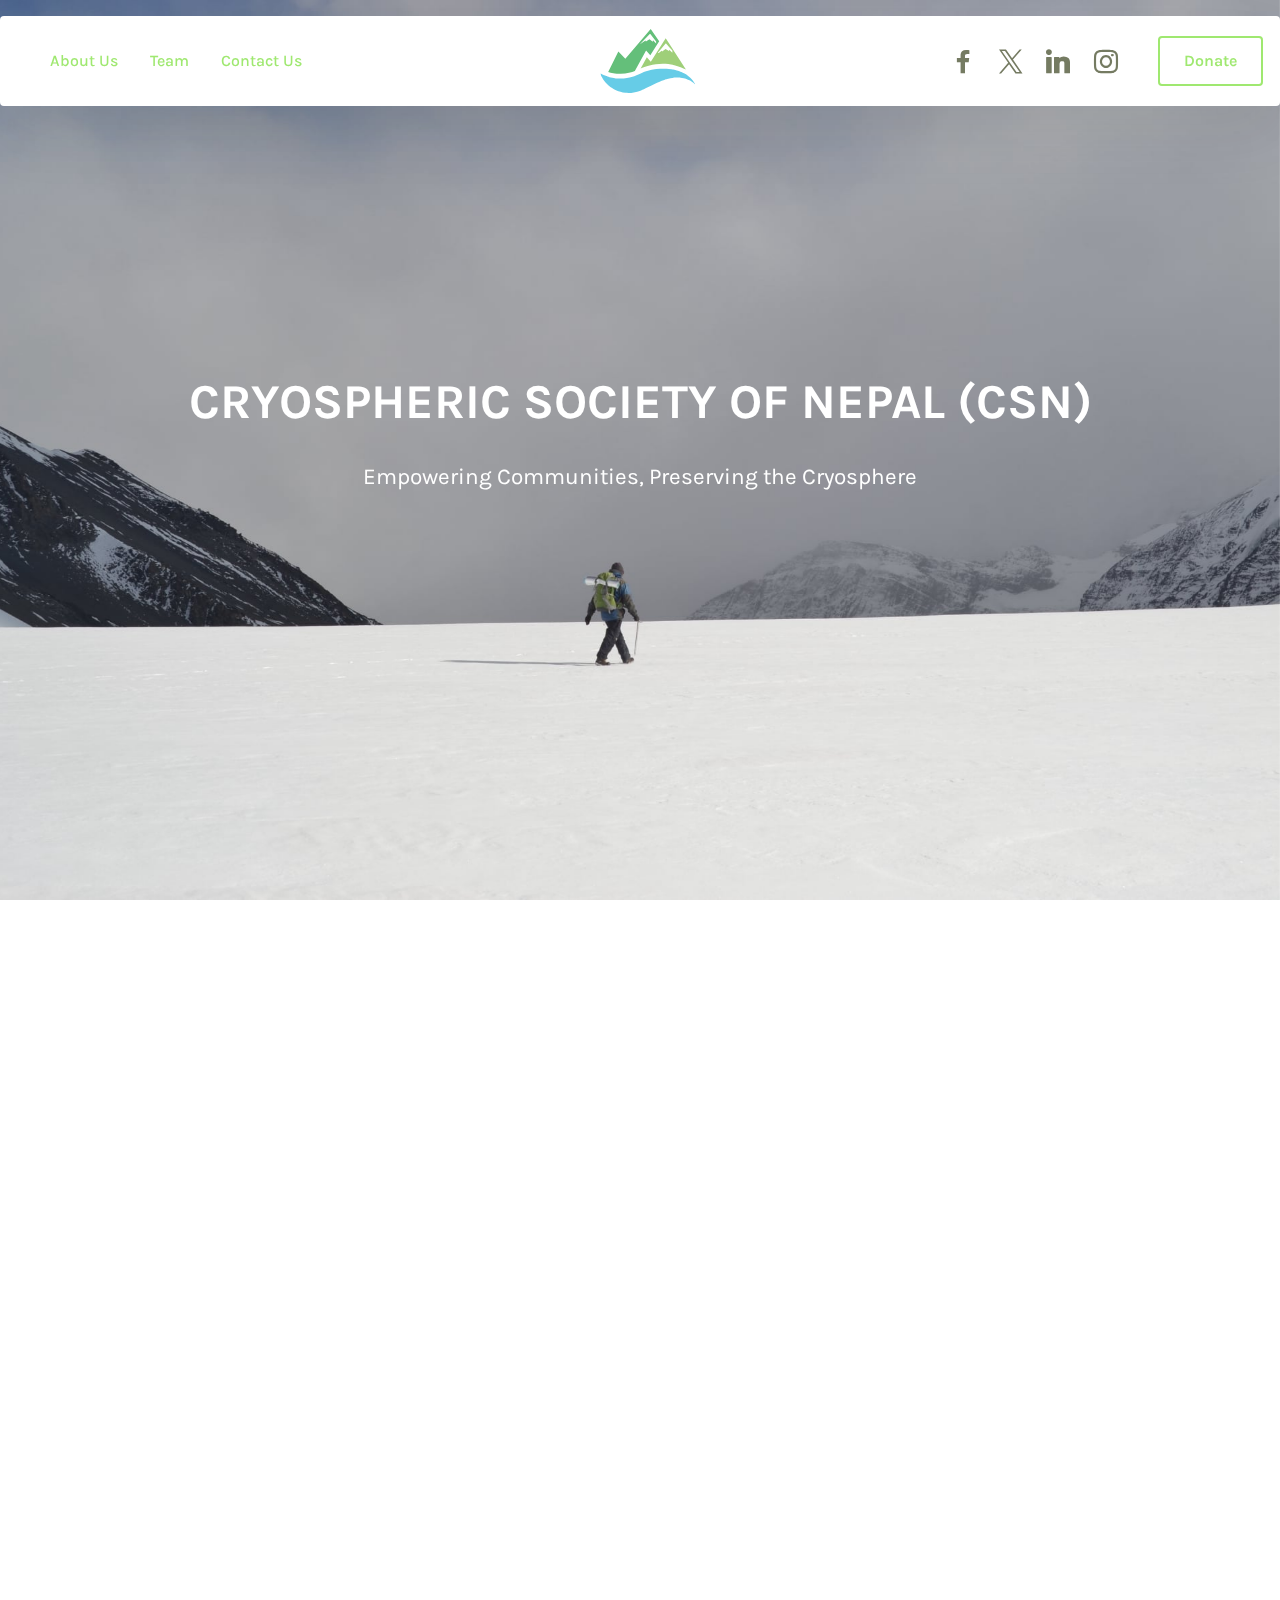
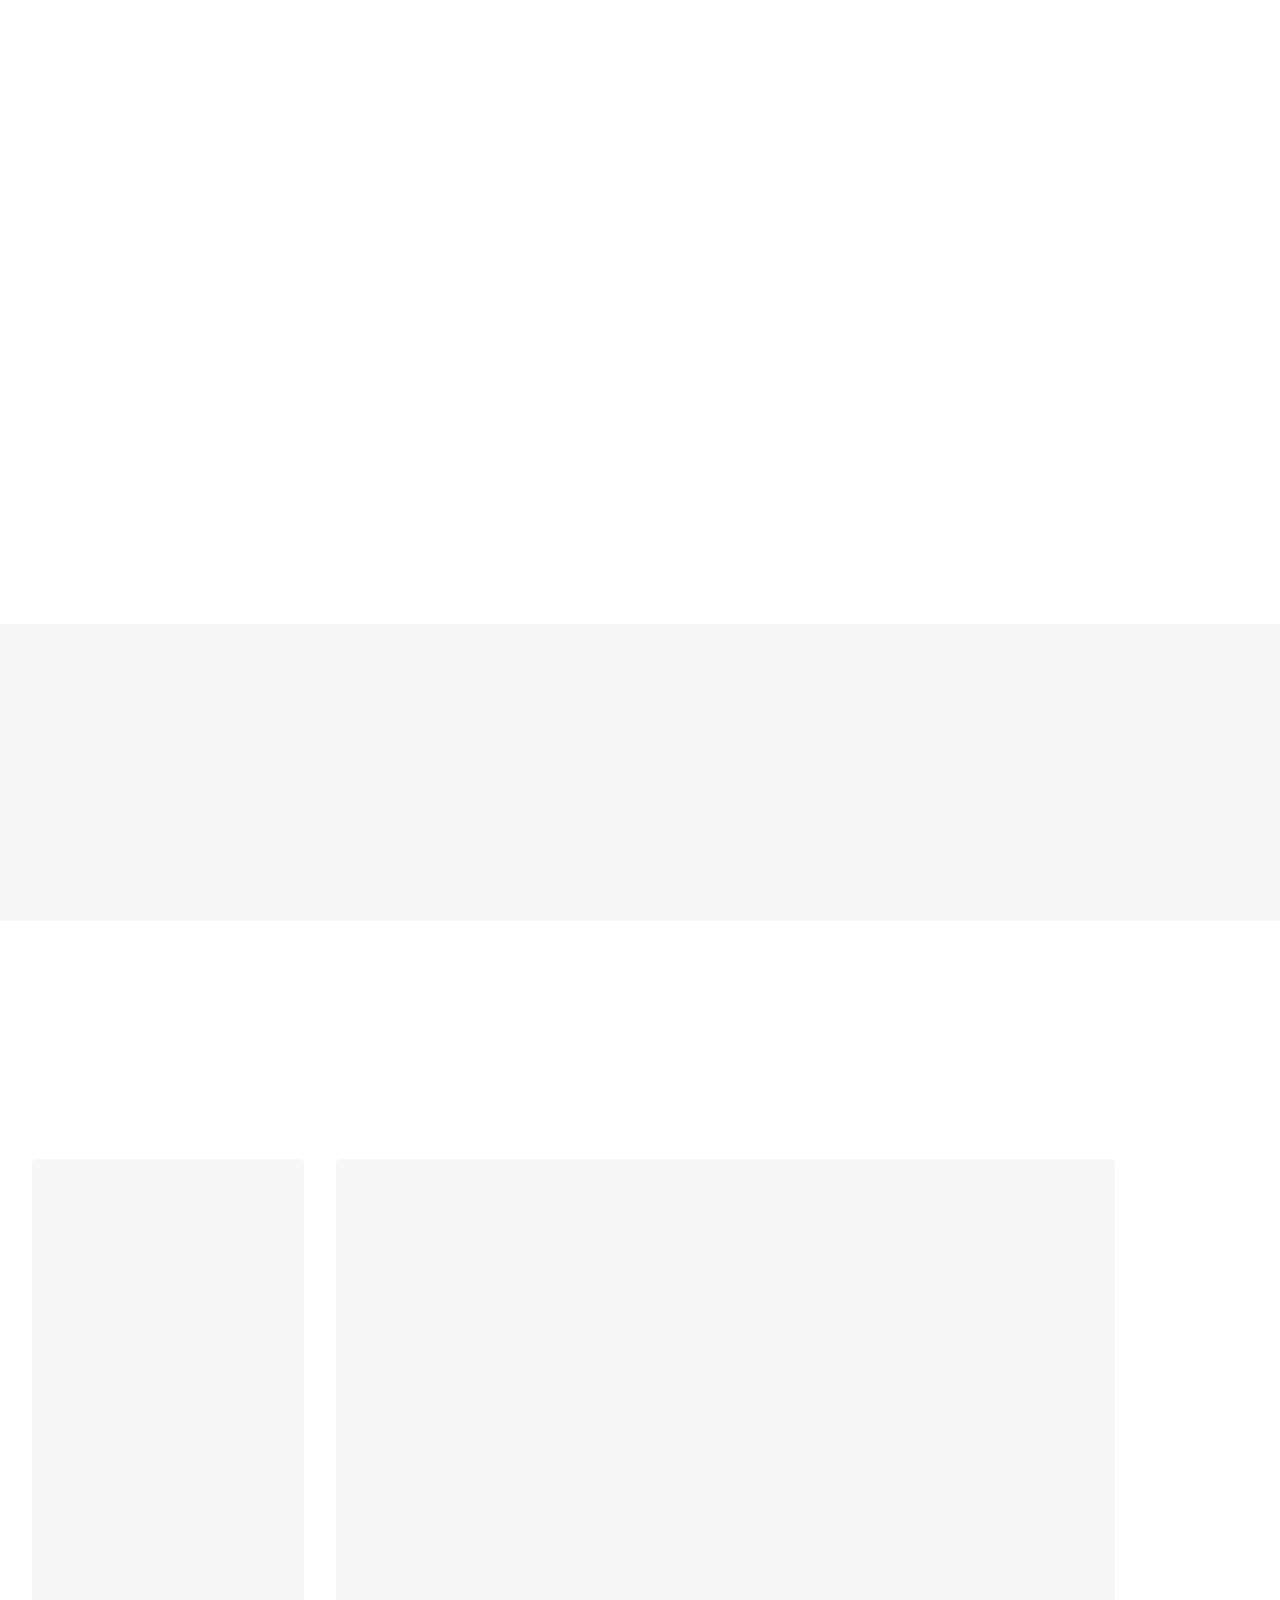
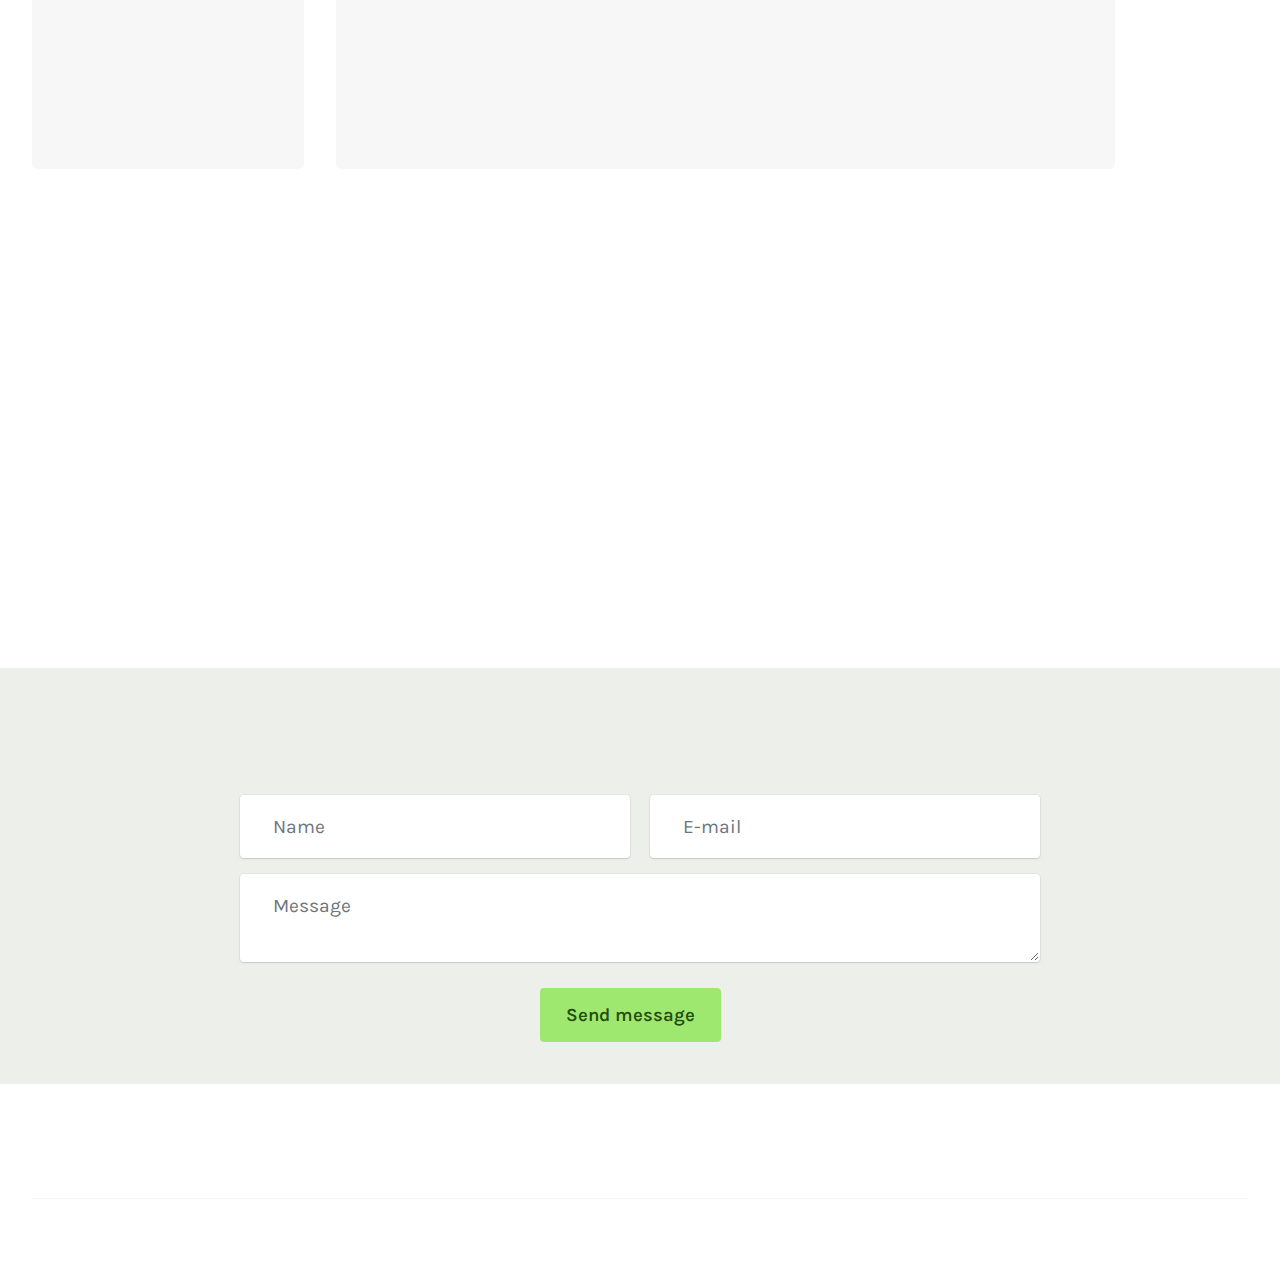
<file: index.html>
<!DOCTYPE html>
<html  >
<head>
  
  <meta charset="UTF-8">
  <meta http-equiv="X-UA-Compatible" content="IE=edge">
  
  <meta name="twitter:card" content="summary_large_image"/>
  <meta name="twitter:image:src" content="assets/images/index-meta.png">
  <meta property="og:image" content="assets/images/index-meta.png">
  <meta name="twitter:title" content="Cryospheric Society of Nepal">
  <meta name="viewport" content="width=device-width, initial-scale=1, minimum-scale=1">
  <link rel="shortcut icon" href="assets/images/logo-csn-color-vector.svg" type="image/x-icon">
  <meta name="description" content="We are an organization based in Nepal to further cryospheric research in Nepal.">
  
  
  <title>Cryospheric Society of Nepal</title>
  <link rel="stylesheet" href="assets/web/assets/mobirise-icons2/mobirise2.css">
  <link rel="stylesheet" href="assets/bootstrap/css/bootstrap.min.css">
  <link rel="stylesheet" href="assets/bootstrap/css/bootstrap-grid.min.css">
  <link rel="stylesheet" href="assets/bootstrap/css/bootstrap-reboot.min.css">
  <link rel="stylesheet" href="assets/parallax/jarallax.css">
  <link rel="stylesheet" href="assets/animatecss/animate.css">
  <link rel="stylesheet" href="assets/dropdown/css/style.css">
  <link rel="stylesheet" href="assets/socicon/css/styles.css">
  <link rel="stylesheet" href="assets/theme/css/style.css">
  <link rel="preload" href="https://fonts.googleapis.com/css?family=Karla:200,300,400,500,600,700,800,200i,300i,400i,500i,600i,700i,800i&display=swap" as="style" onload="this.onload=null;this.rel='stylesheet'">
  <noscript><link rel="stylesheet" href="https://fonts.googleapis.com/css?family=Karla:200,300,400,500,600,700,800,200i,300i,400i,500i,600i,700i,800i&display=swap"></noscript>
  <link rel="preload" as="style" href="assets/mobirise/css/mbr-additional.css?v=ooRI5H"><link rel="stylesheet" href="assets/mobirise/css/mbr-additional.css?v=ooRI5H" type="text/css">

  
  
  
</head>
<body>
  
  <section data-bs-version="5.1" class="menu menu3 cid-u8SgR6ZZ7n" once="menu" id="menubar">
	

	<nav class="navbar navbar-dropdown navbar-fixed-top navbar-expand-lg">
		<div class="container">
			<div class="navbar-brand">
				<span class="navbar-logo">
					<a href="index.html">
						<img src="assets/images/logo-csn-color-vector.svg" alt="Cryospheric Society of Nepal" style="height: 4rem;">
					</a>
				</span>
				
			</div>
			<button class="navbar-toggler" type="button" data-toggle="collapse" data-bs-toggle="collapse" data-target="#navbarSupportedContent" data-bs-target="#navbarSupportedContent" aria-controls="navbarNavAltMarkup" aria-expanded="false" aria-label="Toggle navigation">
				<div class="hamburger">
					<span></span>
					<span></span>
					<span></span>
					<span></span>
				</div>
			</button>
			<div class="collapse navbar-collapse" id="navbarSupportedContent">
				<ul class="navbar-nav nav-dropdown" data-app-modern-menu="true"><li class="nav-item">
						<a class="nav-link link text-primary display-4" href="aboutus.html">About Us</a>
					</li>
					<li class="nav-item">
						<a class="nav-link link show text-primary display-4" href="ourteam.html" aria-expanded="false">Team</a>
					</li>
					<li class="nav-item">
						<a class="nav-link link text-primary display-4" href="#contact">Contact Us</a>
					</li></ul>
				<div class="icons-menu">
					<a class="iconfont-wrapper" href="https://facebook.com/nepalglacier" target="_blank">
						<span class="p-2 mbr-iconfont socicon-facebook socicon"></span>
					</a>
					<a class="iconfont-wrapper" href="https://www.twitter.com/nepalglacier" target="_blank">
						<span class="p-2 mbr-iconfont socicon-twitter socicon"></span>
					</a>
					<a class="iconfont-wrapper" href="https://np.linkedin.com/company/cryospherenepal" target="_blank">
						<span class="p-2 mbr-iconfont socicon-linkedin socicon"></span>
					</a>
					<a class="iconfont-wrapper" href="https://instagram.com/nepalglacier" target="_blank">
						<span class="p-2 mbr-iconfont socicon-instagram socicon"></span>
					</a>
				</div>
				<div class="navbar-buttons mbr-section-btn"><a class="btn btn-primary-outline display-4" href="donate.html">Donate</a></div>
			</div>
		</div>
	</nav>
</section>

<section data-bs-version="5.1" class="header16 cid-u8RV4nvK6i mbr-fullscreen mbr-parallax-background" id="header">
  
  
  <div class="container-fluid">
    <div class="row">
      <div class="content-wrap col-12 col-md-12">
        <h1 class="mbr-section-title mbr-fonts-style mbr-white mb-4 display-1"><strong>CRYOSPHERIC SOCIETY OF NEPAL (CSN)</strong></h1>
        
        <p class="mbr-fonts-style mbr-text mbr-white mb-4 display-5">Empowering Communities, Preserving the Cryosphere</p>
        
      </div>
    </div>
  </div>
</section>

<section data-bs-version="5.1" class="image2 cid-u8RVi2Yuc9" id="missionstatement">
    

    
    

    <div class="container">
        <div class="row align-items-center">
            <div class="col-12 col-lg-4">
                <div class="image-wrapper">
                    <a href="aboutus.html"><img src="assets/images/us.jpg" alt="CSN"></a>
                    
                </div>
            </div>
            <div class="col-12 col-lg">
                <div class="text-wrapper">
                    <h3 class="mbr-section-title mbr-fonts-style mb-3 display-2">
                        <a href="aboutus.html" class="text-primary"><strong>Mission Statement</strong></a></h3>
                    <p class="mbr-text mbr-fonts-style display-5">
                        <br>CSN's mission is to advance understanding, raise awareness, and take proactive measures to address the multifaceted challenges posed by cryospheric changes due to climate change in the Nepal Himalayas. Through collaborative efforts in research, education, and action, CSN endeavors to foster sustainable solutions for the preservation of the cryospheric environment and the well-being of the communities it sustains.</p>
                </div>
            </div>
        </div>
    </div>
</section>

<section data-bs-version="5.1" class="features017 mbr-embla cid-u8RVtRwW2e" id="latestnews">
	
	
	<div class="position-relative">
		<div class="container-fluid">
			<div class="row justify-content-center">
				<div class="col-12 content-head">
					<div class="mbr-section-head mb-5">
						<h4 class="mbr-section-title mbr-fonts-style align-center mb-0 display-2">
							<strong>Latest News</strong></h4>
						<h5 class="mbr-section-subtitle mbr-fonts-style align-center mb-0 mt-4 display-7">Our latest activities</h5>
					</div>
				</div>
			</div>
		</div>

		<div class="embla" data-skip-snaps="true" data-align="center" data-contain-scroll="trimSnaps" data-loop="true" data-auto-play="true" data-auto-play-interval="5" data-draggable="true">
			<div class="embla__viewport container-fluid">
				<div class="embla__container">
					<div class="embla__slide slider-image item active" style="margin-left: 1rem; margin-right: 1rem;">
						<div class="slide-content">
							<div class="item-img">
								<div class="item-wrapper">
									
								<a href="index.html"><img src="assets/images/banner-1414x2000.png" alt="Nepal National Water and Weather Week - 2024" title="" data-slide-to="0" data-bs-slide-to="0"></a></div>
							</div>
							<div class="item-content">
								<h5 class="item-title mbr-fonts-style display-5"><strong>Connecting the Dots: Cryosphere, Community and Climate Change.</strong></h5>
								<h6 class="item-subtitle mbr-fonts-style mt-1 display-7">
									CSN</h6>
								<p class="mbr-text mbr-fonts-style mt-3 display-7">Click below for more information</p>
							</div>

							<div class="mbr-section-btn item-footer mt-2"><a href="page6.html" class="btn item-btn btn-primary display-7" target="_blank">Learn More</a></div>
						</div>
					</div><div class="embla__slide slider-image item" style="margin-left: 1rem; margin-right: 1rem;">
						<div class="slide-content">
							<div class="item-img">
								<div class="item-wrapper">
									
								<a href="index.html"><img src="assets/images/viber-image-2024-08-08-19-00-36-293-1414x1061.jpg" alt="Nepal National Water and Weather Week - 2024" title="" data-slide-to="1" data-bs-slide-to="1"></a></div>
							</div>
							<div class="item-content">
								<h5 class="item-title mbr-fonts-style display-5"><strong>Briefing to swiss president about climate change and mountain glaciers</strong></h5>
								<h6 class="item-subtitle mbr-fonts-style mt-1 display-7">
									CSN</h6>
								<p class="mbr-text mbr-fonts-style mt-3 display-7">Click below for more information</p>
							</div>

							<div class="mbr-section-btn item-footer mt-2"><a href="page7.html" class="btn item-btn btn-primary display-7" target="_blank">Learn More</a></div>
						</div>
					</div><div class="embla__slide slider-image item" style="margin-left: 1rem; margin-right: 1rem;">
						<div class="slide-content">
							<div class="item-img">
								<div class="item-wrapper">
									
								<a href="index.html" target="false"></a><a href="index.html"><img src="assets/images/viber-image-2024-08-08-22-14-54-911-365x819.jpg" alt="ISF" title="" data-slide-to="2" data-bs-slide-to="3"></a></div>
							</div>
							<div class="item-content">
								<h5 class="item-title mbr-fonts-style display-5"><strong>CSN presence at ISF capacity building event</strong></h5>
								<h6 class="item-subtitle mbr-fonts-style mt-1 display-7">
									CSN</h6>
								<p class="mbr-text mbr-fonts-style mt-3 display-7">Click below for more information</p>
							</div>

							<div class="mbr-section-btn item-footer mt-2"><a href="page8.html" class="btn item-btn btn-primary display-7" target="_blank">Learn More</a></div>
						</div>
					</div><div class="embla__slide slider-image item" style="margin-left: 1rem; margin-right: 1rem;">
						<div class="slide-content">
							<div class="item-img">
								<div class="item-wrapper">
									
								<a href="index.html" target="false"></a><a href="index.html"><img src="assets/images/main-talk.jpg" alt="Nepal National Water and Weather Week - 2024" title="" data-slide-to="3" data-bs-slide-to="2"></a></div>
							</div>
							<div class="item-content">
								<h5 class="item-title mbr-fonts-style display-5"><strong>Opening remarks by our chairman at Water and Weather Week - 2024</strong></h5>
								<h6 class="item-subtitle mbr-fonts-style mt-1 display-7">
									CSN</h6>
								<p class="mbr-text mbr-fonts-style mt-3 display-7">Learn more about the presentation</p>
							</div>

							<div class="mbr-section-btn item-footer mt-2"><a href="CSN - News - 2.html" class="btn item-btn btn-primary display-7" target="_blank">Learn More</a></div>
						</div>
					</div><div class="embla__slide slider-image item" style="margin-left: 1rem; margin-right: 1rem;">
						<div class="slide-content">
							<div class="item-img">
								<div class="item-wrapper">
									
								<a href="index.html"><img src="assets/images/water-week-2024.jpg" alt="Nepal National Water and Weather Week - 2024" title="" data-slide-to="4" data-bs-slide-to="4"></a></div>
							</div>
							<div class="item-content">
								<h5 class="item-title mbr-fonts-style display-5"><strong>Nepal National Water and Weather Week - 2024</strong></h5>
								<h6 class="item-subtitle mbr-fonts-style mt-1 display-7">
									CSN</h6>
								<p class="mbr-text mbr-fonts-style mt-3 display-7">CSN successfully organized ...&nbsp;&nbsp;</p>
							</div>

							<div class="mbr-section-btn item-footer mt-2"><a href="CSN - News - 1.html" class="btn item-btn btn-primary display-7" target="_blank">Learn More</a></div>
						</div>
					</div>
					
					
					
					
					
					
					
				</div>
			</div>
			<button class="embla__button embla__button--prev">
				<span class="mobi-mbri mobi-mbri-arrow-prev mbr-iconfont" aria-hidden="true"></span>
				<span class="sr-only visually-hidden visually-hidden visually-hidden">Previous</span>
			</button>
			<button class="embla__button embla__button--next">
				<span class="mobi-mbri mobi-mbri-arrow-next mbr-iconfont" aria-hidden="true"></span>
				<span class="sr-only visually-hidden visually-hidden visually-hidden">Next</span>
			</button>
		</div>
	</div>
</section>

<section data-bs-version="5.1" class="article11 cid-u8RVDAUlgT" id="org-background-intro">
    

    
    
    <div class="container">
        <div class="row justify-content-center">
            <div class="title col-md-12 col-lg-12">
                <h3 class="mbr-section-title mbr-fonts-style align-center mt-0 mb-0 display-2">
                <strong>Why are mountains important?</strong></h3>
                <h4 class="mbr-section-subtitle align-center mbr-fonts-style mt-4 display-7">&nbsp;Mountains play a key role in our global system. Without them and their environment there would be no life, and that is why it is essential to conserve and manage them sustainably.&nbsp;</h4>
                <div class="mbr-section-btn align-center mt-4"><a class="btn btn-primary display-4" href="aboutus.html">
                        Learn more
                    </a></div>
            </div>
        </div>
    </div>
</section>

<section data-bs-version="5.1" class="article11 cid-ukSgUEevqv" id="article11-3a">
    

    
    
    <div class="container-fluid">
        <div class="row justify-content-center">
            <div class="title col-md-12 col-lg-10">
                <h3 class="mbr-section-title mbr-fonts-style align-center mt-0 mb-0 display-2"><strong>What do the researchers say?</strong></h3>
                <h4 class="mbr-section-subtitle align-center mbr-fonts-style mt-4 display-7">Experts give insights on glaciological research in Nepal.</h4>
                
            </div>
        </div>
    </div>
</section>

<section data-bs-version="5.1" class="cid-5ghFCKPb65" id="design-block-5ghFCKPb65">






 <div class="container-fluid"> 
 <div class="row col-12 col-md-12 media-container-row">
<div class="col-lg-12">
         <div class="tabs">
             <div class="single-tabs tabs-five">
              <div class="row no-gutters">
                <div class="col-sm-3">
              
                  <ul class="daho-tab mb-0 tabs-list nav flex-column nav-pills" id="v-pills-tab" role="tablist" aria-orientation="vertical">
                
      <li class="nav-item mbr-fonts-style display-7">            
        <a class="nav-link  show active" id="dahotab-one-tab" data-bs-toggle="pill" href="#dahotab-one" role="tab" aria-controls="dahotab-one" aria-selected="true">
 <img src="assets/images/logo-csn-color-1.png" class="thumb noi " alt=""><span><strong>Webinar - 1</strong></span></a></li>

        <li class="nav-item mbr-fonts-style display-7">            
        <a class="nav-link" id="dahotab-two-tab" data-bs-toggle="pill" href="#dahotab-two" role="tab" aria-controls="dahotab-two" aria-selected="true">
 <img src="assets/images/logo-csn-color-1.png" class="thumb noi " alt=""><span><strong>Webinar - 4</strong></span></a></li>


                    <li class="nav-item mbr-fonts-style display-7">            
        <a class="nav-link" id="dahotab-three-tab" data-bs-toggle="pill" href="#dahotab-three" role="tab" aria-controls="dahotab-three" aria-selected="true">
 <img src="assets/images/logo-csn-color.png" class="thumb noi " alt=""><span><strong>Webinar - 5</strong></span></a></li>

                 <li class="nav-item mbr-fonts-style display-7">            
        <a class="nav-link" id="dahotab-four-tab" data-bs-toggle="pill" href="#dahotab-four" role="tab" aria-controls="dahotab-four" aria-selected="true">
 <img src="assets/images/logo-csn-color.png" class="thumb noi " alt=""><span><strong>Webinar - 7</strong></span></a></li>
 
 
 <li class="nav-item mbr-fonts-style display-7">            
        <a class="nav-link" id="dahotab-five-tab" data-bs-toggle="pill" href="#dahotab-five" role="tab" aria-controls="dahotab-five" aria-selected="true">
 <img src="assets/images/logo-csn-color.png" class="thumb noi " alt=""><span><strong>Webinar - 8</strong></span></a></li>
 
 
 
 
 
 
 
 
 
 
 
 
 
 
 
 
 
 
 
 
 
 
  
 
                  </ul>
                </div>
                <div class="col-sm-8">
                  <div class="tab-content" id="v-pills-tabContent">

          <div class="tab-pane fade active show" id="dahotab-one" role="tabpanel" aria-labelledby="dahotab-one-tab">
                     
                        <div class="video-wrapper"><iframe class="mbr-embedded-video" src="https://www.youtube.com/embed/fWRBeDhBObw?rel=0&amp;amp;&amp;showinfo=0&amp;autoplay=0&amp;loop=0" width="1280" height="720" frameborder="0" allowfullscreen></iframe></div> 
                      </div>
                    

                    <div class="tab-pane fade" id="dahotab-two" role="tabpanel" aria-labelledby="dahotab-two-tab">
                      
                       <div class="video-wrapper"><iframe class="mbr-embedded-video" src="https://www.youtube.com/embed/aOvx0ZFpxvY?rel=0&amp;amp;&amp;showinfo=0&amp;autoplay=0&amp;loop=0" width="1280" height="720" frameborder="0" allowfullscreen></iframe></div> 
                      </div>
                   

                    <div class="tab-pane fade" id="dahotab-three" role="tabpanel" aria-labelledby="dahotab-three-tab">
                      
                       <div class="video-wrapper"><iframe class="mbr-embedded-video" src="https://www.youtube.com/embed/5xyYzxj7MvU?rel=0&amp;amp;&amp;showinfo=0&amp;autoplay=0&amp;loop=0" width="1280" height="720" frameborder="0" allowfullscreen></iframe></div> 
                      </div>

                    <div class="tab-pane fade" id="dahotab-four" role="tabpanel" aria-labelledby="dahotab-four-tab">
                      
                       <div class="video-wrapper"><iframe class="mbr-embedded-video" src="https://www.youtube.com/embed/zAMzpQRIfaw?rel=0&amp;amp;&amp;showinfo=0&amp;autoplay=0&amp;loop=0" width="1280" height="720" frameborder="0" allowfullscreen></iframe></div> 
                      </div>
                      
                      
   <div class="tab-pane fade" id="dahotab-five" role="tabpanel" aria-labelledby="dahotab-five-tab">
                      
                       <div class="video-wrapper"><iframe class="mbr-embedded-video" src="https://www.youtube.com/embed/eo4fAI-2PqY?rel=0&amp;amp;&amp;showinfo=0&amp;autoplay=0&amp;loop=0" width="1280" height="720" frameborder="0" allowfullscreen></iframe></div> 
                      </div>                   
                      
                      
                      
                      
                      
                      
                      
                      
                      
                      
                      
                      
                      
                      
                      
                      
                  </div>
                </div>
              </div>
            </div>
          </div>
        </div></div>
 </div>
</section>

<section data-bs-version="5.1" class="gallery3 cid-ukSuGyPWcQ" id="gallery3-3e">
    
    
    <div class="container-fluid">
        <div class="mbr-section-head">
            <h4 class="mbr-section-title mbr-fonts-style align-center mb-0 display-2">
                <strong>Past Webinars</strong></h4>
            
        </div>
        <div class="row mt-4">
            <div class="item features-image сol-12 col-md-6 col-lg-3">
                <div class="item-wrapper">
                    <div class="item-img">
                        <img src="assets/images/webinar-1-flyer-680x337.jpg" alt="Webinar 1" data-slide-to="0" data-bs-slide-to="0">
                    </div>
                    
                    
                </div>
            </div>
            <div class="item features-image сol-12 col-md-6 col-lg-3">
                <div class="item-wrapper">
                    <div class="item-img">
                        <img src="assets/images/webinar-2-flyer-680x338.jpg" alt="Webinar 2" data-slide-to="1" data-bs-slide-to="1">
                    </div>
                    
                    
                </div>
            </div>
            <div class="item features-image сol-12 col-md-6 col-lg-3">
                <div class="item-wrapper">
                    <div class="item-img">
                        <img src="assets/images/webinar-3-flyer-680x338.jpg" alt="Webinar 3" data-slide-to="2" data-bs-slide-to="2">
                    </div>
                    
                    
                </div>
            </div>
            <div class="item features-image сol-12 col-md-6 col-lg-3">
                <div class="item-wrapper">
                    <div class="item-img">
                        <img src="assets/images/gsnwebinar4-680x356.jpg" alt="Webinar 4" title="" data-slide-to="3" data-bs-slide-to="3">
                    </div>
                    
                    
                </div>
            </div><div class="item features-image сol-12 col-md-6 col-lg-3">
                <div class="item-wrapper">
                    <div class="item-img">
                        <img src="assets/images/flyer-680x356.jpg" alt="Webinar 4" title="" data-slide-to="4" data-bs-slide-to="4">
                    </div>
                    
                    
                </div>
            </div><div class="item features-image сol-12 col-md-6 col-lg-3">
                <div class="item-wrapper">
                    <div class="item-img">
                        <img src="assets/images/flyer05-680x356.jpg" alt="Webinar 4" title="" data-slide-to="5" data-bs-slide-to="5">
                    </div>
                    
                    
                </div>
            </div><div class="item features-image сol-12 col-md-6 col-lg-3">
                <div class="item-wrapper">
                    <div class="item-img">
                        <img src="assets/images/gsn-08-flyer-680x356.jpg" alt="Webinar 4" title="" data-slide-to="6" data-bs-slide-to="6">
                    </div>
                    
                    
                </div>
            </div><div class="item features-image сol-12 col-md-6 col-lg-3">
                <div class="item-wrapper">
                    <div class="item-img">
                        <img src="assets/images/gsn7final-680x356.jpg" alt="Webinar 4" title="" data-slide-to="7" data-bs-slide-to="7">
                    </div>
                    
                    
                </div>
            </div>
        </div>
    </div>
</section>

<section data-bs-version="5.1" class="form5 cid-u8TzbxizF6" id="form02-21">
    
    
    <div class="container">
        <div class="row justify-content-center">
            <div class="col-12 content-head">
                <div class="mbr-section-head mb-5">
                    <h3 class="mbr-section-title mbr-fonts-style align-center mb-0 display-2"><strong>Get in touch</strong></h3>
                    
                </div>
            </div>
        </div>
        <div class="row justify-content-center">
            <div class="col-lg-8 mx-auto mbr-form" data-form-type="formoid">
                <form action="https://mobirise.eu/" method="POST" class="mbr-form form-with-styler" data-form-title="Form Name"><input type="hidden" name="email" data-form-email="true" value="n4POsTg55RSd7bJGVw2AZEBBo/k05Jr4R04YCNHJNfVjw3Spwjrr45a1rbzFSYs68/43GJz0vFEWLI7kkEwAglBZAZflTJfoSOOBF/1rgtPwT+p9/VNrl2foXt3yzdt5">
                    <div class="row">
                        <div hidden="hidden" data-form-alert="" class="alert alert-success col-12">Thanks for reaching out to us. We will get to you soon !</div>
                        <div hidden="hidden" data-form-alert-danger="" class="alert alert-danger col-12">
                            Oops...! some problem!
                        </div>
                    </div>
                    <div class="dragArea row">
                        <div class="col-md col-sm-12 form-group mb-3" data-for="name">
                            <input type="text" name="name" placeholder="Name" data-form-field="name" class="form-control" value="" id="name-form02-21">
                        </div>
                        <div class="col-md col-sm-12 form-group mb-3" data-for="email">
                            <input type="email" name="email" placeholder="E-mail" data-form-field="email" class="form-control" value="" id="email-form02-21">
                        </div>
                        
                        <div class="col-12 form-group mb-3" data-for="textarea">
                            <textarea name="textarea" placeholder="Message" data-form-field="textarea" class="form-control" id="textarea-form02-21"></textarea>
                        </div>
                        <div class="col-lg-12 col-md-12 col-sm-12 align-center mbr-section-btn"><button type="submit" class="btn btn-primary display-7">Send message</button></div>
                    </div>
                </form>
            </div>
        </div>
    </div>
</section>

<section data-bs-version="5.1" class="footer5 cid-u8Tws3l6gB" once="footers" id="footer5-20">

    

    

    <div class="container-fluid">
        <div class="media-container-row">
            <div class="col-md-1 col-6">
                <div class="media-wrap">
                    <a href="index.html">
                        <img src="assets/images/logo-csn-color-vector.svg" alt="Cryospheric Society of Nepal">
                    </a>
                </div>
            </div>
            <div class="col-11 col-6">
                <p class="mbr-text align-right links mbr-fonts-style display-7">
                    <a href="aboutus.html" class="text-black text-primary">About Us</a>&nbsp; &nbsp; &nbsp; &nbsp; &nbsp; &nbsp; &nbsp; &nbsp; &nbsp; &nbsp; &nbsp; &nbsp; &nbsp;&nbsp;<a href="ourteam.html" class="text-black text-primary">Team</a>&nbsp; &nbsp; &nbsp; &nbsp; &nbsp; &nbsp; &nbsp; &nbsp; &nbsp; &nbsp; &nbsp; &nbsp; &nbsp;&nbsp;<a href="index.html" class="text-black text-primary">Contact Us</a>&nbsp; &nbsp; &nbsp; &nbsp; &nbsp; &nbsp; &nbsp; &nbsp; &nbsp; &nbsp; &nbsp; &nbsp; &nbsp;&nbsp;<a href="donate.html" class="text-black text-primary">Donate</a></p>
            </div>
        </div>
        <!-- <div class="media-container-row">
            <div class="col-md-12"> -->
        <div class="footer-lower">
            <div class="media-container-row">
                <div class="col-md-12">
                    <hr>
                </div>
            </div>
            <div class="media-container-row">
                <div class="col-md-6 copyright">
                    <p class="mbr-text mbr-fonts-style display-7">
                        © CSN</p>
                </div>
                <div class="col-md-6">
                    <div class="social-list align-right">
                        <div class="soc-item">
                            <a href="https://facebook.com/nepalglacier" target="_blank">
                                <span class="mbr-iconfont mbr-iconfont-social socicon-facebook socicon"></span>
                            </a>
                        </div>
                        <div class="soc-item">
                            <a href="https://www.twitter.com/nepalglacier" target="_blank">
                                <span class="mbr-iconfont mbr-iconfont-social socicon-twitter socicon"></span>
                            </a>
                        </div>
                        <div class="soc-item">
                            <a href="https://np.linkedin.com/company/cryospherenepal" target="_blank">
                                <span class="mbr-iconfont mbr-iconfont-social socicon-linkedin socicon"></span>
                            </a>
                        </div>
                        <div class="soc-item">
                            <a href="https://instagram.com/nepalglacier" target="_blank">
                                <span class="mbr-iconfont mbr-iconfont-social socicon-instagram socicon"></span>
                            </a>
                        </div>
                        
                        
                    </div>
                </div>
            </div>
            <!-- </div>
            </div> -->
        </div>

    </div>
</section><section><a href="https://mobiri.se"></a><a href="https://mobiri.se"></a></section><script src="assets/bootstrap/js/bootstrap.bundle.min.js"></script>  <script src="assets/parallax/jarallax.js"></script>  <script src="assets/smoothscroll/smooth-scroll.js"></script>  <script src="assets/ytplayer/index.js"></script>  <script src="assets/dropdown/js/navbar-dropdown.js"></script>  <script src="assets/embla/embla.min.js"></script>  <script src="assets/embla/script.js"></script>  <script src="assets/theme/js/script.js"></script>  <script src="assets/formoid/formoid.min.js"></script>  
  
  
  <input name="animation" type="hidden">
  </body>
</html>
</file>
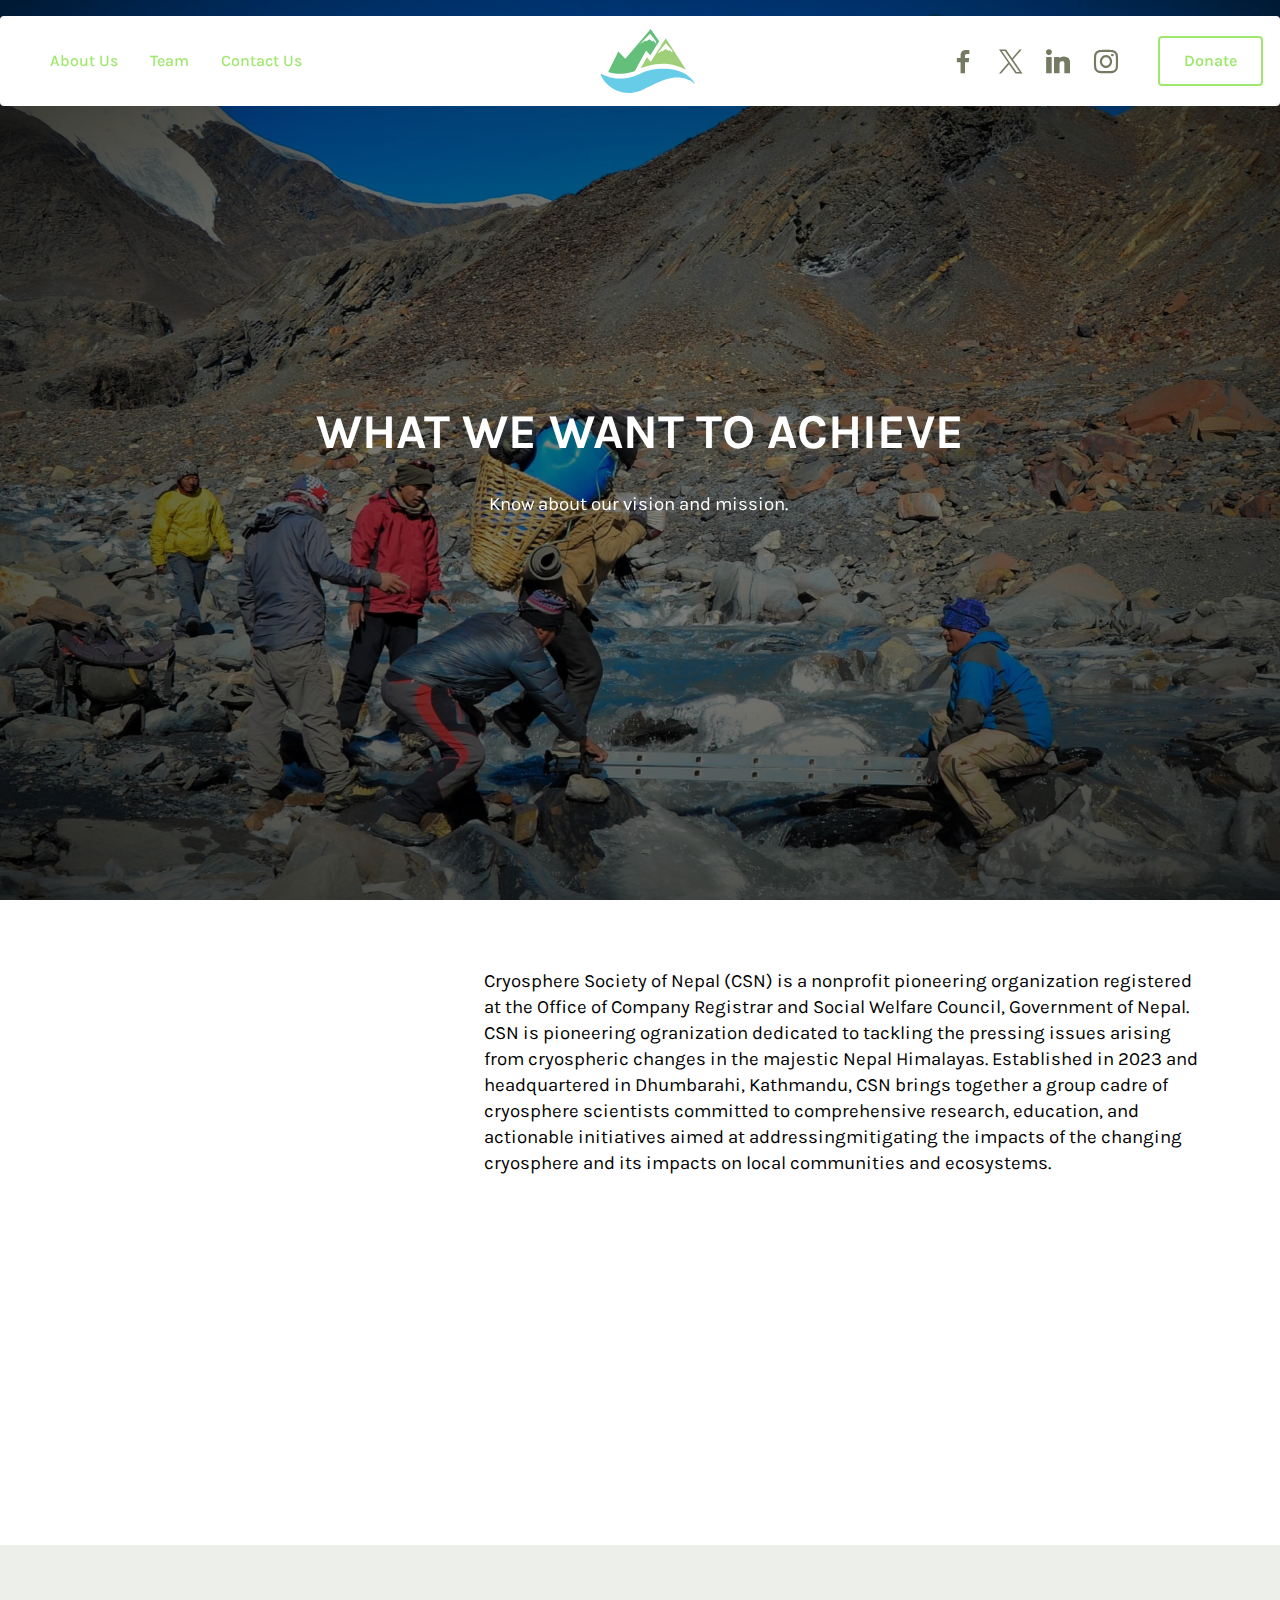
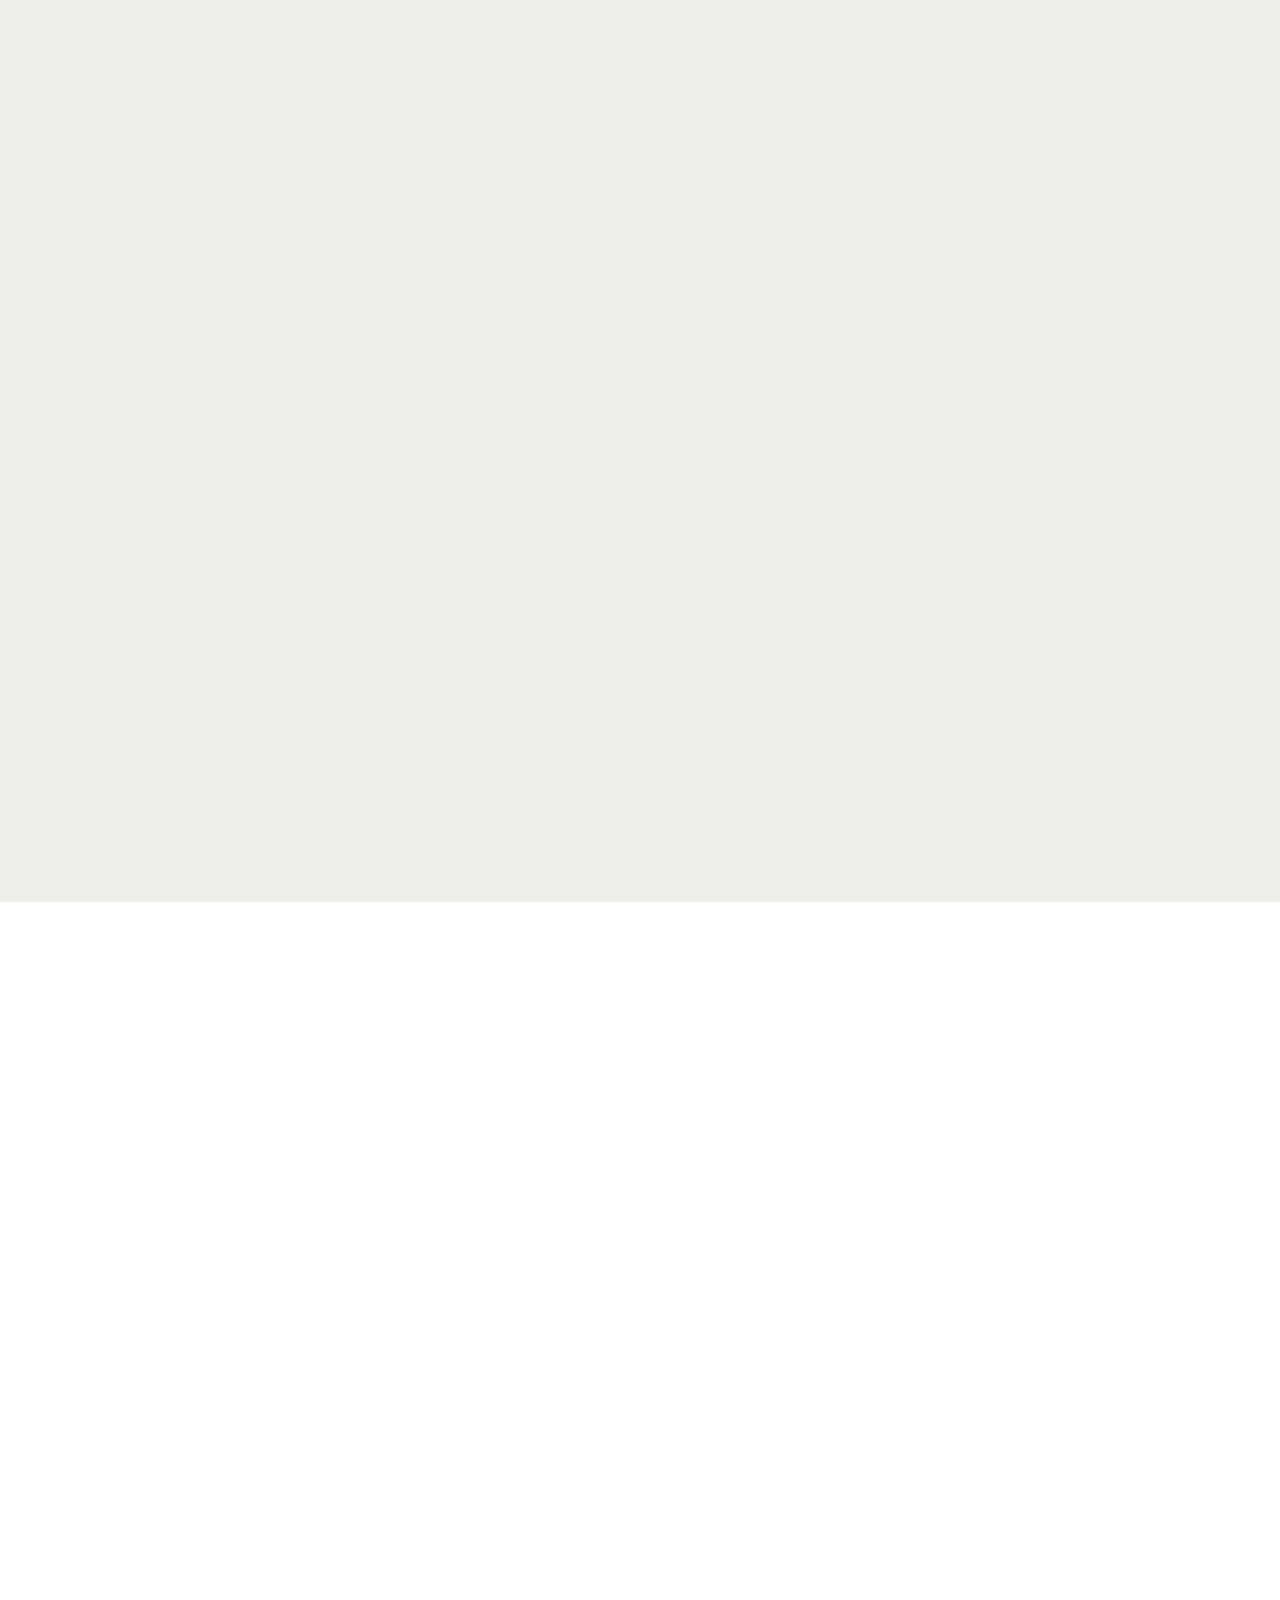
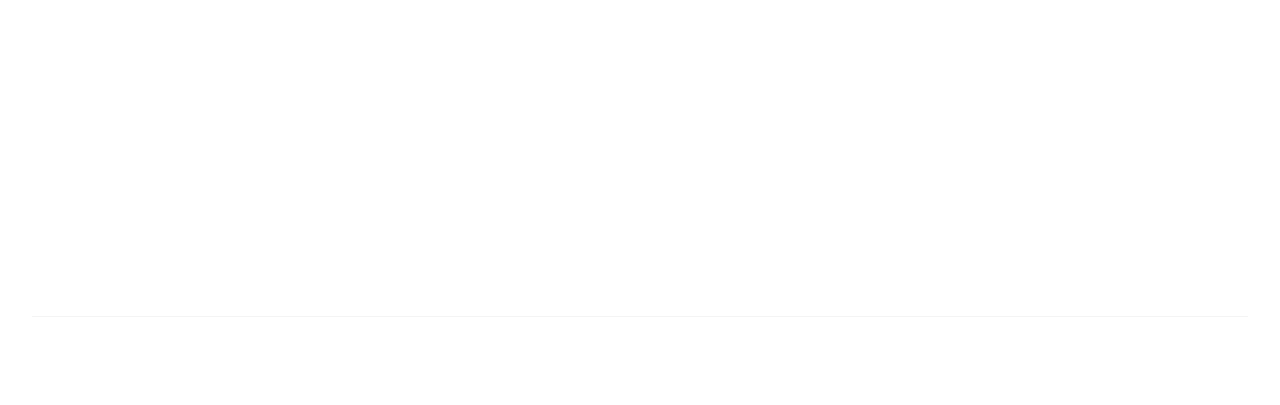
<file: aboutus.html>
<!DOCTYPE html>
<html  >
<head>
  
  <meta charset="UTF-8">
  <meta http-equiv="X-UA-Compatible" content="IE=edge">
  
  <meta name="viewport" content="width=device-width, initial-scale=1, minimum-scale=1">
  <link rel="shortcut icon" href="assets/images/logo-csn-color-vector.svg" type="image/x-icon">
  <meta name="description" content="">
  
  
  <title>CSN - About Us</title>
  <link rel="stylesheet" href="assets/bootstrap/css/bootstrap.min.css">
  <link rel="stylesheet" href="assets/bootstrap/css/bootstrap-grid.min.css">
  <link rel="stylesheet" href="assets/bootstrap/css/bootstrap-reboot.min.css">
  <link rel="stylesheet" href="assets/parallax/jarallax.css">
  <link rel="stylesheet" href="assets/animatecss/animate.css">
  <link rel="stylesheet" href="assets/dropdown/css/style.css">
  <link rel="stylesheet" href="assets/socicon/css/styles.css">
  <link rel="stylesheet" href="assets/theme/css/style.css">
  <link rel="preload" href="https://fonts.googleapis.com/css?family=Karla:200,300,400,500,600,700,800,200i,300i,400i,500i,600i,700i,800i&display=swap" as="style" onload="this.onload=null;this.rel='stylesheet'">
  <noscript><link rel="stylesheet" href="https://fonts.googleapis.com/css?family=Karla:200,300,400,500,600,700,800,200i,300i,400i,500i,600i,700i,800i&display=swap"></noscript>
  <link rel="preload" as="style" href="assets/mobirise/css/mbr-additional.css?v=AHCrvM"><link rel="stylesheet" href="assets/mobirise/css/mbr-additional.css?v=AHCrvM" type="text/css">

  
  
  
</head>
<body>
  
  <section data-bs-version="5.1" class="menu menu3 cid-u8SgR6ZZ7n" once="menu" id="menu03-19">
	

	<nav class="navbar navbar-dropdown navbar-fixed-top navbar-expand-lg">
		<div class="container">
			<div class="navbar-brand">
				<span class="navbar-logo">
					<a href="index.html">
						<img src="assets/images/logo-csn-color-vector.svg" alt="Cryospheric Society of Nepal" style="height: 4rem;">
					</a>
				</span>
				
			</div>
			<button class="navbar-toggler" type="button" data-toggle="collapse" data-bs-toggle="collapse" data-target="#navbarSupportedContent" data-bs-target="#navbarSupportedContent" aria-controls="navbarNavAltMarkup" aria-expanded="false" aria-label="Toggle navigation">
				<div class="hamburger">
					<span></span>
					<span></span>
					<span></span>
					<span></span>
				</div>
			</button>
			<div class="collapse navbar-collapse" id="navbarSupportedContent">
				<ul class="navbar-nav nav-dropdown" data-app-modern-menu="true"><li class="nav-item">
						<a class="nav-link link text-primary display-4" href="aboutus.html">About Us</a>
					</li>
					<li class="nav-item">
						<a class="nav-link link show text-primary display-4" href="ourteam.html" aria-expanded="false">Team</a>
					</li>
					<li class="nav-item">
						<a class="nav-link link text-primary display-4" href="#contact">Contact Us</a>
					</li></ul>
				<div class="icons-menu">
					<a class="iconfont-wrapper" href="https://facebook.com/nepalglacier" target="_blank">
						<span class="p-2 mbr-iconfont socicon-facebook socicon"></span>
					</a>
					<a class="iconfont-wrapper" href="https://www.twitter.com/nepalglacier" target="_blank">
						<span class="p-2 mbr-iconfont socicon-twitter socicon"></span>
					</a>
					<a class="iconfont-wrapper" href="https://np.linkedin.com/company/cryospherenepal" target="_blank">
						<span class="p-2 mbr-iconfont socicon-linkedin socicon"></span>
					</a>
					<a class="iconfont-wrapper" href="https://instagram.com/nepalglacier" target="_blank">
						<span class="p-2 mbr-iconfont socicon-instagram socicon"></span>
					</a>
				</div>
				<div class="navbar-buttons mbr-section-btn"><a class="btn btn-primary-outline display-4" href="donate.html">Donate</a></div>
			</div>
		</div>
	</nav>
</section>

<section data-bs-version="5.1" class="header16 cid-u8ThES8Gia mbr-fullscreen mbr-parallax-background" id="header">
  
  <div class="mbr-overlay" style="opacity: 0.5; background-color: rgb(0, 0, 0);"></div>
  <div class="container-fluid">
    <div class="row">
      <div class="content-wrap col-12 col-md-12">
        <h1 class="mbr-section-title mbr-fonts-style mbr-white mb-4 display-1">
          <strong><br>WHAT WE WANT TO ACHIEVE</strong></h1>
        
        <p class="mbr-fonts-style mbr-text mbr-white mb-4 display-7">Know about our vision and mission.&nbsp;</p>
        
      </div>
    </div>
  </div>
</section>

<section data-bs-version="5.1" class="article021 cid-u8SJmJYbn5" id="article21-1g">
    
    <div class="container-fluid">
        <div class="row justify-content-center">
            <div class="col-lg-4">
                <div class="col-12 col-md-12">
                    <h5 class="mbr-section-title mbr-fonts-style mt-0 mb-4 display-2"><strong><br></strong><br><strong>Introduction</strong>
                    </h5>
                    
                    
                </div>
            </div>

            <div class="col-lg-8 side-features">
                <div class="item-wrapper align-left">
                    <div class="counter-container mbr-text mbr-fonts-style display-7">
                        <div>Cryosphere Society of Nepal (CSN) is a nonprofit pioneering organization registered at the Office of Company Registrar and Social Welfare Council, Government of Nepal. CSN is pioneering ogranization dedicated to tackling the pressing issues arising from cryospheric changes in the majestic Nepal Himalayas. Established in 2023 and headquartered in Dhumbarahi, Kathmandu, CSN brings together a group cadre of cryosphere scientists committed to comprehensive research, education, and actionable initiatives aimed at addressingmitigating  the impacts of the changing cryosphere and its impacts on local communities and ecosystems.</div>
                    </div>
                </div>
            </div>
        </div>
    </div>
</section>

<section data-bs-version="5.1" class="article22 cid-u8SJtm3nYc" id="article22-1h">
  
  
  
  <div class="container-fluid">
    <div class="row justify-content-center">
      <div class="col-lg-4">
        <div class="col-12 col-md-12">
          <h5 class="mbr-section-title mbr-fonts-style mt-0 mb-4 display-2"><strong><br></strong><strong><br></strong><strong>Our Mission</strong></h5>
          
          
        </div>
      </div>

      <div class="col-lg-8 side-features">
        <div class="item-wrapper align-left">
          <div class="counter-container mbr-text mbr-fonts-style display-7"><p><br></p><p>CSN's mission is to advance understanding, raise awareness, and take proactive measures to address the multifaceted challenges posed by cryospheric changes due to climate change in the Nepal Himalayas. Through collaborative efforts in research, education, and action, CSN endeavors to foster sustainable solutions for the preservation of the cryospheric environment and the well-being of the communities it sustains.
</p><div><strong><br></strong></div><p></p></div>
        </div>




      </div>
    </div>
  </div>
</section>

<section data-bs-version="5.1" class="numbers01 cid-u8T5d2xxlv" id="numbers01-1u">
	
	
	<div class="container">
		<div class="row justify-content-center">
			<div class="col-12 content-head">
				<div class="mbr-section-head mb-5">
					<h4 class="mbr-section-title mbr-fonts-style align-center mb-0 display-2"><strong>Core Areas of Operation</strong></h4>
					
					
				</div>
			</div>
		</div>
		<div class="row">
			<div class="item features-without-image col-12 col-md-6 col-lg-4 active">
				<div class="item-wrapper">
					<div class="item-content">
						<h5 class="mbr-card-title mbr-fonts-style mt-0 mb-3 mbr-number display-1">
							<strong>01.</strong>
						</h5>
						<h4 class="card-title mbr-fonts-style display-5">
							<strong>Research</strong></h4>
						<p class="card-text mbr-fonts-style mt-0 mb-3 display-7"><br>a. Conducting cutting-edge collaborative research with and field-based measurements expeditions to enhance scientific understanding of the cryosphere.     
<br><br>    b. Facilitating collaboration among scientists, and         students and concerned stakeholders to undertake         innovative research projects.
<br><br>    c. Providing funding and support for research         endeavors focused on snow, glacier, permafrost,         and glacier hazards.&nbsp;</p>
						
					</div>

				</div>
			</div>
			<div class="item features-without-image col-12 col-md-6 col-lg-4">
				<div class="item-wrapper">
					<div class="item-content">
						<h5 class="mbr-card-title mbr-fonts-style mt-0 mb-3 mbr-number display-1">
							<strong>02.</strong>
						</h5>
						<h4 class="card-title mbr-fonts-style display-5">
							<strong>Education</strong></h4>
						<p class="card-text mbr-fonts-style mt-0 mb-3 display-7">
							<br>a. Engaging in outreach and dissemination activities         to communicate cryosphere science and up to         date scientific findings to diverse audiences.
<br><br>b. Organizing workshops and seminars to facilitate         dialogue and knowledge exchange among         stakeholders.
<br><br>    c. Empowering communities with information and         resources to adapt and mitigate the impacts of         cryospheric changes.&nbsp;<br></p>
						
					</div>

				</div>
			</div>
			<div class="item features-without-image col-12 col-md-6 col-lg-4">
				<div class="item-wrapper">
					<div class="item-content">
						<h5 class="mbr-card-title mbr-fonts-style mt-0 mb-3 mbr-number display-1">
							<strong>03.</strong>
						</h5>
						<h4 class="card-title mbr-fonts-style display-5">
							<strong>Action</strong>
						</h4>
						<p class="card-text mbr-fonts-style mt-0 mb-3 display-7"><br>a. Advocating for policy changes and influencing         decision-makers to prioritize cryospheric         conservation and resilience.
<br>
<br>    b. Collaborating with local communities and         organizations to implement sustainable practices         and adaptation strategies.
<br>
<br>    c. Implementing direct mitigative measures to         address immediate threats to the cryospheric         environment.
<br>
<br>    d. Foster international collaboration and cooperation         in cryosphere science to share data, best         practices, and resources across borders for         addressing transboundary issues.</p>
						
					</div>
				</div>
			</div>
		</div>
	</div>
</section>

<section data-bs-version="5.1" class="image01 cid-u8T50heV8c mbr-fullscreen" id="image01-1t">
  

  
  

  <div class="container-fluid">
    <div class="row justify-content-center">
      <div class="col-12 col-lg-8">
        <div class="image-wrapper mb-4">
          <img class="w-100" src="assets/images/research-1831x1305.png" alt="CSN Vision">
        </div>
        
        
      </div>
    </div>
  </div>
</section>

<section data-bs-version="5.1" class="footer5 cid-u8Tws3l6gB" once="footers" id="footer5-20">

    

    

    <div class="container-fluid">
        <div class="media-container-row">
            <div class="col-md-1 col-6">
                <div class="media-wrap">
                    <a href="index.html">
                        <img src="assets/images/logo-csn-color-vector.svg" alt="Cryospheric Society of Nepal">
                    </a>
                </div>
            </div>
            <div class="col-11 col-6">
                <p class="mbr-text align-right links mbr-fonts-style display-7">
                    <a href="aboutus.html" class="text-black text-primary">About Us</a>&nbsp; &nbsp; &nbsp; &nbsp; &nbsp; &nbsp; &nbsp; &nbsp; &nbsp; &nbsp; &nbsp; &nbsp; &nbsp;&nbsp;<a href="ourteam.html" class="text-black text-primary">Team</a>&nbsp; &nbsp; &nbsp; &nbsp; &nbsp; &nbsp; &nbsp; &nbsp; &nbsp; &nbsp; &nbsp; &nbsp; &nbsp;&nbsp;<a href="index.html" class="text-black text-primary">Contact Us</a>&nbsp; &nbsp; &nbsp; &nbsp; &nbsp; &nbsp; &nbsp; &nbsp; &nbsp; &nbsp; &nbsp; &nbsp; &nbsp;&nbsp;<a href="donate.html" class="text-black text-primary">Donate</a></p>
            </div>
        </div>
        <!-- <div class="media-container-row">
            <div class="col-md-12"> -->
        <div class="footer-lower">
            <div class="media-container-row">
                <div class="col-md-12">
                    <hr>
                </div>
            </div>
            <div class="media-container-row">
                <div class="col-md-6 copyright">
                    <p class="mbr-text mbr-fonts-style display-7">
                        © CSN</p>
                </div>
                <div class="col-md-6">
                    <div class="social-list align-right">
                        <div class="soc-item">
                            <a href="https://facebook.com/nepalglacier" target="_blank">
                                <span class="mbr-iconfont mbr-iconfont-social socicon-facebook socicon"></span>
                            </a>
                        </div>
                        <div class="soc-item">
                            <a href="https://www.twitter.com/nepalglacier" target="_blank">
                                <span class="mbr-iconfont mbr-iconfont-social socicon-twitter socicon"></span>
                            </a>
                        </div>
                        <div class="soc-item">
                            <a href="https://np.linkedin.com/company/cryospherenepal" target="_blank">
                                <span class="mbr-iconfont mbr-iconfont-social socicon-linkedin socicon"></span>
                            </a>
                        </div>
                        <div class="soc-item">
                            <a href="https://instagram.com/nepalglacier" target="_blank">
                                <span class="mbr-iconfont mbr-iconfont-social socicon-instagram socicon"></span>
                            </a>
                        </div>
                        
                        
                    </div>
                </div>
            </div>
            <!-- </div>
            </div> -->
        </div>

    </div>
</section><section><a href="https://mobiri.se"></a><a href="https://mobiri.se"></a></section><script src="assets/bootstrap/js/bootstrap.bundle.min.js"></script>  <script src="assets/parallax/jarallax.js"></script>  <script src="assets/smoothscroll/smooth-scroll.js"></script>  <script src="assets/ytplayer/index.js"></script>  <script src="assets/dropdown/js/navbar-dropdown.js"></script>  <script src="assets/theme/js/script.js"></script>  
  
  
  <input name="animation" type="hidden">
  </body>
</html>
</file>
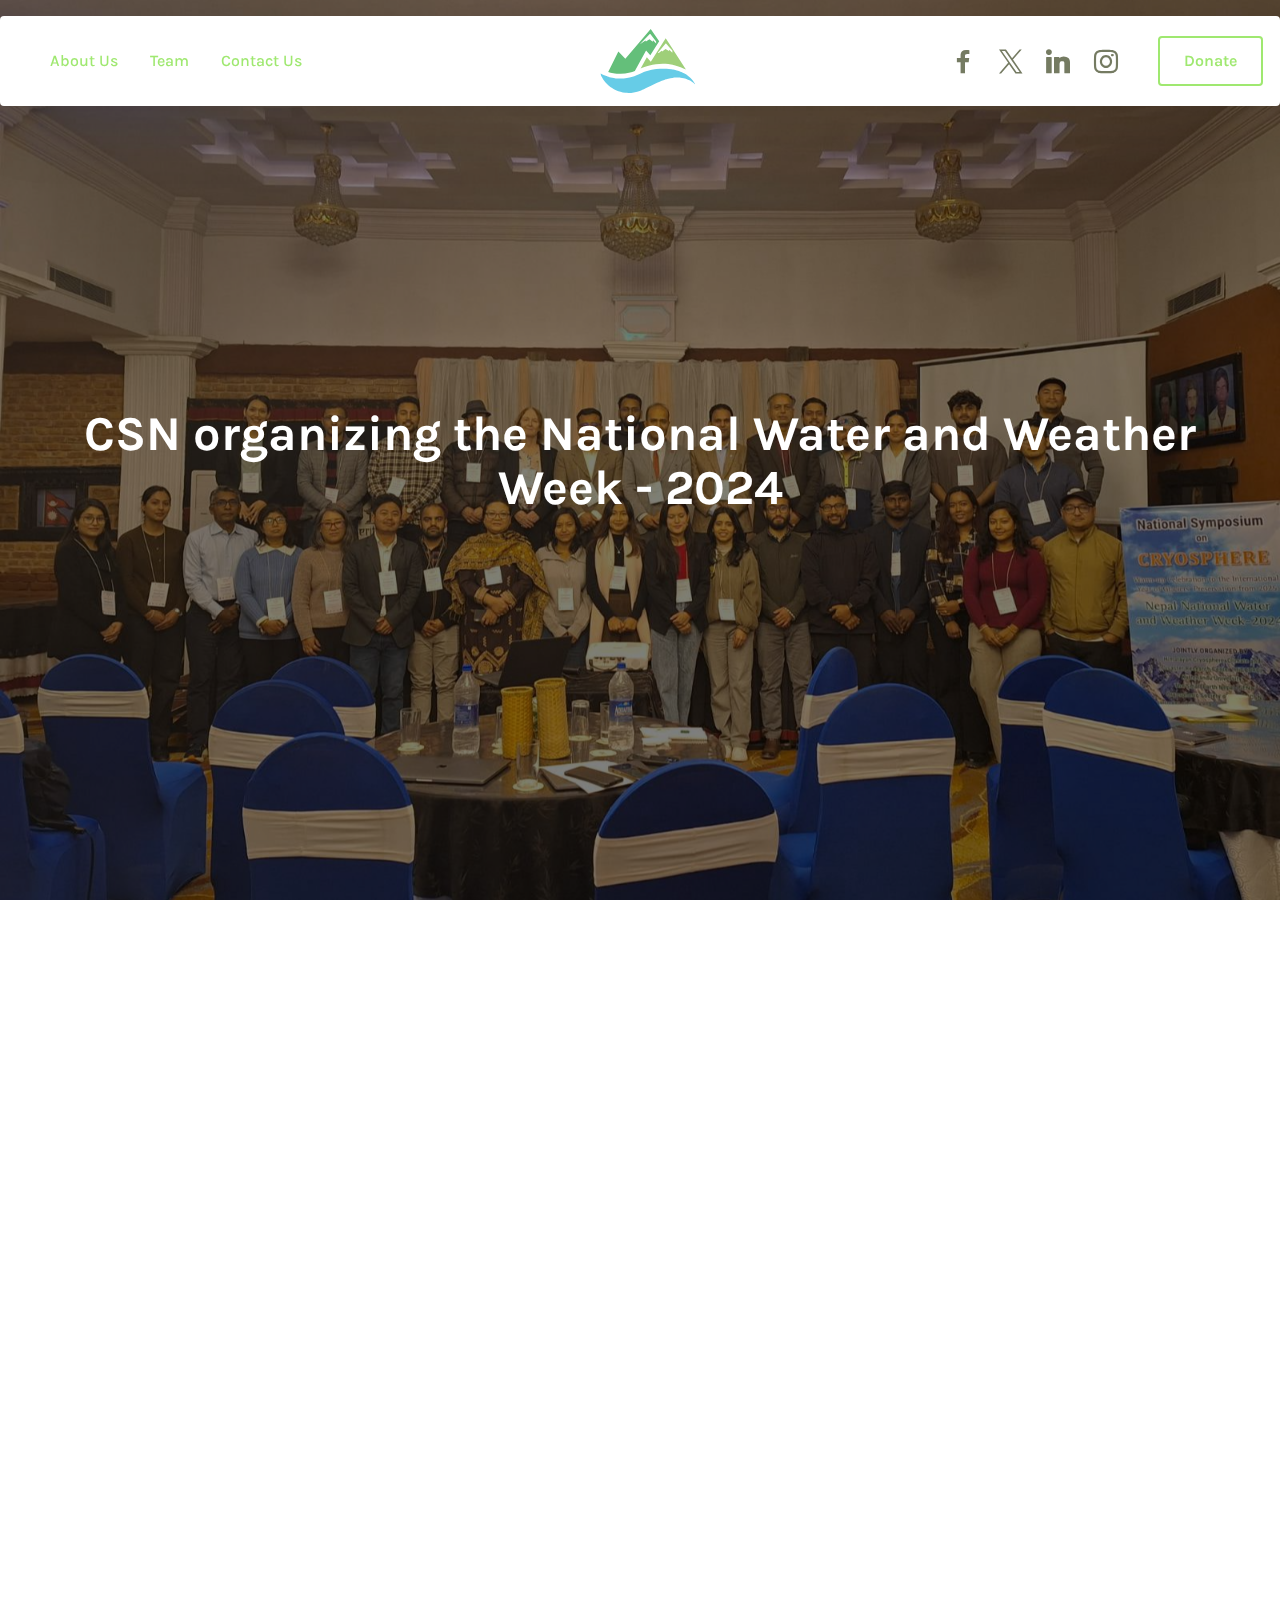
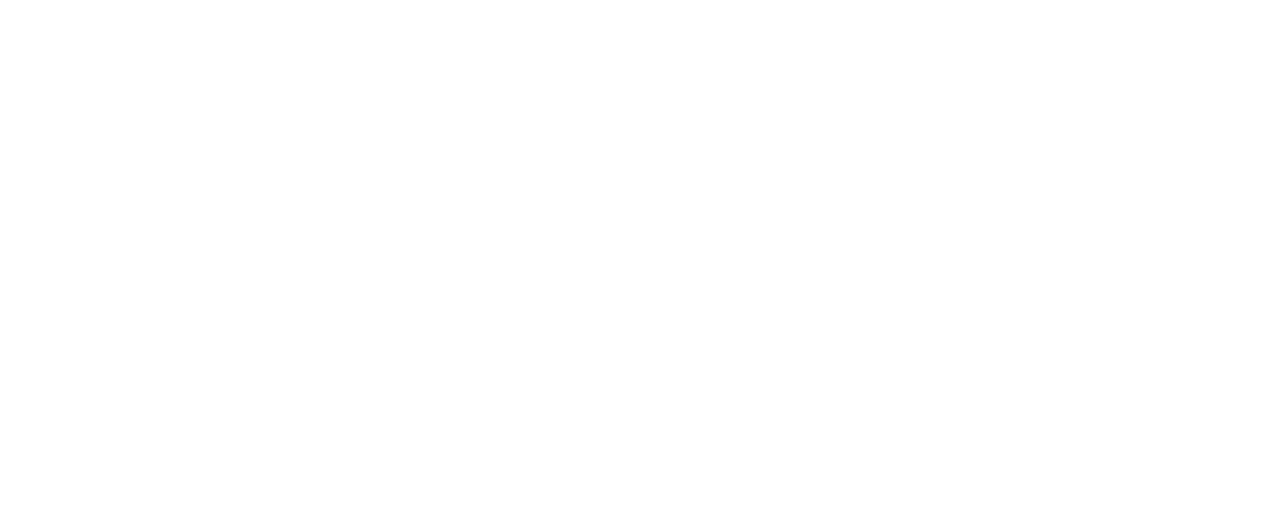
<file: CSN - News - 1.html>
<!DOCTYPE html>
<html  >
<head>
  
  <meta charset="UTF-8">
  <meta http-equiv="X-UA-Compatible" content="IE=edge">
  
  <meta name="viewport" content="width=device-width, initial-scale=1, minimum-scale=1">
  <link rel="shortcut icon" href="assets/images/logo-csn-color-vector.svg" type="image/x-icon">
  <meta name="description" content="">
  
  
  <title>CSN - News - 1</title>
  <link rel="stylesheet" href="assets/bootstrap/css/bootstrap.min.css">
  <link rel="stylesheet" href="assets/bootstrap/css/bootstrap-grid.min.css">
  <link rel="stylesheet" href="assets/bootstrap/css/bootstrap-reboot.min.css">
  <link rel="stylesheet" href="assets/parallax/jarallax.css">
  <link rel="stylesheet" href="assets/animatecss/animate.css">
  <link rel="stylesheet" href="assets/dropdown/css/style.css">
  <link rel="stylesheet" href="assets/socicon/css/styles.css">
  <link rel="stylesheet" href="assets/theme/css/style.css">
  <link rel="preload" href="https://fonts.googleapis.com/css?family=Karla:200,300,400,500,600,700,800,200i,300i,400i,500i,600i,700i,800i&display=swap" as="style" onload="this.onload=null;this.rel='stylesheet'">
  <noscript><link rel="stylesheet" href="https://fonts.googleapis.com/css?family=Karla:200,300,400,500,600,700,800,200i,300i,400i,500i,600i,700i,800i&display=swap"></noscript>
  <link rel="preload" as="style" href="assets/mobirise/css/mbr-additional.css?v=2Qg5Ig"><link rel="stylesheet" href="assets/mobirise/css/mbr-additional.css?v=2Qg5Ig" type="text/css">

  
  
  
</head>
<body>
  
  <section data-bs-version="5.1" class="menu menu3 cid-u8TzT70mhL" once="menu" id="menu03-22">
	

	<nav class="navbar navbar-dropdown navbar-fixed-top navbar-expand-lg">
		<div class="container">
			<div class="navbar-brand">
				<span class="navbar-logo">
					<a href="index.html">
						<img src="assets/images/logo-csn-color-vector.svg" alt="Cryospheric Society of Nepal" style="height: 4rem;">
					</a>
				</span>
				
			</div>
			<button class="navbar-toggler" type="button" data-toggle="collapse" data-bs-toggle="collapse" data-target="#navbarSupportedContent" data-bs-target="#navbarSupportedContent" aria-controls="navbarNavAltMarkup" aria-expanded="false" aria-label="Toggle navigation">
				<div class="hamburger">
					<span></span>
					<span></span>
					<span></span>
					<span></span>
				</div>
			</button>
			<div class="collapse navbar-collapse" id="navbarSupportedContent">
				<ul class="navbar-nav nav-dropdown" data-app-modern-menu="true"><li class="nav-item">
						<a class="nav-link link text-primary display-4" href="aboutus.html">About Us</a>
					</li>
					<li class="nav-item">
						<a class="nav-link link show text-primary display-4" href="ourteam.html" aria-expanded="false">Team</a>
					</li>
					<li class="nav-item">
						<a class="nav-link link text-primary display-4" href="#contact">Contact Us</a>
					</li></ul>
				<div class="icons-menu">
					<a class="iconfont-wrapper" href="https://facebook.com/nepalglacier" target="_blank">
						<span class="p-2 mbr-iconfont socicon-facebook socicon"></span>
					</a>
					<a class="iconfont-wrapper" href="https://www.twitter.com/nepalglacier" target="_blank">
						<span class="p-2 mbr-iconfont socicon-twitter socicon"></span>
					</a>
					<a class="iconfont-wrapper" href="https://np.linkedin.com/company/cryospherenepal" target="_blank">
						<span class="p-2 mbr-iconfont socicon-linkedin socicon"></span>
					</a>
					<a class="iconfont-wrapper" href="https://instagram.com/nepalglacier" target="_blank">
						<span class="p-2 mbr-iconfont socicon-instagram socicon"></span>
					</a>
				</div>
				<div class="navbar-buttons mbr-section-btn"><a class="btn btn-primary-outline display-4" href="donate.html">Donate</a></div>
			</div>
		</div>
	</nav>
</section>

<section data-bs-version="5.1" class="header16 cid-u8TzT7Sfx6 mbr-fullscreen mbr-parallax-background" id="header17-23">
  
  <div class="mbr-overlay" style="opacity: 0.5; background-color: rgb(0, 0, 0);"></div>
  <div class="container-fluid">
    <div class="row">
      <div class="content-wrap col-12 col-md-12">
        <h1 class="mbr-section-title mbr-fonts-style mbr-white mb-4 display-1">
          <strong><br>CSN organizing the National Water and Weather Week - 2024</strong></h1>
        
        
        
      </div>
    </div>
  </div>
</section>

<section data-bs-version="5.1" class="content4 cid-u8TAYoSSDQ" id="content4-27">
    

    
    
    <div class="container-fluid">
        <div class="row justify-content-center">
            <div class="title col-md-12 col-lg-12">
                <h3 class="mbr-section-title mbr-fonts-style align-center mb-4 display-2">
                    <strong>CSN organizing National Cryosphere Symposium</strong></h3>
                <h4 class="mbr-section-subtitle align-center mbr-fonts-style mb-4 display-5">Read more below about the first national symposium on Cryosphere.</h4>
                
            </div>
        </div>
    </div>
</section>

<section data-bs-version="5.1" class="content5 cid-u8TB0wB0I7" id="content5-28">
    
    <div class="container-fluid">
        <div class="row justify-content-center">
            <div class="col-md-12 col-lg-10">
                
                <h4 class="mbr-section-subtitle mbr-fonts-style mb-4 display-5">- CSN</h4>
                <p class="mbr-text mbr-fonts-style display-7">The National Symposium on Cryosphere, a significant event in the field of glaciological research, recently brought together experts, researchers, and policymakers to discuss the critical importance of cryosphere studies in Nepal. Organized with the active participation of the Cryospheric Society of Nepal (CSN), the symposium provided a platform for sharing knowledge, advancements, and collaborative opportunities.<br><br>Dr. Mohan B. Chand, Chairman of the CSN and a leading glaciologist, delivered an insightful keynote address emphasizing the importance of cryosphere studies in Nepal. In his speech, Dr. Chand highlighted the vital role that glaciers and snow play in Nepal's water resources, ecosystems, and local communities. He underscored the urgent need to understand the impacts of climate change on these frozen reservoirs and to develop strategies for mitigation and adaptation.<br><br>Dr. Chand also pointed out the extensive research activities carried out by the Cryospheric Society of Nepal. The CSN has been at the forefront of glaciological research, focusing on various aspects such as glacier dynamics, glacial lake outburst floods (GLOFs), and the use of remote sensing and GIS technologies for environmental monitoring. Through its efforts, the society aims to contribute to the global understanding of cryosphere changes and to support sustainable development in the region.<br><br>The symposium featured a series of presentations and discussions on the latest research findings, technological advancements, and policy implications related to the cryosphere. Researchers shared their work on glacier monitoring, permafrost studies, and the modeling of glacial processes, highlighting the interdisciplinary nature of cryospheric science.<br><br>The event served as a testament to the growing recognition of the importance of cryosphere studies in Nepal and the commitment of the Cryospheric Society of Nepal to advancing research and fostering collaboration. As climate change continues to pose significant challenges to the cryosphere, the symposium underscored the necessity of sustained research efforts and informed policy-making to protect these vital components of the Earth's system.</p>
            </div>
        </div>
    </div>
</section>

<section data-bs-version="5.1" class="footer5 cid-u8TzT9Cue0 mbr-reveal" once="footers" id="footer5-26">

    

    

    <div class="container-fluid">
        <div class="media-container-row">
            <div class="col-md-1 col-6">
                <div class="media-wrap">
                    <a href="index.html">
                        <img src="assets/images/logo-csn-color-vector.svg" alt="Cryospheric Society of Nepal">
                    </a>
                </div>
            </div>
            <div class="col-11 col-6">
                <p class="mbr-text align-right links mbr-fonts-style display-7">
                    <a href="aboutus.html" class="text-black text-primary">About Us</a>&nbsp; &nbsp; &nbsp; &nbsp; &nbsp; &nbsp; &nbsp; &nbsp; &nbsp; &nbsp; &nbsp; &nbsp; &nbsp;&nbsp;<a href="ourteam.html" class="text-black text-primary">Team</a>&nbsp; &nbsp; &nbsp; &nbsp; &nbsp; &nbsp; &nbsp; &nbsp; &nbsp; &nbsp; &nbsp; &nbsp; &nbsp;&nbsp;<a href="index.html" class="text-black text-primary">Contact Us</a>&nbsp; &nbsp; &nbsp; &nbsp; &nbsp; &nbsp; &nbsp; &nbsp; &nbsp; &nbsp; &nbsp; &nbsp; &nbsp;&nbsp;<a href="donate.html" class="text-black text-primary">Donate</a></p>
            </div>
        </div>
        <!-- <div class="media-container-row">
            <div class="col-md-12"> -->
        <div class="footer-lower">
            <div class="media-container-row">
                <div class="col-md-12">
                    <hr>
                </div>
            </div>
            <div class="media-container-row">
                <div class="col-md-6 copyright">
                    <p class="mbr-text mbr-fonts-style display-7">
                        © CSN</p>
                </div>
                <div class="col-md-6">
                    <div class="social-list align-right">
                        <div class="soc-item">
                            <a href="https://facebook.com/nepalglacier" target="_blank">
                                <span class="mbr-iconfont mbr-iconfont-social socicon-facebook socicon"></span>
                            </a>
                        </div>
                        <div class="soc-item">
                            <a href="https://www.twitter.com/nepalglacier" target="_blank">
                                <span class="mbr-iconfont mbr-iconfont-social socicon-twitter socicon"></span>
                            </a>
                        </div>
                        <div class="soc-item">
                            <a href="https://np.linkedin.com/company/cryospherenepal" target="_blank">
                                <span class="mbr-iconfont mbr-iconfont-social socicon-linkedin socicon"></span>
                            </a>
                        </div>
                        <div class="soc-item">
                            <a href="https://instagram.com/nepalglacier" target="_blank">
                                <span class="mbr-iconfont mbr-iconfont-social socicon-instagram socicon"></span>
                            </a>
                        </div>
                        
                        
                    </div>
                </div>
            </div>
            <!-- </div>
            </div> -->
        </div>

    </div>
</section><section><a href="https://mobiri.se"></a><a href="https://mobiri.se"></a></section><script src="assets/bootstrap/js/bootstrap.bundle.min.js"></script>  <script src="assets/parallax/jarallax.js"></script>  <script src="assets/smoothscroll/smooth-scroll.js"></script>  <script src="assets/ytplayer/index.js"></script>  <script src="assets/dropdown/js/navbar-dropdown.js"></script>  <script src="assets/theme/js/script.js"></script>  
  
  
  <input name="animation" type="hidden">
  </body>
</html>
</file>
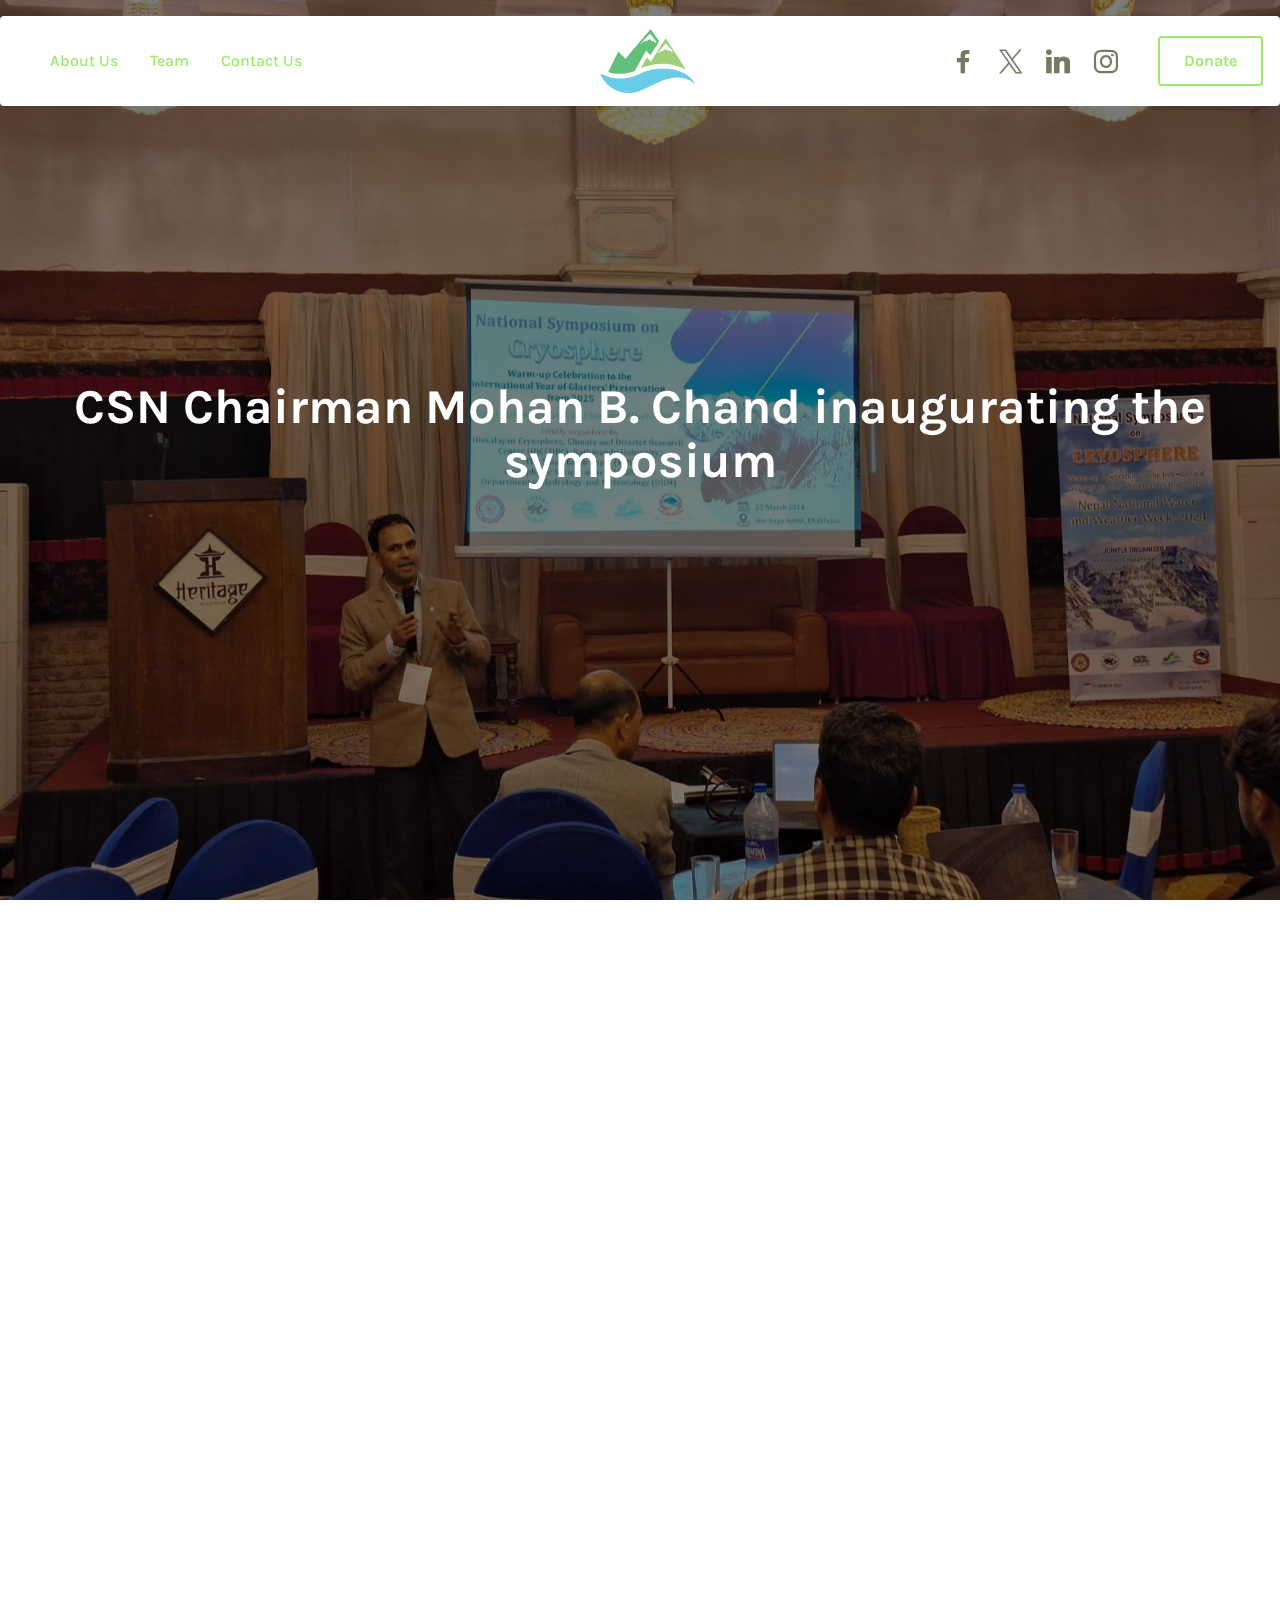
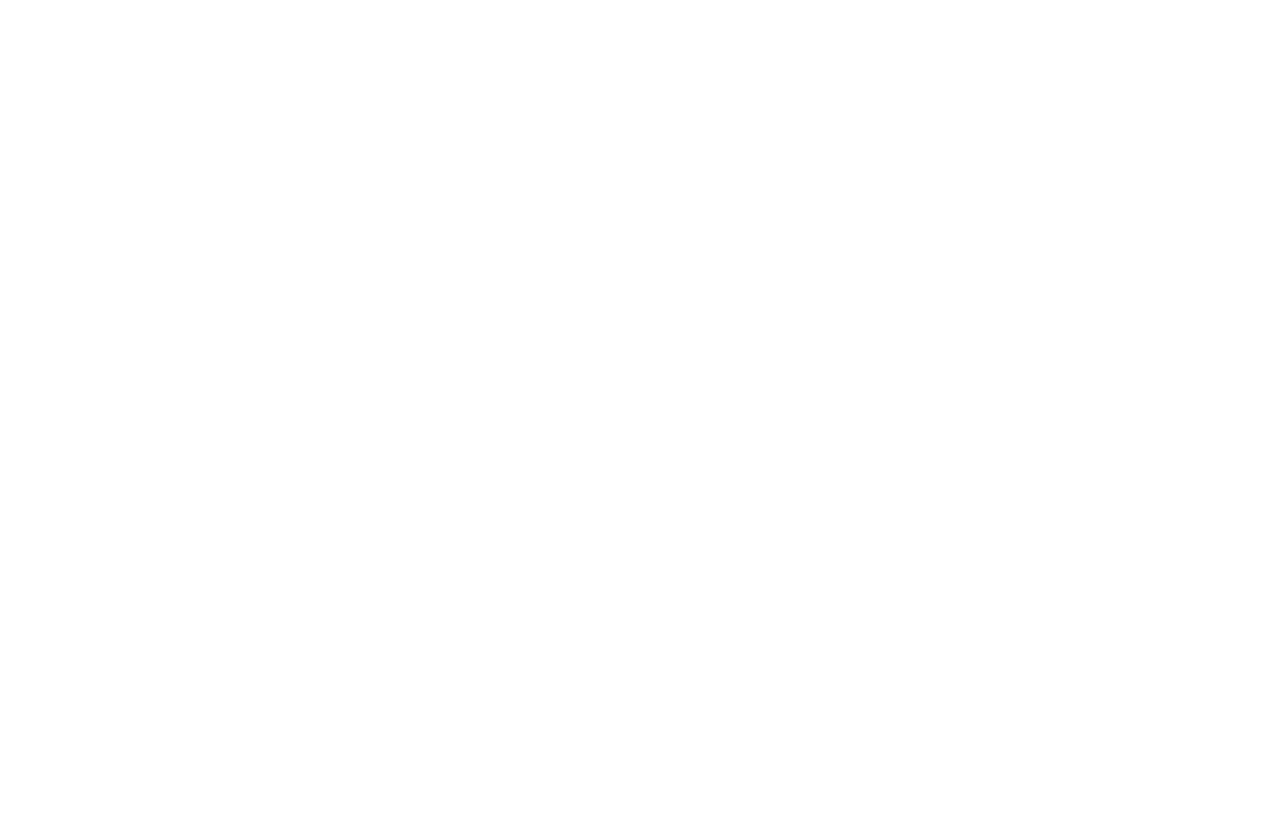
<file: CSN - News - 2.html>
<!DOCTYPE html>
<html  >
<head>
  
  <meta charset="UTF-8">
  <meta http-equiv="X-UA-Compatible" content="IE=edge">
  
  <meta name="viewport" content="width=device-width, initial-scale=1, minimum-scale=1">
  <link rel="shortcut icon" href="assets/images/logo-csn-color-vector.svg" type="image/x-icon">
  <meta name="description" content="">
  
  
  <title>CSN - News - 2</title>
  <link rel="stylesheet" href="assets/bootstrap/css/bootstrap.min.css">
  <link rel="stylesheet" href="assets/bootstrap/css/bootstrap-grid.min.css">
  <link rel="stylesheet" href="assets/bootstrap/css/bootstrap-reboot.min.css">
  <link rel="stylesheet" href="assets/parallax/jarallax.css">
  <link rel="stylesheet" href="assets/animatecss/animate.css">
  <link rel="stylesheet" href="assets/dropdown/css/style.css">
  <link rel="stylesheet" href="assets/socicon/css/styles.css">
  <link rel="stylesheet" href="assets/theme/css/style.css">
  <link rel="preload" href="https://fonts.googleapis.com/css?family=Karla:200,300,400,500,600,700,800,200i,300i,400i,500i,600i,700i,800i&display=swap" as="style" onload="this.onload=null;this.rel='stylesheet'">
  <noscript><link rel="stylesheet" href="https://fonts.googleapis.com/css?family=Karla:200,300,400,500,600,700,800,200i,300i,400i,500i,600i,700i,800i&display=swap"></noscript>
  <link rel="preload" as="style" href="assets/mobirise/css/mbr-additional.css?v=I8wcSN"><link rel="stylesheet" href="assets/mobirise/css/mbr-additional.css?v=I8wcSN" type="text/css">

  
  
  
</head>
<body>
  
  <section data-bs-version="5.1" class="menu menu3 cid-u8TBHECsnK" once="menu" id="menu03-2a">
	

	<nav class="navbar navbar-dropdown navbar-fixed-top navbar-expand-lg">
		<div class="container">
			<div class="navbar-brand">
				<span class="navbar-logo">
					<a href="index.html">
						<img src="assets/images/logo-csn-color-vector.svg" alt="Cryospheric Society of Nepal" style="height: 4rem;">
					</a>
				</span>
				
			</div>
			<button class="navbar-toggler" type="button" data-toggle="collapse" data-bs-toggle="collapse" data-target="#navbarSupportedContent" data-bs-target="#navbarSupportedContent" aria-controls="navbarNavAltMarkup" aria-expanded="false" aria-label="Toggle navigation">
				<div class="hamburger">
					<span></span>
					<span></span>
					<span></span>
					<span></span>
				</div>
			</button>
			<div class="collapse navbar-collapse" id="navbarSupportedContent">
				<ul class="navbar-nav nav-dropdown" data-app-modern-menu="true"><li class="nav-item">
						<a class="nav-link link text-primary display-4" href="aboutus.html">About Us</a>
					</li>
					<li class="nav-item">
						<a class="nav-link link show text-primary display-4" href="ourteam.html" aria-expanded="false">Team</a>
					</li>
					<li class="nav-item">
						<a class="nav-link link text-primary display-4" href="#contact">Contact Us</a>
					</li></ul>
				<div class="icons-menu">
					<a class="iconfont-wrapper" href="https://facebook.com/nepalglacier" target="_blank">
						<span class="p-2 mbr-iconfont socicon-facebook socicon"></span>
					</a>
					<a class="iconfont-wrapper" href="https://www.twitter.com/nepalglacier" target="_blank">
						<span class="p-2 mbr-iconfont socicon-twitter socicon"></span>
					</a>
					<a class="iconfont-wrapper" href="https://np.linkedin.com/company/cryospherenepal" target="_blank">
						<span class="p-2 mbr-iconfont socicon-linkedin socicon"></span>
					</a>
					<a class="iconfont-wrapper" href="https://instagram.com/nepalglacier" target="_blank">
						<span class="p-2 mbr-iconfont socicon-instagram socicon"></span>
					</a>
				</div>
				<div class="navbar-buttons mbr-section-btn"><a class="btn btn-primary-outline display-4" href="donate.html">Donate</a></div>
			</div>
		</div>
	</nav>
</section>

<section data-bs-version="5.1" class="header16 cid-u8TBHFnj3C mbr-fullscreen mbr-parallax-background" id="header17-2b">
  
  <div class="mbr-overlay" style="opacity: 0.5; background-color: rgb(0, 0, 0);"></div>
  <div class="container-fluid">
    <div class="row">
      <div class="content-wrap col-12 col-md-12">
        <h1 class="mbr-section-title mbr-fonts-style mbr-white mb-4 display-1">
          <strong>CSN Chairman Mohan B. Chand inaugurating the symposium</strong></h1>
        
        
        
      </div>
    </div>
  </div>
</section>

<section data-bs-version="5.1" class="content4 cid-u8TBHFYXwm" id="content4-2c">
    

    
    
    <div class="container-fluid">
        <div class="row justify-content-center">
            <div class="title col-md-12 col-lg-12">
                <h3 class="mbr-section-title mbr-fonts-style align-center mb-4 display-2"><strong>Chairman's opening remarks - National Symposium on Cryosphere</strong></h3>
                <h4 class="mbr-section-subtitle align-center mbr-fonts-style mb-4 display-5">- CSN</h4>
                
            </div>
        </div>
    </div>
</section>

<section data-bs-version="5.1" class="content5 cid-u8TBHGxsQW" id="content5-2d">
    
    <div class="container-fluid">
        <div class="row justify-content-center">
            <div class="col-md-12 col-lg-10">
                
                <h4 class="mbr-section-subtitle mbr-fonts-style mb-4 display-5">First National Symposium on Cryosphere</h4>
                <p class="mbr-text mbr-fonts-style display-7">On March 21, 2024, the Heritage Hotel in Bhaktapur hosted the first National Symposium on Cryosphere, marking a significant milestone in Nepal’s efforts to address the critical issues related to its cryospheric environment. Organized by the Cryospheric Society of Nepal (CSN) in collaboration with multiple partners, the symposium brought together leading experts, researchers, and policymakers to discuss the latest advancements and the importance of glacier research and policy development.<br><br>The event was inaugurated with opening remarks by Dr. Mohan B. Chand, Chairman of the CSN. Dr. Chand emphasized the crucial role of cryosphere studies in understanding and mitigating the impacts of climate change in Nepal. He highlighted the importance of developing robust policies that support scientific research and sustainable practices to protect the country’s vital glacier resources. "Our glaciers are not just sources of water; they are integral to our ecosystems, our agriculture, and our communities," Dr. Chand stated. "Effective policy-making, grounded in scientific research, is essential for the sustainable management of these precious resources."<br><br>The symposium was a collaborative effort, supported by the Himalayan Cryosphere, Climate and Disaster Research Center (HiCCDRC) at Kathmandu University, The Small Earth Nepal (SEN), and the Department of Hydrology and Meteorology (DHM). This partnership underscored the interdisciplinary and multi-institutional approach required to tackle the complex challenges posed by cryospheric changes.<br><br>Throughout the day, attendees engaged in a series of presentations and discussions focusing on glacier dynamics, glacial lake outburst floods (GLOFs), and the use of advanced technologies such as remote sensing and GIS for environmental monitoring. Researchers from various institutions shared their findings on glacier mass balance, permafrost studies, and climate modeling, providing a comprehensive overview of the current state of cryospheric research in Nepal.<br><br>One of the key themes of the symposium was the integration of scientific research with policy initiatives. Speakers highlighted the need for evidence-based policies that can effectively address the rapid changes occurring in the cryosphere. Discussions also centered on the importance of international cooperation and the sharing of knowledge and resources to enhance the resilience of communities dependent on glacial resources.<br><br>The event concluded with a call to action, urging stakeholders to prioritize cryospheric research and policy development. By fostering collaboration between scientists, policymakers, and local communities, Nepal can better prepare for and adapt to the impacts of climate change on its cryosphere.<br><br>The first National Symposium on Cryosphere was a resounding success, setting the stage for future initiatives and collaborations aimed at protecting Nepal’s glaciers and ensuring the sustainability of its natural resources. The Cryospheric Society of Nepal, along with its partners, remains committed to advancing research and fostering policies that will safeguard the country’s cryospheric environment for generations to come.</p>
            </div>
        </div>
    </div>
</section>

<section data-bs-version="5.1" class="footer5 cid-u8TBHHpH9h mbr-reveal" once="footers" id="footer5-2f">

    

    

    <div class="container-fluid">
        <div class="media-container-row">
            <div class="col-md-1 col-6">
                <div class="media-wrap">
                    <a href="index.html">
                        <img src="assets/images/logo-csn-color-vector.svg" alt="Cryospheric Society of Nepal">
                    </a>
                </div>
            </div>
            <div class="col-11 col-6">
                <p class="mbr-text align-right links mbr-fonts-style display-7">
                    <a href="aboutus.html" class="text-black text-primary">About Us</a>&nbsp; &nbsp; &nbsp; &nbsp; &nbsp; &nbsp; &nbsp; &nbsp; &nbsp; &nbsp; &nbsp; &nbsp; &nbsp;&nbsp;<a href="ourteam.html" class="text-black text-primary">Team</a>&nbsp; &nbsp; &nbsp; &nbsp; &nbsp; &nbsp; &nbsp; &nbsp; &nbsp; &nbsp; &nbsp; &nbsp; &nbsp;&nbsp;<a href="index.html" class="text-black text-primary">Contact Us</a>&nbsp; &nbsp; &nbsp; &nbsp; &nbsp; &nbsp; &nbsp; &nbsp; &nbsp; &nbsp; &nbsp; &nbsp; &nbsp;&nbsp;<a href="donate.html" class="text-black text-primary">Donate</a></p>
            </div>
        </div>
        <!-- <div class="media-container-row">
            <div class="col-md-12"> -->
        <div class="footer-lower">
            <div class="media-container-row">
                <div class="col-md-12">
                    <hr>
                </div>
            </div>
            <div class="media-container-row">
                <div class="col-md-6 copyright">
                    <p class="mbr-text mbr-fonts-style display-7">
                        © CSN</p>
                </div>
                <div class="col-md-6">
                    <div class="social-list align-right">
                        <div class="soc-item">
                            <a href="https://facebook.com/nepalglacier" target="_blank">
                                <span class="mbr-iconfont mbr-iconfont-social socicon-facebook socicon"></span>
                            </a>
                        </div>
                        <div class="soc-item">
                            <a href="https://www.twitter.com/nepalglacier" target="_blank">
                                <span class="mbr-iconfont mbr-iconfont-social socicon-twitter socicon"></span>
                            </a>
                        </div>
                        <div class="soc-item">
                            <a href="https://np.linkedin.com/company/cryospherenepal" target="_blank">
                                <span class="mbr-iconfont mbr-iconfont-social socicon-linkedin socicon"></span>
                            </a>
                        </div>
                        <div class="soc-item">
                            <a href="https://instagram.com/nepalglacier" target="_blank">
                                <span class="mbr-iconfont mbr-iconfont-social socicon-instagram socicon"></span>
                            </a>
                        </div>
                        
                        
                    </div>
                </div>
            </div>
            <!-- </div>
            </div> -->
        </div>

    </div>
</section><section><a href="https://mobiri.se"></a><a href="https://mobiri.se"></a></section><script src="assets/bootstrap/js/bootstrap.bundle.min.js"></script>  <script src="assets/parallax/jarallax.js"></script>  <script src="assets/smoothscroll/smooth-scroll.js"></script>  <script src="assets/ytplayer/index.js"></script>  <script src="assets/dropdown/js/navbar-dropdown.js"></script>  <script src="assets/theme/js/script.js"></script>  
  
  
  <input name="animation" type="hidden">
  </body>
</html>
</file>
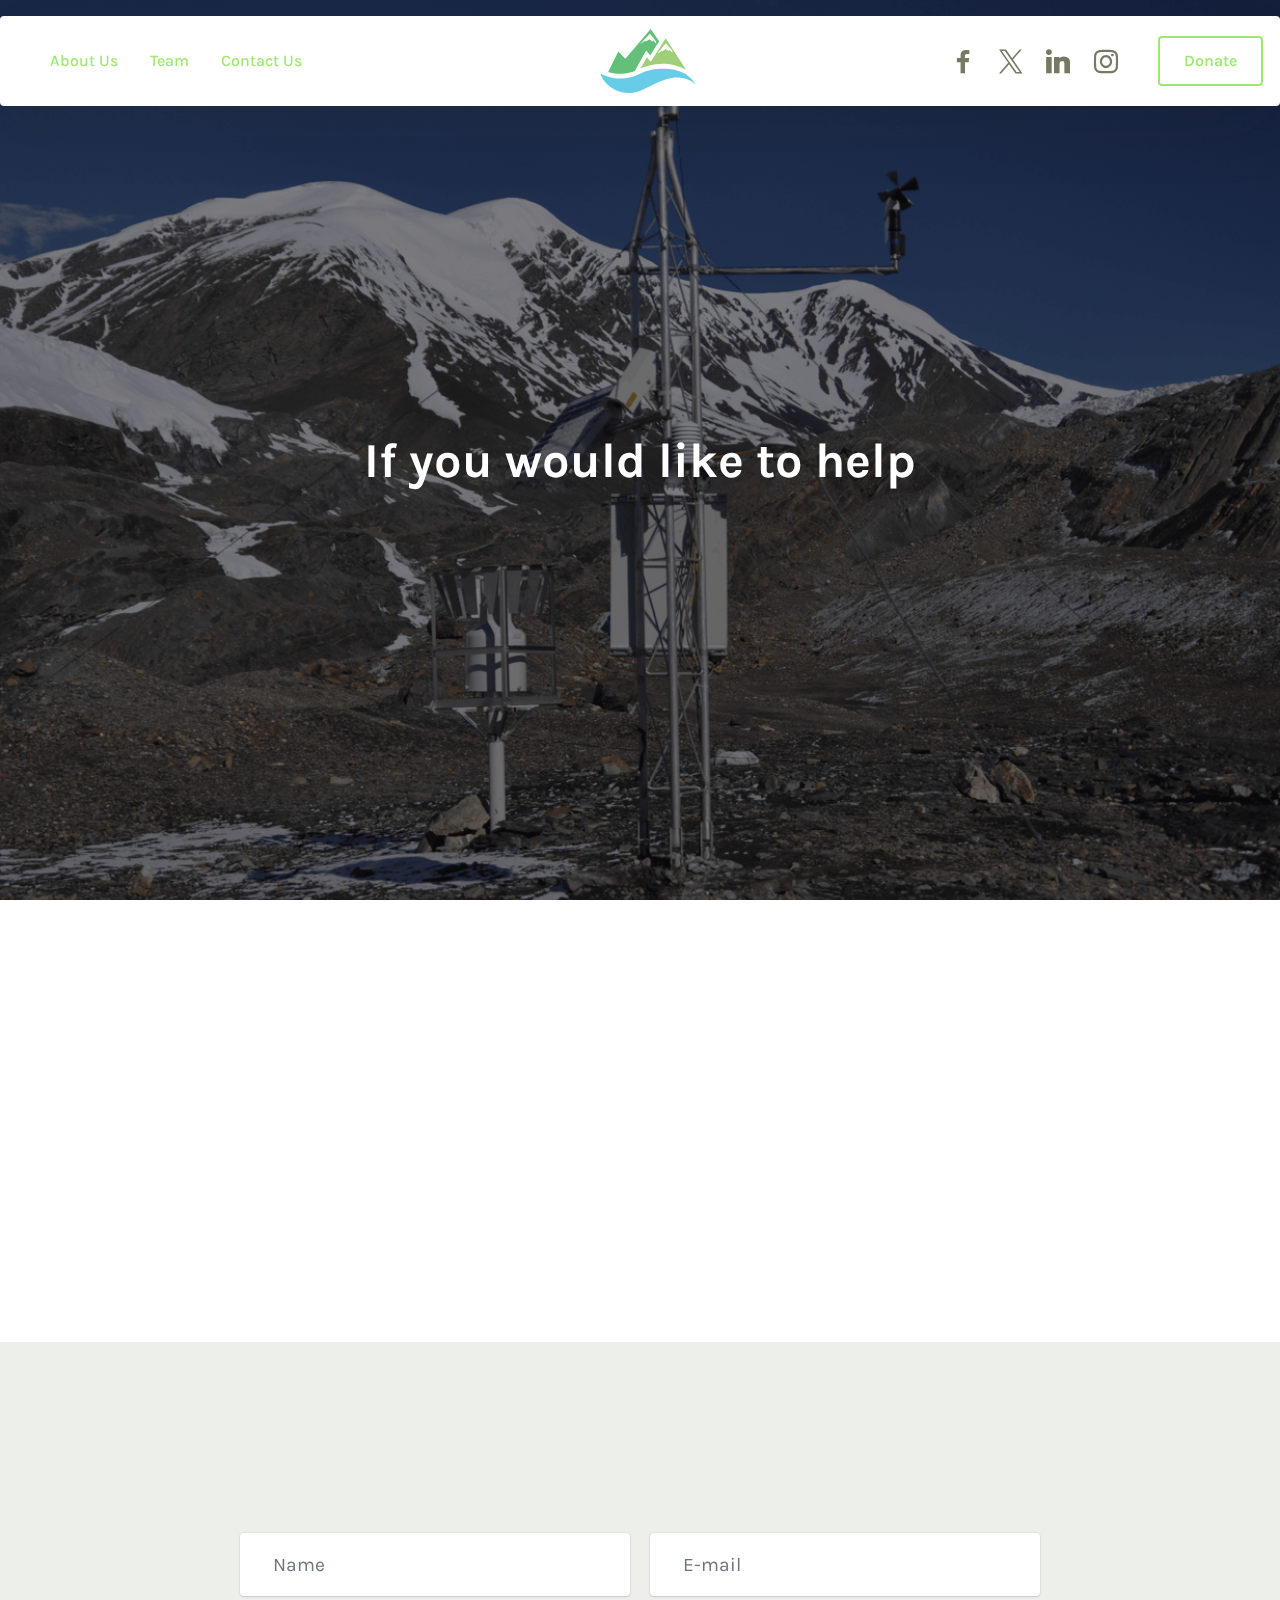
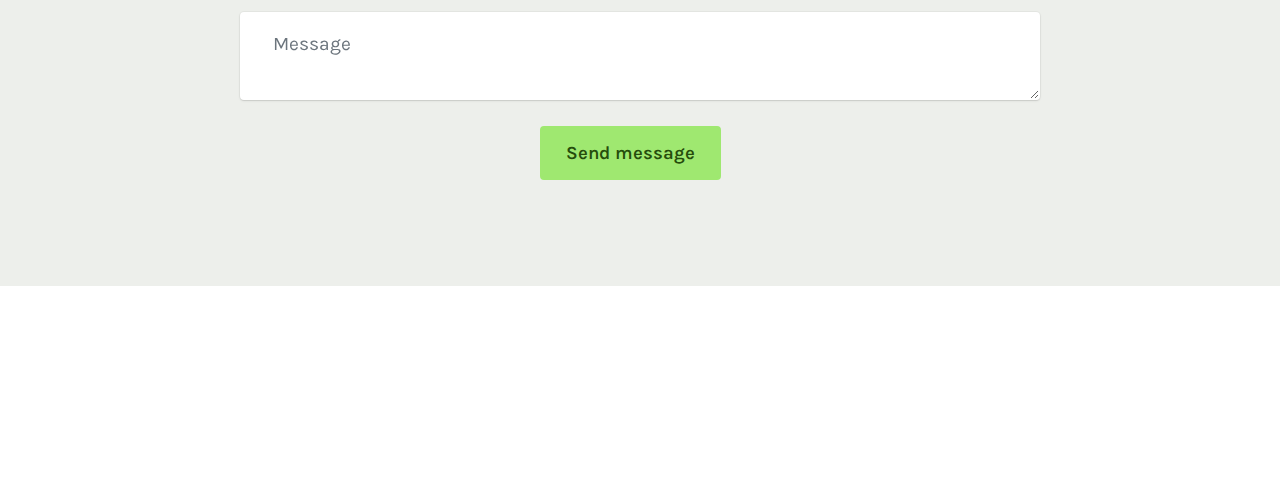
<file: donate.html>
<!DOCTYPE html>
<html  >
<head>
  
  <meta charset="UTF-8">
  <meta http-equiv="X-UA-Compatible" content="IE=edge">
  
  <meta name="viewport" content="width=device-width, initial-scale=1, minimum-scale=1">
  <link rel="shortcut icon" href="assets/images/logo-csn-color-vector.svg" type="image/x-icon">
  <meta name="description" content="">
  
  
  <title>CSN - Donate</title>
  <link rel="stylesheet" href="assets/bootstrap/css/bootstrap.min.css">
  <link rel="stylesheet" href="assets/bootstrap/css/bootstrap-grid.min.css">
  <link rel="stylesheet" href="assets/bootstrap/css/bootstrap-reboot.min.css">
  <link rel="stylesheet" href="assets/parallax/jarallax.css">
  <link rel="stylesheet" href="assets/animatecss/animate.css">
  <link rel="stylesheet" href="assets/dropdown/css/style.css">
  <link rel="stylesheet" href="assets/socicon/css/styles.css">
  <link rel="stylesheet" href="assets/theme/css/style.css">
  <link rel="preload" href="https://fonts.googleapis.com/css?family=Karla:200,300,400,500,600,700,800,200i,300i,400i,500i,600i,700i,800i&display=swap" as="style" onload="this.onload=null;this.rel='stylesheet'">
  <noscript><link rel="stylesheet" href="https://fonts.googleapis.com/css?family=Karla:200,300,400,500,600,700,800,200i,300i,400i,500i,600i,700i,800i&display=swap"></noscript>
  <link rel="preload" as="style" href="assets/mobirise/css/mbr-additional.css?v=sxwHWP"><link rel="stylesheet" href="assets/mobirise/css/mbr-additional.css?v=sxwHWP" type="text/css">

  
  
  
</head>
<body>
  
  <section data-bs-version="5.1" class="menu menu3 cid-u8SgR6ZZ7n" once="menu" id="menu03-1d">
	

	<nav class="navbar navbar-dropdown navbar-fixed-top navbar-expand-lg">
		<div class="container">
			<div class="navbar-brand">
				<span class="navbar-logo">
					<a href="index.html">
						<img src="assets/images/logo-csn-color-vector.svg" alt="Cryospheric Society of Nepal" style="height: 4rem;">
					</a>
				</span>
				
			</div>
			<button class="navbar-toggler" type="button" data-toggle="collapse" data-bs-toggle="collapse" data-target="#navbarSupportedContent" data-bs-target="#navbarSupportedContent" aria-controls="navbarNavAltMarkup" aria-expanded="false" aria-label="Toggle navigation">
				<div class="hamburger">
					<span></span>
					<span></span>
					<span></span>
					<span></span>
				</div>
			</button>
			<div class="collapse navbar-collapse" id="navbarSupportedContent">
				<ul class="navbar-nav nav-dropdown" data-app-modern-menu="true"><li class="nav-item">
						<a class="nav-link link text-primary display-4" href="aboutus.html">About Us</a>
					</li>
					<li class="nav-item">
						<a class="nav-link link show text-primary display-4" href="ourteam.html" aria-expanded="false">Team</a>
					</li>
					<li class="nav-item">
						<a class="nav-link link text-primary display-4" href="#contact">Contact Us</a>
					</li></ul>
				<div class="icons-menu">
					<a class="iconfont-wrapper" href="https://facebook.com/nepalglacier" target="_blank">
						<span class="p-2 mbr-iconfont socicon-facebook socicon"></span>
					</a>
					<a class="iconfont-wrapper" href="https://www.twitter.com/nepalglacier" target="_blank">
						<span class="p-2 mbr-iconfont socicon-twitter socicon"></span>
					</a>
					<a class="iconfont-wrapper" href="https://np.linkedin.com/company/cryospherenepal" target="_blank">
						<span class="p-2 mbr-iconfont socicon-linkedin socicon"></span>
					</a>
					<a class="iconfont-wrapper" href="https://instagram.com/nepalglacier" target="_blank">
						<span class="p-2 mbr-iconfont socicon-instagram socicon"></span>
					</a>
				</div>
				<div class="navbar-buttons mbr-section-btn"><a class="btn btn-primary-outline display-4" href="donate.html">Donate</a></div>
			</div>
		</div>
	</nav>
</section>

<section data-bs-version="5.1" class="header16 cid-u8T3dI5RBC mbr-fullscreen mbr-parallax-background" id="header17-1s">
  
  <div class="mbr-overlay" style="opacity: 0.5; background-color: rgb(0, 0, 0);"></div>
  <div class="container-fluid">
    <div class="row">
      <div class="content-wrap col-12 col-md-12">
        <h1 class="mbr-section-title mbr-fonts-style mbr-white mb-4 display-1">
          <strong><br>If you would like to help</strong></h1>
        
        
        
      </div>
    </div>
  </div>
</section>

<section data-bs-version="5.1" class="article12 cid-u8Tvz37LBP" id="article12-1z">    
    
    <div class="container-fluid">
        <div class="row justify-content-center">
            <div class="col-md-12 col-lg-10">
                <h3 class="mbr-section-title mbr-fonts-style mb-4 mt-0 display-2">
                <strong>Donate to us at</strong></h3>
                
                <p class="mbr-text mbr-fonts-style display-5">Account Name: Cryospheric Society of Nepal<br><br>Account Number: 00100105202685<br><br>Country: Nepal<br><br>Tel: +977 - 9841 975 871<br><br>SWIFT:&nbsp;EVBLNPKA<br></p>
            </div>
        </div>
    </div>
</section>

<section data-bs-version="5.1" class="form5 cid-u8TvqReQVY" id="form02-1y">
    
    
    <div class="container">
        <div class="row justify-content-center">
            <div class="col-12 content-head">
                <div class="mbr-section-head mb-5">
                    <h3 class="mbr-section-title mbr-fonts-style align-center mb-0 display-2">
                        <strong>Get in touch</strong></h3>
                    
                </div>
            </div>
        </div>
        <div class="row justify-content-center">
            <div class="col-lg-8 mx-auto mbr-form" data-form-type="formoid">
                <form action="https://mobirise.eu/" method="POST" class="mbr-form form-with-styler" data-form-title="Form Name"><input type="hidden" name="email" data-form-email="true" value="eSpp5RvDrluAQYp6FQ4wZ0sJUhfHM53/khvj2JLO/jWLkoTvaHTi42ynTRIRcth7P3QvbHwFBwWqTwKraVWsHOItRyWnSC4vOWQcHDYuUZ7qj2eglulzOeGkAKB1UUuX">
                    <div class="row">
                        <div hidden="hidden" data-form-alert="" class="alert alert-success col-12">Thanks for reaching out to us. We will get to you soon !</div>
                        <div hidden="hidden" data-form-alert-danger="" class="alert alert-danger col-12">
                            Oops...! some problem!
                        </div>
                    </div>
                    <div class="dragArea row">
                        <div class="col-md col-sm-12 form-group mb-3" data-for="name">
                            <input type="text" name="name" placeholder="Name" data-form-field="name" class="form-control" value="" id="name-form02-1y">
                        </div>
                        <div class="col-md col-sm-12 form-group mb-3" data-for="email">
                            <input type="email" name="email" placeholder="E-mail" data-form-field="email" class="form-control" value="" id="email-form02-1y">
                        </div>
                        
                        <div class="col-12 form-group mb-3" data-for="textarea">
                            <textarea name="textarea" placeholder="Message" data-form-field="textarea" class="form-control" id="textarea-form02-1y"></textarea>
                        </div>
                        <div class="col-lg-12 col-md-12 col-sm-12 align-center mbr-section-btn">
                            <button type="submit" class="btn btn-primary display-7">Send message</button>
                        </div>
                    </div>
                </form>
            </div>
        </div>
    </div>
</section>

<section data-bs-version="5.1" class="footer5 cid-u8Tws3l6gB mbr-reveal" once="footers" id="footer5-20">

    

    

    <div class="container-fluid">
        <div class="media-container-row">
            <div class="col-md-1 col-6">
                <div class="media-wrap">
                    <a href="index.html">
                        <img src="assets/images/logo-csn-color-vector.svg" alt="Cryospheric Society of Nepal">
                    </a>
                </div>
            </div>
            <div class="col-11 col-6">
                <p class="mbr-text align-right links mbr-fonts-style display-7">
                    <a href="aboutus.html" class="text-black text-primary">About Us</a>&nbsp; &nbsp; &nbsp; &nbsp; &nbsp; &nbsp; &nbsp; &nbsp; &nbsp; &nbsp; &nbsp; &nbsp; &nbsp;&nbsp;<a href="ourteam.html" class="text-black text-primary">Team</a>&nbsp; &nbsp; &nbsp; &nbsp; &nbsp; &nbsp; &nbsp; &nbsp; &nbsp; &nbsp; &nbsp; &nbsp; &nbsp;&nbsp;<a href="index.html" class="text-black text-primary">Contact Us</a>&nbsp; &nbsp; &nbsp; &nbsp; &nbsp; &nbsp; &nbsp; &nbsp; &nbsp; &nbsp; &nbsp; &nbsp; &nbsp;&nbsp;<a href="donate.html" class="text-black text-primary">Donate</a></p>
            </div>
        </div>
        <!-- <div class="media-container-row">
            <div class="col-md-12"> -->
        <div class="footer-lower">
            <div class="media-container-row">
                <div class="col-md-12">
                    <hr>
                </div>
            </div>
            <div class="media-container-row">
                <div class="col-md-6 copyright">
                    <p class="mbr-text mbr-fonts-style display-7">
                        © CSN</p>
                </div>
                <div class="col-md-6">
                    <div class="social-list align-right">
                        <div class="soc-item">
                            <a href="https://facebook.com/nepalglacier" target="_blank">
                                <span class="mbr-iconfont mbr-iconfont-social socicon-facebook socicon"></span>
                            </a>
                        </div>
                        <div class="soc-item">
                            <a href="https://www.twitter.com/nepalglacier" target="_blank">
                                <span class="mbr-iconfont mbr-iconfont-social socicon-twitter socicon"></span>
                            </a>
                        </div>
                        <div class="soc-item">
                            <a href="https://np.linkedin.com/company/cryospherenepal" target="_blank">
                                <span class="mbr-iconfont mbr-iconfont-social socicon-linkedin socicon"></span>
                            </a>
                        </div>
                        <div class="soc-item">
                            <a href="https://instagram.com/nepalglacier" target="_blank">
                                <span class="mbr-iconfont mbr-iconfont-social socicon-instagram socicon"></span>
                            </a>
                        </div>
                        
                        
                    </div>
                </div>
            </div>
            <!-- </div>
            </div> -->
        </div>

    </div>
</section><section><a href="https://mobiri.se"></a><a href="https://mobiri.se"></a></section><script src="assets/bootstrap/js/bootstrap.bundle.min.js"></script>  <script src="assets/parallax/jarallax.js"></script>  <script src="assets/smoothscroll/smooth-scroll.js"></script>  <script src="assets/ytplayer/index.js"></script>  <script src="assets/dropdown/js/navbar-dropdown.js"></script>  <script src="assets/theme/js/script.js"></script>  <script src="assets/formoid/formoid.min.js"></script>  
  
  
  <input name="animation" type="hidden">
  </body>
</html>
</file>
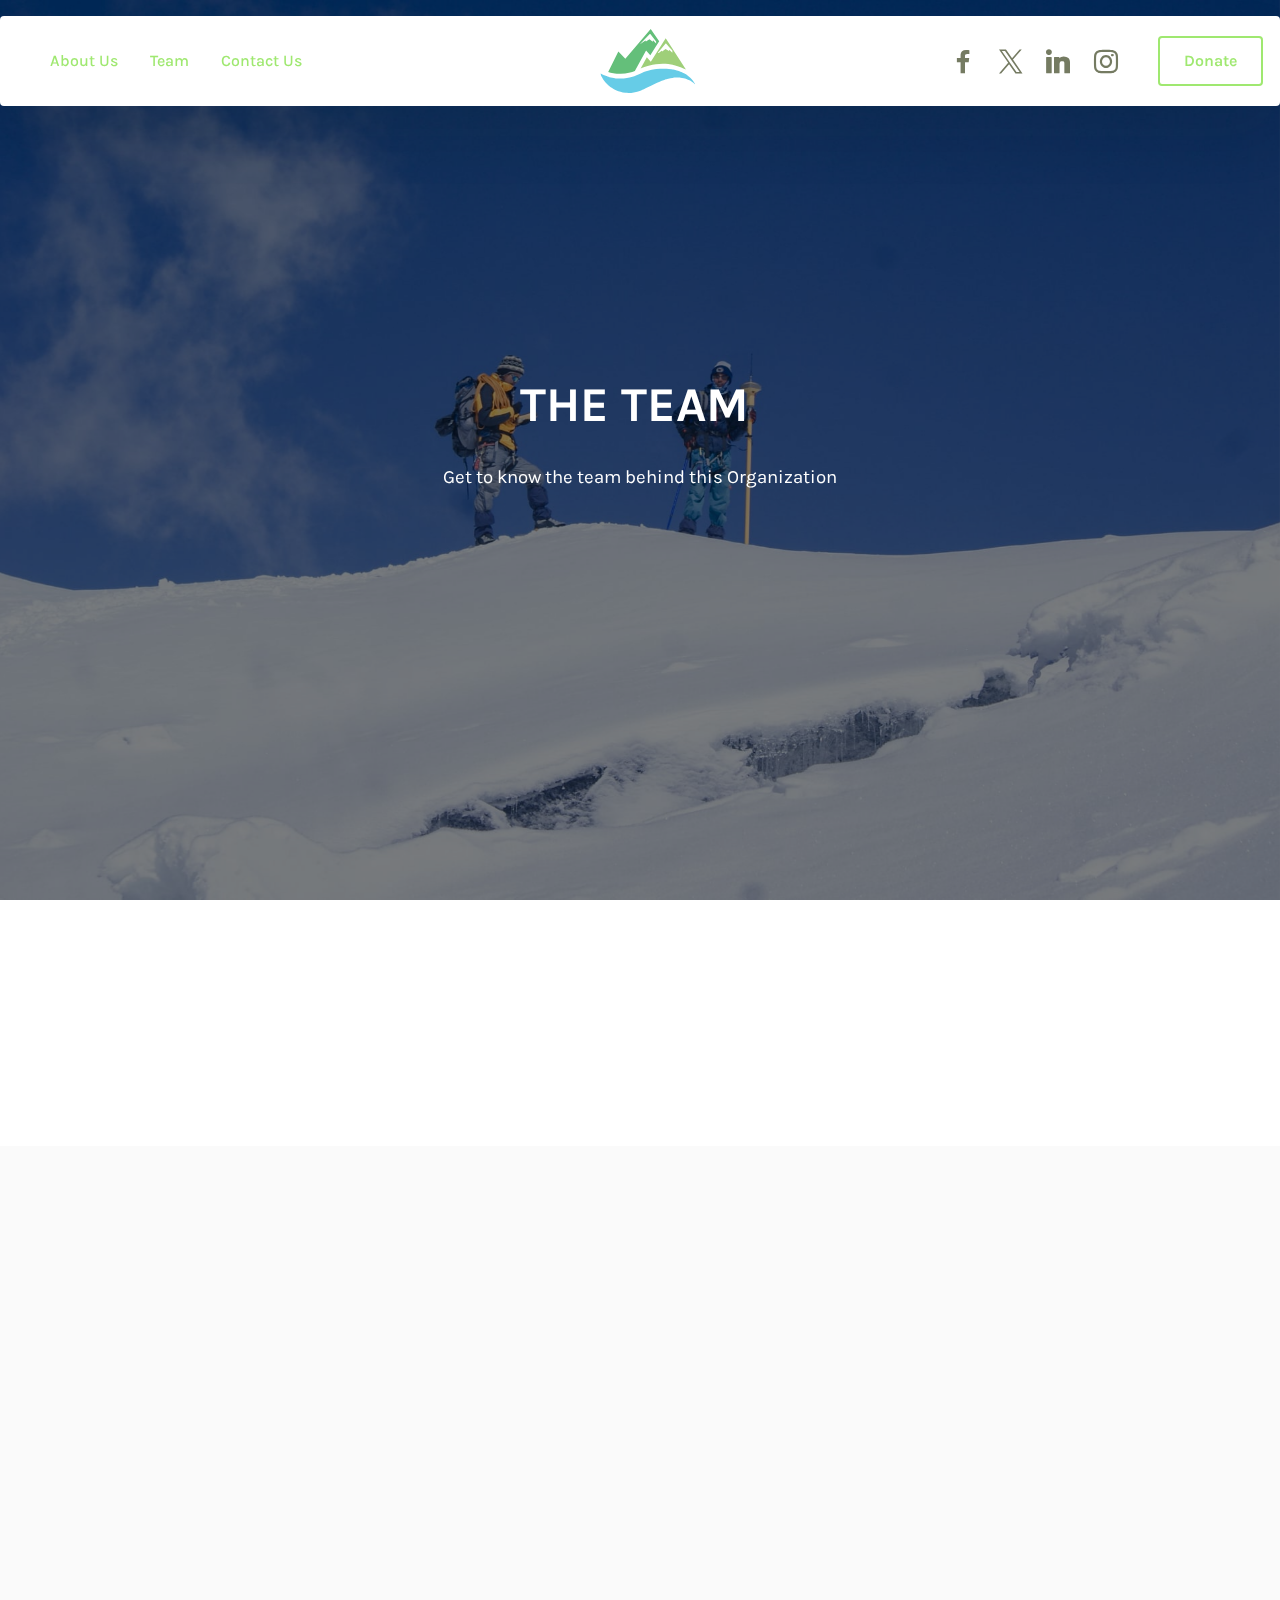
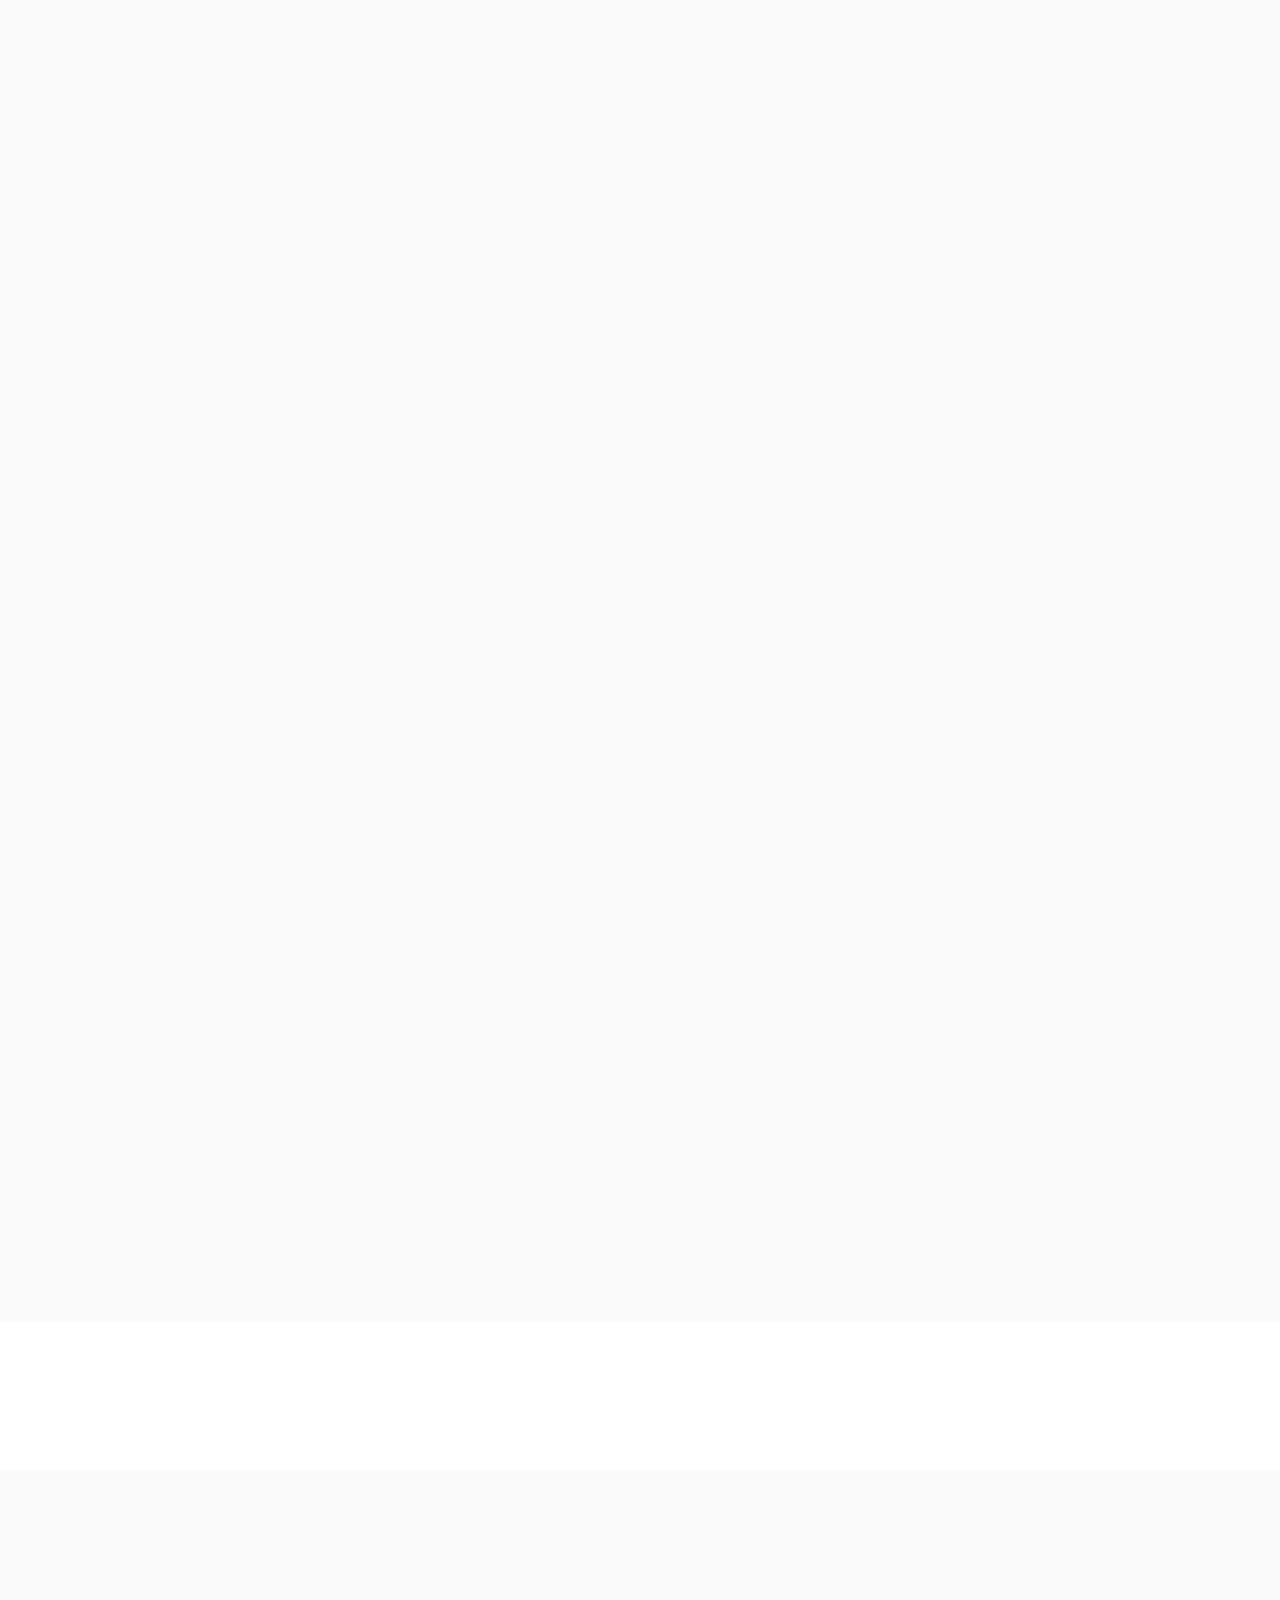
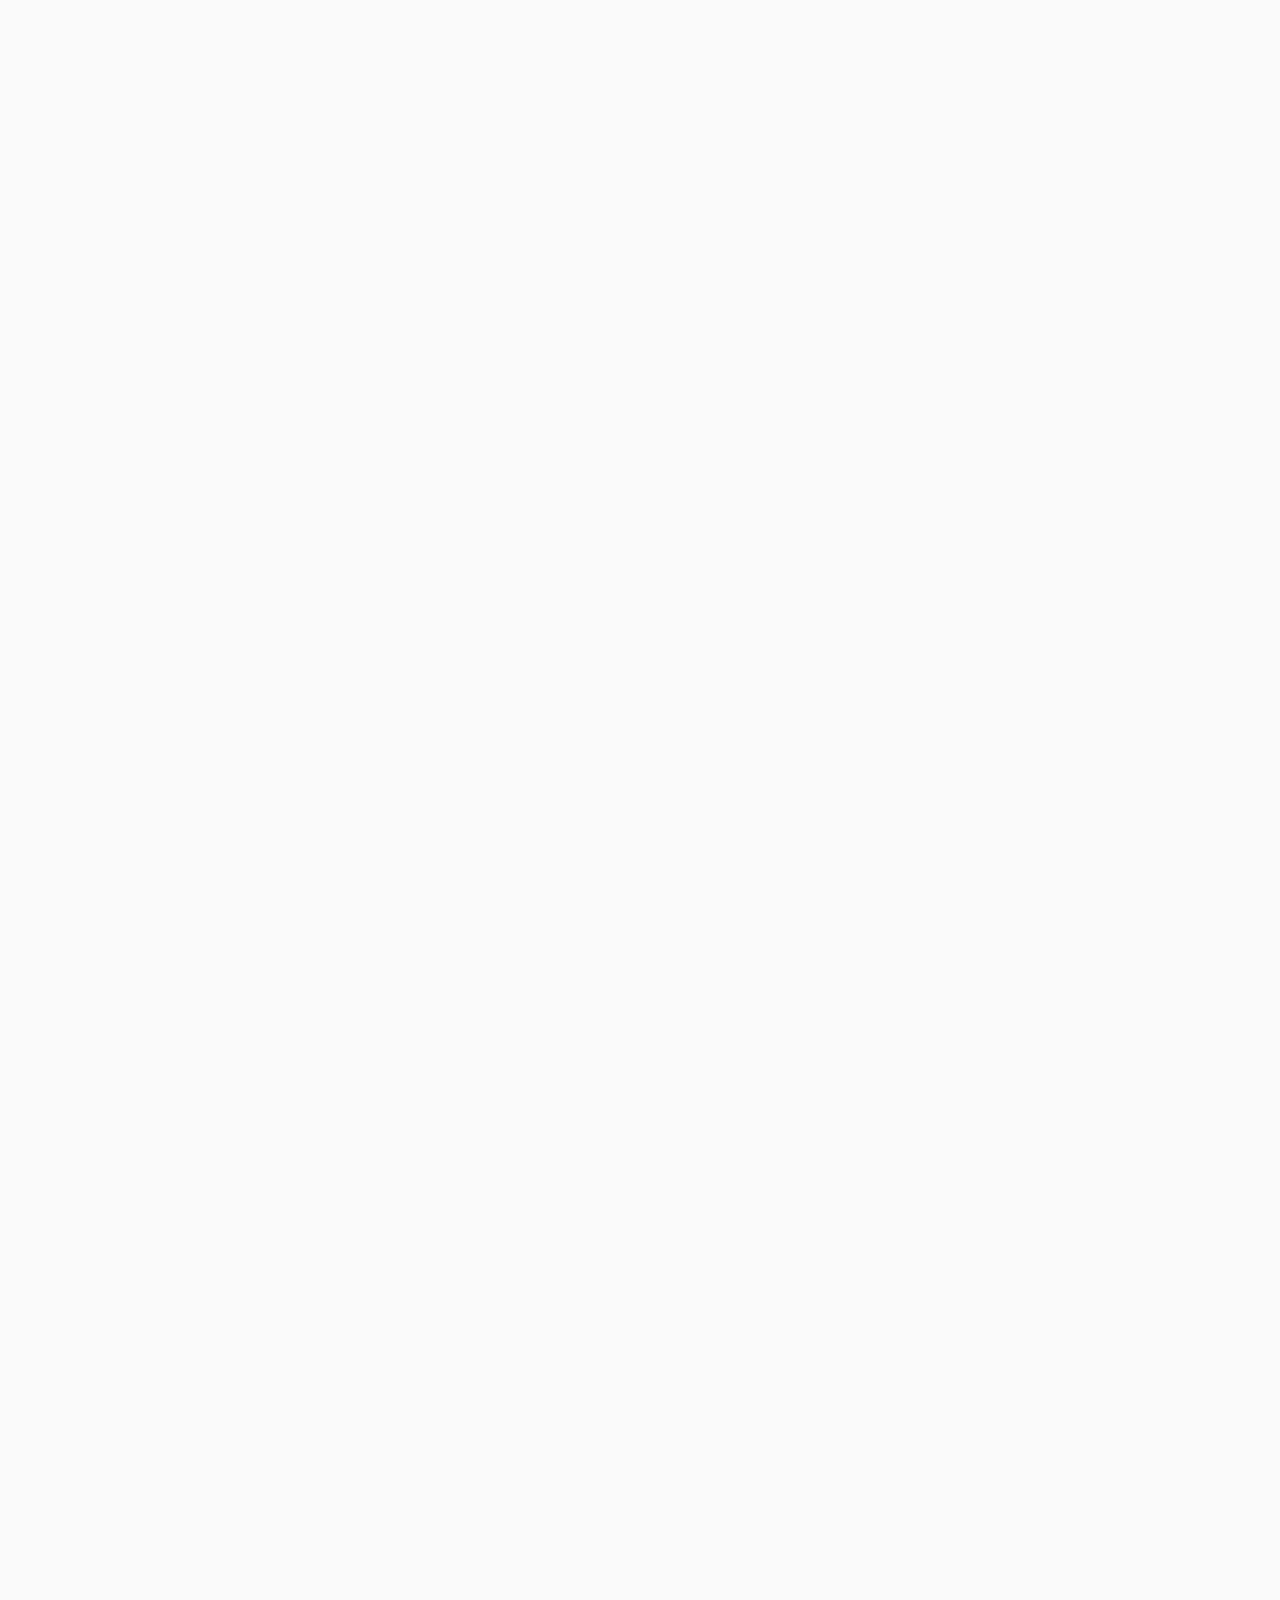
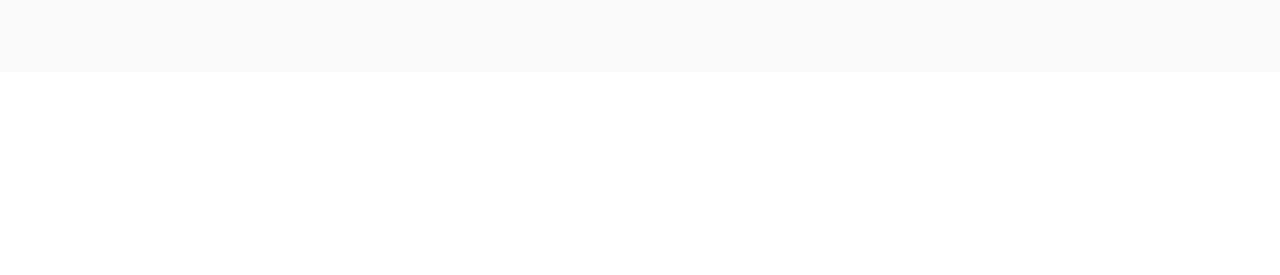
<file: ourteam.html>
<!DOCTYPE html>
<html  >
<head>
  
  <meta charset="UTF-8">
  <meta http-equiv="X-UA-Compatible" content="IE=edge">
  
  <meta name="viewport" content="width=device-width, initial-scale=1, minimum-scale=1">
  <link rel="shortcut icon" href="assets/images/logo-csn-color-vector.svg" type="image/x-icon">
  <meta name="description" content="The people behind Cryospheric Society of Nepal">
  
  
  <title>CSN - Team</title>
  <link rel="stylesheet" href="assets/bootstrap/css/bootstrap.min.css">
  <link rel="stylesheet" href="assets/bootstrap/css/bootstrap-grid.min.css">
  <link rel="stylesheet" href="assets/bootstrap/css/bootstrap-reboot.min.css">
  <link rel="stylesheet" href="assets/parallax/jarallax.css">
  <link rel="stylesheet" href="assets/animatecss/animate.css">
  <link rel="stylesheet" href="assets/dropdown/css/style.css">
  <link rel="stylesheet" href="assets/socicon/css/styles.css">
  <link rel="stylesheet" href="assets/theme/css/style.css">
  <link rel="preload" href="https://fonts.googleapis.com/css?family=Karla:200,300,400,500,600,700,800,200i,300i,400i,500i,600i,700i,800i&display=swap" as="style" onload="this.onload=null;this.rel='stylesheet'">
  <noscript><link rel="stylesheet" href="https://fonts.googleapis.com/css?family=Karla:200,300,400,500,600,700,800,200i,300i,400i,500i,600i,700i,800i&display=swap"></noscript>
  <link rel="preload" as="style" href="assets/mobirise/css/mbr-additional.css?v=NNMPYB"><link rel="stylesheet" href="assets/mobirise/css/mbr-additional.css?v=NNMPYB" type="text/css">

  
  
  
</head>
<body>
  
  <section data-bs-version="5.1" class="menu menu3 cid-u8SgR6ZZ7n" once="menu" id="menu03-1c">
	

	<nav class="navbar navbar-dropdown navbar-fixed-top navbar-expand-lg">
		<div class="container">
			<div class="navbar-brand">
				<span class="navbar-logo">
					<a href="index.html">
						<img src="assets/images/logo-csn-color-vector.svg" alt="Cryospheric Society of Nepal" style="height: 4rem;">
					</a>
				</span>
				
			</div>
			<button class="navbar-toggler" type="button" data-toggle="collapse" data-bs-toggle="collapse" data-target="#navbarSupportedContent" data-bs-target="#navbarSupportedContent" aria-controls="navbarNavAltMarkup" aria-expanded="false" aria-label="Toggle navigation">
				<div class="hamburger">
					<span></span>
					<span></span>
					<span></span>
					<span></span>
				</div>
			</button>
			<div class="collapse navbar-collapse" id="navbarSupportedContent">
				<ul class="navbar-nav nav-dropdown" data-app-modern-menu="true"><li class="nav-item">
						<a class="nav-link link text-primary display-4" href="aboutus.html">About Us</a>
					</li>
					<li class="nav-item">
						<a class="nav-link link show text-primary display-4" href="ourteam.html" aria-expanded="false">Team</a>
					</li>
					<li class="nav-item">
						<a class="nav-link link text-primary display-4" href="#contact">Contact Us</a>
					</li></ul>
				<div class="icons-menu">
					<a class="iconfont-wrapper" href="https://facebook.com/nepalglacier" target="_blank">
						<span class="p-2 mbr-iconfont socicon-facebook socicon"></span>
					</a>
					<a class="iconfont-wrapper" href="https://www.twitter.com/nepalglacier" target="_blank">
						<span class="p-2 mbr-iconfont socicon-twitter socicon"></span>
					</a>
					<a class="iconfont-wrapper" href="https://np.linkedin.com/company/cryospherenepal" target="_blank">
						<span class="p-2 mbr-iconfont socicon-linkedin socicon"></span>
					</a>
					<a class="iconfont-wrapper" href="https://instagram.com/nepalglacier" target="_blank">
						<span class="p-2 mbr-iconfont socicon-instagram socicon"></span>
					</a>
				</div>
				<div class="navbar-buttons mbr-section-btn"><a class="btn btn-primary-outline display-4" href="donate.html">Donate</a></div>
			</div>
		</div>
	</nav>
</section>

<section data-bs-version="5.1" class="header16 cid-u8TnnRImZo mbr-fullscreen mbr-parallax-background" id="header17-1w">
  
  <div class="mbr-overlay" style="opacity: 0.5; background-color: rgb(0, 0, 0);"></div>
  <div class="container-fluid">
    <div class="row">
      <div class="content-wrap col-12 col-md-12">
        <h1 class="mbr-section-title mbr-fonts-style mbr-white mb-4 display-1"><strong>THE TEAM&nbsp;</strong></h1>
        
        <p class="mbr-fonts-style mbr-text mbr-white mb-4 display-7">Get to know the team behind this Organization</p>
        
      </div>
    </div>
  </div>
</section>

<section data-bs-version="5.1" class="content6 cid-ukPIgSQoLP" id="content6-2t">
    
    <div class="container-fluid">
        <div class="row justify-content-center">
            <div class="col-md-12 col-lg-12">
                <hr class="line">
                <p class="mbr-text align-center mbr-fonts-style my-4 display-2">
                    <strong>BOARD MEMBERS</strong><strong><br></strong></p>
                <hr class="line">
            </div>
        </div>
    </div>
</section>

<section data-bs-version="5.1" class="content6 cid-ukPIB52Etn" id="content6-2u">
    
    <div class="container-fluid">
        <div class="row justify-content-center">
            <div class="col-md-12 col-lg-12">
                <hr class="line">
                <p class="mbr-text align-center mbr-fonts-style my-4 display-5">
                    <strong>BOARD MEMBERS RESPONSIBLE FOR THE OVERALL GROWTH AND PROVIDE DIRECTION TO THE ORGANIZATION</strong></p>
                <hr class="line">
            </div>
        </div>
    </div>
</section>

<section data-bs-version="5.1" class="team2 cid-ukPEXcS7Z3" xmlns="http://www.w3.org/1999/html" id="team2-2s">
    

    
    
    <div class="container">
        <div class="item features-image active">
            <div class="item-wrapper">
                <div class="row align-items-center">
                    <div class="col-12 col-md-3">
                        <div class="image-wrapper">
                            <img src="assets/images/mohan-dai-352x512.jpeg" alt="Mohan B. Chand, PhD" data-slide-to="0" data-bs-slide-to="0">
                        </div>
                    </div>
                    <div class="col-12 col-md">
                        <div class="card-box">
                            <h5 class="card-title mbr-fonts-style m-0 mb-3 display-5">
                                <strong>Mohan B. Chand, PhD.</strong></h5>
                            <h6 class="card-subtitle mbr-fonts-style mb-3 display-4">
                                <strong>CHAIRMAN</strong></h6>
                            <p class="mbr-text mbr-fonts-style display-7">
                                Dr. Mohan B. Chand, a glaciologist with a Ph.D. and Postdoctoral Degree from Hokkaido University, specializes in glacial lake dynamics and hazards in the Nepal Himalayas. He is a founding member of the Cryospheric Society of Nepal and has over 13 years of experience in glaciological research, focusing on GLOF risks, history reconstruction, and using Remote Sensing and GIS for environmental monitoring. Dr. Chand earned his MS by Research in Glaciology from Kathmandu University and has contributed to the Himalayan Cryosphere, Climate, and Disaster Research Center. He also teaches master's courses on Snow and Glaciers, Glacier Hydrology, and Climate Change at various institutions. His work demonstrates a strong commitment to advancing both research and education in glaciology.
                            </p>
                            
                        </div>
                    </div>
                </div>
            </div>
        </div><div class="item features-image">
            <div class="item-wrapper">
                <div class="row align-items-center">
                    <div class="col-12 col-md-3">
                        <div class="image-wrapper">
                            <img src="assets/images/reeju-433x433.jpeg" alt="Reeju Shrestha" data-slide-to="1" data-bs-slide-to="1">
                        </div>
                    </div>
                    <div class="col-12 col-md">
                        <div class="card-box">
                            <h5 class="card-title mbr-fonts-style m-0 mb-3 display-5">
                                <strong>Reeju Shrestha</strong></h5>
                            <h6 class="card-subtitle mbr-fonts-style mb-3 display-4">
                                <strong>TREASURER</strong></h6>
                            <p class="mbr-text mbr-fonts-style display-7">
                                Reeju Shrestha holds a master’s degree in Glaciology from Kathmandu University and has extensive experience as a Research Associate. Specializing in glacier hydrology, Reeju's research interests lie in understanding the dynamics and water balance of glaciers, focusing on how climate change impacts these critical water resources. Through her work, she aims to contribute to the broader comprehension of hydrological processes in glacial environments. With a strong academic background and practical experience, Reeju is dedicated to advancing glaciological research and addressing the environmental challenges posed by a changing climate.
                            </p>
                            
                        </div>
                    </div>
                </div>
            </div>
        </div><div class="item features-image">
            <div class="item-wrapper">
                <div class="row align-items-center">
                    <div class="col-12 col-md-3">
                        <div class="image-wrapper">
                            <img src="assets/images/saugat-2-162x162.jpg" alt="Saugat Paudel" data-slide-to="2" data-bs-slide-to="2">
                        </div>
                    </div>
                    <div class="col-12 col-md">
                        <div class="card-box">
                            <h5 class="card-title mbr-fonts-style m-0 mb-3 display-5">
                                <strong>Saugat Paudel</strong></h5>
                            <h6 class="card-subtitle mbr-fonts-style mb-3 display-4">
                                <strong>SECRETARY</strong></h6>
                            <p class="mbr-text mbr-fonts-style display-7">
                                Saugat Paudel holds an MS by Research in Glaciology and has significant experience as a Research Associate. His research interests focus on glacier modeling, aiming to understand and predict glacier behavior and dynamics in response to climatic changes. Through his work, Saugat contributes to the development of advanced models that help in forecasting glacier melt and its impacts on water resources. With his strong academic foundation and practical experience, he is committed to enhancing our understanding of glacial systems and supporting efforts to mitigate the effects of climate change on these vital ecosystems.
                            </p>
                            
                        </div>
                    </div>
                </div>
            </div>
        </div><div class="item features-image">
            <div class="item-wrapper">
                <div class="row align-items-center">
                    <div class="col-12 col-md-3">
                        <div class="image-wrapper">
                            <img src="assets/images/dawa-346x346.jpg" alt="Dawa Sherpa" data-slide-to="3" data-bs-slide-to="3">
                        </div>
                    </div>
                    <div class="col-12 col-md">
                        <div class="card-box">
                            <h5 class="card-title mbr-fonts-style m-0 mb-3 display-5">
                                <strong>Dawa Sherpa</strong></h5>
                            <h6 class="card-subtitle mbr-fonts-style mb-3 display-4">
                                <strong>MEMBER</strong></h6>
                            <p class="mbr-text mbr-fonts-style display-7">Mr. Dawa Tshering Sherpa is a Research Assistant with a background in environmental management and cryospheric research. He is a Research Assistant at the Himalayan Cryosphere, Climate and Disaster Research Center (HiCCDRC) at Kathmandu University, Nepal.. He completed his M.S. by Research in Glaciology from Kathmandu University in 2019, focusing on the spatial distribution of debris thickness in the Marshyangdi River basin. He has contributed to numerous field studies across the Himalayas, particularly in glacier mass balance measurement and hydrological station installation. His consultancy role involves extensive fieldwork, data collection, and analysis using advanced techniques like Ground Penetrating Radar (GPR). His interests lie in understanding glacier dynamics, glacio-hydrology, and the impacts of climate change on the Himalayan cryosphere.&nbsp;<br></p>
                            
                        </div>
                    </div>
                </div>
            </div>
        </div><div class="item features-image">
            <div class="item-wrapper">
                <div class="row align-items-center">
                    <div class="col-12 col-md-3">
                        <div class="image-wrapper">
                            <img src="assets/images/rakesh-dai-401x401.jpg" alt="Rakesh Kayastha, PhD" data-slide-to="4" data-bs-slide-to="4">
                        </div>
                    </div>
                    <div class="col-12 col-md">
                        <div class="card-box">
                            <h5 class="card-title mbr-fonts-style m-0 mb-3 display-5">
                                <strong>Rakesh Kayastha, PhD</strong></h5>
                            <h6 class="card-subtitle mbr-fonts-style mb-3 display-4">
                                <strong>MEMBER</strong></h6>
                            <p class="mbr-text mbr-fonts-style display-7">Mr. Rakesh Kayastha is a PhD candidate at the Department of Environmental Science and Engineering, Kathmandu University, Nepal. His research focuses on cryospheric hazards and glacio-hydrology. He completed his Master's by Research in Glaciology from Kathmandu University in 2015 and his Master’s in Environmental Science from Tribhuvan University in 2012. He has been involved in glaciological research since 2015 and in numerous field-related cryosphere studies in the remote areas of Nepal and the Himalayas. His interests focus on glacier dynamics, glacio-hydrology and glacial hazards to understand the effect of climate change on the Himalayan cryosphere.&nbsp;<br></p>
                            
                        </div>
                    </div>
                </div>
            </div>
        </div>
        
        
    </div>
</section>

<section data-bs-version="5.1" class="content6 cid-ujqh2d7Lne" id="content6-2r">
    
    <div class="container-fluid">
        <div class="row justify-content-center">
            <div class="col-md-12 col-lg-12">
                <hr class="line">
                <p class="mbr-text align-center mbr-fonts-style my-4 display-5">
                    <strong>Founding Members: People who were instrumental in formation and operation of the organization.</strong></p>
                <hr class="line">
            </div>
        </div>
    </div>
</section>

<section data-bs-version="5.1" class="team2 cid-ujqgVxoLdZ" xmlns="http://www.w3.org/1999/html" id="team2-2q">
    

    
    
    <div class="container">
        <div class="item features-image active">
            <div class="item-wrapper">
                <div class="row align-items-center">
                    <div class="col-12 col-md-3">
                        <div class="image-wrapper">
                            <img src="assets/images/tenzing-1-512x512.png" alt="Tenzing Sherpa" data-slide-to="0" data-bs-slide-to="0">
                        </div>
                    </div>
                    <div class="col-12 col-md">
                        <div class="card-box">
                            <h5 class="card-title mbr-fonts-style m-0 mb-3 display-5">
                                <strong>Tenzing Chhogyal Sherpa</strong></h5>
                            <h6 class="card-subtitle mbr-fonts-style mb-3 display-4">
                                <strong>Founding Member</strong></h6>
                            <p class="mbr-text mbr-fonts-style display-7">
                                Tenzing Chogyal Sherpa, born in Namche Bazaar, Nepal, is an ethnic Sherpa and the grandson of a member of the 1953 British Mount Everest expedition team. He works as a Cryosphere Analyst at ICIMOD, focusing on glacier dynamics and climate change impacts in the HKH region. Tenzing has considerable experience in glacio-hydrological expeditions and geophysical surveys and has been a key researcher in notable projects such as the National Geographic and Rolex Everest Expedition and the Everdrill project. He launched ICIMOD's #SaveOurSnow campaign and has represented ICIMOD at global events like President Emmanuel Macron's One Planet Polar Summit. Tenzing holds an MS by Research in Glaciology and a BSc in Environmental Science from Kathmandu University.
                            </p>
                            
                        </div>
                    </div>
                </div>
            </div>
        </div><div class="item features-image">
            <div class="item-wrapper">
                <div class="row align-items-center">
                    <div class="col-12 col-md-3">
                        <div class="image-wrapper">
                            <img src="assets/images/mukesh-341x512.jpeg" alt="Dr. Mukesh Rai" data-slide-to="1" data-bs-slide-to="1">
                        </div>
                    </div>
                    <div class="col-12 col-md">
                        <div class="card-box">
                            <h5 class="card-title mbr-fonts-style m-0 mb-3 display-5">
                                <strong>Dr. Mukesh Rai</strong></h5>
                            <h6 class="card-subtitle mbr-fonts-style mb-3 display-4">
                                <strong>Founding Member</strong></h6>
                            <p class="mbr-text mbr-fonts-style display-7">
                                Mukesh Rai earned his master's degree in environmental science from Tribhuvan University and an MS by Research in Glaciology from Kathmandu University. He obtained his PhD in atmospheric physics and atmospheric environment from the University of Chinese Academy of Sciences. He worked at ICIMOD from 2016 to 2022, contributing to the establishment of a black carbon measurement observatory and incorporating NASA/SERVIR air quality models. Currently, Mukesh is a postdoctoral research associate at NASA's Jet Propulsion Laboratory, focusing on global and megacity scale air quality studies. He introduced the Trace Gas Atmospheric River (TGAR) framework and aims to continue cutting-edge research on atmosphere and cryosphere interactions, particularly in High Mountain Asia.
                            </p>
                            
                        </div>
                    </div>
                </div>
            </div>
        </div><div class="item features-image">
            <div class="item-wrapper">
                <div class="row align-items-center">
                    <div class="col-12 col-md-3">
                        <div class="image-wrapper">
                            <img src="assets/images/amrit-512x342.jpeg" alt="Amrit Thapa" data-slide-to="2" data-bs-slide-to="2">
                        </div>
                    </div>
                    <div class="col-12 col-md">
                        <div class="card-box">
                            <h5 class="card-title mbr-fonts-style m-0 mb-3 display-5">
                                <strong>Amrit Thapa</strong></h5>
                            <h6 class="card-subtitle mbr-fonts-style mb-3 display-4">
                                <strong>Founding Member</strong></h6>
                            <p class="mbr-text mbr-fonts-style display-7">
                                Amrit Thapa, a PhD candidate at the University of Alaska Fairbanks, uses SAR Interferometry (InSAR) to study slope motion in the periglacial environment of the Nepal Himalayas. He holds graduate degrees in environmental sciences from Jawaharlal Nehru University and in glaciology from Kathmandu University, with nearly a decade of cryosphere research experience. Before starting his PhD in 2023, Amrit worked at ICIMOD, where he integrated remote sensing, modeling, and field observations to analyze snow cover dynamics in the Hindu Kush Himalaya. His research focuses on frozen ground and permafrost modeling, cryosphere change analysis using remote sensing, and InSAR-based slope motion mapping. In his leisure time, Amrit enjoys cycling and trekking.
                            </p>
                            
                        </div>
                    </div>
                </div>
            </div>
        </div><div class="item features-image">
            <div class="item-wrapper">
                <div class="row align-items-center">
                    <div class="col-12 col-md-3">
                        <div class="image-wrapper">
                            <img src="assets/images/sunwi-512x386.jpeg" alt="Tenzing Sherpa" data-slide-to="3" data-bs-slide-to="3">
                        </div>
                    </div>
                    <div class="col-12 col-md">
                        <div class="card-box">
                            <h5 class="card-title mbr-fonts-style m-0 mb-3 display-5">
                                <strong>Sunwi Maskey</strong></h5>
                            <h6 class="card-subtitle mbr-fonts-style mb-3 display-4">
                                <strong>Founding Member</strong></h6>
                            <p class="mbr-text mbr-fonts-style display-7">
                                Sunwi Maskey is a Cryosphere Research Associate at ICIMOD, specializing in glaciology. She holds an M.S. by Research in Glaciology and a BSc in Environmental Science from Kathmandu University. Since completing her M.S. in 2019, her research has focused on glacial lake outburst floods, their dynamics, and associated hazards, using advanced modeling techniques. Her work also includes monitoring glaciers and permafrost across Nepal to understand cryosphere changes. In addition to her research, she has practical experience as a GIS Expert leading irrigation projects, emphasizing collaboration and addressing local challenges.
                            </p>
                            
                        </div>
                    </div>
                </div>
            </div>
        </div><div class="item features-image">
            <div class="item-wrapper">
                <div class="row align-items-center">
                    <div class="col-12 col-md-3">
                        <div class="image-wrapper">
                            <img src="assets/images/tika-1-479x512.png" alt="Tenzing Sherpa" data-slide-to="4" data-bs-slide-to="4">
                        </div>
                    </div>
                    <div class="col-12 col-md">
                        <div class="card-box">
                            <h5 class="card-title mbr-fonts-style m-0 mb-3 display-5">
                                <strong>Tika Gurung</strong></h5>
                            <h6 class="card-subtitle mbr-fonts-style mb-3 display-4">
                                <strong>Founding Member</strong></h6>
                            <p class="mbr-text mbr-fonts-style display-7">
                                Tika Ram Gurung is a PhD student at the University of Nebraska-Lincoln, specializing in high-altitude hydroclimate dynamic simulations and land-atmosphere feedback. He holds a master’s degree in Glaciology from Kathmandu University. Before starting his PhD in 2023, Mr. Gurung spent over seven years at ICIMOD, where he gained extensive experience in field-based glacier monitoring, including glacier mass balance observations, surface energy balance studies, freeze-thaw cycle analysis of permafrost, and hydrometeorological observations in the Himalayas. He has organized and led numerous scientific cryosphere expeditions. An avid hiker, trekker, and football enthusiast, Mr. Gurung is from Yamphudin, a remote village in Taplejung, Nepal, near Kanchenjunga Mountain.
                            </p>
                            
                        </div>
                    </div>
                </div>
            </div>
        </div>
        
        
    </div>
</section>

<section data-bs-version="5.1" class="footer5 cid-u8Tws3l6gB mbr-reveal" once="footers" id="footer5-20">

    

    

    <div class="container-fluid">
        <div class="media-container-row">
            <div class="col-md-1 col-6">
                <div class="media-wrap">
                    <a href="index.html">
                        <img src="assets/images/logo-csn-color-vector.svg" alt="Cryospheric Society of Nepal">
                    </a>
                </div>
            </div>
            <div class="col-11 col-6">
                <p class="mbr-text align-right links mbr-fonts-style display-7">
                    <a href="aboutus.html" class="text-black text-primary">About Us</a>&nbsp; &nbsp; &nbsp; &nbsp; &nbsp; &nbsp; &nbsp; &nbsp; &nbsp; &nbsp; &nbsp; &nbsp; &nbsp;&nbsp;<a href="ourteam.html" class="text-black text-primary">Team</a>&nbsp; &nbsp; &nbsp; &nbsp; &nbsp; &nbsp; &nbsp; &nbsp; &nbsp; &nbsp; &nbsp; &nbsp; &nbsp;&nbsp;<a href="index.html" class="text-black text-primary">Contact Us</a>&nbsp; &nbsp; &nbsp; &nbsp; &nbsp; &nbsp; &nbsp; &nbsp; &nbsp; &nbsp; &nbsp; &nbsp; &nbsp;&nbsp;<a href="donate.html" class="text-black text-primary">Donate</a></p>
            </div>
        </div>
        <!-- <div class="media-container-row">
            <div class="col-md-12"> -->
        <div class="footer-lower">
            <div class="media-container-row">
                <div class="col-md-12">
                    <hr>
                </div>
            </div>
            <div class="media-container-row">
                <div class="col-md-6 copyright">
                    <p class="mbr-text mbr-fonts-style display-7">
                        © CSN</p>
                </div>
                <div class="col-md-6">
                    <div class="social-list align-right">
                        <div class="soc-item">
                            <a href="https://facebook.com/nepalglacier" target="_blank">
                                <span class="mbr-iconfont mbr-iconfont-social socicon-facebook socicon"></span>
                            </a>
                        </div>
                        <div class="soc-item">
                            <a href="https://www.twitter.com/nepalglacier" target="_blank">
                                <span class="mbr-iconfont mbr-iconfont-social socicon-twitter socicon"></span>
                            </a>
                        </div>
                        <div class="soc-item">
                            <a href="https://np.linkedin.com/company/cryospherenepal" target="_blank">
                                <span class="mbr-iconfont mbr-iconfont-social socicon-linkedin socicon"></span>
                            </a>
                        </div>
                        <div class="soc-item">
                            <a href="https://instagram.com/nepalglacier" target="_blank">
                                <span class="mbr-iconfont mbr-iconfont-social socicon-instagram socicon"></span>
                            </a>
                        </div>
                        
                        
                    </div>
                </div>
            </div>
            <!-- </div>
            </div> -->
        </div>

    </div>
</section><section><a href="https://mobiri.se"></a><a href="https://mobiri.se"></a></section><script src="assets/bootstrap/js/bootstrap.bundle.min.js"></script>  <script src="assets/parallax/jarallax.js"></script>  <script src="assets/smoothscroll/smooth-scroll.js"></script>  <script src="assets/ytplayer/index.js"></script>  <script src="assets/dropdown/js/navbar-dropdown.js"></script>  <script src="assets/theme/js/script.js"></script>  
  
  
  <input name="animation" type="hidden">
  </body>
</html>
</file>
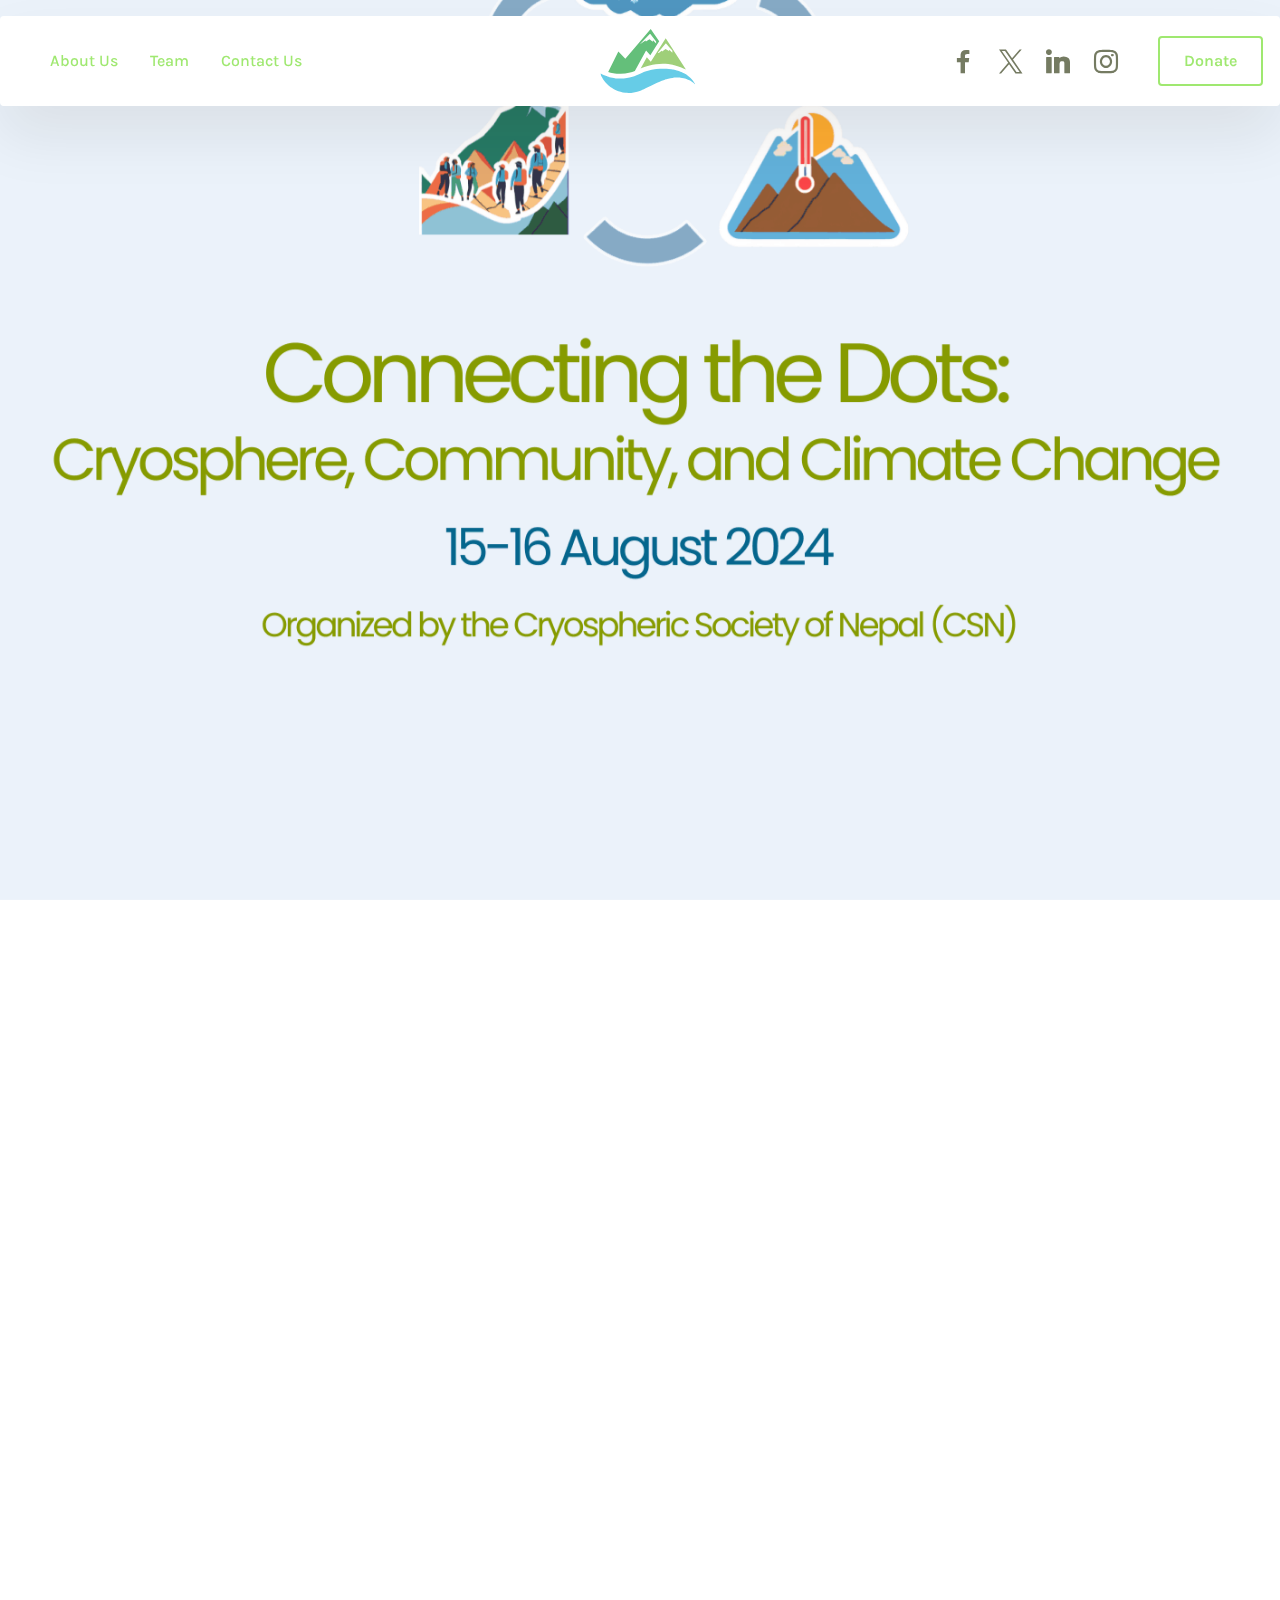
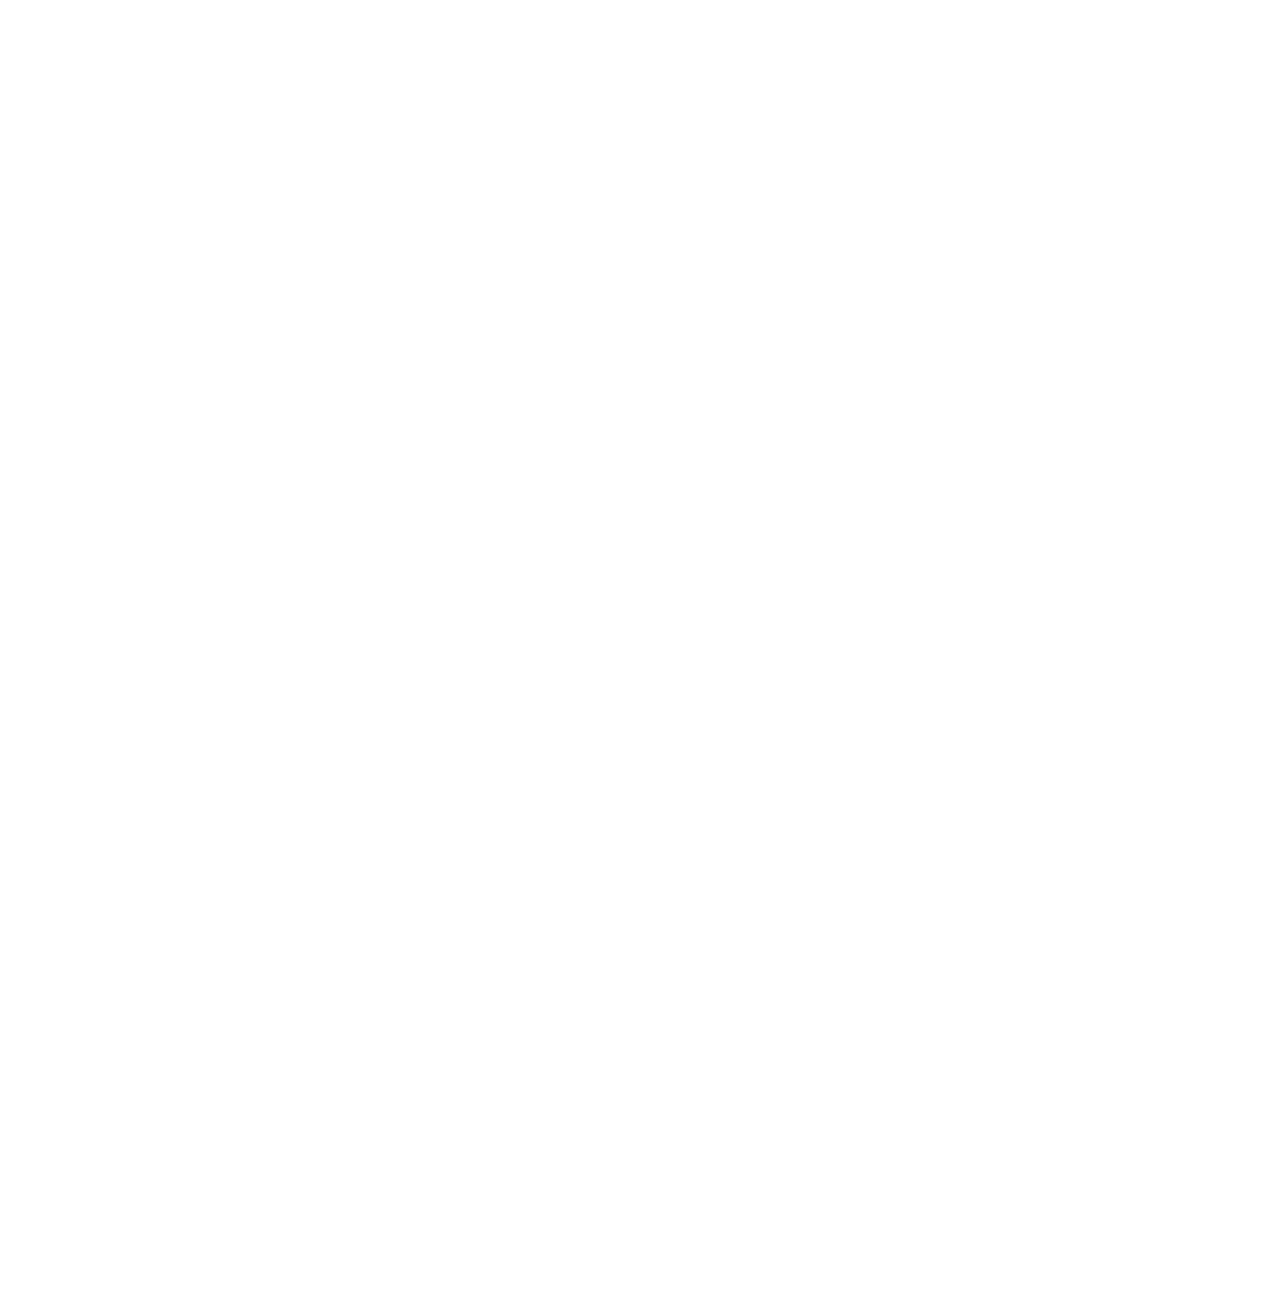
<file: page6.html>
<!DOCTYPE html>
<html  >
<head>
  
  <meta charset="UTF-8">
  <meta http-equiv="X-UA-Compatible" content="IE=edge">
  
  <meta name="viewport" content="width=device-width, initial-scale=1, minimum-scale=1">
  <link rel="shortcut icon" href="assets/images/logo-csn-color-vector.svg" type="image/x-icon">
  <meta name="description" content="">
  
  
  <title>CSN - News - 3</title>
  <link rel="stylesheet" href="assets/bootstrap/css/bootstrap.min.css">
  <link rel="stylesheet" href="assets/bootstrap/css/bootstrap-grid.min.css">
  <link rel="stylesheet" href="assets/bootstrap/css/bootstrap-reboot.min.css">
  <link rel="stylesheet" href="assets/parallax/jarallax.css">
  <link rel="stylesheet" href="assets/animatecss/animate.css">
  <link rel="stylesheet" href="assets/dropdown/css/style.css">
  <link rel="stylesheet" href="assets/socicon/css/styles.css">
  <link rel="stylesheet" href="assets/theme/css/style.css">
  <link rel="preload" href="https://fonts.googleapis.com/css?family=Karla:200,300,400,500,600,700,800,200i,300i,400i,500i,600i,700i,800i&display=swap" as="style" onload="this.onload=null;this.rel='stylesheet'">
  <noscript><link rel="stylesheet" href="https://fonts.googleapis.com/css?family=Karla:200,300,400,500,600,700,800,200i,300i,400i,500i,600i,700i,800i&display=swap"></noscript>
  <link rel="preload" as="style" href="assets/mobirise/css/mbr-additional.css?v=KAohMd"><link rel="stylesheet" href="assets/mobirise/css/mbr-additional.css?v=KAohMd" type="text/css">

  
  
  
</head>
<body>
  
  <section data-bs-version="5.1" class="menu menu3 cid-ukPNl2H8aT" once="menu" id="menu03-2v">
	

	<nav class="navbar navbar-dropdown navbar-fixed-top navbar-expand-lg">
		<div class="container">
			<div class="navbar-brand">
				<span class="navbar-logo">
					<a href="index.html">
						<img src="assets/images/logo-csn-color-vector.svg" alt="Cryospheric Society of Nepal" style="height: 4rem;">
					</a>
				</span>
				
			</div>
			<button class="navbar-toggler" type="button" data-toggle="collapse" data-bs-toggle="collapse" data-target="#navbarSupportedContent" data-bs-target="#navbarSupportedContent" aria-controls="navbarNavAltMarkup" aria-expanded="false" aria-label="Toggle navigation">
				<div class="hamburger">
					<span></span>
					<span></span>
					<span></span>
					<span></span>
				</div>
			</button>
			<div class="collapse navbar-collapse" id="navbarSupportedContent">
				<ul class="navbar-nav nav-dropdown" data-app-modern-menu="true"><li class="nav-item">
						<a class="nav-link link text-primary display-4" href="aboutus.html">About Us</a>
					</li>
					<li class="nav-item">
						<a class="nav-link link show text-primary display-4" href="ourteam.html" aria-expanded="false">Team</a>
					</li>
					<li class="nav-item">
						<a class="nav-link link text-primary display-4" href="#contact">Contact Us</a>
					</li></ul>
				<div class="icons-menu">
					<a class="iconfont-wrapper" href="https://facebook.com/nepalglacier" target="_blank">
						<span class="p-2 mbr-iconfont socicon-facebook socicon"></span>
					</a>
					<a class="iconfont-wrapper" href="https://www.twitter.com/nepalglacier" target="_blank">
						<span class="p-2 mbr-iconfont socicon-twitter socicon"></span>
					</a>
					<a class="iconfont-wrapper" href="https://np.linkedin.com/company/cryospherenepal" target="_blank">
						<span class="p-2 mbr-iconfont socicon-linkedin socicon"></span>
					</a>
					<a class="iconfont-wrapper" href="https://instagram.com/nepalglacier" target="_blank">
						<span class="p-2 mbr-iconfont socicon-instagram socicon"></span>
					</a>
				</div>
				<div class="navbar-buttons mbr-section-btn"><a class="btn btn-primary-outline display-4" href="donate.html">Donate</a></div>
			</div>
		</div>
	</nav>
</section>

<section data-bs-version="5.1" class="header16 cid-ukPNl31l2Q mbr-fullscreen mbr-parallax-background" id="header17-2w">
  
  
  <div class="container-fluid">
    <div class="row">
      <div class="content-wrap col-12 col-md-12">
        
        
        
        
      </div>
    </div>
  </div>
</section>

<section data-bs-version="5.1" class="content4 cid-ukPNl3lmCZ" id="content4-2x">
    

    
    
    <div class="container-fluid">
        <div class="row justify-content-center">
            <div class="title col-md-12 col-lg-12">
                <h3 class="mbr-section-title mbr-fonts-style align-center mb-4 display-2"><strong>Interaction with stakeholders.</strong></h3>
                <h4 class="mbr-section-subtitle align-center mbr-fonts-style mb-4 display-5">'Connecting the Dots: Cryosphere, Community and Climate Change'</h4>
                
            </div>
        </div>
    </div>
</section>

<section data-bs-version="5.1" class="content5 cid-ukPNl3zvB2" id="content5-2y">
    
    <div class="container-fluid">
        <div class="row justify-content-center">
            <div class="col-md-12 col-lg-10">
                
                <h4 class="mbr-section-subtitle mbr-fonts-style mb-4 display-5"><strong>Connecting the Dots: Climate Change, Cryosphere, and Community</strong></h4>
                <p class="mbr-text mbr-fonts-style display-7">Cryospheric Society of Nepal (CSN) is set to host an insightful workshop titled "Connecting the dots: Climate change, cryosphere, and Community," on August 15-16, 2024. This two-day event will gather experts, researchers, and community leaders to explore the critical intersections between climate change and cryospheric science, emphasizing the impacts on mountain communities.<br><br><strong>Day 1: Setting the Stage for Cryospheric Awareness<br></strong><br>Opening Session:<br>The workshop will commence with a registration session at 9:00 AM, led by Mr. Darwin Rana. The formal inauguration will follow at 10:00 AM, featuring welcome remarks from Ms. Reeju Shrestha. Dr. Mohan Bahadur Chand will then introduce CSN and outline the workshop's objectives, setting a participatory tone with a participant survey.<br><br>Institutional Insights:<br>Alex Scoffield will provide an overview of the activities of the International Snow and Ice Foundation (ISF) and the University of Leeds. Following a tea break and group photo session, the day will dive into key presentations.<br><br>Key Presentations:<br>ICIMOD will highlight the significance of cryospheric science for mountain communities, followed by insights into hydrology and meteorology by DHM/TU. A historical perspective on cryospheric research in Nepal will be presented by representatives from KU/TU, concluding with an engaging Q&amp;A session.<br><br>Interactive Group Activities:<br>Post-lunch, attendees will engage in an interactive session featuring real-world experiences in mountain environments shared by experts from Asian Trek, HRE, and Shangrila Treks. Group discussions will tackle topics such as local observations compared with scientific results, risks related to hydrology, challenges of climate change, impacts on mountaineering tourism and local livelihoods, and community migration. The day will conclude with group presentations and final remarks from CSN.<br><br><strong>Day 2: Deepening Scientific Understanding and Practical Applications<br></strong><br>Recap and Registration:<br>Day two will begin with a registration and tea session, followed by a recap of the previous day’s discussions, facilitated by CSN.<br><br>Scientific Insights:<br>The morning session will feature a series of scientific insights, starting with Prashant Baral from ICIMOD discussing geomorphology and permafrost. Arabindra Khadka will share experiences from installing weather stations on Everest, and Alex Scoffield will delve into the hazards of glacial lakes and the EverDrill project. A Q&amp;A session will provide participants an opportunity to engage with the presenters.<br><br>Hands-on Demonstrations:<br>After lunch, practical demonstrations will take center stage. Rakesh Kayastha, Darwin, and Tenzing Sherpa will demonstrate the use of steam drills and other glaciological equipment. Chimi Seldon and Tenzing will discuss the IYGP and Save Our Snow initiatives. Participants will then have a hands-on interaction session focusing on meteorological forecasting at Everest, with DHM/TU/KU showcasing forecasting apps like the DHM bulletin and Windy.<br><br>Conclusion and Next Steps:<br>The workshop will conclude with a session dedicated to action planning and the next steps for collaboration, led by CSN. Participants will be invited to complete a post-workshop online survey via QR code. The event will end with a certificate distribution ceremony and closing remarks from CSN.<br><br>This workshop promises to be a cornerstone event for those engaged in the fields of cryospheric science and climate change, providing valuable knowledge, practical skills, and fostering a collaborative spirit among scientists, researchers, and community members. By connecting the dots between climate change, the cryosphere, and community impacts, CSN aims to enhance understanding and drive meaningful action in response to our changing world.</p>
            </div>
        </div>
    </div>
</section>

<section data-bs-version="5.1" class="footer5 cid-ukPNl3U8Bu mbr-reveal" once="footers" id="footer5-2z">

    

    

    <div class="container-fluid">
        <div class="media-container-row">
            <div class="col-md-1 col-6">
                <div class="media-wrap">
                    <a href="index.html">
                        <img src="assets/images/logo-csn-color-vector.svg" alt="Cryospheric Society of Nepal">
                    </a>
                </div>
            </div>
            <div class="col-11 col-6">
                <p class="mbr-text align-right links mbr-fonts-style display-7">
                    <a href="aboutus.html" class="text-black text-primary">About Us</a>&nbsp; &nbsp; &nbsp; &nbsp; &nbsp; &nbsp; &nbsp; &nbsp; &nbsp; &nbsp; &nbsp; &nbsp; &nbsp;&nbsp;<a href="ourteam.html" class="text-black text-primary">Team</a>&nbsp; &nbsp; &nbsp; &nbsp; &nbsp; &nbsp; &nbsp; &nbsp; &nbsp; &nbsp; &nbsp; &nbsp; &nbsp;&nbsp;<a href="index.html" class="text-black text-primary">Contact Us</a>&nbsp; &nbsp; &nbsp; &nbsp; &nbsp; &nbsp; &nbsp; &nbsp; &nbsp; &nbsp; &nbsp; &nbsp; &nbsp;&nbsp;<a href="donate.html" class="text-black text-primary">Donate</a></p>
            </div>
        </div>
        <!-- <div class="media-container-row">
            <div class="col-md-12"> -->
        <div class="footer-lower">
            <div class="media-container-row">
                <div class="col-md-12">
                    <hr>
                </div>
            </div>
            <div class="media-container-row">
                <div class="col-md-6 copyright">
                    <p class="mbr-text mbr-fonts-style display-7">
                        © CSN</p>
                </div>
                <div class="col-md-6">
                    <div class="social-list align-right">
                        <div class="soc-item">
                            <a href="https://facebook.com/nepalglacier" target="_blank">
                                <span class="mbr-iconfont mbr-iconfont-social socicon-facebook socicon"></span>
                            </a>
                        </div>
                        <div class="soc-item">
                            <a href="https://www.twitter.com/nepalglacier" target="_blank">
                                <span class="mbr-iconfont mbr-iconfont-social socicon-twitter socicon"></span>
                            </a>
                        </div>
                        <div class="soc-item">
                            <a href="https://np.linkedin.com/company/cryospherenepal" target="_blank">
                                <span class="mbr-iconfont mbr-iconfont-social socicon-linkedin socicon"></span>
                            </a>
                        </div>
                        <div class="soc-item">
                            <a href="https://instagram.com/nepalglacier" target="_blank">
                                <span class="mbr-iconfont mbr-iconfont-social socicon-instagram socicon"></span>
                            </a>
                        </div>
                        
                        
                    </div>
                </div>
            </div>
            <!-- </div>
            </div> -->
        </div>

    </div>
</section><section><a href="https://mobiri.se"></a><a href="https://mobiri.se"></a></section><script src="assets/bootstrap/js/bootstrap.bundle.min.js"></script>  <script src="assets/parallax/jarallax.js"></script>  <script src="assets/smoothscroll/smooth-scroll.js"></script>  <script src="assets/ytplayer/index.js"></script>  <script src="assets/dropdown/js/navbar-dropdown.js"></script>  <script src="assets/theme/js/script.js"></script>  
  
  
  <input name="animation" type="hidden">
  </body>
</html>
</file>
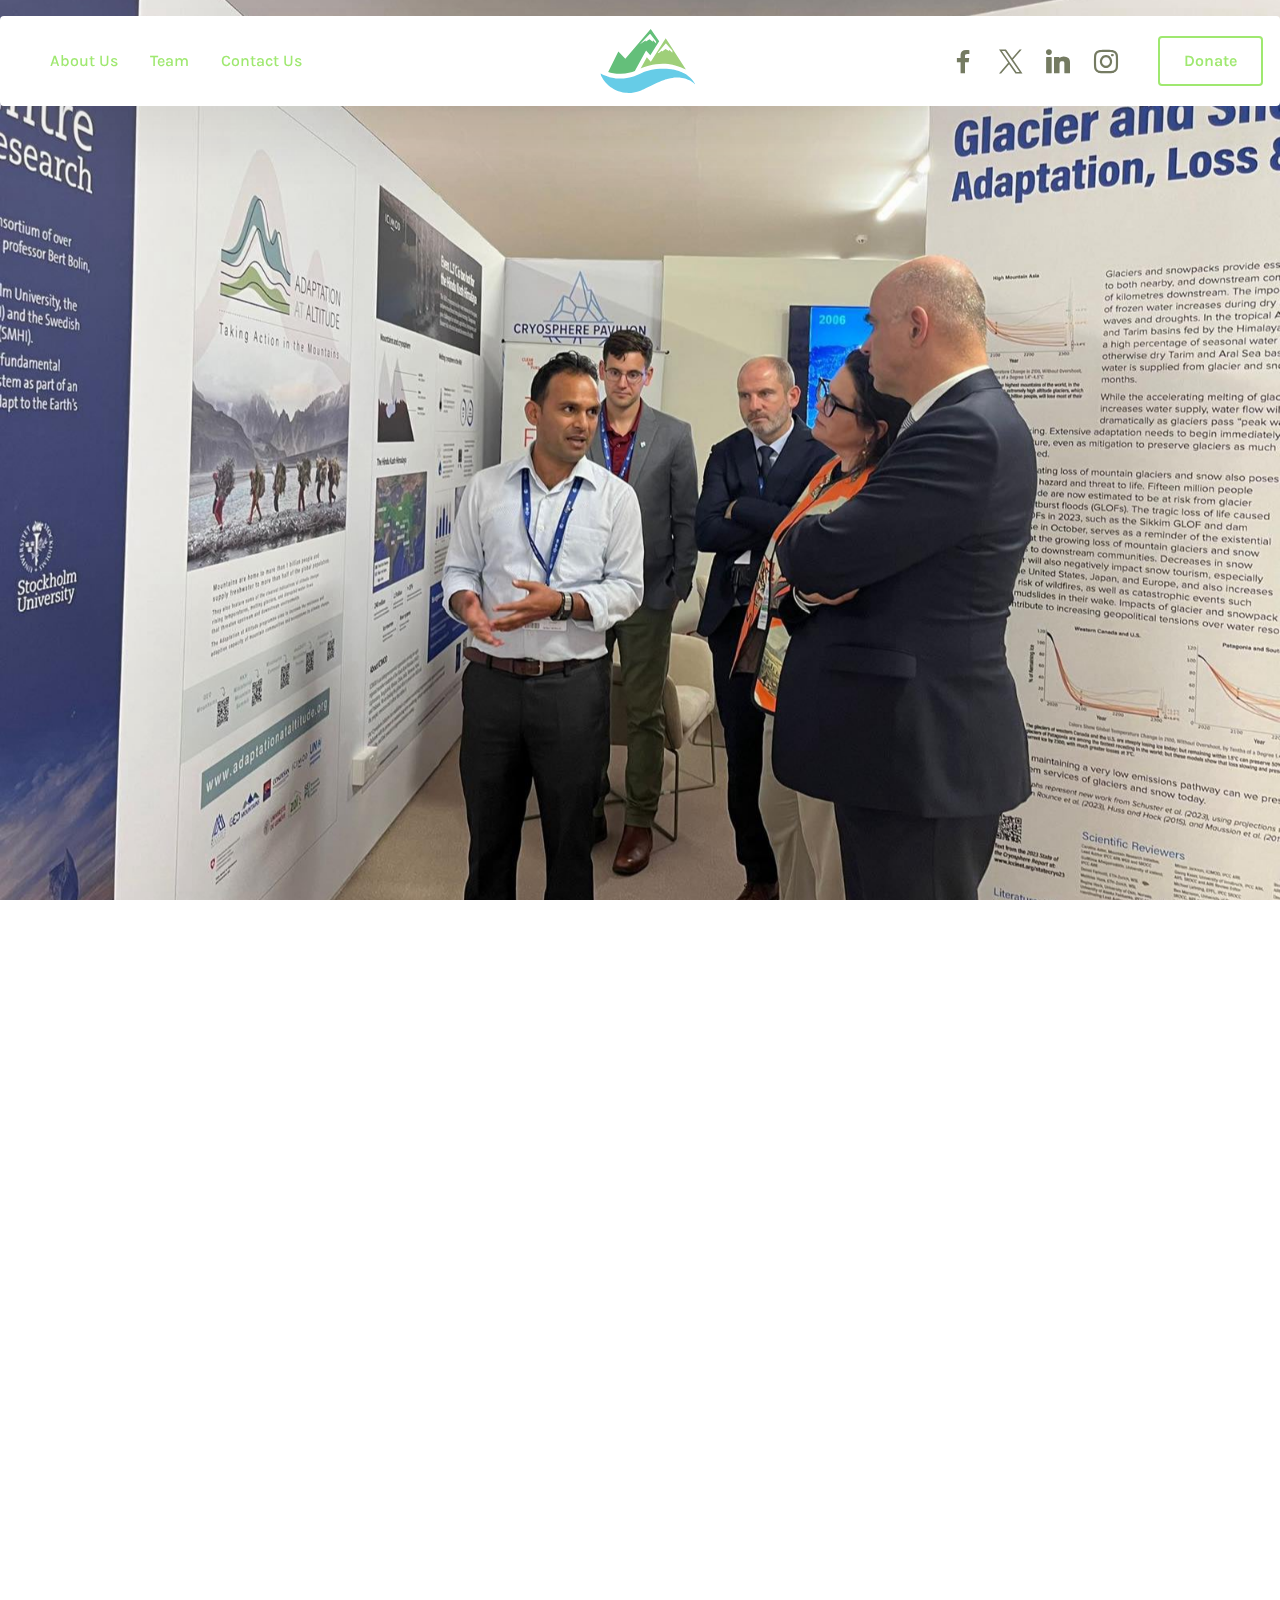
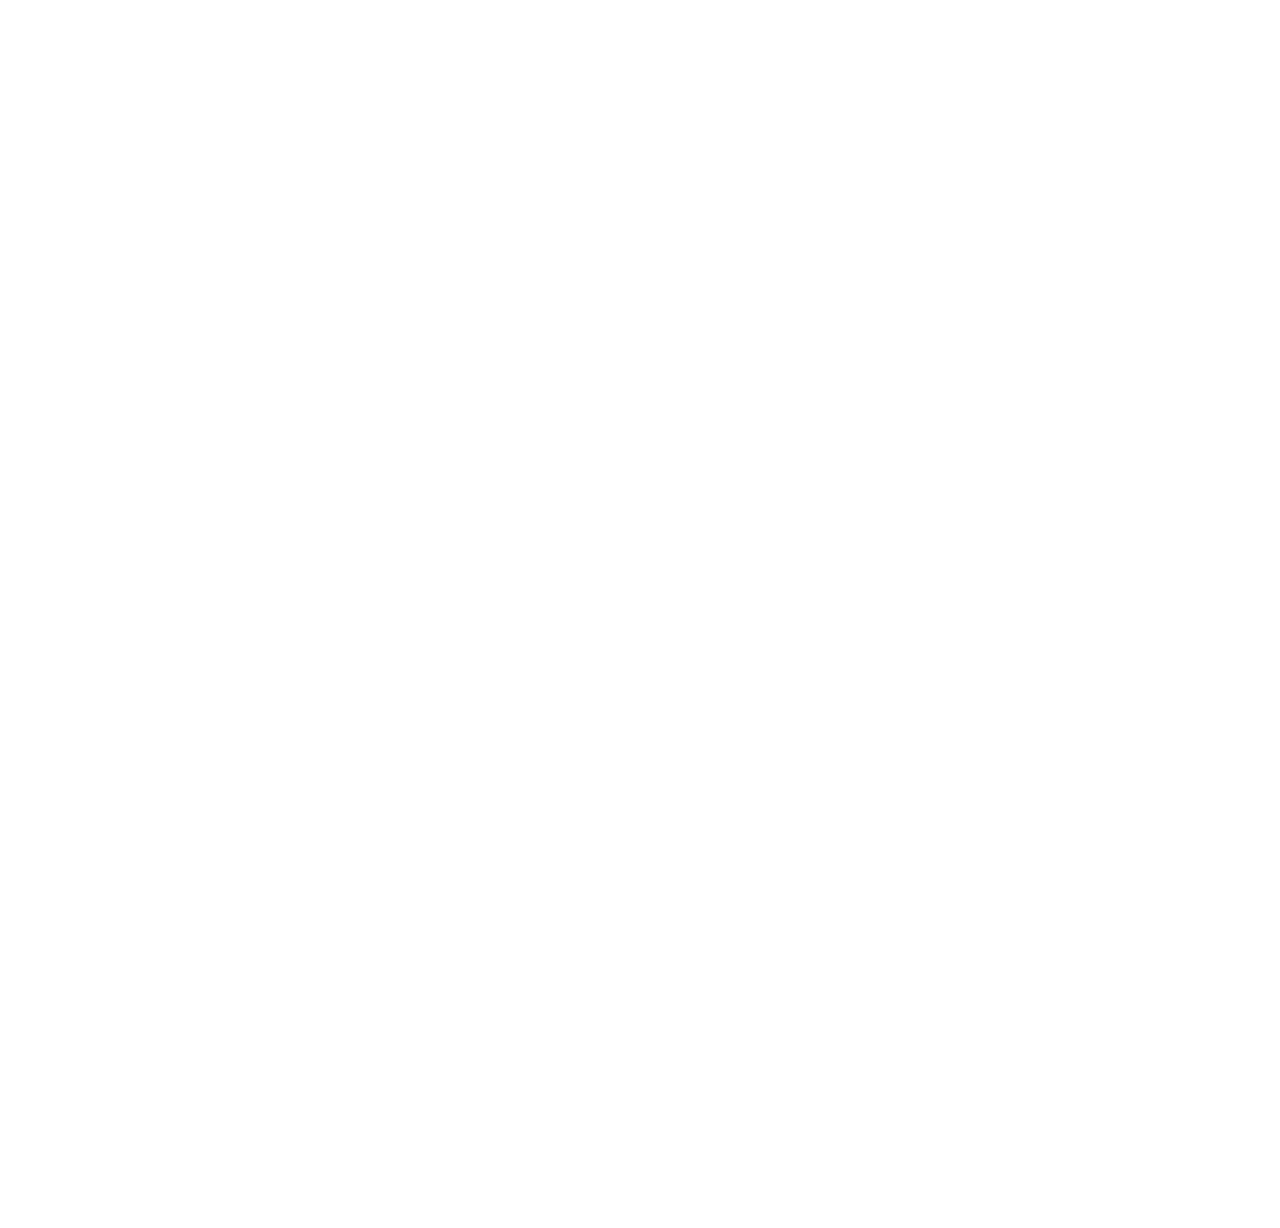
<file: page7.html>
<!DOCTYPE html>
<html  >
<head>
  
  <meta charset="UTF-8">
  <meta http-equiv="X-UA-Compatible" content="IE=edge">
  
  <meta name="viewport" content="width=device-width, initial-scale=1, minimum-scale=1">
  <link rel="shortcut icon" href="assets/images/logo-csn-color-vector.svg" type="image/x-icon">
  <meta name="description" content="">
  
  
  <title>CSN - News - 4</title>
  <link rel="stylesheet" href="assets/bootstrap/css/bootstrap.min.css">
  <link rel="stylesheet" href="assets/bootstrap/css/bootstrap-grid.min.css">
  <link rel="stylesheet" href="assets/bootstrap/css/bootstrap-reboot.min.css">
  <link rel="stylesheet" href="assets/parallax/jarallax.css">
  <link rel="stylesheet" href="assets/animatecss/animate.css">
  <link rel="stylesheet" href="assets/dropdown/css/style.css">
  <link rel="stylesheet" href="assets/socicon/css/styles.css">
  <link rel="stylesheet" href="assets/theme/css/style.css">
  <link rel="preload" href="https://fonts.googleapis.com/css?family=Karla:200,300,400,500,600,700,800,200i,300i,400i,500i,600i,700i,800i&display=swap" as="style" onload="this.onload=null;this.rel='stylesheet'">
  <noscript><link rel="stylesheet" href="https://fonts.googleapis.com/css?family=Karla:200,300,400,500,600,700,800,200i,300i,400i,500i,600i,700i,800i&display=swap"></noscript>
  <link rel="preload" as="style" href="assets/mobirise/css/mbr-additional.css?v=HZHHqU"><link rel="stylesheet" href="assets/mobirise/css/mbr-additional.css?v=HZHHqU" type="text/css">

  
  
  
</head>
<body>
  
  <section data-bs-version="5.1" class="menu menu3 cid-ukS7w0zgYa" once="menu" id="menu03-30">
	

	<nav class="navbar navbar-dropdown navbar-fixed-top navbar-expand-lg">
		<div class="container">
			<div class="navbar-brand">
				<span class="navbar-logo">
					<a href="index.html">
						<img src="assets/images/logo-csn-color-vector.svg" alt="Cryospheric Society of Nepal" style="height: 4rem;">
					</a>
				</span>
				
			</div>
			<button class="navbar-toggler" type="button" data-toggle="collapse" data-bs-toggle="collapse" data-target="#navbarSupportedContent" data-bs-target="#navbarSupportedContent" aria-controls="navbarNavAltMarkup" aria-expanded="false" aria-label="Toggle navigation">
				<div class="hamburger">
					<span></span>
					<span></span>
					<span></span>
					<span></span>
				</div>
			</button>
			<div class="collapse navbar-collapse" id="navbarSupportedContent">
				<ul class="navbar-nav nav-dropdown" data-app-modern-menu="true"><li class="nav-item">
						<a class="nav-link link text-primary display-4" href="aboutus.html">About Us</a>
					</li>
					<li class="nav-item">
						<a class="nav-link link show text-primary display-4" href="ourteam.html" aria-expanded="false">Team</a>
					</li>
					<li class="nav-item">
						<a class="nav-link link text-primary display-4" href="#contact">Contact Us</a>
					</li></ul>
				<div class="icons-menu">
					<a class="iconfont-wrapper" href="https://facebook.com/nepalglacier" target="_blank">
						<span class="p-2 mbr-iconfont socicon-facebook socicon"></span>
					</a>
					<a class="iconfont-wrapper" href="https://www.twitter.com/nepalglacier" target="_blank">
						<span class="p-2 mbr-iconfont socicon-twitter socicon"></span>
					</a>
					<a class="iconfont-wrapper" href="https://np.linkedin.com/company/cryospherenepal" target="_blank">
						<span class="p-2 mbr-iconfont socicon-linkedin socicon"></span>
					</a>
					<a class="iconfont-wrapper" href="https://instagram.com/nepalglacier" target="_blank">
						<span class="p-2 mbr-iconfont socicon-instagram socicon"></span>
					</a>
				</div>
				<div class="navbar-buttons mbr-section-btn"><a class="btn btn-primary-outline display-4" href="donate.html">Donate</a></div>
			</div>
		</div>
	</nav>
</section>

<section data-bs-version="5.1" class="header16 cid-ukS7w0LCis mbr-fullscreen mbr-parallax-background" id="header17-31">
  
  
  <div class="container-fluid">
    <div class="row">
      <div class="content-wrap col-12 col-md-12">
        
        
        
        
      </div>
    </div>
  </div>
</section>

<section data-bs-version="5.1" class="content4 cid-ukS7w0Xtlc" id="content4-32">
    

    
    
    <div class="container-fluid">
        <div class="row justify-content-center">
            <div class="title col-md-12 col-lg-12">
                <h3 class="mbr-section-title mbr-fonts-style align-center mb-4 display-2"><strong>CSN chairman with Swiss President Alain Berset at COP28 UAE</strong></h3>
                
                
            </div>
        </div>
    </div>
</section>

<section data-bs-version="5.1" class="content5 cid-ukS7w19OPJ" id="content5-33">
    
    <div class="container-fluid">
        <div class="row justify-content-center">
            <div class="col-md-12 col-lg-10">
                
                <h4 class="mbr-section-subtitle mbr-fonts-style mb-4 display-5"><strong>Briefing on Climate Change and Mountain Glaciers Delivered by Dr. Mohan B. Chand to Swiss President Alain Berset at COP28, UAE</strong></h4>
                <p class="mbr-text mbr-fonts-style display-7">At the 28th Conference of the Parties to the United Nations Framework Convention on Climate Change (COP28) in the UAE, a crucial briefing was presented by Dr. Mohan B. Chand, the esteemed Chairman of the Cryospheric Society of Nepal (CSN). This briefing, delivered to Swiss President Alain Berset, highlighted the urgent issue of climate change and its profound impact on mountain glaciers, particularly in the Himalayas.<br><br><strong>The Critical Role of Mountain Glaciers<br></strong><br>Mountain glaciers are among the most sensitive indicators of climate change. They serve as critical freshwater reservoirs, providing a lifeline to millions of people who depend on glacial meltwater for drinking, irrigation, and hydropower. However, these glaciers are under severe threat due to global warming, and their accelerated melting poses a significant risk to both the environment and human populations.<br><br><strong>The Himalayan Crisis<br></strong><br>Dr. Chand focused on the alarming situation in the Himalayas, often referred to as the "Third Pole" due to its vast ice reserves. The Himalayas are home to some of the world's largest and most vital glaciers outside the polar regions. Yet, these glaciers are shrinking at an unprecedented rate. Studies have shown that Himalayan glaciers have lost approximately one-third of their ice mass since 2000, with the rate of loss doubling over the last two decades.<br><br>The impacts of this rapid glacial retreat are manifold. Firstly, the reduction in glacial volume diminishes the water supply during the dry season, exacerbating water scarcity in downstream regions, including parts of South Asia. Secondly, the destabilization of glaciers increases the risk of glacial lake outburst floods (GLOFs), which can lead to catastrophic floods that endanger lives and infrastructure.<br><br><strong>Global Implications<br></strong><br>Dr. Chand emphasized that the melting of mountain glaciers is not just a regional issue but a global one. The loss of glaciers contributes to rising sea levels, which threaten coastal communities worldwide. Moreover, the reduction in snow and ice cover affects global weather patterns, potentially leading to more extreme and unpredictable climate events.<br><br>The briefing underscored the importance of international cooperation in addressing these challenges. Dr. Chand called for stronger commitments to reducing greenhouse gas emissions, which are the primary drivers of global warming and glacial melt. He also advocated for increased support for climate adaptation and mitigation efforts in vulnerable regions, such as the Himalayas.<br><br><strong>Switzerland's Role<br></strong><br>Addressing President Berset, Dr. Chand highlighted Switzerland's unique position as a country with extensive experience in managing mountainous environments and glacial ecosystems. He urged Switzerland to take a leading role in promoting international collaboration on cryospheric research and to support initiatives aimed at protecting mountain glaciers.<br><br>In response, President Berset acknowledged the gravity of the situation and expressed Switzerland's commitment to advancing climate action, particularly in the area of cryospheric science. He emphasized the need for robust scientific research, innovative solutions, and stronger global cooperation to tackle the challenges posed by climate change.<br><br><strong>Conclusion<br></strong><br>The briefing by Dr. Mohan B. Chand at COP28 served as a poignant reminder of the fragile state of the world's mountain glaciers and the urgent need for collective action to combat climate change. The Cryospheric Society of Nepal, under Dr. Chand's leadership, continues to play a pivotal role in raising awareness and advocating for the protection of these vital ecosystems. As the world grapples with the escalating impacts of climate change, the insights and expertise shared at this briefing are more critical than ever in guiding global efforts to safeguard our planet's cryosphere.</p>
            </div>
        </div>
    </div>
</section>

<section data-bs-version="5.1" class="footer5 cid-ukS7w1kZI1 mbr-reveal" once="footers" id="footer5-34">

    

    

    <div class="container-fluid">
        <div class="media-container-row">
            <div class="col-md-1 col-6">
                <div class="media-wrap">
                    <a href="index.html">
                        <img src="assets/images/logo-csn-color-vector.svg" alt="Cryospheric Society of Nepal">
                    </a>
                </div>
            </div>
            <div class="col-11 col-6">
                <p class="mbr-text align-right links mbr-fonts-style display-7">
                    <a href="aboutus.html" class="text-black text-primary">About Us</a>&nbsp; &nbsp; &nbsp; &nbsp; &nbsp; &nbsp; &nbsp; &nbsp; &nbsp; &nbsp; &nbsp; &nbsp; &nbsp;&nbsp;<a href="ourteam.html" class="text-black text-primary">Team</a>&nbsp; &nbsp; &nbsp; &nbsp; &nbsp; &nbsp; &nbsp; &nbsp; &nbsp; &nbsp; &nbsp; &nbsp; &nbsp;&nbsp;<a href="index.html" class="text-black text-primary">Contact Us</a>&nbsp; &nbsp; &nbsp; &nbsp; &nbsp; &nbsp; &nbsp; &nbsp; &nbsp; &nbsp; &nbsp; &nbsp; &nbsp;&nbsp;<a href="donate.html" class="text-black text-primary">Donate</a></p>
            </div>
        </div>
        <!-- <div class="media-container-row">
            <div class="col-md-12"> -->
        <div class="footer-lower">
            <div class="media-container-row">
                <div class="col-md-12">
                    <hr>
                </div>
            </div>
            <div class="media-container-row">
                <div class="col-md-6 copyright">
                    <p class="mbr-text mbr-fonts-style display-7">
                        © CSN</p>
                </div>
                <div class="col-md-6">
                    <div class="social-list align-right">
                        <div class="soc-item">
                            <a href="https://facebook.com/nepalglacier" target="_blank">
                                <span class="mbr-iconfont mbr-iconfont-social socicon-facebook socicon"></span>
                            </a>
                        </div>
                        <div class="soc-item">
                            <a href="https://www.twitter.com/nepalglacier" target="_blank">
                                <span class="mbr-iconfont mbr-iconfont-social socicon-twitter socicon"></span>
                            </a>
                        </div>
                        <div class="soc-item">
                            <a href="https://np.linkedin.com/company/cryospherenepal" target="_blank">
                                <span class="mbr-iconfont mbr-iconfont-social socicon-linkedin socicon"></span>
                            </a>
                        </div>
                        <div class="soc-item">
                            <a href="https://instagram.com/nepalglacier" target="_blank">
                                <span class="mbr-iconfont mbr-iconfont-social socicon-instagram socicon"></span>
                            </a>
                        </div>
                        
                        
                    </div>
                </div>
            </div>
            <!-- </div>
            </div> -->
        </div>

    </div>
</section><section><a href="https://mobiri.se"></a><a href="https://mobiri.se"></a></section><script src="assets/bootstrap/js/bootstrap.bundle.min.js"></script>  <script src="assets/parallax/jarallax.js"></script>  <script src="assets/smoothscroll/smooth-scroll.js"></script>  <script src="assets/ytplayer/index.js"></script>  <script src="assets/dropdown/js/navbar-dropdown.js"></script>  <script src="assets/theme/js/script.js"></script>  
  
  
  <input name="animation" type="hidden">
  </body>
</html>
</file>
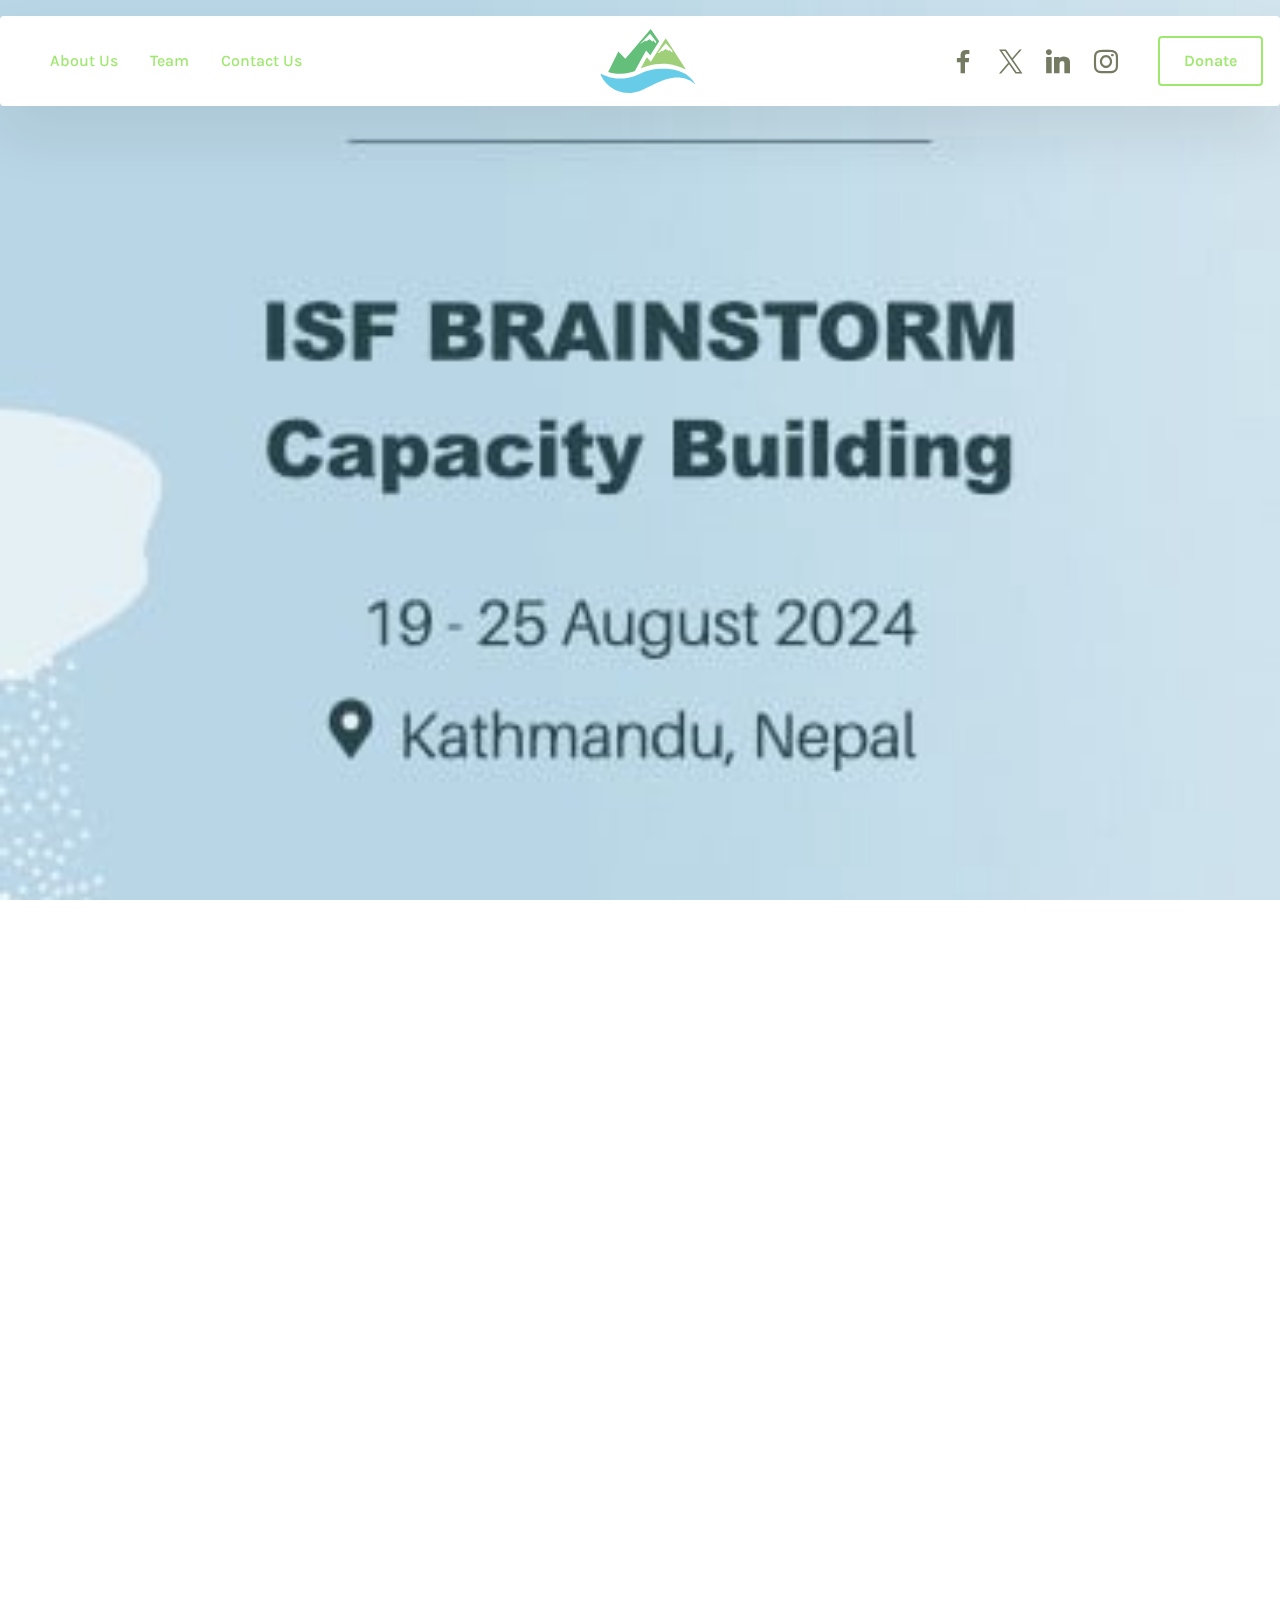
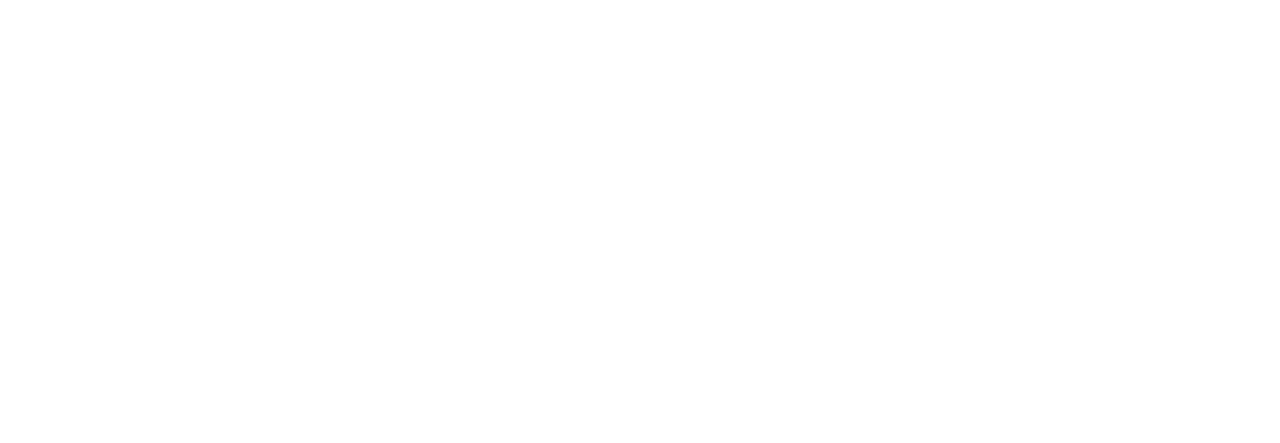
<file: page8.html>
<!DOCTYPE html>
<html  >
<head>
  
  <meta charset="UTF-8">
  <meta http-equiv="X-UA-Compatible" content="IE=edge">
  
  <meta name="viewport" content="width=device-width, initial-scale=1, minimum-scale=1">
  <link rel="shortcut icon" href="assets/images/logo-csn-color-vector.svg" type="image/x-icon">
  <meta name="description" content="">
  
  
  <title>CSN - News - 5</title>
  <link rel="stylesheet" href="assets/bootstrap/css/bootstrap.min.css">
  <link rel="stylesheet" href="assets/bootstrap/css/bootstrap-grid.min.css">
  <link rel="stylesheet" href="assets/bootstrap/css/bootstrap-reboot.min.css">
  <link rel="stylesheet" href="assets/parallax/jarallax.css">
  <link rel="stylesheet" href="assets/animatecss/animate.css">
  <link rel="stylesheet" href="assets/dropdown/css/style.css">
  <link rel="stylesheet" href="assets/socicon/css/styles.css">
  <link rel="stylesheet" href="assets/theme/css/style.css">
  <link rel="preload" href="https://fonts.googleapis.com/css?family=Karla:200,300,400,500,600,700,800,200i,300i,400i,500i,600i,700i,800i&display=swap" as="style" onload="this.onload=null;this.rel='stylesheet'">
  <noscript><link rel="stylesheet" href="https://fonts.googleapis.com/css?family=Karla:200,300,400,500,600,700,800,200i,300i,400i,500i,600i,700i,800i&display=swap"></noscript>
  <link rel="preload" as="style" href="assets/mobirise/css/mbr-additional.css?v=cCynZt"><link rel="stylesheet" href="assets/mobirise/css/mbr-additional.css?v=cCynZt" type="text/css">

  
  
  
</head>
<body>
  
  <section data-bs-version="5.1" class="menu menu3 cid-ukS7zQnlrP" once="menu" id="menu03-35">
	

	<nav class="navbar navbar-dropdown navbar-fixed-top navbar-expand-lg">
		<div class="container">
			<div class="navbar-brand">
				<span class="navbar-logo">
					<a href="index.html">
						<img src="assets/images/logo-csn-color-vector.svg" alt="Cryospheric Society of Nepal" style="height: 4rem;">
					</a>
				</span>
				
			</div>
			<button class="navbar-toggler" type="button" data-toggle="collapse" data-bs-toggle="collapse" data-target="#navbarSupportedContent" data-bs-target="#navbarSupportedContent" aria-controls="navbarNavAltMarkup" aria-expanded="false" aria-label="Toggle navigation">
				<div class="hamburger">
					<span></span>
					<span></span>
					<span></span>
					<span></span>
				</div>
			</button>
			<div class="collapse navbar-collapse" id="navbarSupportedContent">
				<ul class="navbar-nav nav-dropdown" data-app-modern-menu="true"><li class="nav-item">
						<a class="nav-link link text-primary display-4" href="aboutus.html">About Us</a>
					</li>
					<li class="nav-item">
						<a class="nav-link link show text-primary display-4" href="ourteam.html" aria-expanded="false">Team</a>
					</li>
					<li class="nav-item">
						<a class="nav-link link text-primary display-4" href="#contact">Contact Us</a>
					</li></ul>
				<div class="icons-menu">
					<a class="iconfont-wrapper" href="https://facebook.com/nepalglacier" target="_blank">
						<span class="p-2 mbr-iconfont socicon-facebook socicon"></span>
					</a>
					<a class="iconfont-wrapper" href="https://www.twitter.com/nepalglacier" target="_blank">
						<span class="p-2 mbr-iconfont socicon-twitter socicon"></span>
					</a>
					<a class="iconfont-wrapper" href="https://np.linkedin.com/company/cryospherenepal" target="_blank">
						<span class="p-2 mbr-iconfont socicon-linkedin socicon"></span>
					</a>
					<a class="iconfont-wrapper" href="https://instagram.com/nepalglacier" target="_blank">
						<span class="p-2 mbr-iconfont socicon-instagram socicon"></span>
					</a>
				</div>
				<div class="navbar-buttons mbr-section-btn"><a class="btn btn-primary-outline display-4" href="donate.html">Donate</a></div>
			</div>
		</div>
	</nav>
</section>

<section data-bs-version="5.1" class="header16 cid-ukS7zQEUk6 mbr-fullscreen mbr-parallax-background" id="header17-36">
  
  
  <div class="container-fluid">
    <div class="row">
      <div class="content-wrap col-12 col-md-12">
        
        
        
        
      </div>
    </div>
  </div>
</section>

<section data-bs-version="5.1" class="content4 cid-ukS7zQT6St" id="content4-37">
    

    
    
    <div class="container-fluid">
        <div class="row justify-content-center">
            <div class="title col-md-12 col-lg-12">
                <h3 class="mbr-section-title mbr-fonts-style align-center mb-4 display-2"><strong>Monitoring and observing changing water resources in the Hindu Kush Himalaya</strong></h3>
                <h4 class="mbr-section-subtitle align-center mbr-fonts-style mb-4 display-5">CSN presence at ISF training at Dhulikhel.</h4>
                
            </div>
        </div>
    </div>
</section>

<section data-bs-version="5.1" class="content5 cid-ukS7zR6B2x" id="content5-38">
    
    <div class="container-fluid">
        <div class="row justify-content-center">
            <div class="col-md-12 col-lg-10">
                
                <h4 class="mbr-section-subtitle mbr-fonts-style mb-4 display-5"><strong>About the training</strong></h4>
                <p class="mbr-text mbr-fonts-style display-7"></p><p>Training in tools for environmental research, citizen science strategies and platform for fostering collaboration among regional and international researchers.   
<br>
<br>Together with the University of Leeds, Kathmandu University, Tribhuvan University, we are organising a training on how to monitor and observe changing water resources for our partners in Nepal. 
<br>
<br>A weeklong training will train the attendees in using the latest technologies, methods, and data analysis skills related to environmental change and climate adaptation. Training sessions are designed to enhance student employability, increase the likelihood of securing coveted PhD research positions, contribute to knowledge generation and sustainable development within their respective home countries. 
<br>
<br><strong>Training objectives:</strong></p><p>1. Enhance proficiency in remote sensing and low-cost sensor technologies.<br>
<br>2. Through a focused session on Google Earth Engine (GEE) for analysing satellite imagery and monitoring hydrological changes. 
<br>
<br>3. With a session on deploying and using low-cost sensors for real-time water quality and quantity monitoring. 
<br>
<br>4. Develop advanced field survey and measurement skills.<br>
<br>5. By training participants in ‘Structure from Motion (SfM)’ techniques, Differential Global Positioning Systems (DGPS), Ground-Penetrating Radar (GPR), and bathymetry techniques for detailed mapping and subsurface investigations. 
<br>
<br>6. Session on effective discharge measurement methods and weather station setup for accurate climate and hydrological data collection. 
<br>
<br>7. Promote integrated water resource management practices.<br>
<br>8. Encourage attendees to integrate remote sensing, in-situ measurements, and geospatial analysis for comprehensive monitoring.<br>
<br>9. Equip participants with the knowledge to develop and implement sustainable water management strategies in the Hindu Kush Himalaya region.<br></p><br><br><p><br></p><p></p>
            </div>
        </div>
    </div>
</section>

<section data-bs-version="5.1" class="footer5 cid-ukS7zRg7Xa mbr-reveal" once="footers" id="footer5-39">

    

    

    <div class="container-fluid">
        <div class="media-container-row">
            <div class="col-md-1 col-6">
                <div class="media-wrap">
                    <a href="index.html">
                        <img src="assets/images/logo-csn-color-vector.svg" alt="Cryospheric Society of Nepal">
                    </a>
                </div>
            </div>
            <div class="col-11 col-6">
                <p class="mbr-text align-right links mbr-fonts-style display-7">
                    <a href="aboutus.html" class="text-black text-primary">About Us</a>&nbsp; &nbsp; &nbsp; &nbsp; &nbsp; &nbsp; &nbsp; &nbsp; &nbsp; &nbsp; &nbsp; &nbsp; &nbsp;&nbsp;<a href="ourteam.html" class="text-black text-primary">Team</a>&nbsp; &nbsp; &nbsp; &nbsp; &nbsp; &nbsp; &nbsp; &nbsp; &nbsp; &nbsp; &nbsp; &nbsp; &nbsp;&nbsp;<a href="index.html" class="text-black text-primary">Contact Us</a>&nbsp; &nbsp; &nbsp; &nbsp; &nbsp; &nbsp; &nbsp; &nbsp; &nbsp; &nbsp; &nbsp; &nbsp; &nbsp;&nbsp;<a href="donate.html" class="text-black text-primary">Donate</a></p>
            </div>
        </div>
        <!-- <div class="media-container-row">
            <div class="col-md-12"> -->
        <div class="footer-lower">
            <div class="media-container-row">
                <div class="col-md-12">
                    <hr>
                </div>
            </div>
            <div class="media-container-row">
                <div class="col-md-6 copyright">
                    <p class="mbr-text mbr-fonts-style display-7">
                        © CSN</p>
                </div>
                <div class="col-md-6">
                    <div class="social-list align-right">
                        <div class="soc-item">
                            <a href="https://facebook.com/nepalglacier" target="_blank">
                                <span class="mbr-iconfont mbr-iconfont-social socicon-facebook socicon"></span>
                            </a>
                        </div>
                        <div class="soc-item">
                            <a href="https://www.twitter.com/nepalglacier" target="_blank">
                                <span class="mbr-iconfont mbr-iconfont-social socicon-twitter socicon"></span>
                            </a>
                        </div>
                        <div class="soc-item">
                            <a href="https://np.linkedin.com/company/cryospherenepal" target="_blank">
                                <span class="mbr-iconfont mbr-iconfont-social socicon-linkedin socicon"></span>
                            </a>
                        </div>
                        <div class="soc-item">
                            <a href="https://instagram.com/nepalglacier" target="_blank">
                                <span class="mbr-iconfont mbr-iconfont-social socicon-instagram socicon"></span>
                            </a>
                        </div>
                        
                        
                    </div>
                </div>
            </div>
            <!-- </div>
            </div> -->
        </div>

    </div>
</section><section><a href="https://mobiri.se"></a><a href="https://mobiri.se"></a></section><script src="assets/bootstrap/js/bootstrap.bundle.min.js"></script>  <script src="assets/parallax/jarallax.js"></script>  <script src="assets/smoothscroll/smooth-scroll.js"></script>  <script src="assets/ytplayer/index.js"></script>  <script src="assets/dropdown/js/navbar-dropdown.js"></script>  <script src="assets/theme/js/script.js"></script>  
  
  
  <input name="animation" type="hidden">
  </body>
</html>
</file>
<file: assets/web/assets/mobirise-icons2/mobirise2.css>
@font-face {
  font-family: 'Moririse2';
  font-display: swap;
  src:  url('mobirise2.eot?f2bix4');
  src:  url('mobirise2.eot?f2bix4#iefix') format('embedded-opentype'),
    url('mobirise2.ttf?f2bix4') format('truetype'),
    url('mobirise2.woff?f2bix4') format('woff'),
    url('mobirise2.svg?f2bix4#mobirise2') format('svg');
  font-weight: normal;
  font-style: normal;
}

[class^="mobi-"], [class*=" mobi-"] {
  /* use !important to prevent issues with browser extensions that change fonts */
  font-family: 'Moririse2' !important;
  speak: none;
  font-style: normal;
  font-weight: normal;
  font-variant: normal;
  text-transform: none;
  line-height: 1;

  /* Better Font Rendering =========== */
  -webkit-font-smoothing: antialiased;
  -moz-osx-font-smoothing: grayscale;
}

.mobi-mbri-add-submenu:before {
  content: "\e900";
}
.mobi-mbri-alert:before {
  content: "\e901";
}
.mobi-mbri-align-center:before {
  content: "\e902";
}
.mobi-mbri-align-justify:before {
  content: "\e903";
}
.mobi-mbri-align-left:before {
  content: "\e904";
}
.mobi-mbri-align-right:before {
  content: "\e905";
}
.mobi-mbri-android:before {
  content: "\e906";
}
.mobi-mbri-apple:before {
  content: "\e907";
}
.mobi-mbri-arrow-down:before {
  content: "\e908";
}
.mobi-mbri-arrow-next:before {
  content: "\e909";
}
.mobi-mbri-arrow-prev:before {
  content: "\e90a";
}
.mobi-mbri-arrow-up:before {
  content: "\e90b";
}
.mobi-mbri-bold:before {
  content: "\e90c";
}
.mobi-mbri-bookmark:before {
  content: "\e90d";
}
.mobi-mbri-bootstrap:before {
  content: "\e90e";
}
.mobi-mbri-briefcase:before {
  content: "\e90f";
}
.mobi-mbri-browse:before {
  content: "\e910";
}
.mobi-mbri-bulleted-list:before {
  content: "\e911";
}
.mobi-mbri-calendar:before {
  content: "\e912";
}
.mobi-mbri-camera:before {
  content: "\e913";
}
.mobi-mbri-cart-add:before {
  content: "\e914";
}
.mobi-mbri-cart-full:before {
  content: "\e915";
}
.mobi-mbri-cash:before {
  content: "\e916";
}
.mobi-mbri-change-style:before {
  content: "\e917";
}
.mobi-mbri-chat:before {
  content: "\e918";
}
.mobi-mbri-clock:before {
  content: "\e919";
}
.mobi-mbri-close:before {
  content: "\e91a";
}
.mobi-mbri-cloud:before {
  content: "\e91b";
}
.mobi-mbri-code:before {
  content: "\e91c";
}
.mobi-mbri-contact-form:before {
  content: "\e91d";
}
.mobi-mbri-credit-card:before {
  content: "\e91e";
}
.mobi-mbri-cursor-click:before {
  content: "\e91f";
}
.mobi-mbri-cust-feedback:before {
  content: "\e920";
}
.mobi-mbri-database:before {
  content: "\e921";
}
.mobi-mbri-delivery:before {
  content: "\e922";
}
.mobi-mbri-desktop:before {
  content: "\e923";
}
.mobi-mbri-devices:before {
  content: "\e924";
}
.mobi-mbri-down:before {
  content: "\e925";
}
.mobi-mbri-download-2:before {
  content: "\e926";
}
.mobi-mbri-download:before {
  content: "\e927";
}
.mobi-mbri-drag-n-drop-2:before {
  content: "\e928";
}
.mobi-mbri-drag-n-drop:before {
  content: "\e929";
}
.mobi-mbri-edit-2:before {
  content: "\e92a";
}
.mobi-mbri-edit:before {
  content: "\e92b";
}
.mobi-mbri-error:before {
  content: "\e92c";
}
.mobi-mbri-extension:before {
  content: "\e92d";
}
.mobi-mbri-features:before {
  content: "\e92e";
}
.mobi-mbri-file:before {
  content: "\e92f";
}
.mobi-mbri-flag:before {
  content: "\e930";
}
.mobi-mbri-folder:before {
  content: "\e931";
}
.mobi-mbri-gift:before {
  content: "\e932";
}
.mobi-mbri-github:before {
  content: "\e933";
}
.mobi-mbri-globe-2:before {
  content: "\e934";
}
.mobi-mbri-globe:before {
  content: "\e935";
}
.mobi-mbri-growing-chart:before {
  content: "\e936";
}
.mobi-mbri-hearth:before {
  content: "\e937";
}
.mobi-mbri-help:before {
  content: "\e938";
}
.mobi-mbri-home:before {
  content: "\e939";
}
.mobi-mbri-hot-cup:before {
  content: "\e93a";
}
.mobi-mbri-idea:before {
  content: "\e93b";
}
.mobi-mbri-image-gallery:before {
  content: "\e93c";
}
.mobi-mbri-image-slider:before {
  content: "\e93d";
}
.mobi-mbri-info:before {
  content: "\e93e";
}
.mobi-mbri-italic:before {
  content: "\e93f";
}
.mobi-mbri-key:before {
  content: "\e940";
}
.mobi-mbri-laptop:before {
  content: "\e941";
}
.mobi-mbri-layers:before {
  content: "\e942";
}
.mobi-mbri-left-right:before {
  content: "\e943";
}
.mobi-mbri-left:before {
  content: "\e944";
}
.mobi-mbri-letter:before {
  content: "\e945";
}
.mobi-mbri-like:before {
  content: "\e946";
}
.mobi-mbri-link:before {
  content: "\e947";
}
.mobi-mbri-lock:before {
  content: "\e948";
}
.mobi-mbri-login:before {
  content: "\e949";
}
.mobi-mbri-logout:before {
  content: "\e94a";
}
.mobi-mbri-magic-stick:before {
  content: "\e94b";
}
.mobi-mbri-map-pin:before {
  content: "\e94c";
}
.mobi-mbri-menu:before {
  content: "\e94d";
}
.mobi-mbri-mobile-2:before {
  content: "\e94e";
}
.mobi-mbri-mobile-horizontal:before {
  content: "\e94f";
}
.mobi-mbri-mobile:before {
  content: "\e950";
}
.mobi-mbri-mobirise:before {
  content: "\e951";
}
.mobi-mbri-more-horizontal:before {
  content: "\e952";
}
.mobi-mbri-more-vertical:before {
  content: "\e953";
}
.mobi-mbri-music:before {
  content: "\e954";
}
.mobi-mbri-new-file:before {
  content: "\e955";
}
.mobi-mbri-numbered-list:before {
  content: "\e956";
}
.mobi-mbri-opened-folder:before {
  content: "\e957";
}
.mobi-mbri-pages:before {
  content: "\e958";
}
.mobi-mbri-paper-plane:before {
  content: "\e959";
}
.mobi-mbri-paperclip:before {
  content: "\e95a";
}
.mobi-mbri-phone:before {
  content: "\e95b";
}
.mobi-mbri-photo:before {
  content: "\e95c";
}
.mobi-mbri-photos:before {
  content: "\e95d";
}
.mobi-mbri-pin:before {
  content: "\e95e";
}
.mobi-mbri-play:before {
  content: "\e95f";
}
.mobi-mbri-plus:before {
  content: "\e960";
}
.mobi-mbri-preview:before {
  content: "\e961";
}
.mobi-mbri-print:before {
  content: "\e962";
}
.mobi-mbri-protect:before {
  content: "\e963";
}
.mobi-mbri-question:before {
  content: "\e964";
}
.mobi-mbri-quote-left:before {
  content: "\e965";
}
.mobi-mbri-quote-right:before {
  content: "\e966";
}
.mobi-mbri-redo:before {
  content: "\e967";
}
.mobi-mbri-refresh:before {
  content: "\e968";
}
.mobi-mbri-responsive-2:before {
  content: "\e969";
}
.mobi-mbri-responsive:before {
  content: "\e96a";
}
.mobi-mbri-right:before {
  content: "\e96b";
}
.mobi-mbri-rocket:before {
  content: "\e96c";
}
.mobi-mbri-sad-face:before {
  content: "\e96d";
}
.mobi-mbri-sale:before {
  content: "\e96e";
}
.mobi-mbri-save:before {
  content: "\e96f";
}
.mobi-mbri-search:before {
  content: "\e970";
}
.mobi-mbri-setting-2:before {
  content: "\e971";
}
.mobi-mbri-setting-3:before {
  content: "\e972";
}
.mobi-mbri-setting:before {
  content: "\e973";
}
.mobi-mbri-share:before {
  content: "\e974";
}
.mobi-mbri-shopping-bag:before {
  content: "\e975";
}
.mobi-mbri-shopping-basket:before {
  content: "\e976";
}
.mobi-mbri-shopping-cart:before {
  content: "\e977";
}
.mobi-mbri-sites:before {
  content: "\e978";
}
.mobi-mbri-smile-face:before {
  content: "\e979";
}
.mobi-mbri-speed:before {
  content: "\e97a";
}
.mobi-mbri-star:before {
  content: "\e97b";
}
.mobi-mbri-success:before {
  content: "\e97c";
}
.mobi-mbri-sun:before {
  content: "\e97d";
}
.mobi-mbri-sun2:before {
  content: "\e97e";
}
.mobi-mbri-tablet-vertical:before {
  content: "\e97f";
}
.mobi-mbri-tablet:before {
  content: "\e980";
}
.mobi-mbri-target:before {
  content: "\e981";
}
.mobi-mbri-timer:before {
  content: "\e982";
}
.mobi-mbri-to-ftp:before {
  content: "\e983";
}
.mobi-mbri-to-local-drive:before {
  content: "\e984";
}
.mobi-mbri-touch-swipe:before {
  content: "\e985";
}
.mobi-mbri-touch:before {
  content: "\e986";
}
.mobi-mbri-trash:before {
  content: "\e987";
}
.mobi-mbri-underline:before {
  content: "\e988";
}
.mobi-mbri-undo:before {
  content: "\e989";
}
.mobi-mbri-unlink:before {
  content: "\e98a";
}
.mobi-mbri-unlock:before {
  content: "\e98b";
}
.mobi-mbri-up-down:before {
  content: "\e98c";
}
.mobi-mbri-up:before {
  content: "\e98d";
}
.mobi-mbri-update:before {
  content: "\e98e";
}
.mobi-mbri-upload-2:before {
  content: "\e98f";
}
.mobi-mbri-upload:before {
  content: "\e990";
}
.mobi-mbri-user-2:before {
  content: "\e991";
}
.mobi-mbri-user:before {
  content: "\e992";
}
.mobi-mbri-users:before {
  content: "\e993";
}
.mobi-mbri-video-play:before {
  content: "\e994";
}
.mobi-mbri-video:before {
  content: "\e995";
}
.mobi-mbri-watch:before {
  content: "\e996";
}
.mobi-mbri-website-theme-2:before {
  content: "\e997";
}
.mobi-mbri-website-theme:before {
  content: "\e998";
}
.mobi-mbri-wifi:before {
  content: "\e999";
}
.mobi-mbri-windows:before {
  content: "\e99a";
}
.mobi-mbri-zoom-in:before {
  content: "\e99b";
}
.mobi-mbri-zoom-out:before {
  content: "\e99c";
}
</file>
<file: assets/parallax/jarallax.css>
.jarallax {
    position: relative;
    z-index: 0;
}
.jarallax > .jarallax-img {
    position: absolute;
    object-fit: cover;
    /* support for plugin https://github.com/bfred-it/object-fit-images */
    font-family: 'object-fit: cover;';
    top: 0;
    left: 0;
    width: 100%;
    height: 100%;
    z-index: -1;
}
</file>
<file: assets/dropdown/css/style.css>
.navbar-dropdown {
  left: 0;
  padding: 0;
  position: absolute;
  right: 0;
  top: 0;
  transition: all 0.45s ease;
  z-index: 1030;
  background: #282828; }
  .navbar-dropdown .navbar-logo {
    margin-right: 0.8rem;
    transition: margin 0.3s ease-in-out;
    vertical-align: middle; }
    .navbar-dropdown .navbar-logo img {
      height: 3.125rem;
      transition: all 0.3s ease-in-out; }
    .navbar-dropdown .navbar-logo.mbr-iconfont {
      font-size: 3.125rem;
      line-height: 3.125rem; }
  .navbar-dropdown .navbar-caption {
    font-weight: 700;
    white-space: normal;
    vertical-align: -4px;
    line-height: 3.125rem !important; }
    .navbar-dropdown .navbar-caption, .navbar-dropdown .navbar-caption:hover {
      color: inherit;
      text-decoration: none; }
  .navbar-dropdown .mbr-iconfont + .navbar-caption {
    vertical-align: -1px; }
  .navbar-dropdown.navbar-fixed-top {
    position: fixed; }
  .navbar-dropdown .navbar-brand span {
    vertical-align: -4px; }
  .navbar-dropdown.bg-color.transparent {
    background: none; }
  .navbar-dropdown.navbar-short .navbar-brand {
    padding: 0.625rem 0; }
    .navbar-dropdown.navbar-short .navbar-brand span {
      vertical-align: -1px; }
  .navbar-dropdown.navbar-short .navbar-caption {
    line-height: 2.375rem !important;
    vertical-align: -2px; }
  .navbar-dropdown.navbar-short .navbar-logo {
    margin-right: 0.5rem; }
    .navbar-dropdown.navbar-short .navbar-logo img {
      height: 2.375rem; }
    .navbar-dropdown.navbar-short .navbar-logo.mbr-iconfont {
      font-size: 2.375rem;
      line-height: 2.375rem; }
  .navbar-dropdown.navbar-short .mbr-table-cell {
    height: 3.625rem; }
  .navbar-dropdown .navbar-close {
    left: 0.6875rem;
    position: fixed;
    top: 0.75rem;
    z-index: 1000; }
  .navbar-dropdown .hamburger-icon {
    content: "";
    display: inline-block;
    vertical-align: middle;
    width: 16px;
    -webkit-box-shadow: 0 -6px 0 1px #282828,0 0 0 1px #282828,0 6px 0 1px #282828;
    -moz-box-shadow: 0 -6px 0 1px #282828,0 0 0 1px #282828,0 6px 0 1px #282828;
    box-shadow: 0 -6px 0 1px #282828,0 0 0 1px #282828,0 6px 0 1px #282828; }

.dropdown-menu .dropdown-toggle[data-toggle="dropdown-submenu"]::after {
  border-bottom: 0.35em solid transparent;
  border-left: 0.35em solid;
  border-right: 0;
  border-top: 0.35em solid transparent;
  margin-left: 0.3rem; }

.dropdown-menu .dropdown-item:focus {
  outline: 0; }

.nav-dropdown {
  font-size: 0.75rem;
  font-weight: 500;
  height: auto !important; }
  .nav-dropdown .nav-btn {
    padding-left: 1rem; }
  .nav-dropdown .link {
    margin: .667em 1.667em;
    font-weight: 500;
    padding: 0;
    transition: color .2s ease-in-out; }
    .nav-dropdown .link.dropdown-toggle {
      margin-right: 2.583em; }
      .nav-dropdown .link.dropdown-toggle::after {
        margin-left: .25rem;
        border-top: 0.35em solid;
        border-right: 0.35em solid transparent;
        border-left: 0.35em solid transparent;
        border-bottom: 0; }
      .nav-dropdown .link.dropdown-toggle[aria-expanded="true"] {
        margin: 0;
        padding: 0.667em 3.263em  0.667em 1.667em; }
  .nav-dropdown .link::after,
  .nav-dropdown .dropdown-item::after {
    color: inherit; }
  .nav-dropdown .btn {
    font-size: 0.75rem;
    font-weight: 700;
    letter-spacing: 0;
    margin-bottom: 0;
    padding-left: 1.25rem;
    padding-right: 1.25rem; }
  .nav-dropdown .dropdown-menu {
    border-radius: 0;
    border: 0;
    left: 0;
    margin: 0;
    padding-bottom: 1.25rem;
    padding-top: 1.25rem;
    position: relative; }
  .nav-dropdown .dropdown-submenu {
    margin-left: 0.125rem;
    top: 0; }
  .nav-dropdown .dropdown-item {
    font-weight: 500;
    line-height: 2;
    padding: 0.3846em 4.615em 0.3846em 1.5385em;
    position: relative;
    transition: color .2s ease-in-out, background-color .2s ease-in-out; }
    .nav-dropdown .dropdown-item::after {
      margin-top: -0.3077em;
      position: absolute;
      right: 1.1538em;
      top: 50%; }
    .nav-dropdown .dropdown-item:focus, .nav-dropdown .dropdown-item:hover {
      background: none; }

@media (max-width: 767px) {
  .nav-dropdown.navbar-toggleable-sm {
    bottom: 0;
    display: none;
    left: 0;
    overflow-x: hidden;
    position: fixed;
    top: 0;
    transform: translateX(-100%);
    -ms-transform: translateX(-100%);
    -webkit-transform: translateX(-100%);
    width: 18.75rem;
    z-index: 999; } }
.nav-dropdown.navbar-toggleable-xl {
  bottom: 0;
  display: none;
  left: 0;
  overflow-x: hidden;
  position: fixed;
  top: 0;
  transform: translateX(-100%);
  -ms-transform: translateX(-100%);
  -webkit-transform: translateX(-100%);
  width: 18.75rem;
  z-index: 999; }

.nav-dropdown-sm {
  display: block !important;
  overflow-x: hidden;
  overflow: auto;
  padding-top: 3.875rem; }
  .nav-dropdown-sm::after {
    content: "";
    display: block;
    height: 3rem;
    width: 100%; }
  .nav-dropdown-sm.collapse.in ~ .navbar-close {
    display: block !important; }
  .nav-dropdown-sm.collapsing, .nav-dropdown-sm.collapse.in {
    transform: translateX(0);
    -ms-transform: translateX(0);
    -webkit-transform: translateX(0);
    transition: all 0.25s ease-out;
    -webkit-transition: all 0.25s ease-out;
    background: #282828; }
  .nav-dropdown-sm.collapsing[aria-expanded="false"] {
    transform: translateX(-100%);
    -ms-transform: translateX(-100%);
    -webkit-transform: translateX(-100%); }
  .nav-dropdown-sm .nav-item {
    display: block;
    margin-left: 0 !important;
    padding-left: 0; }
  .nav-dropdown-sm .link,
  .nav-dropdown-sm .dropdown-item {
    border-top: 1px dotted rgba(255, 255, 255, 0.1);
    font-size: 0.8125rem;
    line-height: 1.6;
    margin: 0 !important;
    padding: 0.875rem 2.4rem 0.875rem 1.5625rem !important;
    position: relative;
    white-space: normal; }
    .nav-dropdown-sm .link:focus, .nav-dropdown-sm .link:hover,
    .nav-dropdown-sm .dropdown-item:focus,
    .nav-dropdown-sm .dropdown-item:hover {
      background: rgba(0, 0, 0, 0.2) !important;
      color: #c0a375; }
  .nav-dropdown-sm .nav-btn {
    position: relative;
    padding: 1.5625rem 1.5625rem 0 1.5625rem; }
    .nav-dropdown-sm .nav-btn::before {
      border-top: 1px dotted rgba(255, 255, 255, 0.1);
      content: "";
      left: 0;
      position: absolute;
      top: 0;
      width: 100%; }
    .nav-dropdown-sm .nav-btn + .nav-btn {
      padding-top: 0.625rem; }
      .nav-dropdown-sm .nav-btn + .nav-btn::before {
        display: none; }
  .nav-dropdown-sm .btn {
    padding: 0.625rem 0; }
  .nav-dropdown-sm .dropdown-toggle[data-toggle="dropdown-submenu"]::after {
    margin-left: .25rem;
    border-top: 0.35em solid;
    border-right: 0.35em solid transparent;
    border-left: 0.35em solid transparent;
    border-bottom: 0; }
  .nav-dropdown-sm .dropdown-toggle[data-toggle="dropdown-submenu"][aria-expanded="true"]::after {
    border-top: 0;
    border-right: 0.35em solid transparent;
    border-left: 0.35em solid transparent;
    border-bottom: 0.35em solid; }
  .nav-dropdown-sm .dropdown-menu {
    margin: 0;
    padding: 0;
    position: relative;
    top: 0;
    left: 0;
    width: 100%;
    border: 0;
    float: none;
    border-radius: 0;
    background: none; }
  .nav-dropdown-sm .dropdown-submenu {
    left: 100%;
    margin-left: 0.125rem;
    margin-top: -1.25rem;
    top: 0; }

.navbar-toggleable-sm .nav-dropdown .dropdown-menu {
  position: absolute; }

.navbar-toggleable-sm .nav-dropdown .dropdown-submenu {
  left: 100%;
  margin-left: 0.125rem;
  margin-top: -1.25rem;
  top: 0; }

.navbar-toggleable-sm.opened .nav-dropdown .dropdown-menu {
  position: relative; }

.navbar-toggleable-sm.opened .nav-dropdown .dropdown-submenu {
  left: 0;
  margin-left: 00rem;
  margin-top: 0rem;
  top: 0; }

.is-builder .nav-dropdown.collapsing {
  transition: none !important; }
</file>
<file: assets/socicon/css/styles.css>
@charset "UTF-8";

@font-face {
  font-family: 'Socicon';
  src:  url('../fonts/socicon.eot');
  src:  url('../fonts/socicon.eot?#iefix') format('embedded-opentype'),
    url('../fonts/socicon.woff2') format('woff2'),
    url('../fonts/socicon.ttf') format('truetype'),
    url('../fonts/socicon.woff') format('woff'),
    url('../fonts/socicon.svg#socicon') format('svg');
  font-weight: normal;
  font-style: normal;
  font-display: swap;
}

[data-icon]:before {
  font-family: "socicon" !important;
  content: attr(data-icon);
  font-style: normal !important;
  font-weight: normal !important;
  font-variant: normal !important;
  text-transform: none !important;
  speak: none;
  line-height: 1;
  -webkit-font-smoothing: antialiased;
  -moz-osx-font-smoothing: grayscale;
}

[class^="socicon-"], [class*=" socicon-"] {
  /* use !important to prevent issues with browser extensions that change fonts */
  font-family: 'Socicon' !important;
  speak: none;
  font-style: normal;
  font-weight: normal;
  font-variant: normal;
  text-transform: none;
  line-height: 1;

  /* Better Font Rendering =========== */
  -webkit-font-smoothing: antialiased;
  -moz-osx-font-smoothing: grayscale;
}

.socicon-500px:before {
  content: "\e000";
}
.socicon-8tracks:before {
  content: "\e001";
}
.socicon-airbnb:before {
  content: "\e002";
}
.socicon-alliance:before {
  content: "\e003";
}
.socicon-amazon:before {
  content: "\e004";
}
.socicon-amplement:before {
  content: "\e005";
}
.socicon-android:before {
  content: "\e006";
}
.socicon-angellist:before {
  content: "\e007";
}
.socicon-apple:before {
  content: "\e008";
}
.socicon-appnet:before {
  content: "\e009";
}
.socicon-baidu:before {
  content: "\e00a";
}
.socicon-bandcamp:before {
  content: "\e00b";
}
.socicon-battlenet:before {
  content: "\e00c";
}
.socicon-mixer:before {
  content: "\e00d";
}
.socicon-bebee:before {
  content: "\e00e";
}
.socicon-bebo:before {
  content: "\e00f";
}
.socicon-behance:before {
  content: "\e010";
}
.socicon-blizzard:before {
  content: "\e011";
}
.socicon-blogger:before {
  content: "\e012";
}
.socicon-buffer:before {
  content: "\e013";
}
.socicon-chrome:before {
  content: "\e014";
}
.socicon-coderwall:before {
  content: "\e015";
}
.socicon-curse:before {
  content: "\e016";
}
.socicon-dailymotion:before {
  content: "\e017";
}
.socicon-deezer:before {
  content: "\e018";
}
.socicon-delicious:before {
  content: "\e019";
}
.socicon-deviantart:before {
  content: "\e01a";
}
.socicon-diablo:before {
  content: "\e01b";
}
.socicon-digg:before {
  content: "\e01c";
}
.socicon-discord:before {
  content: "\e01d";
}
.socicon-disqus:before {
  content: "\e01e";
}
.socicon-douban:before {
  content: "\e01f";
}
.socicon-draugiem:before {
  content: "\e020";
}
.socicon-dribbble:before {
  content: "\e021";
}
.socicon-drupal:before {
  content: "\e022";
}
.socicon-ebay:before {
  content: "\e023";
}
.socicon-ello:before {
  content: "\e024";
}
.socicon-endomodo:before {
  content: "\e025";
}
.socicon-envato:before {
  content: "\e026";
}
.socicon-etsy:before {
  content: "\e027";
}
.socicon-facebook:before {
  content: "\e028";
}
.socicon-feedburner:before {
  content: "\e029";
}
.socicon-filmweb:before {
  content: "\e02a";
}
.socicon-firefox:before {
  content: "\e02b";
}
.socicon-flattr:before {
  content: "\e02c";
}
.socicon-flickr:before {
  content: "\e02d";
}
.socicon-formulr:before {
  content: "\e02e";
}
.socicon-forrst:before {
  content: "\e02f";
}
.socicon-foursquare:before {
  content: "\e030";
}
.socicon-friendfeed:before {
  content: "\e031";
}
.socicon-github:before {
  content: "\e032";
}
.socicon-goodreads:before {
  content: "\e033";
}
.socicon-google:before {
  content: "\e034";
}
.socicon-googlescholar:before {
  content: "\e035";
}
.socicon-googlegroups:before {
  content: "\e036";
}
.socicon-googlephotos:before {
  content: "\e037";
}
.socicon-googleplus:before {
  content: "\e038";
}
.socicon-grooveshark:before {
  content: "\e039";
}
.socicon-hackerrank:before {
  content: "\e03a";
}
.socicon-hearthstone:before {
  content: "\e03b";
}
.socicon-hellocoton:before {
  content: "\e03c";
}
.socicon-heroes:before {
  content: "\e03d";
}
.socicon-smashcast:before {
  content: "\e03e";
}
.socicon-horde:before {
  content: "\e03f";
}
.socicon-houzz:before {
  content: "\e040";
}
.socicon-icq:before {
  content: "\e041";
}
.socicon-identica:before {
  content: "\e042";
}
.socicon-imdb:before {
  content: "\e043";
}
.socicon-instagram:before {
  content: "\e044";
}
.socicon-issuu:before {
  content: "\e045";
}
.socicon-istock:before {
  content: "\e046";
}
.socicon-itunes:before {
  content: "\e047";
}
.socicon-keybase:before {
  content: "\e048";
}
.socicon-lanyrd:before {
  content: "\e049";
}
.socicon-lastfm:before {
  content: "\e04a";
}
.socicon-line:before {
  content: "\e04b";
}
.socicon-linkedin:before {
  content: "\e04c";
}
.socicon-livejournal:before {
  content: "\e04d";
}
.socicon-lyft:before {
  content: "\e04e";
}
.socicon-macos:before {
  content: "\e04f";
}
.socicon-mail:before {
  content: "\e050";
}
.socicon-medium:before {
  content: "\e051";
}
.socicon-meetup:before {
  content: "\e052";
}
.socicon-mixcloud:before {
  content: "\e053";
}
.socicon-modelmayhem:before {
  content: "\e054";
}
.socicon-mumble:before {
  content: "\e055";
}
.socicon-myspace:before {
  content: "\e056";
}
.socicon-newsvine:before {
  content: "\e057";
}
.socicon-nintendo:before {
  content: "\e058";
}
.socicon-npm:before {
  content: "\e059";
}
.socicon-odnoklassniki:before {
  content: "\e05a";
}
.socicon-openid:before {
  content: "\e05b";
}
.socicon-opera:before {
  content: "\e05c";
}
.socicon-outlook:before {
  content: "\e05d";
}
.socicon-overwatch:before {
  content: "\e05e";
}
.socicon-patreon:before {
  content: "\e05f";
}
.socicon-paypal:before {
  content: "\e060";
}
.socicon-periscope:before {
  content: "\e061";
}
.socicon-persona:before {
  content: "\e062";
}
.socicon-pinterest:before {
  content: "\e063";
}
.socicon-play:before {
  content: "\e064";
}
.socicon-player:before {
  content: "\e065";
}
.socicon-playstation:before {
  content: "\e066";
}
.socicon-pocket:before {
  content: "\e067";
}
.socicon-qq:before {
  content: "\e068";
}
.socicon-quora:before {
  content: "\e069";
}
.socicon-raidcall:before {
  content: "\e06a";
}
.socicon-ravelry:before {
  content: "\e06b";
}
.socicon-reddit:before {
  content: "\e06c";
}
.socicon-renren:before {
  content: "\e06d";
}
.socicon-researchgate:before {
  content: "\e06e";
}
.socicon-residentadvisor:before {
  content: "\e06f";
}
.socicon-reverbnation:before {
  content: "\e070";
}
.socicon-rss:before {
  content: "\e071";
}
.socicon-sharethis:before {
  content: "\e072";
}
.socicon-skype:before {
  content: "\e073";
}
.socicon-slideshare:before {
  content: "\e074";
}
.socicon-smugmug:before {
  content: "\e075";
}
.socicon-snapchat:before {
  content: "\e076";
}
.socicon-songkick:before {
  content: "\e077";
}
.socicon-soundcloud:before {
  content: "\e078";
}
.socicon-spotify:before {
  content: "\e079";
}
.socicon-stackexchange:before {
  content: "\e07a";
}
.socicon-stackoverflow:before {
  content: "\e07b";
}
.socicon-starcraft:before {
  content: "\e07c";
}
.socicon-stayfriends:before {
  content: "\e07d";
}
.socicon-steam:before {
  content: "\e07e";
}
.socicon-storehouse:before {
  content: "\e07f";
}
.socicon-strava:before {
  content: "\e080";
}
.socicon-streamjar:before {
  content: "\e081";
}
.socicon-stumbleupon:before {
  content: "\e082";
}
.socicon-swarm:before {
  content: "\e083";
}
.socicon-teamspeak:before {
  content: "\e084";
}
.socicon-teamviewer:before {
  content: "\e085";
}
.socicon-technorati:before {
  content: "\e086";
}
.socicon-telegram:before {
  content: "\e087";
}
.socicon-tripadvisor:before {
  content: "\e088";
}
.socicon-tripit:before {
  content: "\e089";
}
.socicon-triplej:before {
  content: "\e08a";
}
.socicon-tumblr:before {
  content: "\e08b";
}
.socicon-twitch:before {
  content: "\e08c";
}
.socicon-twitter:before {
  content: "\e08d";
}
.socicon-uber:before {
  content: "\e08e";
}
.socicon-ventrilo:before {
  content: "\e08f";
}
.socicon-viadeo:before {
  content: "\e090";
}
.socicon-viber:before {
  content: "\e091";
}
.socicon-viewbug:before {
  content: "\e092";
}
.socicon-vimeo:before {
  content: "\e093";
}
.socicon-vine:before {
  content: "\e094";
}
.socicon-vkontakte:before {
  content: "\e095";
}
.socicon-warcraft:before {
  content: "\e096";
}
.socicon-wechat:before {
  content: "\e097";
}
.socicon-weibo:before {
  content: "\e098";
}
.socicon-whatsapp:before {
  content: "\e099";
}
.socicon-wikipedia:before {
  content: "\e09a";
}
.socicon-windows:before {
  content: "\e09b";
}
.socicon-wordpress:before {
  content: "\e09c";
}
.socicon-wykop:before {
  content: "\e09d";
}
.socicon-xbox:before {
  content: "\e09e";
}
.socicon-xing:before {
  content: "\e09f";
}
.socicon-yahoo:before {
  content: "\e0a0";
}
.socicon-yammer:before {
  content: "\e0a1";
}
.socicon-yandex:before {
  content: "\e0a2";
}
.socicon-yelp:before {
  content: "\e0a3";
}
.socicon-younow:before {
  content: "\e0a4";
}
.socicon-youtube:before {
  content: "\e0a5";
}
.socicon-zapier:before {
  content: "\e0a6";
}
.socicon-zerply:before {
  content: "\e0a7";
}
.socicon-zomato:before {
  content: "\e0a8";
}
.socicon-zynga:before {
  content: "\e0a9";
}
.socicon-spreadshirt:before {
  content: "\e901";
}
.socicon-gamejolt:before {
  content: "\e902";
}
.socicon-trello:before {
  content: "\e903";
}
.socicon-tunein:before {
  content: "\e904";
}
.socicon-bloglovin:before {
  content: "\e905";
}
.socicon-gamewisp:before {
  content: "\e906";
}
.socicon-messenger:before {
  content: "\e907";
}
.socicon-pandora:before {
  content: "\e908";
}
.socicon-augment:before {
  content: "\e909";
}
.socicon-bitbucket:before {
  content: "\e90a";
}
.socicon-fyuse:before {
  content: "\e90b";
}
.socicon-yt-gaming:before {
  content: "\e90c";
}
.socicon-sketchfab:before {
  content: "\e90d";
}
.socicon-mobcrush:before {
  content: "\e90e";
}
.socicon-microsoft:before {
  content: "\e90f";
}
.socicon-realtor:before {
  content: "\e910";
}
.socicon-tidal:before {
  content: "\e911";
}
.socicon-qobuz:before {
  content: "\e912";
}
.socicon-natgeo:before {
  content: "\e913";
}
.socicon-mastodon:before {
  content: "\e914";
}
.socicon-unsplash:before {
  content: "\e915";
}
.socicon-homeadvisor:before {
  content: "\e916";
}
.socicon-angieslist:before {
  content: "\e917";
}
.socicon-codepen:before {
  content: "\e918";
}
.socicon-slack:before {
  content: "\e919";
}
.socicon-openaigym:before {
  content: "\e91a";
}
.socicon-logmein:before {
  content: "\e91b";
}
.socicon-fiverr:before {
  content: "\e91c";
}
.socicon-gotomeeting:before {
  content: "\e91d";
}
.socicon-aliexpress:before {
  content: "\e91e";
}
.socicon-guru:before {
  content: "\e91f";
}
.socicon-appstore:before {
  content: "\e920";
}
.socicon-homes:before {
  content: "\e921";
}
.socicon-zoom:before {
  content: "\e922";
}
.socicon-alibaba:before {
  content: "\e923";
}
.socicon-craigslist:before {
  content: "\e924";
}
.socicon-wix:before {
  content: "\e925";
}
.socicon-redfin:before {
  content: "\e926";
}
.socicon-googlecalendar:before {
  content: "\e927";
}
.socicon-shopify:before {
  content: "\e928";
}
.socicon-freelancer:before {
  content: "\e929";
}
.socicon-seedrs:before {
  content: "\e92a";
}
.socicon-bing:before {
  content: "\e92b";
}
.socicon-doodle:before {
  content: "\e92c";
}
.socicon-bonanza:before {
  content: "\e92d";
}
.socicon-squarespace:before {
  content: "\e92e";
}
.socicon-toptal:before {
  content: "\e92f";
}
.socicon-gust:before {
  content: "\e930";
}
.socicon-ask:before {
  content: "\e931";
}
.socicon-trulia:before {
  content: "\e932";
}
.socicon-loomly:before {
  content: "\e933";
}
.socicon-ghost:before {
  content: "\e934";
}
.socicon-upwork:before {
  content: "\e935";
}
.socicon-fundable:before {
  content: "\e936";
}
.socicon-booking:before {
  content: "\e937";
}
.socicon-googlemaps:before {
  content: "\e938";
}
.socicon-zillow:before {
  content: "\e939";
}
.socicon-niconico:before {
  content: "\e93a";
}
.socicon-toneden:before {
  content: "\e93b";
}
.socicon-crunchbase:before {
  content: "\e93c";
}
.socicon-homefy:before {
  content: "\e93d";
}
.socicon-calendly:before {
  content: "\e93e";
}
.socicon-livemaster:before {
  content: "\e93f";
}
.socicon-udemy:before {
  content: "\e940";
}
.socicon-codered:before {
  content: "\e941";
}
.socicon-origin:before {
  content: "\e942";
}
.socicon-nextdoor:before {
  content: "\e943";
}
.socicon-portfolio:before {
  content: "\e944";
}
.socicon-instructables:before {
  content: "\e945";
}
.socicon-gitlab:before {
  content: "\e946";
}
.socicon-hackernews:before {
  content: "\e947";
}
.socicon-smashwords:before {
  content: "\e948";
}
.socicon-kobo:before {
  content: "\e949";
}
.socicon-bookbub:before {
  content: "\e94a";
}
.socicon-mailru:before {
  content: "\e94b";
}
.socicon-moddb:before {
  content: "\e94c";
}
.socicon-indiedb:before {
  content: "\e94d";
}
.socicon-traxsource:before {
  content: "\e94e";
}
.socicon-gamefor:before {
  content: "\e94f";
}
.socicon-pixiv:before {
  content: "\e950";
}
.socicon-myanimelist:before {
  content: "\e951";
}
.socicon-blackberry:before {
  content: "\e952";
}
.socicon-wickr:before {
  content: "\e953";
}
.socicon-spip:before {
  content: "\e954";
}
.socicon-napster:before {
  content: "\e955";
}
.socicon-beatport:before {
  content: "\e956";
}
.socicon-hackerone:before {
  content: "\e957";
}
.socicon-internet:before {
  content: "\e958";
}
.socicon-ubuntu:before {
  content: "\e959";
}
.socicon-artstation:before {
  content: "\e95a";
}
.socicon-invision:before {
  content: "\e95b";
}
.socicon-torial:before {
  content: "\e95c";
}
.socicon-collectorz:before {
  content: "\e95d";
}
.socicon-seenthis:before {
  content: "\e95e";
}
.socicon-googleplaymusic:before {
  content: "\e95f";
}
.socicon-debian:before {
  content: "\e960";
}
.socicon-filmfreeway:before {
  content: "\e961";
}
.socicon-gnome:before {
  content: "\e962";
}
.socicon-itchio:before {
  content: "\e963";
}
.socicon-jamendo:before {
  content: "\e964";
}
.socicon-mix:before {
  content: "\e965";
}
.socicon-sharepoint:before {
  content: "\e966";
}
.socicon-tinder:before {
  content: "\e967";
}
.socicon-windguru:before {
  content: "\e968";
}
.socicon-cdbaby:before {
  content: "\e969";
}
.socicon-elementaryos:before {
  content: "\e96a";
}
.socicon-stage32:before {
  content: "\e96b";
}
.socicon-tiktok:before {
  content: "\e96c";
}
.socicon-gitter:before {
  content: "\e96d";
}
.socicon-letterboxd:before {
  content: "\e96e";
}
.socicon-threema:before {
  content: "\e96f";
}
.socicon-splice:before {
  content: "\e970";
}
.socicon-metapop:before {
  content: "\e971";
}
.socicon-naver:before {
  content: "\e972";
}
.socicon-remote:before {
  content: "\e973";
}
.socicon-flipboard:before {
  content: "\e974";
}
.socicon-googlehangouts:before {
  content: "\e975";
}
.socicon-dlive:before {
  content: "\e976";
}
.socicon-vsco:before {
  content: "\e977";
}
.socicon-stitcher:before {
  content: "\e978";
}
.socicon-avvo:before {
  content: "\e979";
}
.socicon-redbubble:before {
  content: "\e97a";
}
.socicon-society6:before {
  content: "\e97b";
}
.socicon-zazzle:before {
  content: "\e97c";
}
.socicon-eitaa:before {
  content: "\e97d";
}
.socicon-soroush:before {
  content: "\e97e";
}
.socicon-bale:before {
  content: "\e97f";
}
</file>
<file: assets/theme/css/style.css>
@charset "UTF-8";
section {
  background-color: #ffffff;
}

body {
  font-style: normal;
  line-height: 1.5;
  font-weight: 400;
  color: #232323;
  position: relative;
}

button {
  background-color: transparent;
  border-color: transparent;
}

.embla__button,
.carousel-control {
  background-color: #edefea !important;
  opacity: 0.8 !important;
  color: #464845 !important;
  border-color: #edefea !important;
}

.carousel .close,
.modalWindow .close {
  background-color: #edefea !important;
  color: #464845 !important;
  border-color: #edefea !important;
  opacity: 0.8 !important;
}

.carousel .close:hover,
.modalWindow .close:hover {
  opacity: 1 !important;
}

.carousel-indicators li {
  background-color: #edefea !important;
  border: 2px solid #464845 !important;
}

.carousel-indicators li:hover,
.carousel-indicators li:active {
  opacity: 0.8 !important;
}

.embla__button:hover,
.carousel-control:hover {
  background-color: #edefea !important;
  opacity: 1 !important;
}

.modalWindow-video-container {
  height: 80%;
}

section,
.container,
.container-fluid {
  position: relative;
  word-wrap: break-word;
}

a.mbr-iconfont:hover {
  text-decoration: none;
}

.article .lead p,
.article .lead ul,
.article .lead ol,
.article .lead pre,
.article .lead blockquote {
  margin-bottom: 0;
}

a {
  font-style: normal;
  font-weight: 400;
  cursor: pointer;
}
a, a:hover {
  text-decoration: none;
}

.mbr-section-title {
  font-style: normal;
  line-height: 1.3;
}

.mbr-section-subtitle {
  line-height: 1.3;
}

.mbr-text {
  font-style: normal;
  line-height: 1.7;
}

h1,
h2,
h3,
h4,
h5,
h6,
.display-1,
.display-2,
.display-4,
.display-5,
.display-7,
span,
p,
a {
  line-height: 1;
  word-break: break-word;
  word-wrap: break-word;
  font-weight: 400;
}

b,
strong {
  font-weight: bold;
}

input:-webkit-autofill, input:-webkit-autofill:hover, input:-webkit-autofill:focus, input:-webkit-autofill:active {
  transition-delay: 9999s;
  -webkit-transition-property: background-color, color;
  transition-property: background-color, color;
}

textarea[type=hidden] {
  display: none;
}

section {
  background-position: 50% 50%;
  background-repeat: no-repeat;
  background-size: cover;
}
section .mbr-background-video,
section .mbr-background-video-preview {
  position: absolute;
  bottom: 0;
  left: 0;
  right: 0;
  top: 0;
}

.hidden {
  visibility: hidden;
}

.mbr-z-index20 {
  z-index: 20;
}

/*! Base colors */
.mbr-white {
  color: #ffffff;
}

.mbr-black {
  color: #111111;
}

.mbr-bg-white {
  background-color: #ffffff;
}

.mbr-bg-black {
  background-color: #000000;
}

/*! Text-aligns */
.align-left {
  text-align: left;
}

.align-center {
  text-align: center;
}

.align-right {
  text-align: right;
}

/*! Font-weight  */
.mbr-light {
  font-weight: 300;
}

.mbr-regular {
  font-weight: 400;
}

.mbr-semibold {
  font-weight: 500;
}

.mbr-bold {
  font-weight: 700;
}

/*! Media  */
.media-content {
  flex-basis: 100%;
}

.media-container-row {
  display: flex;
  flex-direction: row;
  flex-wrap: wrap;
  justify-content: center;
  align-content: center;
  align-items: start;
}
.media-container-row .media-size-item {
  width: 400px;
}

.media-container-column {
  display: flex;
  flex-direction: column;
  flex-wrap: wrap;
  justify-content: center;
  align-content: center;
  align-items: stretch;
}
.media-container-column > * {
  width: 100%;
}

@media (min-width: 992px) {
  .media-container-row {
    flex-wrap: nowrap;
  }
}
figure {
  margin-bottom: 0;
  overflow: hidden;
}

figure[mbr-media-size] {
  transition: width 0.1s;
}

img,
iframe {
  display: block;
  width: 100%;
}

.card {
  background-color: transparent;
  border: none;
}

.card-box {
  width: 100%;
}

.card-img {
  text-align: center;
  flex-shrink: 0;
  -webkit-flex-shrink: 0;
}

.media {
  max-width: 100%;
  margin: 0 auto;
}

.mbr-figure {
  align-self: center;
}

.media-container > div {
  max-width: 100%;
}

.mbr-figure img,
.card-img img {
  width: 100%;
}

@media (max-width: 991px) {
  .media-size-item {
    width: auto !important;
  }
  .media {
    width: auto;
  }
  .mbr-figure {
    width: 100% !important;
  }
}
/*! Buttons */
.mbr-section-btn {
  margin-left: -0.6rem;
  margin-right: -0.6rem;
  font-size: 0;
}

.btn {
  font-weight: 600;
  border-width: 1px;
  font-style: normal;
  margin: 0.6rem 0.6rem;
  white-space: normal;
  transition: all 0.2s ease-in-out;
  display: inline-flex;
  align-items: center;
  justify-content: center;
  word-break: break-word;
}

.btn-sm {
  font-weight: 600;
  letter-spacing: 0px;
  transition: all 0.3s ease-in-out;
}

.btn-md {
  font-weight: 600;
  letter-spacing: 0px;
  transition: all 0.3s ease-in-out;
}

.btn-lg {
  font-weight: 600;
  letter-spacing: 0px;
  transition: all 0.3s ease-in-out;
}

.btn-form {
  margin: 0;
}
.btn-form:hover {
  cursor: pointer;
}

nav .mbr-section-btn {
  margin-left: 0rem;
  margin-right: 0rem;
}

/*! Btn icon margin */
.btn .mbr-iconfont,
.btn.btn-sm .mbr-iconfont {
  order: 1;
  cursor: pointer;
  margin-left: 0.5rem;
  vertical-align: sub;
}

.btn.btn-md .mbr-iconfont,
.btn.btn-md .mbr-iconfont {
  margin-left: 0.8rem;
}

.mbr-regular {
  font-weight: 400;
}

.mbr-semibold {
  font-weight: 500;
}

.mbr-bold {
  font-weight: 700;
}

[type=submit] {
  -webkit-appearance: none;
}

/*! Full-screen */
.mbr-fullscreen .mbr-overlay {
  min-height: 100vh;
}

.mbr-fullscreen {
  display: flex;
  display: -moz-flex;
  display: -ms-flex;
  display: -o-flex;
  align-items: center;
  min-height: 100vh;
  padding-top: 3rem;
  padding-bottom: 3rem;
}

/*! Map */
.map {
  height: 25rem;
  position: relative;
}
.map iframe {
  width: 100%;
  height: 100%;
}

/*! Scroll to top arrow */
.mbr-arrow-up {
  bottom: 25px;
  right: 90px;
  position: fixed;
  text-align: right;
  z-index: 5000;
  color: #ffffff;
  font-size: 22px;
}

.mbr-arrow-up a {
  background: rgba(0, 0, 0, 0.2);
  border-radius: 50%;
  color: #fff;
  display: inline-block;
  height: 60px;
  width: 60px;
  border: 2px solid #fff;
  outline-style: none !important;
  position: relative;
  text-decoration: none;
  transition: all 0.3s ease-in-out;
  cursor: pointer;
  text-align: center;
}
.mbr-arrow-up a:hover {
  background-color: rgba(0, 0, 0, 0.4);
}
.mbr-arrow-up a i {
  line-height: 60px;
}

.mbr-arrow-up-icon {
  display: block;
  color: #fff;
}

.mbr-arrow-up-icon::before {
  content: "›";
  display: inline-block;
  font-family: serif;
  font-size: 22px;
  line-height: 1;
  font-style: normal;
  position: relative;
  top: 6px;
  left: -4px;
  transform: rotate(-90deg);
}

/*! Arrow Down */
.mbr-arrow {
  position: absolute;
  bottom: 45px;
  left: 50%;
  width: 60px;
  height: 60px;
  cursor: pointer;
  background-color: rgba(80, 80, 80, 0.5);
  border-radius: 50%;
  transform: translateX(-50%);
}
@media (max-width: 767px) {
  .mbr-arrow {
    display: none;
  }
}
.mbr-arrow > a {
  display: inline-block;
  text-decoration: none;
  outline-style: none;
  animation: arrowdown 1.7s ease-in-out infinite;
  color: #ffffff;
}
.mbr-arrow > a > i {
  position: absolute;
  top: -2px;
  left: 15px;
  font-size: 2rem;
}

#scrollToTop a i::before {
  content: "";
  position: absolute;
  display: block;
  border-bottom: 2.5px solid #fff;
  border-left: 2.5px solid #fff;
  width: 27.8%;
  height: 27.8%;
  left: 50%;
  top: 51%;
  transform: translateY(-30%) translateX(-50%) rotate(135deg);
}

@keyframes arrowdown {
  0% {
    transform: translateY(0px);
  }
  50% {
    transform: translateY(-5px);
  }
  100% {
    transform: translateY(0px);
  }
}
@media (max-width: 500px) {
  .mbr-arrow-up {
    left: 0;
    right: 0;
    text-align: center;
  }
}
/*Gradients animation*/
@keyframes gradient-animation {
  from {
    background-position: 0% 100%;
    animation-timing-function: ease-in-out;
  }
  to {
    background-position: 100% 0%;
    animation-timing-function: ease-in-out;
  }
}
.bg-gradient {
  background-size: 200% 200%;
  animation: gradient-animation 5s infinite alternate;
  -webkit-animation: gradient-animation 5s infinite alternate;
}

.menu .navbar-brand {
  display: -webkit-flex;
}
.menu .navbar-brand span {
  display: flex;
  display: -webkit-flex;
}
.menu .navbar-brand .navbar-caption-wrap {
  display: -webkit-flex;
}
.menu .navbar-brand .navbar-logo img {
  display: -webkit-flex;
  width: auto;
}
@media (min-width: 768px) and (max-width: 991px) {
  .menu .navbar-toggleable-sm .navbar-nav {
    display: -ms-flexbox;
  }
}
@media (max-width: 991px) {
  .menu .navbar-collapse {
    max-height: 93.5vh;
  }
  .menu .navbar-collapse.show {
    overflow: auto;
  }
}
@media (min-width: 992px) {
  .menu .navbar-nav.nav-dropdown {
    display: -webkit-flex;
  }
  .menu .navbar-toggleable-sm .navbar-collapse {
    display: -webkit-flex !important;
  }
  .menu .collapsed .navbar-collapse {
    max-height: 93.5vh;
  }
  .menu .collapsed .navbar-collapse.show {
    overflow: auto;
  }
}
@media (max-width: 767px) {
  .menu .navbar-collapse {
    max-height: 80vh;
  }
}

.nav-link .mbr-iconfont {
  margin-right: 0.5rem;
}

.navbar {
  display: -webkit-flex;
  -webkit-flex-wrap: wrap;
  -webkit-align-items: center;
  -webkit-justify-content: space-between;
}

.navbar-collapse {
  -webkit-flex-basis: 100%;
  -webkit-flex-grow: 1;
  -webkit-align-items: center;
}

.nav-dropdown .link {
  padding: 0.667em 1.667em !important;
  margin: 0 !important;
}

.nav {
  display: -webkit-flex;
  -webkit-flex-wrap: wrap;
}

.row {
  display: -webkit-flex;
  -webkit-flex-wrap: wrap;
}

.justify-content-center {
  -webkit-justify-content: center;
}

.form-inline {
  display: -webkit-flex;
}

.card-wrapper {
  -webkit-flex: 1;
}

.carousel-control {
  z-index: 10;
  display: -webkit-flex;
}

.carousel-controls {
  display: -webkit-flex;
}

.media {
  display: -webkit-flex;
}

.form-group:focus {
  outline: none;
}

.jq-selectbox__select {
  padding: 7px 0;
  position: relative;
}

.jq-selectbox__dropdown {
  overflow: hidden;
  border-radius: 10px;
  position: absolute;
  top: 100%;
  left: 0 !important;
  width: 100% !important;
}

.jq-selectbox__trigger-arrow {
  right: 0;
  transform: translateY(-50%);
}

.jq-selectbox li {
  padding: 1.07em 0.5em;
}

input[type=range] {
  padding-left: 0 !important;
  padding-right: 0 !important;
}

.modal-dialog,
.modal-content {
  height: 100%;
}

.modal-dialog .carousel-inner {
  height: calc(100vh - 1.75rem);
}
@media (max-width: 575px) {
  .modal-dialog .carousel-inner {
    height: calc(100vh - 1rem);
  }
}

.carousel-item {
  text-align: center;
}

.carousel-item img {
  margin: auto;
}

.navbar-toggler {
  align-self: flex-start;
  padding: 0.25rem 0.75rem;
  font-size: 1.25rem;
  line-height: 1;
  background: transparent;
  border: 1px solid transparent;
  border-radius: 0.25rem;
}

.navbar-toggler:focus,
.navbar-toggler:hover {
  text-decoration: none;
  box-shadow: none;
}

.navbar-toggler-icon {
  display: inline-block;
  width: 1.5em;
  height: 1.5em;
  vertical-align: middle;
  content: "";
  background: no-repeat center center;
  background-size: 100% 100%;
}

.navbar-toggler-left {
  position: absolute;
  left: 1rem;
}

.navbar-toggler-right {
  position: absolute;
  right: 1rem;
}

.card-img {
  width: auto;
}

.menu .navbar.collapsed:not(.beta-menu) {
  flex-direction: column;
}

.carousel-item.active,
.carousel-item-next,
.carousel-item-prev {
  display: flex;
}

.note-air-layout .dropup .dropdown-menu,
.note-air-layout .navbar-fixed-bottom .dropdown .dropdown-menu {
  bottom: initial !important;
}

html,
body {
  height: auto;
  min-height: 100vh;
}

.dropup .dropdown-toggle::after {
  display: none;
}

.form-asterisk {
  font-family: initial;
  position: absolute;
  top: -2px;
  font-weight: normal;
}

.form-control-label {
  position: relative;
  cursor: pointer;
  margin-bottom: 0.357em;
  padding: 0;
}

.alert {
  color: #ffffff;
  border-radius: 0;
  border: 0;
  font-size: 1.1rem;
  line-height: 1.5;
  margin-bottom: 1.875rem;
  padding: 1.25rem;
  position: relative;
  text-align: center;
}
.alert.alert-form::after {
  background-color: inherit;
  bottom: -7px;
  content: "";
  display: block;
  height: 14px;
  left: 50%;
  margin-left: -7px;
  position: absolute;
  transform: rotate(45deg);
  width: 14px;
}

.form-control {
  background-color: #ffffff;
  background-clip: border-box;
  color: #232323;
  line-height: 1rem !important;
  height: auto;
  padding: 1.2rem 2rem;
  transition: border-color 0.25s ease 0s;
  border: 1px solid transparent !important;
  border-radius: 4px;
  box-shadow: rgba(0, 0, 0, 0.07) 0px 1px 1px 0px, rgba(0, 0, 0, 0.07) 0px 1px 3px 0px, rgba(0, 0, 0, 0.03) 0px 0px 0px 1px;
}
.form-active .form-control:invalid {
  border-color: red;
}

.row > * {
  padding-right: 1rem;
  padding-left: 1rem;
}

form .row {
  margin-left: -0.6rem;
  margin-right: -0.6rem;
}
form .row [class*=col] {
  padding-left: 0.6rem;
  padding-right: 0.6rem;
}

form .mbr-section-btn {
  padding-left: 0.6rem;
  padding-right: 0.6rem;
}

form .form-check-input {
  margin-top: 0.5;
}

textarea.form-control {
  line-height: 1.5rem !important;
}

.form-group {
  margin-bottom: 1.2rem;
}

.form-control,
form .btn {
  min-height: 48px;
}

.gdpr-block label span.textGDPR input[name=gdpr] {
  top: 7px;
}

.form-control:focus {
  box-shadow: none;
}

:focus {
  outline: none;
}

.mbr-overlay {
  background-color: #000;
  bottom: 0;
  left: 0;
  opacity: 0.5;
  position: absolute;
  right: 0;
  top: 0;
  z-index: 0;
  pointer-events: none;
}

blockquote {
  font-style: italic;
  padding: 3rem;
  font-size: 1.09rem;
  position: relative;
  border-left: 3px solid;
}

ul,
ol,
pre,
blockquote {
  margin-bottom: 2.3125rem;
}

.mt-4 {
  margin-top: 2rem !important;
}

.mb-4 {
  margin-bottom: 2rem !important;
}

.container,
.container-fluid {
  padding-left: 16px;
  padding-right: 16px;
}

.row {
  margin-left: -16px;
  margin-right: -16px;
}
.row > [class*=col] {
  padding-left: 16px;
  padding-right: 16px;
}

@media (min-width: 992px) {
  .container-fluid {
    padding-left: 32px;
    padding-right: 32px;
  }
}
@media (max-width: 991px) {
  .mbr-container {
    padding-left: 16px;
    padding-right: 16px;
  }
}
.app-video-wrapper > img {
  opacity: 1;
}

.app-video-wrapper {
  background: transparent;
}

.item {
  position: relative;
}

.dropdown-menu .dropdown-menu {
  left: 100%;
}

.dropdown-item + .dropdown-menu {
  display: none;
}

.dropdown-item:hover + .dropdown-menu,
.dropdown-menu:hover {
  display: block;
}

@media (min-aspect-ratio: 16/9) {
  .mbr-video-foreground {
    height: 300% !important;
    top: -100% !important;
  }
}
@media (max-aspect-ratio: 16/9) {
  .mbr-video-foreground {
    width: 300% !important;
    left: -100% !important;
  }
}.engine {
	position: absolute;
	text-indent: -2400px;
	text-align: center;
	padding: 0;
	top: 0;
	left: -2400px;
}
</file>
<file: assets/mobirise/css/mbr-additional.css>
.btn {
  border-width: 2px;
}
img,
.card-wrap,
.card-wrapper,
.video-wrapper,
.mbr-figure iframe,
.google-map iframe,
.slide-content,
.plan,
.card,
.item-wrapper {
  border-radius: 0 !important;
}
.video-wrapper {
  overflow: hidden;
}
body {
  font-family: Inter Tight;
}
.display-1 {
  font-family: 'Karla', sans-serif;
  font-size: 3.5rem;
  line-height: 1;
}
.display-1 > .mbr-iconfont {
  font-size: 4.375rem;
}
.display-2 {
  font-family: 'Karla', sans-serif;
  font-size: 2.5rem;
  line-height: 1;
}
.display-2 > .mbr-iconfont {
  font-size: 3.125rem;
}
.display-4 {
  font-family: 'Karla', sans-serif;
  font-size: 1rem;
  line-height: 1.5;
}
.display-4 > .mbr-iconfont {
  font-size: 1.25rem;
}
.display-5 {
  font-family: 'Karla', sans-serif;
  font-size: 1.5rem;
  line-height: 1.5;
}
.display-5 > .mbr-iconfont {
  font-size: 1.875rem;
}
.display-7 {
  font-family: 'Karla', sans-serif;
  font-size: 1.2rem;
  line-height: 1.3;
}
.display-7 > .mbr-iconfont {
  font-size: 1.5rem;
}
/* ---- Fluid typography for mobile devices ---- */
/* 1.4 - font scale ratio ( bootstrap == 1.42857 ) */
/* 100vw - current viewport width */
/* (48 - 20)  48 == 48rem == 768px, 20 == 20rem == 320px(minimal supported viewport) */
/* 0.65 - min scale variable, may vary */
@media (max-width: 992px) {
  .display-1 {
    font-size: 2.8rem;
  }
}
@media (max-width: 768px) {
  .display-1 {
    font-size: 2.45rem;
    font-size: calc( 1.875rem + (3.5 - 1.875) * ((100vw - 20rem) / (48 - 20)));
    line-height: calc( 1.1 * (1.875rem + (3.5 - 1.875) * ((100vw - 20rem) / (48 - 20))));
  }
  .display-2 {
    font-size: 2rem;
    font-size: calc( 1.525rem + (2.5 - 1.525) * ((100vw - 20rem) / (48 - 20)));
    line-height: calc( 1.3 * (1.525rem + (2.5 - 1.525) * ((100vw - 20rem) / (48 - 20))));
  }
  .display-4 {
    font-size: 0.8rem;
    font-size: calc( 1rem + (1 - 1) * ((100vw - 20rem) / (48 - 20)));
    line-height: calc( 1.4 * (1rem + (1 - 1) * ((100vw - 20rem) / (48 - 20))));
  }
  .display-5 {
    font-size: 1.2rem;
    font-size: calc( 1.175rem + (1.5 - 1.175) * ((100vw - 20rem) / (48 - 20)));
    line-height: calc( 1.4 * (1.175rem + (1.5 - 1.175) * ((100vw - 20rem) / (48 - 20))));
  }
  .display-7 {
    font-size: 0.96rem;
    font-size: calc( 1.07rem + (1.2 - 1.07) * ((100vw - 20rem) / (48 - 20)));
    line-height: calc( 1.4 * (1.07rem + (1.2 - 1.07) * ((100vw - 20rem) / (48 - 20))));
  }
}
@media (min-width: 992px) and (max-width: 1400px) {
  .display-1 {
    font-size: 2.45rem;
    font-size: calc( 1.875rem + (3.5 - 1.875) * ((100vw - 62rem) / (87 - 62)));
    line-height: calc( 1.1 * (1.875rem + (3.5 - 1.875) * ((100vw - 62rem) / (87 - 62))));
  }
  .display-2 {
    font-size: 2rem;
    font-size: calc( 1.525rem + (2.5 - 1.525) * ((100vw - 62rem) / (87 - 62)));
    line-height: calc( 1.3 * (1.525rem + (2.5 - 1.525) * ((100vw - 62rem) / (87 - 62))));
  }
  .display-4 {
    font-size: 0.8rem;
    font-size: calc( 1rem + (1 - 1) * ((100vw - 62rem) / (87 - 62)));
    line-height: calc( 1.4 * (1rem + (1 - 1) * ((100vw - 62rem) / (87 - 62))));
  }
  .display-5 {
    font-size: 1.2rem;
    font-size: calc( 1.175rem + (1.5 - 1.175) * ((100vw - 62rem) / (87 - 62)));
    line-height: calc( 1.4 * (1.175rem + (1.5 - 1.175) * ((100vw - 62rem) / (87 - 62))));
  }
  .display-7 {
    font-size: 0.96rem;
    font-size: calc( 1.07rem + (1.2 - 1.07) * ((100vw - 62rem) / (87 - 62)));
    line-height: calc( 1.4 * (1.07rem + (1.2 - 1.07) * ((100vw - 62rem) / (87 - 62))));
  }
}
/* Buttons */
.btn {
  padding: 1.25rem 2rem;
  border-radius: 4px;
  padding: 0.75rem 1.5rem;
}
.btn-sm {
  padding: 0.6rem 1.2rem;
  border-radius: 4px;
}
.btn-md {
  padding: 0.6rem 1.2rem;
  border-radius: 4px;
}
.btn-lg {
  padding: 1.25rem 2rem;
  border-radius: 4px;
}
.bg-primary {
  background-color: #9fe870 !important;
}
.bg-success {
  background-color: #3a341c !important;
}
.bg-info {
  background-color: #320707 !important;
}
.bg-warning {
  background-color: #a0e2e1 !important;
}
.bg-danger {
  background-color: #7787a5 !important;
}
.btn-primary,
.btn-primary:active {
  background-color: #9fe870 !important;
  border-color: #9fe870 !important;
  color: #264d0c !important;
  box-shadow: none;
}
.btn-primary:hover,
.btn-primary:focus,
.btn-primary.focus,
.btn-primary.active {
  color: inherit;
  background-color: #bcef9c !important;
  border-color: #bcef9c !important;
  box-shadow: none;
}
.btn-primary.disabled,
.btn-primary:disabled {
  color: #264d0c !important;
  background-color: #bcef9c !important;
  border-color: #bcef9c !important;
}
.btn-secondary,
.btn-secondary:active {
  background-color: #ffd7ef !important;
  border-color: #ffd7ef !important;
  color: #d70081 !important;
  box-shadow: none;
}
.btn-secondary:hover,
.btn-secondary:focus,
.btn-secondary.focus,
.btn-secondary.active {
  color: inherit;
  background-color: #ffffff !important;
  border-color: #ffffff !important;
  box-shadow: none;
}
.btn-secondary.disabled,
.btn-secondary:disabled {
  color: #d70081 !important;
  background-color: #ffffff !important;
  border-color: #ffffff !important;
}
.btn-info,
.btn-info:active {
  background-color: #320707 !important;
  border-color: #320707 !important;
  color: #ffffff !important;
  box-shadow: none;
}
.btn-info:hover,
.btn-info:focus,
.btn-info.focus,
.btn-info.active {
  color: inherit;
  background-color: #5f0d0d !important;
  border-color: #5f0d0d !important;
  box-shadow: none;
}
.btn-info.disabled,
.btn-info:disabled {
  color: #ffffff !important;
  background-color: #5f0d0d !important;
  border-color: #5f0d0d !important;
}
.btn-success,
.btn-success:active {
  background-color: #3a341c !important;
  border-color: #3a341c !important;
  color: #ffffff !important;
  box-shadow: none;
}
.btn-success:hover,
.btn-success:focus,
.btn-success.focus,
.btn-success.active {
  color: inherit;
  background-color: #5c532d !important;
  border-color: #5c532d !important;
  box-shadow: none;
}
.btn-success.disabled,
.btn-success:disabled {
  color: #ffffff !important;
  background-color: #5c532d !important;
  border-color: #5c532d !important;
}
.btn-warning,
.btn-warning:active {
  background-color: #a0e2e1 !important;
  border-color: #a0e2e1 !important;
  color: #1f6463 !important;
  box-shadow: none;
}
.btn-warning:hover,
.btn-warning:focus,
.btn-warning.focus,
.btn-warning.active {
  color: inherit;
  background-color: #c7eeed !important;
  border-color: #c7eeed !important;
  box-shadow: none;
}
.btn-warning.disabled,
.btn-warning:disabled {
  color: #1f6463 !important;
  background-color: #c7eeed !important;
  border-color: #c7eeed !important;
}
.btn-danger,
.btn-danger:active {
  background-color: #7787a5 !important;
  border-color: #7787a5 !important;
  color: #ffffff !important;
  box-shadow: none;
}
.btn-danger:hover,
.btn-danger:focus,
.btn-danger.focus,
.btn-danger.active {
  color: inherit;
  background-color: #96a2b9 !important;
  border-color: #96a2b9 !important;
  box-shadow: none;
}
.btn-danger.disabled,
.btn-danger:disabled {
  color: #ffffff !important;
  background-color: #96a2b9 !important;
  border-color: #96a2b9 !important;
}
.btn-white,
.btn-white:active {
  background-color: #eff0ec !important;
  border-color: #eff0ec !important;
  color: #757b62 !important;
  box-shadow: none;
}
.btn-white:hover,
.btn-white:focus,
.btn-white.focus,
.btn-white.active {
  color: inherit;
  background-color: #ffffff !important;
  border-color: #ffffff !important;
  box-shadow: none;
}
.btn-white.disabled,
.btn-white:disabled {
  color: #757b62 !important;
  background-color: #ffffff !important;
  border-color: #ffffff !important;
}
.btn-black,
.btn-black:active {
  background-color: #232323 !important;
  border-color: #232323 !important;
  color: #ffffff !important;
  box-shadow: none;
}
.btn-black:hover,
.btn-black:focus,
.btn-black.focus,
.btn-black.active {
  color: inherit;
  background-color: #3d3d3d !important;
  border-color: #3d3d3d !important;
  box-shadow: none;
}
.btn-black.disabled,
.btn-black:disabled {
  color: #ffffff !important;
  background-color: #3d3d3d !important;
  border-color: #3d3d3d !important;
}
.btn-primary-outline,
.btn-primary-outline:active {
  background-color: transparent !important;
  border-color: #9fe870;
  color: #9fe870;
}
.btn-primary-outline:hover,
.btn-primary-outline:focus,
.btn-primary-outline.focus,
.btn-primary-outline.active {
  color: #6ddc25 !important;
  background-color: transparent !important;
  border-color: #6ddc25 !important;
  box-shadow: none !important;
}
.btn-primary-outline.disabled,
.btn-primary-outline:disabled {
  color: #264d0c !important;
  background-color: #9fe870 !important;
  border-color: #9fe870 !important;
}
.btn-secondary-outline,
.btn-secondary-outline:active {
  background-color: transparent !important;
  border-color: #ffd7ef;
  color: #ffd7ef;
}
.btn-secondary-outline:hover,
.btn-secondary-outline:focus,
.btn-secondary-outline.focus,
.btn-secondary-outline.active {
  color: #ff80cc !important;
  background-color: transparent !important;
  border-color: #ff80cc !important;
  box-shadow: none !important;
}
.btn-secondary-outline.disabled,
.btn-secondary-outline:disabled {
  color: #d70081 !important;
  background-color: #ffd7ef !important;
  border-color: #ffd7ef !important;
}
.btn-info-outline,
.btn-info-outline:active {
  background-color: transparent !important;
  border-color: #320707;
  color: #320707;
}
.btn-info-outline:hover,
.btn-info-outline:focus,
.btn-info-outline.focus,
.btn-info-outline.active {
  color: #000000 !important;
  background-color: transparent !important;
  border-color: #000000 !important;
  box-shadow: none !important;
}
.btn-info-outline.disabled,
.btn-info-outline:disabled {
  color: #ffffff !important;
  background-color: #320707 !important;
  border-color: #320707 !important;
}
.btn-success-outline,
.btn-success-outline:active {
  background-color: transparent !important;
  border-color: #3a341c;
  color: #3a341c;
}
.btn-success-outline:hover,
.btn-success-outline:focus,
.btn-success-outline.focus,
.btn-success-outline.active {
  color: #000000 !important;
  background-color: transparent !important;
  border-color: #000000 !important;
  box-shadow: none !important;
}
.btn-success-outline.disabled,
.btn-success-outline:disabled {
  color: #ffffff !important;
  background-color: #3a341c !important;
  border-color: #3a341c !important;
}
.btn-warning-outline,
.btn-warning-outline:active {
  background-color: transparent !important;
  border-color: #a0e2e1;
  color: #a0e2e1;
}
.btn-warning-outline:hover,
.btn-warning-outline:focus,
.btn-warning-outline.focus,
.btn-warning-outline.active {
  color: #5ececc !important;
  background-color: transparent !important;
  border-color: #5ececc !important;
  box-shadow: none !important;
}
.btn-warning-outline.disabled,
.btn-warning-outline:disabled {
  color: #1f6463 !important;
  background-color: #a0e2e1 !important;
  border-color: #a0e2e1 !important;
}
.btn-danger-outline,
.btn-danger-outline:active {
  background-color: transparent !important;
  border-color: #7787a5;
  color: #7787a5;
}
.btn-danger-outline:hover,
.btn-danger-outline:focus,
.btn-danger-outline.focus,
.btn-danger-outline.active {
  color: #4f5d77 !important;
  background-color: transparent !important;
  border-color: #4f5d77 !important;
  box-shadow: none !important;
}
.btn-danger-outline.disabled,
.btn-danger-outline:disabled {
  color: #ffffff !important;
  background-color: #7787a5 !important;
  border-color: #7787a5 !important;
}
.btn-black-outline,
.btn-black-outline:active {
  background-color: transparent !important;
  border-color: #232323;
  color: #232323;
}
.btn-black-outline:hover,
.btn-black-outline:focus,
.btn-black-outline.focus,
.btn-black-outline.active {
  color: #000000 !important;
  background-color: transparent !important;
  border-color: #000000 !important;
  box-shadow: none !important;
}
.btn-black-outline.disabled,
.btn-black-outline:disabled {
  color: #ffffff !important;
  background-color: #232323 !important;
  border-color: #232323 !important;
}
.btn-white-outline,
.btn-white-outline:active {
  background-color: transparent !important;
  border-color: #fafafa;
  color: #fafafa;
}
.btn-white-outline:hover,
.btn-white-outline:focus,
.btn-white-outline.focus,
.btn-white-outline.active {
  color: #cfcfcf !important;
  background-color: transparent !important;
  border-color: #cfcfcf !important;
  box-shadow: none !important;
}
.btn-white-outline.disabled,
.btn-white-outline:disabled {
  color: #7a7a7a !important;
  background-color: #fafafa !important;
  border-color: #fafafa !important;
}
.text-primary {
  color: #9fe870 !important;
}
.text-secondary {
  color: #ffd7ef !important;
}
.text-success {
  color: #3a341c !important;
}
.text-info {
  color: #320707 !important;
}
.text-warning {
  color: #a0e2e1 !important;
}
.text-danger {
  color: #7787a5 !important;
}
.text-white {
  color: #fafafa !important;
}
.text-black {
  color: #232323 !important;
}
a.text-primary:hover,
a.text-primary:focus,
a.text-primary.active {
  color: #66d022 !important;
}
a.text-secondary:hover,
a.text-secondary:focus,
a.text-secondary.active {
  color: #ff71c6 !important;
}
a.text-success:hover,
a.text-success:focus,
a.text-success.active {
  color: #000000 !important;
}
a.text-info:hover,
a.text-info:focus,
a.text-info.active {
  color: #000000 !important;
}
a.text-warning:hover,
a.text-warning:focus,
a.text-warning.active {
  color: #52cac8 !important;
}
a.text-danger:hover,
a.text-danger:focus,
a.text-danger.active {
  color: #48556e !important;
}
a.text-white:hover,
a.text-white:focus,
a.text-white.active {
  color: #c7c7c7 !important;
}
a.text-black:hover,
a.text-black:focus,
a.text-black.active {
  color: #000000 !important;
}
a[class*="text-"]:not(.nav-link):not(.dropdown-item):not([role]):not(.navbar-caption) {
  transition: 0.2s;
  position: relative;
  background-image: linear-gradient(currentColor 50%, currentColor 50%);
  background-size: 10000px 2px;
  background-repeat: no-repeat;
  background-position: 0 1.2em;
}
.nav-tabs .nav-link.active {
  color: #9fe870;
}
.nav-tabs .nav-link:not(.active) {
  color: #232323;
}
.alert-success {
  background-color: #70c770;
}
.alert-info {
  background-color: #320707;
}
.alert-warning {
  background-color: #a0e2e1;
}
.alert-danger {
  background-color: #7787a5;
}
.mbr-gallery-filter li.active .btn {
  background-color: #9fe870;
  border-color: #9fe870;
  color: #306310;
}
.mbr-gallery-filter li.active .btn:focus {
  box-shadow: none;
}
a,
a:hover {
  color: #9fe870;
}
.mbr-plan-header.bg-primary .mbr-plan-subtitle,
.mbr-plan-header.bg-primary .mbr-plan-price-desc {
  color: #ffffff;
}
.mbr-plan-header.bg-success .mbr-plan-subtitle,
.mbr-plan-header.bg-success .mbr-plan-price-desc {
  color: #c0b27c;
}
.mbr-plan-header.bg-info .mbr-plan-subtitle,
.mbr-plan-header.bg-info .mbr-plan-price-desc {
  color: #f3abab;
}
.mbr-plan-header.bg-warning .mbr-plan-subtitle,
.mbr-plan-header.bg-warning .mbr-plan-price-desc {
  color: #ffffff;
}
.mbr-plan-header.bg-danger .mbr-plan-subtitle,
.mbr-plan-header.bg-danger .mbr-plan-price-desc {
  color: #c4cbd8;
}
/* Scroll to top button*/
.scrollToTop_wraper {
  display: none;
}
.form-control {
  font-family: 'Karla', sans-serif;
  font-size: 1.2rem;
  line-height: 1.3;
  font-weight: 400;
}
.form-control > .mbr-iconfont {
  font-size: 1.5rem;
}
.form-control:hover,
.form-control:focus {
  box-shadow: rgba(0, 0, 0, 0.07) 0px 1px 1px 0px, rgba(0, 0, 0, 0.07) 0px 1px 3px 0px, rgba(0, 0, 0, 0.03) 0px 0px 0px 1px;
  border-color: #9fe870 !important;
}
.form-control:-webkit-input-placeholder {
  font-family: 'Karla', sans-serif;
  font-size: 1.2rem;
  line-height: 1.3;
  font-weight: 400;
}
.form-control:-webkit-input-placeholder > .mbr-iconfont {
  font-size: 1.5rem;
}
blockquote {
  border-color: #9fe870;
}
/* Forms */
.jq-selectbox li:hover,
.jq-selectbox li.selected {
  background-color: #9fe870;
  color: #000000;
}
.jq-number__spin {
  transition: 0.25s ease;
}
.jq-number__spin:hover {
  border-color: #9fe870;
}
.jq-selectbox .jq-selectbox__trigger-arrow,
.jq-number__spin.minus:after,
.jq-number__spin.plus:after {
  transition: 0.4s;
  border-top-color: #232323;
  border-bottom-color: #232323;
}
.jq-selectbox:hover .jq-selectbox__trigger-arrow,
.jq-number__spin.minus:hover:after,
.jq-number__spin.plus:hover:after {
  border-top-color: #9fe870;
  border-bottom-color: #9fe870;
}
.xdsoft_datetimepicker .xdsoft_calendar td.xdsoft_default,
.xdsoft_datetimepicker .xdsoft_calendar td.xdsoft_current,
.xdsoft_datetimepicker .xdsoft_timepicker .xdsoft_time_box > div > div.xdsoft_current {
  color: #000000 !important;
  background-color: #9fe870 !important;
  box-shadow: none !important;
}
.xdsoft_datetimepicker .xdsoft_calendar td:hover,
.xdsoft_datetimepicker .xdsoft_timepicker .xdsoft_time_box > div > div:hover {
  color: #000000 !important;
  background: #ffd7ef !important;
  box-shadow: none !important;
}
.lazy-bg {
  background-image: none !important;
}
.lazy-placeholder:not(section),
.lazy-none {
  display: block;
  position: relative;
  padding-bottom: 56.25%;
  width: 100%;
  height: auto;
}
iframe.lazy-placeholder,
.lazy-placeholder:after {
  content: '';
  position: absolute;
  width: 200px;
  height: 200px;
  background: transparent no-repeat center;
  background-size: contain;
  top: 50%;
  left: 50%;
  transform: translateX(-50%) translateY(-50%);
  background-image: url("data:image/svg+xml;charset=UTF-8,%3csvg width='32' height='32' viewBox='0 0 64 64' xmlns='http://www.w3.org/2000/svg' stroke='%239fe870' %3e%3cg fill='none' fill-rule='evenodd'%3e%3cg transform='translate(16 16)' stroke-width='2'%3e%3ccircle stroke-opacity='.5' cx='16' cy='16' r='16'/%3e%3cpath d='M32 16c0-9.94-8.06-16-16-16'%3e%3canimateTransform attributeName='transform' type='rotate' from='0 16 16' to='360 16 16' dur='1s' repeatCount='indefinite'/%3e%3c/path%3e%3c/g%3e%3c/g%3e%3c/svg%3e");
}
section.lazy-placeholder:after {
  opacity: 0.5;
}
body {
  overflow-x: hidden;
}
a {
  transition: color 0.6s;
}
@media (max-width: 1400px) {
  .container {
    max-width: 100%;
  }
}
@media (max-width: 1400px) and (min-width: 768px) {
  .container {
    padding-left: 32px;
    padding-right: 32px;
  }
}
@media (max-width: 1400px) and (min-width: 768px) {
  .container-fluid {
    padding-left: 32px;
    padding-right: 32px;
  }
}
@media (max-width: 767px) {
  .container-fluid {
    padding-left: 16px;
    padding-right: 16px;
  }
}
.cid-u8SgR6ZZ7n {
  z-index: 1000;
  width: 100%;
}
.cid-u8SgR6ZZ7n .dropdown-item:before {
  font-family: Moririse2 !important;
  content: "\e966";
  display: inline-block;
  width: 0;
  position: absolute;
  left: 1rem;
  top: 0.5rem;
  margin-right: 0.5rem;
  line-height: 1;
  font-size: inherit;
  vertical-align: middle;
  text-align: center;
  overflow: hidden;
  transform: scale(0, 1);
  transition: all 0.25s ease-in-out;
}
@media (max-width: 767px) {
  .cid-u8SgR6ZZ7n .navbar-toggler {
    transform: scale(0.8);
  }
}
.cid-u8SgR6ZZ7n .navbar-nav {
  margin: auto;
  margin-left: 0;
}
@media (min-width: 992px) {
  .cid-u8SgR6ZZ7n .navbar-nav {
    max-width: 45%;
  }
}
.cid-u8SgR6ZZ7n .navbar-nav .nav-item {
  padding: 0 !important;
  transition: .3s all !important;
}
.cid-u8SgR6ZZ7n .navbar-nav .nav-item .nav-link {
  padding: 16px !important;
  margin: 0 !important;
  border-radius: 1rem !important;
  transition: .3s all !important;
  border-radius: 4px !important;
}
.cid-u8SgR6ZZ7n .navbar-nav .nav-item .nav-link:hover {
  background-color: rgba(27, 31, 10, 0.06);
}
.cid-u8SgR6ZZ7n .navbar-nav .open .nav-link::after {
  transform: rotate(180deg);
}
@media (min-width: 992px) {
  .cid-u8SgR6ZZ7n .navbar-nav .open .nav-link::before {
    content: "";
    width: 100%;
    height: 20px;
    top: 100%;
    background: transparent;
    position: absolute;
  }
}
.cid-u8SgR6ZZ7n .navbar-nav .dropdown-item {
  padding: 12px !important;
  border-radius: 0.5rem !important;
  margin: 0 8px !important;
  transition: .3s all !important;
  border-radius: 4px !important;
}
.cid-u8SgR6ZZ7n .navbar-nav .dropdown-item:hover {
  background-color: rgba(27, 31, 10, 0.06);
}
@media (min-width: 992px) {
  .cid-u8SgR6ZZ7n .navbar-nav {
    padding-left: 1.5rem;
  }
}
.cid-u8SgR6ZZ7n .navbar-logo {
  padding-left: 1rem;
  margin: 0 !important;
}
@media (min-width: 992px) {
  .cid-u8SgR6ZZ7n .navbar-logo {
    position: absolute;
    left: 50%;
    top: 50%;
    transform: translate(-50%, -50%);
  }
}
@media (max-width: 767px) {
  .cid-u8SgR6ZZ7n .navbar-logo {
    padding-left: 1rem;
  }
}
.cid-u8SgR6ZZ7n .navbar-brand {
  flex-shrink: 0;
  align-items: center;
  margin-right: 0;
  padding: 10px 0;
  transition: all 0.3s;
  word-break: break-word;
  z-index: 1;
}
.cid-u8SgR6ZZ7n .navbar-brand img {
  max-width: 100%;
  max-height: 100%;
  border-radius: 0px !important;
}
.cid-u8SgR6ZZ7n .navbar-brand .navbar-caption {
  line-height: inherit !important;
}
.cid-u8SgR6ZZ7n .navbar-brand .navbar-logo a {
  outline: none;
}
.cid-u8SgR6ZZ7n .nav-link {
  width: fit-content;
  position: relative;
}
.cid-u8SgR6ZZ7n .navbar-caption {
  padding-left: 2rem;
  padding-right: .5rem;
}
@media (max-width: 767px) {
  .cid-u8SgR6ZZ7n .navbar-caption {
    padding-left: 1rem;
  }
}
@media (max-width: 767px) {
  .cid-u8SgR6ZZ7n .nav-dropdown {
    padding-bottom: 0.5rem;
  }
}
.cid-u8SgR6ZZ7n .nav-dropdown .link.dropdown-toggle::after {
  margin-left: 0.5rem;
  margin-top: 0.2rem;
  transition: .3s all;
}
.cid-u8SgR6ZZ7n .container {
  display: flex;
  height: 90px;
  position: relative;
  padding: 0.5rem 0.6rem;
  flex-wrap: nowrap;
  left: 0;
  right: 0;
  -webkit-box-pack: justify;
  -ms-flex-pack: justify;
  justify-content: flex-end;
  -webkit-box-align: center;
  -webkit-align-items: center;
  -ms-flex-align: center;
  align-items: center;
  border-radius: 100vw;
  margin-top: 1rem;
  background-color: #ffffff;
  box-shadow: 0 30px 60px 0 rgba(27, 31, 10, 0.08);
  border-radius: 4px !important;
}
@media (max-width: 992px) {
  .cid-u8SgR6ZZ7n .container {
    padding-right: 2rem;
  }
}
@media (max-width: 767px) {
  .cid-u8SgR6ZZ7n .container {
    width: 95%;
    height: 56px !important;
    padding-right: 1rem;
    margin-top: 0rem;
  }
}
.cid-u8SgR6ZZ7n .iconfont-wrapper {
  color: #757b62 !important;
  font-size: 1.5rem;
  padding-right: 0.5rem;
}
.cid-u8SgR6ZZ7n .dropdown-menu {
  flex-wrap: wrap;
  flex-direction: column;
  max-width: 100%;
  padding: 12px 4px !important;
  border-radius: 1.5rem;
  transition: .3s all !important;
  min-width: auto;
  background: #ffffff;
  border-radius: 4px !important;
}
.cid-u8SgR6ZZ7n .nav-item:focus,
.cid-u8SgR6ZZ7n .nav-link:focus {
  outline: none;
}
.cid-u8SgR6ZZ7n .dropdown .dropdown-menu .dropdown-item {
  width: auto;
  transition: all 0.25s ease-in-out;
}
.cid-u8SgR6ZZ7n .dropdown .dropdown-menu .dropdown-item::after {
  right: 0.5rem;
}
.cid-u8SgR6ZZ7n .dropdown .dropdown-menu .dropdown-item .mbr-iconfont {
  margin-right: 0.5rem;
  vertical-align: sub;
}
.cid-u8SgR6ZZ7n .dropdown .dropdown-menu .dropdown-item .mbr-iconfont:before {
  display: inline-block;
  transform: scale(1, 1);
  transition: all 0.25s ease-in-out;
}
.cid-u8SgR6ZZ7n .collapsed .dropdown-menu .dropdown-item:before {
  display: none;
}
.cid-u8SgR6ZZ7n .collapsed .dropdown .dropdown-menu .dropdown-item {
  padding: 0.235em 1.5em 0.235em 1.5em !important;
  transition: none;
  margin: 0 !important;
}
.cid-u8SgR6ZZ7n .navbar {
  min-height: 90px;
  transition: all 0.3s;
  border-bottom: 1px solid transparent;
  background: transparent !important;
  padding: 0 !important;
  border: none !important;
  box-shadow: none !important;
  border-radius: 0 !important;
}
.cid-u8SgR6ZZ7n .navbar.opened {
  transition: all 0.3s;
}
.cid-u8SgR6ZZ7n .navbar .dropdown-item {
  padding: 0.5rem 1.8rem;
}
.cid-u8SgR6ZZ7n .navbar .navbar-logo img {
  width: auto;
}
.cid-u8SgR6ZZ7n .navbar .navbar-collapse {
  justify-content: flex-end;
}
.cid-u8SgR6ZZ7n .navbar.collapsed {
  justify-content: center;
}
.cid-u8SgR6ZZ7n .navbar.collapsed .nav-item .nav-link::before {
  display: none;
}
.cid-u8SgR6ZZ7n .navbar.collapsed.opened .dropdown-menu {
  top: 0;
}
@media (min-width: 992px) {
  .cid-u8SgR6ZZ7n .navbar.collapsed.opened:not(.navbar-short) .navbar-collapse {
    max-height: calc(98.5vh - 4rem);
  }
}
.cid-u8SgR6ZZ7n .navbar.collapsed .dropdown-menu .dropdown-submenu {
  left: 0 !important;
}
.cid-u8SgR6ZZ7n .navbar.collapsed .dropdown-menu .dropdown-item:after {
  right: auto;
}
.cid-u8SgR6ZZ7n .navbar.collapsed .dropdown-menu .dropdown-toggle[data-toggle="dropdown-submenu"]:after {
  margin-left: 0.5rem;
  margin-top: 0.2rem;
  border-top: 0.35em solid;
  border-right: 0.35em solid transparent;
  border-left: 0.35em solid transparent;
  border-bottom: 0;
  top: 41%;
}
.cid-u8SgR6ZZ7n .navbar.collapsed ul.navbar-nav li {
  margin: auto;
}
.cid-u8SgR6ZZ7n .navbar.collapsed .dropdown-menu .dropdown-item {
  padding: 0.25rem 1.5rem;
  text-align: center;
}
.cid-u8SgR6ZZ7n .navbar.collapsed .icons-menu {
  padding-left: 0;
  padding-right: 0;
  padding-top: 0.5rem;
  padding-bottom: 0.5rem;
}
@media (max-width: 767px) {
  .cid-u8SgR6ZZ7n .navbar {
    min-height: 72px;
  }
  .cid-u8SgR6ZZ7n .navbar .navbar-logo img {
    height: 2rem !important;
  }
}
@media (max-width: 991px) {
  .cid-u8SgR6ZZ7n .navbar .nav-item .nav-link::before {
    display: none;
  }
  .cid-u8SgR6ZZ7n .navbar.opened .dropdown-menu {
    top: 0;
  }
  .cid-u8SgR6ZZ7n .navbar .dropdown-menu .dropdown-submenu {
    left: 0 !important;
  }
  .cid-u8SgR6ZZ7n .navbar .dropdown-menu .dropdown-item:after {
    right: auto;
  }
  .cid-u8SgR6ZZ7n .navbar .dropdown-menu .dropdown-toggle[data-toggle="dropdown-submenu"]:after {
    margin-left: 0.5rem;
    margin-top: 0.2rem;
    border-top: 0.35em solid;
    border-right: 0.35em solid transparent;
    border-left: 0.35em solid transparent;
    border-bottom: 0;
    top: 40%;
  }
  .cid-u8SgR6ZZ7n .navbar .dropdown-menu .dropdown-item {
    padding: 0.25rem 1.5rem !important;
    text-align: center;
  }
  .cid-u8SgR6ZZ7n .navbar .navbar-brand {
    flex-shrink: initial;
    flex-basis: auto;
    word-break: break-word;
    padding-right: 10px;
  }
  .cid-u8SgR6ZZ7n .navbar .navbar-toggler {
    flex-basis: auto;
  }
  .cid-u8SgR6ZZ7n .navbar .icons-menu {
    padding-left: 0;
    padding-top: 0.5rem;
    padding-bottom: 0.5rem;
  }
}
.cid-u8SgR6ZZ7n .navbar.navbar-short .navbar-logo img {
  height: 2rem;
}
.cid-u8SgR6ZZ7n .dropdown-item.active,
.cid-u8SgR6ZZ7n .dropdown-item:active {
  background-color: transparent;
}
.cid-u8SgR6ZZ7n .navbar-expand-lg .navbar-nav .nav-link {
  padding: 0;
}
.cid-u8SgR6ZZ7n .nav-dropdown .link.dropdown-toggle {
  margin-right: 1.667em;
}
.cid-u8SgR6ZZ7n .nav-dropdown .link.dropdown-toggle[aria-expanded="true"] {
  margin-right: 0;
  padding: 0.667em 1.667em;
}
.cid-u8SgR6ZZ7n .navbar.navbar-expand-lg .dropdown .dropdown-menu {
  background: #ffffff;
}
.cid-u8SgR6ZZ7n .navbar.navbar-expand-lg .dropdown .dropdown-menu .dropdown-submenu {
  margin: 0;
  left: 105%;
  transform: none;
  top: -12px;
}
.cid-u8SgR6ZZ7n .navbar .dropdown.open > .dropdown-menu {
  display: flex;
}
.cid-u8SgR6ZZ7n ul.navbar-nav {
  flex-wrap: wrap;
}
.cid-u8SgR6ZZ7n .navbar-buttons {
  text-align: center;
  min-width: 140px;
}
@media (max-width: 992px) {
  .cid-u8SgR6ZZ7n .navbar-buttons {
    text-align: left;
  }
}
.cid-u8SgR6ZZ7n button.navbar-toggler {
  outline: none;
  width: 31px;
  height: 20px;
  cursor: pointer;
  transition: all 0.2s;
  position: relative;
  align-self: center;
}
.cid-u8SgR6ZZ7n button.navbar-toggler .hamburger span {
  position: absolute;
  right: 0;
  width: 30px;
  height: 2px;
  border-right: 5px;
  background-color: #000000;
}
.cid-u8SgR6ZZ7n button.navbar-toggler .hamburger span:nth-child(1) {
  top: 0;
  transition: all 0.2s;
}
.cid-u8SgR6ZZ7n button.navbar-toggler .hamburger span:nth-child(2) {
  top: 8px;
  transition: all 0.15s;
}
.cid-u8SgR6ZZ7n button.navbar-toggler .hamburger span:nth-child(3) {
  top: 8px;
  transition: all 0.15s;
}
.cid-u8SgR6ZZ7n button.navbar-toggler .hamburger span:nth-child(4) {
  top: 16px;
  transition: all 0.2s;
}
.cid-u8SgR6ZZ7n nav.opened .hamburger span:nth-child(1) {
  top: 8px;
  width: 0;
  opacity: 0;
  right: 50%;
  transition: all 0.2s;
}
.cid-u8SgR6ZZ7n nav.opened .hamburger span:nth-child(2) {
  transform: rotate(45deg);
  transition: all 0.25s;
}
.cid-u8SgR6ZZ7n nav.opened .hamburger span:nth-child(3) {
  transform: rotate(-45deg);
  transition: all 0.25s;
}
.cid-u8SgR6ZZ7n nav.opened .hamburger span:nth-child(4) {
  top: 8px;
  width: 0;
  opacity: 0;
  right: 50%;
  transition: all 0.2s;
}
.cid-u8SgR6ZZ7n .navbar-dropdown {
  padding: 0 1rem;
}
.cid-u8SgR6ZZ7n a.nav-link {
  display: flex;
  align-items: center;
  justify-content: center;
}
.cid-u8SgR6ZZ7n .icons-menu {
  flex-wrap: nowrap;
  display: flex;
  justify-content: center;
  padding-left: 1rem;
  padding-right: 1rem;
  padding-top: 0.3rem;
  text-align: center;
}
@media (max-width: 992px) {
  .cid-u8SgR6ZZ7n .icons-menu {
    justify-content: flex-start;
    margin-bottom: .5rem;
  }
}
@media screen and (-ms-high-contrast: active), (-ms-high-contrast: none) {
  .cid-u8SgR6ZZ7n .navbar {
    height: 70px;
  }
  .cid-u8SgR6ZZ7n .navbar.opened {
    height: auto;
  }
  .cid-u8SgR6ZZ7n .nav-item .nav-link:hover::before {
    width: 175%;
    max-width: calc(100% + 2rem);
    left: -1rem;
  }
}
.cid-u8SgR6ZZ7n .navbar .dropdown > .dropdown-menu {
  display: none;
  width: max-content;
  max-width: 500px !important;
  transform: translateX(-50%);
  top: calc(100% + 20px);
  left: 50%;
}
.cid-u8SgR6ZZ7n .navbar .dropdown > .dropdown-menu .dropdown-item {
  line-height: 1 !important;
}
.cid-u8SgR6ZZ7n .navbar .dropdown > .dropdown-menu .dropdown .dropdown-item {
  align-items: center;
  display: flex;
  height: max-content !important;
  min-height: max-content !important;
}
.cid-u8SgR6ZZ7n .navbar .dropdown > .dropdown-menu .dropdown .dropdown-item::after {
  display: inline-block;
  position: static;
  margin-left: 0.5rem;
  margin-top: 0;
  margin-right: 0;
  margin-bottom: 0;
  transition: .3s all;
  transform: rotate(-90deg);
}
.cid-u8SgR6ZZ7n .navbar .dropdown > .dropdown-menu .dropdown.open .dropdown-item::after {
  transform: rotate(0deg);
}
.cid-u8SgR6ZZ7n .mbr-section-btn {
  margin: -0.6rem -0.6rem;
}
.cid-u8SgR6ZZ7n .navbar-toggler {
  margin-left: 12px;
  margin-right: 8px;
  order: 1000;
}
@media (max-width: 991px) {
  .cid-u8SgR6ZZ7n .navbar-brand {
    margin-right: auto;
  }
  .cid-u8SgR6ZZ7n .navbar-collapse {
    z-index: -1 !important;
    position: absolute;
    top: 110%;
    left: 0;
    width: 100%;
    padding: 1rem;
    border-radius: 1.5rem;
    background: #ffffff;
    backdrop-filter: blur(8px);
    border-radius: 4px !important;
  }
  .cid-u8SgR6ZZ7n .navbar-nav .nav-item .nav-link::after {
    margin-left: 10px;
  }
  .cid-u8SgR6ZZ7n .navbar-nav .dropdown-item:hover {
    background-color: rgba(27, 31, 10, 0.06);
  }
  .cid-u8SgR6ZZ7n .navbar .dropdown > .dropdown-menu {
    max-width: 100% !important;
    transform: translateX(0);
    top: 10px;
    left: 0;
    padding: 8px !important;
    border-radius: 1rem;
    background-color: rgba(27, 31, 10, 0.04) !important;
  }
  .cid-u8SgR6ZZ7n .navbar .dropdown > .dropdown-menu .dropdown-item {
    padding: 8px !important;
    line-height: 1 !important;
    margin-bottom: 4px !important;
  }
  .cid-u8SgR6ZZ7n .navbar .dropdown > .dropdown-menu .dropdown .dropdown-item {
    align-items: center;
    display: flex;
    height: max-content !important;
    min-height: max-content !important;
  }
  .cid-u8SgR6ZZ7n .navbar .dropdown > .dropdown-menu .dropdown .dropdown-item::after {
    display: inline-block;
    position: static;
    margin-left: 0.5rem;
    margin-top: 0;
    margin-right: 0;
    margin-bottom: 0;
    transition: .3s all;
    transform: rotate(0deg);
  }
  .cid-u8SgR6ZZ7n .navbar .dropdown > .dropdown-menu .dropdown.open .dropdown-item::after {
    transform: rotate(180deg);
  }
  .cid-u8SgR6ZZ7n .navbar .dropdown > .dropdown-menu .dropdown-submenu {
    position: static;
    width: 100%;
    max-width: 100% !important;
    transform: translateX(0) !important;
    top: 0;
    left: 0;
    padding: 8px !important;
    border-radius: 1rem;
    background-color: rgba(27, 31, 10, 0.04) !important;
  }
  .cid-u8SgR6ZZ7n .navbar .dropdown.open > .dropdown-menu {
    display: flex !important;
    flex-direction: column;
    align-items: flex-start;
  }
}
@media (max-width: 575px) {
  .cid-u8SgR6ZZ7n .navbar-collapse {
    padding: 1rem;
  }
}
.cid-u8RV4nvK6i {
  display: flex;
  background-image: url("../../../assets/images/dsc-608-2000x1333.jpg");
}
.cid-u8RV4nvK6i .mbr-overlay {
  background-color: #000000;
  opacity: 0;
}
@media (min-width: 768px) {
  .cid-u8RV4nvK6i {
    align-items: center;
  }
  .cid-u8RV4nvK6i .row {
    justify-content: center;
  }
  .cid-u8RV4nvK6i .content-wrap {
    padding: 1rem 3rem;
  }
}
@media (max-width: 991px) and (min-width: 768px) {
  .cid-u8RV4nvK6i .content-wrap {
    min-width: 50%;
  }
}
@media (max-width: 767px) {
  .cid-u8RV4nvK6i {
    -webkit-align-items: center;
    align-items: center;
  }
  .cid-u8RV4nvK6i .mbr-row {
    -webkit-justify-content: center;
    justify-content: center;
  }
  .cid-u8RV4nvK6i .content-wrap {
    width: 100%;
  }
}
.cid-u8RV4nvK6i .mbr-section-title,
.cid-u8RV4nvK6i .mbr-section-subtitle {
  text-align: center;
}
.cid-u8RV4nvK6i .mbr-text,
.cid-u8RV4nvK6i .mbr-section-btn {
  text-align: center;
}
.cid-u8RV4nvK6i .mbr-section-title {
  color: #ffffff;
}
.cid-u8RVi2Yuc9 {
  padding-top: 2rem;
  padding-bottom: 2rem;
  background-color: #ffffff;
}
.cid-u8RVi2Yuc9 .mbr-fallback-image.disabled {
  display: none;
}
.cid-u8RVi2Yuc9 .mbr-fallback-image {
  display: block;
  background-size: cover;
  background-position: center center;
  width: 100%;
  height: 100%;
  position: absolute;
  top: 0;
}
@media (max-width: 991px) {
  .cid-u8RVi2Yuc9 .image-wrapper {
    margin-bottom: 1rem;
  }
}
.cid-u8RVi2Yuc9 .row {
  flex-direction: row-reverse;
}
.cid-u8RVi2Yuc9 img {
  width: 100%;
}
@media (min-width: 992px) {
  .cid-u8RVi2Yuc9 .text-wrapper {
    padding: 2rem;
  }
}
.cid-u8RVtRwW2e {
  padding-top: 2rem;
  padding-bottom: 2rem;
  background-color: #ffffff;
}
.cid-u8RVtRwW2e img,
.cid-u8RVtRwW2e .item-img {
  width: 100%;
  height: 100%;
  height: 200px;
  object-fit: cover;
}
@media (max-width: 767px) {
  .cid-u8RVtRwW2e img,
  .cid-u8RVtRwW2e .item-img {
    max-height: 300px;
  }
}
.cid-u8RVtRwW2e .item:focus,
.cid-u8RVtRwW2e span:focus {
  outline: none;
}
.cid-u8RVtRwW2e .item-wrapper {
  position: relative;
}
.cid-u8RVtRwW2e .slide-content {
  position: relative;
  border-radius: 4px;
  background: #f7f7f7;
  height: 100%;
  display: flex;
  overflow: hidden;
  flex-flow: column nowrap;
}
.cid-u8RVtRwW2e .slide-content .item-content {
  padding: 2.25rem 2.25rem 0;
}
.cid-u8RVtRwW2e .slide-content .item-footer {
  padding: 0 2.25rem 2.25rem;
}
@media (min-width: 992px) and (max-width: 1200px) {
  .cid-u8RVtRwW2e .slide-content .item-content {
    padding: 2rem 1.5rem 0;
  }
  .cid-u8RVtRwW2e .slide-content .item-footer {
    padding: 0 1.5rem 1.5rem;
  }
}
@media (max-width: 767px) {
  .cid-u8RVtRwW2e .slide-content .item-content {
    padding: 1.5rem 1.5rem 0;
  }
  .cid-u8RVtRwW2e .slide-content .item-footer {
    padding: 0 1.5rem 1.5rem;
  }
}
.cid-u8RVtRwW2e .mbr-section-btn {
  margin-top: auto !important;
}
.cid-u8RVtRwW2e .mbr-section-title {
  color: #232323;
}
.cid-u8RVtRwW2e .mbr-text,
.cid-u8RVtRwW2e .mbr-section-btn {
  text-align: left;
}
.cid-u8RVtRwW2e .item-title {
  text-align: left;
}
.cid-u8RVtRwW2e .item-subtitle {
  text-align: left;
  color: #bbbbbb;
}
.cid-u8RVtRwW2e .embla__slide {
  display: flex;
  justify-content: center;
  position: relative;
  min-width: 370px;
  max-width: 370px;
}
@media (max-width: 768px) {
  .cid-u8RVtRwW2e .embla__slide {
    min-width: 85%;
    max-width: initial;
  }
}
.cid-u8RVtRwW2e .embla__button--next,
.cid-u8RVtRwW2e .embla__button--prev {
  display: flex;
}
.cid-u8RVtRwW2e .embla__button {
  top: 50%;
  width: 60px;
  height: 60px;
  margin-top: -1.5rem;
  font-size: 22px;
  background-color: rgba(0, 0, 0, 0.5);
  color: #fff;
  border: 2px solid #fff;
  border-radius: 50%;
  transition: all 0.3s;
  position: absolute;
  display: flex;
  justify-content: center;
  align-items: center;
}
.cid-u8RVtRwW2e .embla__button:disabled {
  cursor: default;
  display: none;
}
.cid-u8RVtRwW2e .embla__button:hover {
  background: #000;
  color: rgba(255, 255, 255, 0.5);
}
.cid-u8RVtRwW2e .embla__button.embla__button--prev {
  left: 0;
  margin-left: 2.5rem;
}
.cid-u8RVtRwW2e .embla__button.embla__button--next {
  right: 0;
  margin-right: 2.5rem;
}
@media (max-width: 767px) {
  .cid-u8RVtRwW2e .embla__button {
    top: auto;
  }
}
.cid-u8RVtRwW2e .embla {
  position: relative;
  width: 100%;
}
.cid-u8RVtRwW2e .embla__viewport {
  overflow: hidden;
  width: 100%;
}
.cid-u8RVtRwW2e .embla__viewport.is-draggable {
  cursor: grab;
}
.cid-u8RVtRwW2e .embla__viewport.is-dragging {
  cursor: grabbing;
}
.cid-u8RVtRwW2e .embla__container {
  display: flex;
  user-select: none;
  -webkit-touch-callout: none;
  -khtml-user-select: none;
  -webkit-tap-highlight-color: transparent;
}
@media (max-width: 768px) {
  .cid-u8RVtRwW2e .embla__container .embla__slide:first-child {
    margin-left: 2rem !important;
  }
  .cid-u8RVtRwW2e .embla__container .embla__slide:last-child {
    margin-right: 2rem !important;
  }
}
.cid-u8RVtRwW2e .content-head {
  max-width: 800px;
}
.cid-u8RVDAUlgT {
  padding-top: 2rem;
  padding-bottom: 2rem;
  background-color: #f7f7f7;
}
.cid-u8RVDAUlgT .mbr-fallback-image.disabled {
  display: none;
}
.cid-u8RVDAUlgT .mbr-fallback-image {
  display: block;
  background-size: cover;
  background-position: center center;
  width: 100%;
  height: 100%;
  position: absolute;
  top: 0;
}
.cid-ukSgUEevqv {
  padding-top: 4rem;
  padding-bottom: 2rem;
  background-color: #ffffff;
}
.cid-ukSgUEevqv .mbr-fallback-image.disabled {
  display: none;
}
.cid-ukSgUEevqv .mbr-fallback-image {
  display: block;
  background-size: cover;
  background-position: center center;
  width: 100%;
  height: 100%;
  position: absolute;
  top: 0;
}
.cid-5ghFCKPb65 {
  padding-top: 30px;
  padding-bottom: 0px;
  background-color: #ffffff;
}
.cid-5ghFCKPb65 .video-wrapper iframe {
  width: 100%;
  height: 520px !important;
}
.cid-5ghFCKPb65 .tab-content {
  background: #f7f7f7;
  border-radius: 5px;
  padding: 10px;
  height: 610px;
}
.cid-5ghFCKPb65 .daho-tab {
  border-bottom: 0 !important;
  background: #f7f7f7;
  border-radius: 5px;
  height: 610px;
  overflow-y: scroll;
  display: block;
}
.cid-5ghFCKPb65 .tabs-list {
  padding-left: 0;
  list-style-type: none;
  margin-bottom: 45px;
}
.cid-5ghFCKPb65 .tabs-list li {
  margin: auto !important;
}
.cid-5ghFCKPb65 .tabs-list li p {
  display: block;
  margin-top: 10px;
  font-weight: 700;
  -webkit-transition: .5s;
  transition: 0.5s;
}
.cid-5ghFCKPb65 p {
  margin-bottom: 15px;
  line-height: 1.8;
  font-weight: 400;
}
.cid-5ghFCKPb65 .section-title {
  margin-bottom: 45px;
}
.cid-5ghFCKPb65 .section-title h2 {
  font-weight: 500;
  margin-top: 10px;
  margin-bottom: 14px;
}
.cid-5ghFCKPb65 .section-title p {
  max-width: 600px;
  margin: auto;
}
.cid-5ghFCKPb65 .daho-tab .nav-item.open .nav-link:focus,
.cid-5ghFCKPb65 .daho-tab .nav-link.active:focus {
  outline: none;
}
@media (max-width: 767px) {
  .cid-5ghFCKPb65 .nav-item {
    width: 100%;
    margin: 0;
  }
}
.cid-5ghFCKPb65 img.thumb {
  width: 40px;
  border-radius: 5px !important;
  margin-right: 5px;
}
.cid-5ghFCKPb65 .daho-tab .nav-link {
  transition: all .5s;
  border-bottom: 3px solid transparent;
  background: #ffffff;
  display: flex;
  align-items: center;
  gap: 15px;
  border-radius: 5px;
  margin: 10px;
  padding: 15px;
  border: 1px solid rgba(0, 0, 0, 0.1);
  cursor: pointer;
}
.cid-5ghFCKPb65 .daho-tab .nav-link:not(.active) {
  color: #9fe870;
}
.cid-5ghFCKPb65 .daho-tab .nav-item {
  margin-right: 1.5rem;
}
.cid-5ghFCKPb65 .nav-link,
.cid-5ghFCKPb65 .nav-link.active {
  padding: 1rem 0;
}
.cid-5ghFCKPb65 .daho-tab .nav-link.active {
  color: #ffffff;
  border-bottom: 3px solid #ffffff;
  background-color: #9fe870;
  display: flex;
  align-items: center;
  gap: 15px;
  border-radius: 5px;
  margin: 10px;
  padding: 10px;
  border: 1px solid rgba(0, 0, 0, 0.1);
  cursor: pointer;
}
.cid-5ghFCKPb65 H4 {
  text-align: center;
}
.cid-5ghFCKPb65 H3 {
  text-align: left;
  color: #4479d9;
}
.cid-5ghFCKPb65 .mbr-section-title {
  text-align: center;
}
.cid-5ghFCKPb65 .mbr-section-span {
  color: #e43f3f;
  text-align: center;
}
.cid-5ghFCKPb65 .mbr-section-p {
  text-align: center;
}
.cid-5ghFCKPb65 UL {
  color: #e43f3f;
}
.cid-5ghFCKPb65 .mbr-text {
  color: #ffffff;
}
@media only screen and (max-width: 991px) {
  .cid-5ghFCKPb65 .tab-content {
    margin-top: 15px;
  }
}
.cid-ukSuGyPWcQ {
  padding-top: 2rem;
  padding-bottom: 2rem;
  background-color: #ffffff;
}
.cid-ukSuGyPWcQ img,
.cid-ukSuGyPWcQ .item-img {
  width: 100%;
}
.cid-ukSuGyPWcQ .item:focus,
.cid-ukSuGyPWcQ span:focus {
  outline: none;
}
.cid-ukSuGyPWcQ .item {
  cursor: pointer;
  margin-bottom: 2rem;
}
.cid-ukSuGyPWcQ .item-wrapper {
  position: relative;
  border-radius: 4px;
  background: #fafafa;
  height: 100%;
  display: flex;
  flex-flow: column nowrap;
}
@media (min-width: 992px) {
  .cid-ukSuGyPWcQ .item-wrapper .item-content {
    padding: 2rem;
  }
}
@media (max-width: 991px) {
  .cid-ukSuGyPWcQ .item-wrapper .item-content {
    padding: 1rem;
  }
}
.cid-ukSuGyPWcQ .item-wrapper {
  background: transparent;
}
.cid-ukSuGyPWcQ .mbr-section-btn {
  margin-top: auto !important;
}
.cid-ukSuGyPWcQ .mbr-section-title {
  color: #232323;
}
.cid-ukSuGyPWcQ .mbr-text,
.cid-ukSuGyPWcQ .mbr-section-btn {
  text-align: left;
}
.cid-ukSuGyPWcQ .item-title {
  text-align: left;
}
.cid-ukSuGyPWcQ .item-subtitle {
  text-align: center;
}
.cid-u8TzbxizF6 {
  padding-top: 2rem;
  padding-bottom: 2rem;
  background-color: #edefeb;
}
.cid-u8TzbxizF6 .mbr-overlay {
  background-color: #ffffff;
  opacity: 0.4;
}
.cid-u8TzbxizF6 form .mbr-section-btn {
  text-align: center;
  width: 100%;
}
.cid-u8TzbxizF6 form .mbr-section-btn .btn {
  display: inline-flex;
}
@media (max-width: 991px) {
  .cid-u8TzbxizF6 form .mbr-section-btn .btn {
    width: 100%;
  }
}
.cid-u8TzbxizF6 .content-head {
  max-width: 800px;
}
.cid-u8Tws3l6gB {
  padding-top: 30px;
  padding-bottom: 30px;
  background-color: #ffffff;
}
@media (max-width: 767px) {
  .cid-u8Tws3l6gB .media-wrap {
    margin-bottom: 1rem;
    text-align: center;
  }
}
.cid-u8Tws3l6gB .mbr-text {
  color: #767676;
}
@media (max-width: 767px) {
  .cid-u8Tws3l6gB .links {
    text-align: center !important;
  }
}
@media (max-width: 767px) {
  .cid-u8Tws3l6gB .footer-lower .copyright {
    margin-bottom: 1rem;
    text-align: center;
  }
}
.cid-u8Tws3l6gB .footer-lower hr {
  margin: 1rem 0;
  border-color: #000;
  opacity: 0.05;
}
.cid-u8Tws3l6gB .footer-lower .social-list {
  padding-left: 0;
  margin-bottom: 0;
  list-style: none;
  display: flex;
  -webkit-flex-wrap: wrap;
  flex-wrap: wrap;
  -webkit-justify-content: flex-end;
  justify-content: flex-end;
}
.cid-u8Tws3l6gB .footer-lower .social-list .mbr-iconfont-social {
  font-size: 1.3rem;
  color: #232323;
}
.cid-u8Tws3l6gB .footer-lower .social-list .soc-item {
  margin: 0 0.5rem;
}
.cid-u8Tws3l6gB .footer-lower .social-list a {
  margin: 0;
  opacity: 0.5;
  -webkit-transition: 0.2s linear;
  transition: 0.2s linear;
}
.cid-u8Tws3l6gB .footer-lower .social-list a:hover {
  opacity: 1;
}
@media (max-width: 767px) {
  .cid-u8Tws3l6gB .footer-lower .social-list {
    -webkit-justify-content: center;
    justify-content: center;
  }
}
.cid-u8SgR6ZZ7n {
  z-index: 1000;
  width: 100%;
}
.cid-u8SgR6ZZ7n .dropdown-item:before {
  font-family: Moririse2 !important;
  content: "\e966";
  display: inline-block;
  width: 0;
  position: absolute;
  left: 1rem;
  top: 0.5rem;
  margin-right: 0.5rem;
  line-height: 1;
  font-size: inherit;
  vertical-align: middle;
  text-align: center;
  overflow: hidden;
  transform: scale(0, 1);
  transition: all 0.25s ease-in-out;
}
@media (max-width: 767px) {
  .cid-u8SgR6ZZ7n .navbar-toggler {
    transform: scale(0.8);
  }
}
.cid-u8SgR6ZZ7n .navbar-nav {
  margin: auto;
  margin-left: 0;
}
@media (min-width: 992px) {
  .cid-u8SgR6ZZ7n .navbar-nav {
    max-width: 45%;
  }
}
.cid-u8SgR6ZZ7n .navbar-nav .nav-item {
  padding: 0 !important;
  transition: .3s all !important;
}
.cid-u8SgR6ZZ7n .navbar-nav .nav-item .nav-link {
  padding: 16px !important;
  margin: 0 !important;
  border-radius: 1rem !important;
  transition: .3s all !important;
  border-radius: 4px !important;
}
.cid-u8SgR6ZZ7n .navbar-nav .nav-item .nav-link:hover {
  background-color: rgba(27, 31, 10, 0.06);
}
.cid-u8SgR6ZZ7n .navbar-nav .open .nav-link::after {
  transform: rotate(180deg);
}
@media (min-width: 992px) {
  .cid-u8SgR6ZZ7n .navbar-nav .open .nav-link::before {
    content: "";
    width: 100%;
    height: 20px;
    top: 100%;
    background: transparent;
    position: absolute;
  }
}
.cid-u8SgR6ZZ7n .navbar-nav .dropdown-item {
  padding: 12px !important;
  border-radius: 0.5rem !important;
  margin: 0 8px !important;
  transition: .3s all !important;
  border-radius: 4px !important;
}
.cid-u8SgR6ZZ7n .navbar-nav .dropdown-item:hover {
  background-color: rgba(27, 31, 10, 0.06);
}
@media (min-width: 992px) {
  .cid-u8SgR6ZZ7n .navbar-nav {
    padding-left: 1.5rem;
  }
}
.cid-u8SgR6ZZ7n .navbar-logo {
  padding-left: 1rem;
  margin: 0 !important;
}
@media (min-width: 992px) {
  .cid-u8SgR6ZZ7n .navbar-logo {
    position: absolute;
    left: 50%;
    top: 50%;
    transform: translate(-50%, -50%);
  }
}
@media (max-width: 767px) {
  .cid-u8SgR6ZZ7n .navbar-logo {
    padding-left: 1rem;
  }
}
.cid-u8SgR6ZZ7n .navbar-brand {
  flex-shrink: 0;
  align-items: center;
  margin-right: 0;
  padding: 10px 0;
  transition: all 0.3s;
  word-break: break-word;
  z-index: 1;
}
.cid-u8SgR6ZZ7n .navbar-brand img {
  max-width: 100%;
  max-height: 100%;
  border-radius: 0px !important;
}
.cid-u8SgR6ZZ7n .navbar-brand .navbar-caption {
  line-height: inherit !important;
}
.cid-u8SgR6ZZ7n .navbar-brand .navbar-logo a {
  outline: none;
}
.cid-u8SgR6ZZ7n .nav-link {
  width: fit-content;
  position: relative;
}
.cid-u8SgR6ZZ7n .navbar-caption {
  padding-left: 2rem;
  padding-right: .5rem;
}
@media (max-width: 767px) {
  .cid-u8SgR6ZZ7n .navbar-caption {
    padding-left: 1rem;
  }
}
@media (max-width: 767px) {
  .cid-u8SgR6ZZ7n .nav-dropdown {
    padding-bottom: 0.5rem;
  }
}
.cid-u8SgR6ZZ7n .nav-dropdown .link.dropdown-toggle::after {
  margin-left: 0.5rem;
  margin-top: 0.2rem;
  transition: .3s all;
}
.cid-u8SgR6ZZ7n .container {
  display: flex;
  height: 90px;
  position: relative;
  padding: 0.5rem 0.6rem;
  flex-wrap: nowrap;
  left: 0;
  right: 0;
  -webkit-box-pack: justify;
  -ms-flex-pack: justify;
  justify-content: flex-end;
  -webkit-box-align: center;
  -webkit-align-items: center;
  -ms-flex-align: center;
  align-items: center;
  border-radius: 100vw;
  margin-top: 1rem;
  background-color: #ffffff;
  box-shadow: 0 30px 60px 0 rgba(27, 31, 10, 0.08);
  border-radius: 4px !important;
}
@media (max-width: 992px) {
  .cid-u8SgR6ZZ7n .container {
    padding-right: 2rem;
  }
}
@media (max-width: 767px) {
  .cid-u8SgR6ZZ7n .container {
    width: 95%;
    height: 56px !important;
    padding-right: 1rem;
    margin-top: 0rem;
  }
}
.cid-u8SgR6ZZ7n .iconfont-wrapper {
  color: #757b62 !important;
  font-size: 1.5rem;
  padding-right: 0.5rem;
}
.cid-u8SgR6ZZ7n .dropdown-menu {
  flex-wrap: wrap;
  flex-direction: column;
  max-width: 100%;
  padding: 12px 4px !important;
  border-radius: 1.5rem;
  transition: .3s all !important;
  min-width: auto;
  background: #ffffff;
  border-radius: 4px !important;
}
.cid-u8SgR6ZZ7n .nav-item:focus,
.cid-u8SgR6ZZ7n .nav-link:focus {
  outline: none;
}
.cid-u8SgR6ZZ7n .dropdown .dropdown-menu .dropdown-item {
  width: auto;
  transition: all 0.25s ease-in-out;
}
.cid-u8SgR6ZZ7n .dropdown .dropdown-menu .dropdown-item::after {
  right: 0.5rem;
}
.cid-u8SgR6ZZ7n .dropdown .dropdown-menu .dropdown-item .mbr-iconfont {
  margin-right: 0.5rem;
  vertical-align: sub;
}
.cid-u8SgR6ZZ7n .dropdown .dropdown-menu .dropdown-item .mbr-iconfont:before {
  display: inline-block;
  transform: scale(1, 1);
  transition: all 0.25s ease-in-out;
}
.cid-u8SgR6ZZ7n .collapsed .dropdown-menu .dropdown-item:before {
  display: none;
}
.cid-u8SgR6ZZ7n .collapsed .dropdown .dropdown-menu .dropdown-item {
  padding: 0.235em 1.5em 0.235em 1.5em !important;
  transition: none;
  margin: 0 !important;
}
.cid-u8SgR6ZZ7n .navbar {
  min-height: 90px;
  transition: all 0.3s;
  border-bottom: 1px solid transparent;
  background: transparent !important;
  padding: 0 !important;
  border: none !important;
  box-shadow: none !important;
  border-radius: 0 !important;
}
.cid-u8SgR6ZZ7n .navbar.opened {
  transition: all 0.3s;
}
.cid-u8SgR6ZZ7n .navbar .dropdown-item {
  padding: 0.5rem 1.8rem;
}
.cid-u8SgR6ZZ7n .navbar .navbar-logo img {
  width: auto;
}
.cid-u8SgR6ZZ7n .navbar .navbar-collapse {
  justify-content: flex-end;
}
.cid-u8SgR6ZZ7n .navbar.collapsed {
  justify-content: center;
}
.cid-u8SgR6ZZ7n .navbar.collapsed .nav-item .nav-link::before {
  display: none;
}
.cid-u8SgR6ZZ7n .navbar.collapsed.opened .dropdown-menu {
  top: 0;
}
@media (min-width: 992px) {
  .cid-u8SgR6ZZ7n .navbar.collapsed.opened:not(.navbar-short) .navbar-collapse {
    max-height: calc(98.5vh - 4rem);
  }
}
.cid-u8SgR6ZZ7n .navbar.collapsed .dropdown-menu .dropdown-submenu {
  left: 0 !important;
}
.cid-u8SgR6ZZ7n .navbar.collapsed .dropdown-menu .dropdown-item:after {
  right: auto;
}
.cid-u8SgR6ZZ7n .navbar.collapsed .dropdown-menu .dropdown-toggle[data-toggle="dropdown-submenu"]:after {
  margin-left: 0.5rem;
  margin-top: 0.2rem;
  border-top: 0.35em solid;
  border-right: 0.35em solid transparent;
  border-left: 0.35em solid transparent;
  border-bottom: 0;
  top: 41%;
}
.cid-u8SgR6ZZ7n .navbar.collapsed ul.navbar-nav li {
  margin: auto;
}
.cid-u8SgR6ZZ7n .navbar.collapsed .dropdown-menu .dropdown-item {
  padding: 0.25rem 1.5rem;
  text-align: center;
}
.cid-u8SgR6ZZ7n .navbar.collapsed .icons-menu {
  padding-left: 0;
  padding-right: 0;
  padding-top: 0.5rem;
  padding-bottom: 0.5rem;
}
@media (max-width: 767px) {
  .cid-u8SgR6ZZ7n .navbar {
    min-height: 72px;
  }
  .cid-u8SgR6ZZ7n .navbar .navbar-logo img {
    height: 2rem !important;
  }
}
@media (max-width: 991px) {
  .cid-u8SgR6ZZ7n .navbar .nav-item .nav-link::before {
    display: none;
  }
  .cid-u8SgR6ZZ7n .navbar.opened .dropdown-menu {
    top: 0;
  }
  .cid-u8SgR6ZZ7n .navbar .dropdown-menu .dropdown-submenu {
    left: 0 !important;
  }
  .cid-u8SgR6ZZ7n .navbar .dropdown-menu .dropdown-item:after {
    right: auto;
  }
  .cid-u8SgR6ZZ7n .navbar .dropdown-menu .dropdown-toggle[data-toggle="dropdown-submenu"]:after {
    margin-left: 0.5rem;
    margin-top: 0.2rem;
    border-top: 0.35em solid;
    border-right: 0.35em solid transparent;
    border-left: 0.35em solid transparent;
    border-bottom: 0;
    top: 40%;
  }
  .cid-u8SgR6ZZ7n .navbar .dropdown-menu .dropdown-item {
    padding: 0.25rem 1.5rem !important;
    text-align: center;
  }
  .cid-u8SgR6ZZ7n .navbar .navbar-brand {
    flex-shrink: initial;
    flex-basis: auto;
    word-break: break-word;
    padding-right: 10px;
  }
  .cid-u8SgR6ZZ7n .navbar .navbar-toggler {
    flex-basis: auto;
  }
  .cid-u8SgR6ZZ7n .navbar .icons-menu {
    padding-left: 0;
    padding-top: 0.5rem;
    padding-bottom: 0.5rem;
  }
}
.cid-u8SgR6ZZ7n .navbar.navbar-short .navbar-logo img {
  height: 2rem;
}
.cid-u8SgR6ZZ7n .dropdown-item.active,
.cid-u8SgR6ZZ7n .dropdown-item:active {
  background-color: transparent;
}
.cid-u8SgR6ZZ7n .navbar-expand-lg .navbar-nav .nav-link {
  padding: 0;
}
.cid-u8SgR6ZZ7n .nav-dropdown .link.dropdown-toggle {
  margin-right: 1.667em;
}
.cid-u8SgR6ZZ7n .nav-dropdown .link.dropdown-toggle[aria-expanded="true"] {
  margin-right: 0;
  padding: 0.667em 1.667em;
}
.cid-u8SgR6ZZ7n .navbar.navbar-expand-lg .dropdown .dropdown-menu {
  background: #ffffff;
}
.cid-u8SgR6ZZ7n .navbar.navbar-expand-lg .dropdown .dropdown-menu .dropdown-submenu {
  margin: 0;
  left: 105%;
  transform: none;
  top: -12px;
}
.cid-u8SgR6ZZ7n .navbar .dropdown.open > .dropdown-menu {
  display: flex;
}
.cid-u8SgR6ZZ7n ul.navbar-nav {
  flex-wrap: wrap;
}
.cid-u8SgR6ZZ7n .navbar-buttons {
  text-align: center;
  min-width: 140px;
}
@media (max-width: 992px) {
  .cid-u8SgR6ZZ7n .navbar-buttons {
    text-align: left;
  }
}
.cid-u8SgR6ZZ7n button.navbar-toggler {
  outline: none;
  width: 31px;
  height: 20px;
  cursor: pointer;
  transition: all 0.2s;
  position: relative;
  align-self: center;
}
.cid-u8SgR6ZZ7n button.navbar-toggler .hamburger span {
  position: absolute;
  right: 0;
  width: 30px;
  height: 2px;
  border-right: 5px;
  background-color: #000000;
}
.cid-u8SgR6ZZ7n button.navbar-toggler .hamburger span:nth-child(1) {
  top: 0;
  transition: all 0.2s;
}
.cid-u8SgR6ZZ7n button.navbar-toggler .hamburger span:nth-child(2) {
  top: 8px;
  transition: all 0.15s;
}
.cid-u8SgR6ZZ7n button.navbar-toggler .hamburger span:nth-child(3) {
  top: 8px;
  transition: all 0.15s;
}
.cid-u8SgR6ZZ7n button.navbar-toggler .hamburger span:nth-child(4) {
  top: 16px;
  transition: all 0.2s;
}
.cid-u8SgR6ZZ7n nav.opened .hamburger span:nth-child(1) {
  top: 8px;
  width: 0;
  opacity: 0;
  right: 50%;
  transition: all 0.2s;
}
.cid-u8SgR6ZZ7n nav.opened .hamburger span:nth-child(2) {
  transform: rotate(45deg);
  transition: all 0.25s;
}
.cid-u8SgR6ZZ7n nav.opened .hamburger span:nth-child(3) {
  transform: rotate(-45deg);
  transition: all 0.25s;
}
.cid-u8SgR6ZZ7n nav.opened .hamburger span:nth-child(4) {
  top: 8px;
  width: 0;
  opacity: 0;
  right: 50%;
  transition: all 0.2s;
}
.cid-u8SgR6ZZ7n .navbar-dropdown {
  padding: 0 1rem;
}
.cid-u8SgR6ZZ7n a.nav-link {
  display: flex;
  align-items: center;
  justify-content: center;
}
.cid-u8SgR6ZZ7n .icons-menu {
  flex-wrap: nowrap;
  display: flex;
  justify-content: center;
  padding-left: 1rem;
  padding-right: 1rem;
  padding-top: 0.3rem;
  text-align: center;
}
@media (max-width: 992px) {
  .cid-u8SgR6ZZ7n .icons-menu {
    justify-content: flex-start;
    margin-bottom: .5rem;
  }
}
@media screen and (-ms-high-contrast: active), (-ms-high-contrast: none) {
  .cid-u8SgR6ZZ7n .navbar {
    height: 70px;
  }
  .cid-u8SgR6ZZ7n .navbar.opened {
    height: auto;
  }
  .cid-u8SgR6ZZ7n .nav-item .nav-link:hover::before {
    width: 175%;
    max-width: calc(100% + 2rem);
    left: -1rem;
  }
}
.cid-u8SgR6ZZ7n .navbar .dropdown > .dropdown-menu {
  display: none;
  width: max-content;
  max-width: 500px !important;
  transform: translateX(-50%);
  top: calc(100% + 20px);
  left: 50%;
}
.cid-u8SgR6ZZ7n .navbar .dropdown > .dropdown-menu .dropdown-item {
  line-height: 1 !important;
}
.cid-u8SgR6ZZ7n .navbar .dropdown > .dropdown-menu .dropdown .dropdown-item {
  align-items: center;
  display: flex;
  height: max-content !important;
  min-height: max-content !important;
}
.cid-u8SgR6ZZ7n .navbar .dropdown > .dropdown-menu .dropdown .dropdown-item::after {
  display: inline-block;
  position: static;
  margin-left: 0.5rem;
  margin-top: 0;
  margin-right: 0;
  margin-bottom: 0;
  transition: .3s all;
  transform: rotate(-90deg);
}
.cid-u8SgR6ZZ7n .navbar .dropdown > .dropdown-menu .dropdown.open .dropdown-item::after {
  transform: rotate(0deg);
}
.cid-u8SgR6ZZ7n .mbr-section-btn {
  margin: -0.6rem -0.6rem;
}
.cid-u8SgR6ZZ7n .navbar-toggler {
  margin-left: 12px;
  margin-right: 8px;
  order: 1000;
}
@media (max-width: 991px) {
  .cid-u8SgR6ZZ7n .navbar-brand {
    margin-right: auto;
  }
  .cid-u8SgR6ZZ7n .navbar-collapse {
    z-index: -1 !important;
    position: absolute;
    top: 110%;
    left: 0;
    width: 100%;
    padding: 1rem;
    border-radius: 1.5rem;
    background: #ffffff;
    backdrop-filter: blur(8px);
    border-radius: 4px !important;
  }
  .cid-u8SgR6ZZ7n .navbar-nav .nav-item .nav-link::after {
    margin-left: 10px;
  }
  .cid-u8SgR6ZZ7n .navbar-nav .dropdown-item:hover {
    background-color: rgba(27, 31, 10, 0.06);
  }
  .cid-u8SgR6ZZ7n .navbar .dropdown > .dropdown-menu {
    max-width: 100% !important;
    transform: translateX(0);
    top: 10px;
    left: 0;
    padding: 8px !important;
    border-radius: 1rem;
    background-color: rgba(27, 31, 10, 0.04) !important;
  }
  .cid-u8SgR6ZZ7n .navbar .dropdown > .dropdown-menu .dropdown-item {
    padding: 8px !important;
    line-height: 1 !important;
    margin-bottom: 4px !important;
  }
  .cid-u8SgR6ZZ7n .navbar .dropdown > .dropdown-menu .dropdown .dropdown-item {
    align-items: center;
    display: flex;
    height: max-content !important;
    min-height: max-content !important;
  }
  .cid-u8SgR6ZZ7n .navbar .dropdown > .dropdown-menu .dropdown .dropdown-item::after {
    display: inline-block;
    position: static;
    margin-left: 0.5rem;
    margin-top: 0;
    margin-right: 0;
    margin-bottom: 0;
    transition: .3s all;
    transform: rotate(0deg);
  }
  .cid-u8SgR6ZZ7n .navbar .dropdown > .dropdown-menu .dropdown.open .dropdown-item::after {
    transform: rotate(180deg);
  }
  .cid-u8SgR6ZZ7n .navbar .dropdown > .dropdown-menu .dropdown-submenu {
    position: static;
    width: 100%;
    max-width: 100% !important;
    transform: translateX(0) !important;
    top: 0;
    left: 0;
    padding: 8px !important;
    border-radius: 1rem;
    background-color: rgba(27, 31, 10, 0.04) !important;
  }
  .cid-u8SgR6ZZ7n .navbar .dropdown.open > .dropdown-menu {
    display: flex !important;
    flex-direction: column;
    align-items: flex-start;
  }
}
@media (max-width: 575px) {
  .cid-u8SgR6ZZ7n .navbar-collapse {
    padding: 1rem;
  }
}
.cid-u8TnnRImZo {
  display: flex;
  background-image: url("../../../assets/images/dgps-survey-at-rikha-samba-glacier-2000x1339.jpg");
}
.cid-u8TnnRImZo .mbr-overlay {
  background-color: #000000;
  opacity: 0.5;
}
@media (min-width: 768px) {
  .cid-u8TnnRImZo {
    align-items: center;
  }
  .cid-u8TnnRImZo .row {
    justify-content: center;
  }
  .cid-u8TnnRImZo .content-wrap {
    padding: 1rem 3rem;
  }
}
@media (max-width: 991px) and (min-width: 768px) {
  .cid-u8TnnRImZo .content-wrap {
    min-width: 50%;
  }
}
@media (max-width: 767px) {
  .cid-u8TnnRImZo {
    -webkit-align-items: center;
    align-items: center;
  }
  .cid-u8TnnRImZo .mbr-row {
    -webkit-justify-content: center;
    justify-content: center;
  }
  .cid-u8TnnRImZo .content-wrap {
    width: 100%;
  }
}
.cid-u8TnnRImZo .mbr-section-title,
.cid-u8TnnRImZo .mbr-section-subtitle {
  text-align: center;
}
.cid-u8TnnRImZo .mbr-text,
.cid-u8TnnRImZo .mbr-section-btn {
  text-align: center;
}
.cid-ukPIgSQoLP {
  padding-top: 2rem;
  padding-bottom: 0rem;
  background-color: #ffffff;
}
.cid-ukPIgSQoLP .line {
  background-color: #ffffff;
  align: center;
  height: 2px;
  margin: 0 auto;
}
.cid-ukPIB52Etn {
  padding-top: 0rem;
  padding-bottom: 2rem;
  background-color: #ffffff;
}
.cid-ukPIB52Etn .line {
  background-color: #ffffff;
  align: center;
  height: 2px;
  margin: 0 auto;
}
.cid-ukPEXcS7Z3 {
  padding-top: 2rem;
  padding-bottom: 2rem;
  background-color: #fafafa;
}
.cid-ukPEXcS7Z3 .mbr-fallback-image.disabled {
  display: none;
}
.cid-ukPEXcS7Z3 .mbr-fallback-image {
  display: block;
  background-size: cover;
  background-position: center center;
  width: 100%;
  height: 100%;
  position: absolute;
  top: 0;
}
.cid-ukPEXcS7Z3 .item:not(:nth-last-child(1)) {
  margin-bottom: 2rem;
}
.cid-ukPEXcS7Z3 .item-wrapper {
  background-color: #ffffff;
  border-radius: 4px;
}
.cid-ukPEXcS7Z3 .image-wrapper img {
  width: 100%;
  object-fit: cover;
}
.cid-ukPEXcS7Z3 .social-row .soc-item {
  display: inline-block;
  text-align: center;
  border-radius: 50%;
  margin-right: 0.6rem;
  margin-bottom: 1rem;
  padding: 0.5rem;
  border: 2px solid #6592e6;
  transition: all 0.3s;
}
.cid-ukPEXcS7Z3 .social-row .soc-item .mbr-iconfont {
  display: flex;
  justify-content: center;
  align-content: center;
  color: #6592e6;
  font-size: 1.5rem;
  transition: all 0.3s;
}
.cid-ukPEXcS7Z3 .social-row .soc-item:hover {
  background-color: #6592e6;
}
.cid-ukPEXcS7Z3 .social-row .soc-item:hover .mbr-iconfont {
  color: #ffffff;
}
@media (max-width: 767px) {
  .cid-ukPEXcS7Z3 .card-box {
    padding: 1rem;
  }
}
@media (min-width: 768px) {
  .cid-ukPEXcS7Z3 .card-box {
    padding-right: 2rem;
  }
}
@media (min-width: 992px) {
  .cid-ukPEXcS7Z3 .card-box {
    padding-left: 2rem;
    padding-right: 4rem;
  }
}
.cid-ujqh2d7Lne {
  padding-top: 2rem;
  padding-bottom: 2rem;
  background-color: #ffffff;
}
.cid-ujqh2d7Lne .line {
  background-color: #ffffff;
  align: center;
  height: 2px;
  margin: 0 auto;
}
.cid-ujqgVxoLdZ {
  padding-top: 2rem;
  padding-bottom: 2rem;
  background-color: #fafafa;
}
.cid-ujqgVxoLdZ .mbr-fallback-image.disabled {
  display: none;
}
.cid-ujqgVxoLdZ .mbr-fallback-image {
  display: block;
  background-size: cover;
  background-position: center center;
  width: 100%;
  height: 100%;
  position: absolute;
  top: 0;
}
.cid-ujqgVxoLdZ .item:not(:nth-last-child(1)) {
  margin-bottom: 2rem;
}
.cid-ujqgVxoLdZ .item-wrapper {
  background-color: #ffffff;
  border-radius: 4px;
}
.cid-ujqgVxoLdZ .image-wrapper img {
  width: 100%;
  object-fit: cover;
}
.cid-ujqgVxoLdZ .social-row .soc-item {
  display: inline-block;
  text-align: center;
  border-radius: 50%;
  margin-right: 0.6rem;
  margin-bottom: 1rem;
  padding: 0.5rem;
  border: 2px solid #6592e6;
  transition: all 0.3s;
}
.cid-ujqgVxoLdZ .social-row .soc-item .mbr-iconfont {
  display: flex;
  justify-content: center;
  align-content: center;
  color: #6592e6;
  font-size: 1.5rem;
  transition: all 0.3s;
}
.cid-ujqgVxoLdZ .social-row .soc-item:hover {
  background-color: #6592e6;
}
.cid-ujqgVxoLdZ .social-row .soc-item:hover .mbr-iconfont {
  color: #ffffff;
}
@media (max-width: 767px) {
  .cid-ujqgVxoLdZ .card-box {
    padding: 1rem;
  }
}
@media (min-width: 768px) {
  .cid-ujqgVxoLdZ .card-box {
    padding-right: 2rem;
  }
}
@media (min-width: 992px) {
  .cid-ujqgVxoLdZ .card-box {
    padding-left: 2rem;
    padding-right: 4rem;
  }
}
.cid-u8Tws3l6gB {
  padding-top: 30px;
  padding-bottom: 30px;
  background-color: #ffffff;
}
@media (max-width: 767px) {
  .cid-u8Tws3l6gB .media-wrap {
    margin-bottom: 1rem;
    text-align: center;
  }
}
.cid-u8Tws3l6gB .mbr-text {
  color: #767676;
}
@media (max-width: 767px) {
  .cid-u8Tws3l6gB .links {
    text-align: center !important;
  }
}
@media (max-width: 767px) {
  .cid-u8Tws3l6gB .footer-lower .copyright {
    margin-bottom: 1rem;
    text-align: center;
  }
}
.cid-u8Tws3l6gB .footer-lower hr {
  margin: 1rem 0;
  border-color: #000;
  opacity: 0.05;
}
.cid-u8Tws3l6gB .footer-lower .social-list {
  padding-left: 0;
  margin-bottom: 0;
  list-style: none;
  display: flex;
  -webkit-flex-wrap: wrap;
  flex-wrap: wrap;
  -webkit-justify-content: flex-end;
  justify-content: flex-end;
}
.cid-u8Tws3l6gB .footer-lower .social-list .mbr-iconfont-social {
  font-size: 1.3rem;
  color: #232323;
}
.cid-u8Tws3l6gB .footer-lower .social-list .soc-item {
  margin: 0 0.5rem;
}
.cid-u8Tws3l6gB .footer-lower .social-list a {
  margin: 0;
  opacity: 0.5;
  -webkit-transition: 0.2s linear;
  transition: 0.2s linear;
}
.cid-u8Tws3l6gB .footer-lower .social-list a:hover {
  opacity: 1;
}
@media (max-width: 767px) {
  .cid-u8Tws3l6gB .footer-lower .social-list {
    -webkit-justify-content: center;
    justify-content: center;
  }
}
.cid-u8SgR6ZZ7n {
  z-index: 1000;
  width: 100%;
}
.cid-u8SgR6ZZ7n .dropdown-item:before {
  font-family: Moririse2 !important;
  content: "\e966";
  display: inline-block;
  width: 0;
  position: absolute;
  left: 1rem;
  top: 0.5rem;
  margin-right: 0.5rem;
  line-height: 1;
  font-size: inherit;
  vertical-align: middle;
  text-align: center;
  overflow: hidden;
  transform: scale(0, 1);
  transition: all 0.25s ease-in-out;
}
@media (max-width: 767px) {
  .cid-u8SgR6ZZ7n .navbar-toggler {
    transform: scale(0.8);
  }
}
.cid-u8SgR6ZZ7n .navbar-nav {
  margin: auto;
  margin-left: 0;
}
@media (min-width: 992px) {
  .cid-u8SgR6ZZ7n .navbar-nav {
    max-width: 45%;
  }
}
.cid-u8SgR6ZZ7n .navbar-nav .nav-item {
  padding: 0 !important;
  transition: .3s all !important;
}
.cid-u8SgR6ZZ7n .navbar-nav .nav-item .nav-link {
  padding: 16px !important;
  margin: 0 !important;
  border-radius: 1rem !important;
  transition: .3s all !important;
  border-radius: 4px !important;
}
.cid-u8SgR6ZZ7n .navbar-nav .nav-item .nav-link:hover {
  background-color: rgba(27, 31, 10, 0.06);
}
.cid-u8SgR6ZZ7n .navbar-nav .open .nav-link::after {
  transform: rotate(180deg);
}
@media (min-width: 992px) {
  .cid-u8SgR6ZZ7n .navbar-nav .open .nav-link::before {
    content: "";
    width: 100%;
    height: 20px;
    top: 100%;
    background: transparent;
    position: absolute;
  }
}
.cid-u8SgR6ZZ7n .navbar-nav .dropdown-item {
  padding: 12px !important;
  border-radius: 0.5rem !important;
  margin: 0 8px !important;
  transition: .3s all !important;
  border-radius: 4px !important;
}
.cid-u8SgR6ZZ7n .navbar-nav .dropdown-item:hover {
  background-color: rgba(27, 31, 10, 0.06);
}
@media (min-width: 992px) {
  .cid-u8SgR6ZZ7n .navbar-nav {
    padding-left: 1.5rem;
  }
}
.cid-u8SgR6ZZ7n .navbar-logo {
  padding-left: 1rem;
  margin: 0 !important;
}
@media (min-width: 992px) {
  .cid-u8SgR6ZZ7n .navbar-logo {
    position: absolute;
    left: 50%;
    top: 50%;
    transform: translate(-50%, -50%);
  }
}
@media (max-width: 767px) {
  .cid-u8SgR6ZZ7n .navbar-logo {
    padding-left: 1rem;
  }
}
.cid-u8SgR6ZZ7n .navbar-brand {
  flex-shrink: 0;
  align-items: center;
  margin-right: 0;
  padding: 10px 0;
  transition: all 0.3s;
  word-break: break-word;
  z-index: 1;
}
.cid-u8SgR6ZZ7n .navbar-brand img {
  max-width: 100%;
  max-height: 100%;
  border-radius: 0px !important;
}
.cid-u8SgR6ZZ7n .navbar-brand .navbar-caption {
  line-height: inherit !important;
}
.cid-u8SgR6ZZ7n .navbar-brand .navbar-logo a {
  outline: none;
}
.cid-u8SgR6ZZ7n .nav-link {
  width: fit-content;
  position: relative;
}
.cid-u8SgR6ZZ7n .navbar-caption {
  padding-left: 2rem;
  padding-right: .5rem;
}
@media (max-width: 767px) {
  .cid-u8SgR6ZZ7n .navbar-caption {
    padding-left: 1rem;
  }
}
@media (max-width: 767px) {
  .cid-u8SgR6ZZ7n .nav-dropdown {
    padding-bottom: 0.5rem;
  }
}
.cid-u8SgR6ZZ7n .nav-dropdown .link.dropdown-toggle::after {
  margin-left: 0.5rem;
  margin-top: 0.2rem;
  transition: .3s all;
}
.cid-u8SgR6ZZ7n .container {
  display: flex;
  height: 90px;
  position: relative;
  padding: 0.5rem 0.6rem;
  flex-wrap: nowrap;
  left: 0;
  right: 0;
  -webkit-box-pack: justify;
  -ms-flex-pack: justify;
  justify-content: flex-end;
  -webkit-box-align: center;
  -webkit-align-items: center;
  -ms-flex-align: center;
  align-items: center;
  border-radius: 100vw;
  margin-top: 1rem;
  background-color: #ffffff;
  box-shadow: 0 30px 60px 0 rgba(27, 31, 10, 0.08);
  border-radius: 4px !important;
}
@media (max-width: 992px) {
  .cid-u8SgR6ZZ7n .container {
    padding-right: 2rem;
  }
}
@media (max-width: 767px) {
  .cid-u8SgR6ZZ7n .container {
    width: 95%;
    height: 56px !important;
    padding-right: 1rem;
    margin-top: 0rem;
  }
}
.cid-u8SgR6ZZ7n .iconfont-wrapper {
  color: #757b62 !important;
  font-size: 1.5rem;
  padding-right: 0.5rem;
}
.cid-u8SgR6ZZ7n .dropdown-menu {
  flex-wrap: wrap;
  flex-direction: column;
  max-width: 100%;
  padding: 12px 4px !important;
  border-radius: 1.5rem;
  transition: .3s all !important;
  min-width: auto;
  background: #ffffff;
  border-radius: 4px !important;
}
.cid-u8SgR6ZZ7n .nav-item:focus,
.cid-u8SgR6ZZ7n .nav-link:focus {
  outline: none;
}
.cid-u8SgR6ZZ7n .dropdown .dropdown-menu .dropdown-item {
  width: auto;
  transition: all 0.25s ease-in-out;
}
.cid-u8SgR6ZZ7n .dropdown .dropdown-menu .dropdown-item::after {
  right: 0.5rem;
}
.cid-u8SgR6ZZ7n .dropdown .dropdown-menu .dropdown-item .mbr-iconfont {
  margin-right: 0.5rem;
  vertical-align: sub;
}
.cid-u8SgR6ZZ7n .dropdown .dropdown-menu .dropdown-item .mbr-iconfont:before {
  display: inline-block;
  transform: scale(1, 1);
  transition: all 0.25s ease-in-out;
}
.cid-u8SgR6ZZ7n .collapsed .dropdown-menu .dropdown-item:before {
  display: none;
}
.cid-u8SgR6ZZ7n .collapsed .dropdown .dropdown-menu .dropdown-item {
  padding: 0.235em 1.5em 0.235em 1.5em !important;
  transition: none;
  margin: 0 !important;
}
.cid-u8SgR6ZZ7n .navbar {
  min-height: 90px;
  transition: all 0.3s;
  border-bottom: 1px solid transparent;
  background: transparent !important;
  padding: 0 !important;
  border: none !important;
  box-shadow: none !important;
  border-radius: 0 !important;
}
.cid-u8SgR6ZZ7n .navbar.opened {
  transition: all 0.3s;
}
.cid-u8SgR6ZZ7n .navbar .dropdown-item {
  padding: 0.5rem 1.8rem;
}
.cid-u8SgR6ZZ7n .navbar .navbar-logo img {
  width: auto;
}
.cid-u8SgR6ZZ7n .navbar .navbar-collapse {
  justify-content: flex-end;
}
.cid-u8SgR6ZZ7n .navbar.collapsed {
  justify-content: center;
}
.cid-u8SgR6ZZ7n .navbar.collapsed .nav-item .nav-link::before {
  display: none;
}
.cid-u8SgR6ZZ7n .navbar.collapsed.opened .dropdown-menu {
  top: 0;
}
@media (min-width: 992px) {
  .cid-u8SgR6ZZ7n .navbar.collapsed.opened:not(.navbar-short) .navbar-collapse {
    max-height: calc(98.5vh - 4rem);
  }
}
.cid-u8SgR6ZZ7n .navbar.collapsed .dropdown-menu .dropdown-submenu {
  left: 0 !important;
}
.cid-u8SgR6ZZ7n .navbar.collapsed .dropdown-menu .dropdown-item:after {
  right: auto;
}
.cid-u8SgR6ZZ7n .navbar.collapsed .dropdown-menu .dropdown-toggle[data-toggle="dropdown-submenu"]:after {
  margin-left: 0.5rem;
  margin-top: 0.2rem;
  border-top: 0.35em solid;
  border-right: 0.35em solid transparent;
  border-left: 0.35em solid transparent;
  border-bottom: 0;
  top: 41%;
}
.cid-u8SgR6ZZ7n .navbar.collapsed ul.navbar-nav li {
  margin: auto;
}
.cid-u8SgR6ZZ7n .navbar.collapsed .dropdown-menu .dropdown-item {
  padding: 0.25rem 1.5rem;
  text-align: center;
}
.cid-u8SgR6ZZ7n .navbar.collapsed .icons-menu {
  padding-left: 0;
  padding-right: 0;
  padding-top: 0.5rem;
  padding-bottom: 0.5rem;
}
@media (max-width: 767px) {
  .cid-u8SgR6ZZ7n .navbar {
    min-height: 72px;
  }
  .cid-u8SgR6ZZ7n .navbar .navbar-logo img {
    height: 2rem !important;
  }
}
@media (max-width: 991px) {
  .cid-u8SgR6ZZ7n .navbar .nav-item .nav-link::before {
    display: none;
  }
  .cid-u8SgR6ZZ7n .navbar.opened .dropdown-menu {
    top: 0;
  }
  .cid-u8SgR6ZZ7n .navbar .dropdown-menu .dropdown-submenu {
    left: 0 !important;
  }
  .cid-u8SgR6ZZ7n .navbar .dropdown-menu .dropdown-item:after {
    right: auto;
  }
  .cid-u8SgR6ZZ7n .navbar .dropdown-menu .dropdown-toggle[data-toggle="dropdown-submenu"]:after {
    margin-left: 0.5rem;
    margin-top: 0.2rem;
    border-top: 0.35em solid;
    border-right: 0.35em solid transparent;
    border-left: 0.35em solid transparent;
    border-bottom: 0;
    top: 40%;
  }
  .cid-u8SgR6ZZ7n .navbar .dropdown-menu .dropdown-item {
    padding: 0.25rem 1.5rem !important;
    text-align: center;
  }
  .cid-u8SgR6ZZ7n .navbar .navbar-brand {
    flex-shrink: initial;
    flex-basis: auto;
    word-break: break-word;
    padding-right: 10px;
  }
  .cid-u8SgR6ZZ7n .navbar .navbar-toggler {
    flex-basis: auto;
  }
  .cid-u8SgR6ZZ7n .navbar .icons-menu {
    padding-left: 0;
    padding-top: 0.5rem;
    padding-bottom: 0.5rem;
  }
}
.cid-u8SgR6ZZ7n .navbar.navbar-short .navbar-logo img {
  height: 2rem;
}
.cid-u8SgR6ZZ7n .dropdown-item.active,
.cid-u8SgR6ZZ7n .dropdown-item:active {
  background-color: transparent;
}
.cid-u8SgR6ZZ7n .navbar-expand-lg .navbar-nav .nav-link {
  padding: 0;
}
.cid-u8SgR6ZZ7n .nav-dropdown .link.dropdown-toggle {
  margin-right: 1.667em;
}
.cid-u8SgR6ZZ7n .nav-dropdown .link.dropdown-toggle[aria-expanded="true"] {
  margin-right: 0;
  padding: 0.667em 1.667em;
}
.cid-u8SgR6ZZ7n .navbar.navbar-expand-lg .dropdown .dropdown-menu {
  background: #ffffff;
}
.cid-u8SgR6ZZ7n .navbar.navbar-expand-lg .dropdown .dropdown-menu .dropdown-submenu {
  margin: 0;
  left: 105%;
  transform: none;
  top: -12px;
}
.cid-u8SgR6ZZ7n .navbar .dropdown.open > .dropdown-menu {
  display: flex;
}
.cid-u8SgR6ZZ7n ul.navbar-nav {
  flex-wrap: wrap;
}
.cid-u8SgR6ZZ7n .navbar-buttons {
  text-align: center;
  min-width: 140px;
}
@media (max-width: 992px) {
  .cid-u8SgR6ZZ7n .navbar-buttons {
    text-align: left;
  }
}
.cid-u8SgR6ZZ7n button.navbar-toggler {
  outline: none;
  width: 31px;
  height: 20px;
  cursor: pointer;
  transition: all 0.2s;
  position: relative;
  align-self: center;
}
.cid-u8SgR6ZZ7n button.navbar-toggler .hamburger span {
  position: absolute;
  right: 0;
  width: 30px;
  height: 2px;
  border-right: 5px;
  background-color: #000000;
}
.cid-u8SgR6ZZ7n button.navbar-toggler .hamburger span:nth-child(1) {
  top: 0;
  transition: all 0.2s;
}
.cid-u8SgR6ZZ7n button.navbar-toggler .hamburger span:nth-child(2) {
  top: 8px;
  transition: all 0.15s;
}
.cid-u8SgR6ZZ7n button.navbar-toggler .hamburger span:nth-child(3) {
  top: 8px;
  transition: all 0.15s;
}
.cid-u8SgR6ZZ7n button.navbar-toggler .hamburger span:nth-child(4) {
  top: 16px;
  transition: all 0.2s;
}
.cid-u8SgR6ZZ7n nav.opened .hamburger span:nth-child(1) {
  top: 8px;
  width: 0;
  opacity: 0;
  right: 50%;
  transition: all 0.2s;
}
.cid-u8SgR6ZZ7n nav.opened .hamburger span:nth-child(2) {
  transform: rotate(45deg);
  transition: all 0.25s;
}
.cid-u8SgR6ZZ7n nav.opened .hamburger span:nth-child(3) {
  transform: rotate(-45deg);
  transition: all 0.25s;
}
.cid-u8SgR6ZZ7n nav.opened .hamburger span:nth-child(4) {
  top: 8px;
  width: 0;
  opacity: 0;
  right: 50%;
  transition: all 0.2s;
}
.cid-u8SgR6ZZ7n .navbar-dropdown {
  padding: 0 1rem;
}
.cid-u8SgR6ZZ7n a.nav-link {
  display: flex;
  align-items: center;
  justify-content: center;
}
.cid-u8SgR6ZZ7n .icons-menu {
  flex-wrap: nowrap;
  display: flex;
  justify-content: center;
  padding-left: 1rem;
  padding-right: 1rem;
  padding-top: 0.3rem;
  text-align: center;
}
@media (max-width: 992px) {
  .cid-u8SgR6ZZ7n .icons-menu {
    justify-content: flex-start;
    margin-bottom: .5rem;
  }
}
@media screen and (-ms-high-contrast: active), (-ms-high-contrast: none) {
  .cid-u8SgR6ZZ7n .navbar {
    height: 70px;
  }
  .cid-u8SgR6ZZ7n .navbar.opened {
    height: auto;
  }
  .cid-u8SgR6ZZ7n .nav-item .nav-link:hover::before {
    width: 175%;
    max-width: calc(100% + 2rem);
    left: -1rem;
  }
}
.cid-u8SgR6ZZ7n .navbar .dropdown > .dropdown-menu {
  display: none;
  width: max-content;
  max-width: 500px !important;
  transform: translateX(-50%);
  top: calc(100% + 20px);
  left: 50%;
}
.cid-u8SgR6ZZ7n .navbar .dropdown > .dropdown-menu .dropdown-item {
  line-height: 1 !important;
}
.cid-u8SgR6ZZ7n .navbar .dropdown > .dropdown-menu .dropdown .dropdown-item {
  align-items: center;
  display: flex;
  height: max-content !important;
  min-height: max-content !important;
}
.cid-u8SgR6ZZ7n .navbar .dropdown > .dropdown-menu .dropdown .dropdown-item::after {
  display: inline-block;
  position: static;
  margin-left: 0.5rem;
  margin-top: 0;
  margin-right: 0;
  margin-bottom: 0;
  transition: .3s all;
  transform: rotate(-90deg);
}
.cid-u8SgR6ZZ7n .navbar .dropdown > .dropdown-menu .dropdown.open .dropdown-item::after {
  transform: rotate(0deg);
}
.cid-u8SgR6ZZ7n .mbr-section-btn {
  margin: -0.6rem -0.6rem;
}
.cid-u8SgR6ZZ7n .navbar-toggler {
  margin-left: 12px;
  margin-right: 8px;
  order: 1000;
}
@media (max-width: 991px) {
  .cid-u8SgR6ZZ7n .navbar-brand {
    margin-right: auto;
  }
  .cid-u8SgR6ZZ7n .navbar-collapse {
    z-index: -1 !important;
    position: absolute;
    top: 110%;
    left: 0;
    width: 100%;
    padding: 1rem;
    border-radius: 1.5rem;
    background: #ffffff;
    backdrop-filter: blur(8px);
    border-radius: 4px !important;
  }
  .cid-u8SgR6ZZ7n .navbar-nav .nav-item .nav-link::after {
    margin-left: 10px;
  }
  .cid-u8SgR6ZZ7n .navbar-nav .dropdown-item:hover {
    background-color: rgba(27, 31, 10, 0.06);
  }
  .cid-u8SgR6ZZ7n .navbar .dropdown > .dropdown-menu {
    max-width: 100% !important;
    transform: translateX(0);
    top: 10px;
    left: 0;
    padding: 8px !important;
    border-radius: 1rem;
    background-color: rgba(27, 31, 10, 0.04) !important;
  }
  .cid-u8SgR6ZZ7n .navbar .dropdown > .dropdown-menu .dropdown-item {
    padding: 8px !important;
    line-height: 1 !important;
    margin-bottom: 4px !important;
  }
  .cid-u8SgR6ZZ7n .navbar .dropdown > .dropdown-menu .dropdown .dropdown-item {
    align-items: center;
    display: flex;
    height: max-content !important;
    min-height: max-content !important;
  }
  .cid-u8SgR6ZZ7n .navbar .dropdown > .dropdown-menu .dropdown .dropdown-item::after {
    display: inline-block;
    position: static;
    margin-left: 0.5rem;
    margin-top: 0;
    margin-right: 0;
    margin-bottom: 0;
    transition: .3s all;
    transform: rotate(0deg);
  }
  .cid-u8SgR6ZZ7n .navbar .dropdown > .dropdown-menu .dropdown.open .dropdown-item::after {
    transform: rotate(180deg);
  }
  .cid-u8SgR6ZZ7n .navbar .dropdown > .dropdown-menu .dropdown-submenu {
    position: static;
    width: 100%;
    max-width: 100% !important;
    transform: translateX(0) !important;
    top: 0;
    left: 0;
    padding: 8px !important;
    border-radius: 1rem;
    background-color: rgba(27, 31, 10, 0.04) !important;
  }
  .cid-u8SgR6ZZ7n .navbar .dropdown.open > .dropdown-menu {
    display: flex !important;
    flex-direction: column;
    align-items: flex-start;
  }
}
@media (max-width: 575px) {
  .cid-u8SgR6ZZ7n .navbar-collapse {
    padding: 1rem;
  }
}
.cid-u8ThES8Gia {
  display: flex;
  background-image: url("../../../assets/images/on-the-way-to-rs-glacier-tcs2-2000x1334.jpg");
}
.cid-u8ThES8Gia .mbr-overlay {
  background-color: #000000;
  opacity: 0.5;
}
@media (min-width: 768px) {
  .cid-u8ThES8Gia {
    align-items: center;
  }
  .cid-u8ThES8Gia .row {
    justify-content: center;
  }
  .cid-u8ThES8Gia .content-wrap {
    padding: 1rem 3rem;
  }
}
@media (max-width: 991px) and (min-width: 768px) {
  .cid-u8ThES8Gia .content-wrap {
    min-width: 50%;
  }
}
@media (max-width: 767px) {
  .cid-u8ThES8Gia {
    -webkit-align-items: center;
    align-items: center;
  }
  .cid-u8ThES8Gia .mbr-row {
    -webkit-justify-content: center;
    justify-content: center;
  }
  .cid-u8ThES8Gia .content-wrap {
    width: 100%;
  }
}
.cid-u8ThES8Gia .mbr-section-title,
.cid-u8ThES8Gia .mbr-section-subtitle {
  text-align: center;
}
.cid-u8ThES8Gia .mbr-text,
.cid-u8ThES8Gia .mbr-section-btn {
  text-align: center;
}
.cid-u8SJmJYbn5 {
  padding-top: 2rem;
  padding-bottom: 2rem;
  background-color: #ffffff;
}
.cid-u8SJmJYbn5 .mbr-fallback-image.disabled {
  display: none;
}
.cid-u8SJmJYbn5 .mbr-fallback-image {
  display: block;
  background-size: cover;
  background-position: center center;
  width: 100%;
  height: 100%;
  position: absolute;
  top: 0;
}
.cid-u8SJmJYbn5 .mbr-text {
  color: #000000;
}
.cid-u8SJmJYbn5 .mbr-section-subtitle {
  color: #ffffff;
  text-align: left;
}
.cid-u8SJmJYbn5 .item-wrapper {
  background: #ffffff;
  padding: 2.25rem 2.25rem 1rem 2.25rem;
}
@media (max-width: 767px) {
  .cid-u8SJmJYbn5 .item-wrapper {
    padding: 2rem 1.5rem 0.5rem 1.5rem;
  }
}
@media (min-width: 992px) and (max-width: 1200px) {
  .cid-u8SJmJYbn5 .item-wrapper {
    padding: 2rem 1.5rem 0.5rem 1.5rem;
  }
}
.cid-u8SJmJYbn5 .main-button {
  margin-bottom: 2rem;
}
@media (max-width: 767px) {
  .cid-u8SJmJYbn5 .main-button {
    margin-bottom: 2rem;
  }
}
.cid-u8SJmJYbn5 .counter-container ul {
  margin: 0;
  padding-left: 2.25rem;
  list-style: none;
}
.cid-u8SJmJYbn5 .counter-container ul li {
  position: relative;
  list-style: none;
  margin-bottom: 2rem;
}
.cid-u8SJmJYbn5 .counter-container ul li:before {
  position: absolute;
  left: -1.5em;
  content: "";
  display: flex;
  justify-content: center;
  align-items: center;
  color: #9fe870;
  background-color: #9fe870;
  width: 0.5em;
  height: 0.5em;
  top: 0.4em;
  border-radius: 50%;
}
.cid-u8SJmJYbn5 .mbr-text UL {
  text-align: left;
}
.cid-u8SJmJYbn5 .mbr-section-subtitle,
.cid-u8SJmJYbn5 .main-button {
  color: #000000;
}
.cid-u8SJmJYbn5 .mbr-section-title {
  text-align: center;
}
.cid-u8SJtm3nYc {
  padding-top: 2rem;
  padding-bottom: 2rem;
  background-color: #ffffff;
}
.cid-u8SJtm3nYc .mbr-fallback-image.disabled {
  display: none;
}
.cid-u8SJtm3nYc .mbr-fallback-image {
  display: block;
  background-size: cover;
  background-position: center center;
  width: 100%;
  height: 100%;
  position: absolute;
  top: 0;
}
.cid-u8SJtm3nYc .mbr-text {
  color: #000000;
}
.cid-u8SJtm3nYc .mbr-section-subtitle {
  color: #ffffff;
  text-align: left;
}
.cid-u8SJtm3nYc .item-wrapper {
  background: #ffffff;
  padding: 2.25rem 2.25rem 1rem 2.25rem;
}
@media (max-width: 767px) {
  .cid-u8SJtm3nYc .item-wrapper {
    padding: 2rem 1.5rem 0.5rem 1.5rem;
  }
}
@media (min-width: 992px) and (max-width: 1200px) {
  .cid-u8SJtm3nYc .item-wrapper {
    padding: 2rem 1.5rem 0.5rem 1.5rem;
  }
}
.cid-u8SJtm3nYc .main-button {
  margin-bottom: 2rem;
}
@media (max-width: 767px) {
  .cid-u8SJtm3nYc .main-button {
    margin-bottom: 2rem;
  }
}
.cid-u8SJtm3nYc .counter-container ul {
  margin: 0;
  padding-left: 2.25rem;
  list-style: none;
}
.cid-u8SJtm3nYc .counter-container ul li {
  position: relative;
  list-style: none;
  margin-bottom: 2rem;
}
.cid-u8SJtm3nYc .counter-container ul li:before {
  position: absolute;
  left: -1.5em;
  content: "";
  display: flex;
  justify-content: center;
  align-items: center;
  color: #9fe870;
  background-color: #9fe870;
  width: 0.5em;
  height: 0.5em;
  top: 0.4em;
  border-radius: 50%;
}
.cid-u8SJtm3nYc .counter-container ol {
  margin-bottom: 0;
  padding-left: 2.25rem;
  counter-reset: myCounter;
}
.cid-u8SJtm3nYc .counter-container ol li {
  margin-bottom: 2rem;
  list-style: none;
  position: relative;
}
.cid-u8SJtm3nYc .counter-container ol li:before {
  font-weight: 700;
  position: absolute;
  left: -1.5em;
  counter-increment: myCounter;
  content: counter(myCounter);
  transition: all .2s;
  color: #9fe870;
  display: flex;
  align-items: center;
  justify-content: center;
}
.cid-u8SJtm3nYc .mbr-text UL {
  text-align: left;
}
.cid-u8SJtm3nYc .mbr-section-subtitle,
.cid-u8SJtm3nYc .main-button {
  color: #000000;
}
.cid-u8SJtm3nYc .mbr-section-title {
  text-align: center;
}
.cid-u8T5d2xxlv {
  padding-top: 2rem;
  padding-bottom: 2rem;
  background-color: #edefeb;
}
.cid-u8T5d2xxlv .item:focus,
.cid-u8T5d2xxlv span:focus {
  outline: none;
}
.cid-u8T5d2xxlv .item {
  margin-bottom: 2rem;
}
@media (max-width: 767px) {
  .cid-u8T5d2xxlv .item {
    margin-bottom: 1rem;
  }
}
.cid-u8T5d2xxlv .item-content {
  margin-top: 2rem;
  padding: 0 2.25rem 2.25rem;
  display: flex;
  flex-direction: column;
  height: 100%;
}
@media (min-width: 992px) and (max-width: 1200px) {
  .cid-u8T5d2xxlv .item-content {
    padding: 2rem 1.5rem;
    padding-top: 1rem;
    margin-top: 1rem;
  }
}
@media (max-width: 767px) {
  .cid-u8T5d2xxlv .item-content {
    padding: 2rem 1.5rem;
    padding-top: 1rem;
    margin-top: 1rem;
  }
}
.cid-u8T5d2xxlv .item-wrapper {
  position: relative;
  background: #ffffff;
  height: 100%;
  display: flex;
  flex-flow: column nowrap;
}
.cid-u8T5d2xxlv .item-wrapper .item-footer {
  margin-top: auto;
}
.cid-u8T5d2xxlv .mbr-section-title {
  color: #000000;
  text-align: center;
}
.cid-u8T5d2xxlv .mbr-text,
.cid-u8T5d2xxlv .item .mbr-section-btn {
  text-align: center;
}
.cid-u8T5d2xxlv .content-head {
  max-width: 800px;
}
.cid-u8T5d2xxlv .mbr-number {
  color: #9fe870;
}
.cid-u8T5d2xxlv .mbr-section-subtitle,
.cid-u8T5d2xxlv .mbr-section-head .mbr-section-btn {
  text-align: center;
}
.cid-u8T5d2xxlv .mbr-text {
  text-align: left;
}
.cid-u8T5d2xxlv .mbr-text,
.cid-u8T5d2xxlv .mbr-card-btn {
  text-align: left;
}
.cid-u8T5d2xxlv .mbr-text,
.cid-u8T5d2xxlv .mbr-section-btn {
  text-align: left;
}
.cid-u8T5d2xxlv .mbr-text,
.cid-u8T5d2xxlv .item-footer .mbr-section-btn {
  text-align: left;
}
.cid-u8T5d2xxlv .card-text,
.cid-u8T5d2xxlv .item .mbr-section-btn {
  text-align: left;
}
.cid-u8T5d2xxlv .card-title {
  text-align: left;
}
.cid-u8T50heV8c {
  background-color: #ffffff;
}
.cid-u8T50heV8c .mbr-fallback-image.disabled {
  display: none;
}
.cid-u8T50heV8c .mbr-fallback-image {
  display: block;
  background-size: cover;
  background-position: center center;
  width: 100%;
  height: 100%;
  position: absolute;
  top: 0;
}
.cid-u8T50heV8c .row {
  flex-direction: row-reverse;
}
.cid-u8Tws3l6gB {
  padding-top: 30px;
  padding-bottom: 30px;
  background-color: #ffffff;
}
@media (max-width: 767px) {
  .cid-u8Tws3l6gB .media-wrap {
    margin-bottom: 1rem;
    text-align: center;
  }
}
.cid-u8Tws3l6gB .mbr-text {
  color: #767676;
}
@media (max-width: 767px) {
  .cid-u8Tws3l6gB .links {
    text-align: center !important;
  }
}
@media (max-width: 767px) {
  .cid-u8Tws3l6gB .footer-lower .copyright {
    margin-bottom: 1rem;
    text-align: center;
  }
}
.cid-u8Tws3l6gB .footer-lower hr {
  margin: 1rem 0;
  border-color: #000;
  opacity: 0.05;
}
.cid-u8Tws3l6gB .footer-lower .social-list {
  padding-left: 0;
  margin-bottom: 0;
  list-style: none;
  display: flex;
  -webkit-flex-wrap: wrap;
  flex-wrap: wrap;
  -webkit-justify-content: flex-end;
  justify-content: flex-end;
}
.cid-u8Tws3l6gB .footer-lower .social-list .mbr-iconfont-social {
  font-size: 1.3rem;
  color: #232323;
}
.cid-u8Tws3l6gB .footer-lower .social-list .soc-item {
  margin: 0 0.5rem;
}
.cid-u8Tws3l6gB .footer-lower .social-list a {
  margin: 0;
  opacity: 0.5;
  -webkit-transition: 0.2s linear;
  transition: 0.2s linear;
}
.cid-u8Tws3l6gB .footer-lower .social-list a:hover {
  opacity: 1;
}
@media (max-width: 767px) {
  .cid-u8Tws3l6gB .footer-lower .social-list {
    -webkit-justify-content: center;
    justify-content: center;
  }
}
.cid-u8SgR6ZZ7n {
  z-index: 1000;
  width: 100%;
}
.cid-u8SgR6ZZ7n .dropdown-item:before {
  font-family: Moririse2 !important;
  content: "\e966";
  display: inline-block;
  width: 0;
  position: absolute;
  left: 1rem;
  top: 0.5rem;
  margin-right: 0.5rem;
  line-height: 1;
  font-size: inherit;
  vertical-align: middle;
  text-align: center;
  overflow: hidden;
  transform: scale(0, 1);
  transition: all 0.25s ease-in-out;
}
@media (max-width: 767px) {
  .cid-u8SgR6ZZ7n .navbar-toggler {
    transform: scale(0.8);
  }
}
.cid-u8SgR6ZZ7n .navbar-nav {
  margin: auto;
  margin-left: 0;
}
@media (min-width: 992px) {
  .cid-u8SgR6ZZ7n .navbar-nav {
    max-width: 45%;
  }
}
.cid-u8SgR6ZZ7n .navbar-nav .nav-item {
  padding: 0 !important;
  transition: .3s all !important;
}
.cid-u8SgR6ZZ7n .navbar-nav .nav-item .nav-link {
  padding: 16px !important;
  margin: 0 !important;
  border-radius: 1rem !important;
  transition: .3s all !important;
  border-radius: 4px !important;
}
.cid-u8SgR6ZZ7n .navbar-nav .nav-item .nav-link:hover {
  background-color: rgba(27, 31, 10, 0.06);
}
.cid-u8SgR6ZZ7n .navbar-nav .open .nav-link::after {
  transform: rotate(180deg);
}
@media (min-width: 992px) {
  .cid-u8SgR6ZZ7n .navbar-nav .open .nav-link::before {
    content: "";
    width: 100%;
    height: 20px;
    top: 100%;
    background: transparent;
    position: absolute;
  }
}
.cid-u8SgR6ZZ7n .navbar-nav .dropdown-item {
  padding: 12px !important;
  border-radius: 0.5rem !important;
  margin: 0 8px !important;
  transition: .3s all !important;
  border-radius: 4px !important;
}
.cid-u8SgR6ZZ7n .navbar-nav .dropdown-item:hover {
  background-color: rgba(27, 31, 10, 0.06);
}
@media (min-width: 992px) {
  .cid-u8SgR6ZZ7n .navbar-nav {
    padding-left: 1.5rem;
  }
}
.cid-u8SgR6ZZ7n .navbar-logo {
  padding-left: 1rem;
  margin: 0 !important;
}
@media (min-width: 992px) {
  .cid-u8SgR6ZZ7n .navbar-logo {
    position: absolute;
    left: 50%;
    top: 50%;
    transform: translate(-50%, -50%);
  }
}
@media (max-width: 767px) {
  .cid-u8SgR6ZZ7n .navbar-logo {
    padding-left: 1rem;
  }
}
.cid-u8SgR6ZZ7n .navbar-brand {
  flex-shrink: 0;
  align-items: center;
  margin-right: 0;
  padding: 10px 0;
  transition: all 0.3s;
  word-break: break-word;
  z-index: 1;
}
.cid-u8SgR6ZZ7n .navbar-brand img {
  max-width: 100%;
  max-height: 100%;
  border-radius: 0px !important;
}
.cid-u8SgR6ZZ7n .navbar-brand .navbar-caption {
  line-height: inherit !important;
}
.cid-u8SgR6ZZ7n .navbar-brand .navbar-logo a {
  outline: none;
}
.cid-u8SgR6ZZ7n .nav-link {
  width: fit-content;
  position: relative;
}
.cid-u8SgR6ZZ7n .navbar-caption {
  padding-left: 2rem;
  padding-right: .5rem;
}
@media (max-width: 767px) {
  .cid-u8SgR6ZZ7n .navbar-caption {
    padding-left: 1rem;
  }
}
@media (max-width: 767px) {
  .cid-u8SgR6ZZ7n .nav-dropdown {
    padding-bottom: 0.5rem;
  }
}
.cid-u8SgR6ZZ7n .nav-dropdown .link.dropdown-toggle::after {
  margin-left: 0.5rem;
  margin-top: 0.2rem;
  transition: .3s all;
}
.cid-u8SgR6ZZ7n .container {
  display: flex;
  height: 90px;
  position: relative;
  padding: 0.5rem 0.6rem;
  flex-wrap: nowrap;
  left: 0;
  right: 0;
  -webkit-box-pack: justify;
  -ms-flex-pack: justify;
  justify-content: flex-end;
  -webkit-box-align: center;
  -webkit-align-items: center;
  -ms-flex-align: center;
  align-items: center;
  border-radius: 100vw;
  margin-top: 1rem;
  background-color: #ffffff;
  box-shadow: 0 30px 60px 0 rgba(27, 31, 10, 0.08);
  border-radius: 4px !important;
}
@media (max-width: 992px) {
  .cid-u8SgR6ZZ7n .container {
    padding-right: 2rem;
  }
}
@media (max-width: 767px) {
  .cid-u8SgR6ZZ7n .container {
    width: 95%;
    height: 56px !important;
    padding-right: 1rem;
    margin-top: 0rem;
  }
}
.cid-u8SgR6ZZ7n .iconfont-wrapper {
  color: #757b62 !important;
  font-size: 1.5rem;
  padding-right: 0.5rem;
}
.cid-u8SgR6ZZ7n .dropdown-menu {
  flex-wrap: wrap;
  flex-direction: column;
  max-width: 100%;
  padding: 12px 4px !important;
  border-radius: 1.5rem;
  transition: .3s all !important;
  min-width: auto;
  background: #ffffff;
  border-radius: 4px !important;
}
.cid-u8SgR6ZZ7n .nav-item:focus,
.cid-u8SgR6ZZ7n .nav-link:focus {
  outline: none;
}
.cid-u8SgR6ZZ7n .dropdown .dropdown-menu .dropdown-item {
  width: auto;
  transition: all 0.25s ease-in-out;
}
.cid-u8SgR6ZZ7n .dropdown .dropdown-menu .dropdown-item::after {
  right: 0.5rem;
}
.cid-u8SgR6ZZ7n .dropdown .dropdown-menu .dropdown-item .mbr-iconfont {
  margin-right: 0.5rem;
  vertical-align: sub;
}
.cid-u8SgR6ZZ7n .dropdown .dropdown-menu .dropdown-item .mbr-iconfont:before {
  display: inline-block;
  transform: scale(1, 1);
  transition: all 0.25s ease-in-out;
}
.cid-u8SgR6ZZ7n .collapsed .dropdown-menu .dropdown-item:before {
  display: none;
}
.cid-u8SgR6ZZ7n .collapsed .dropdown .dropdown-menu .dropdown-item {
  padding: 0.235em 1.5em 0.235em 1.5em !important;
  transition: none;
  margin: 0 !important;
}
.cid-u8SgR6ZZ7n .navbar {
  min-height: 90px;
  transition: all 0.3s;
  border-bottom: 1px solid transparent;
  background: transparent !important;
  padding: 0 !important;
  border: none !important;
  box-shadow: none !important;
  border-radius: 0 !important;
}
.cid-u8SgR6ZZ7n .navbar.opened {
  transition: all 0.3s;
}
.cid-u8SgR6ZZ7n .navbar .dropdown-item {
  padding: 0.5rem 1.8rem;
}
.cid-u8SgR6ZZ7n .navbar .navbar-logo img {
  width: auto;
}
.cid-u8SgR6ZZ7n .navbar .navbar-collapse {
  justify-content: flex-end;
}
.cid-u8SgR6ZZ7n .navbar.collapsed {
  justify-content: center;
}
.cid-u8SgR6ZZ7n .navbar.collapsed .nav-item .nav-link::before {
  display: none;
}
.cid-u8SgR6ZZ7n .navbar.collapsed.opened .dropdown-menu {
  top: 0;
}
@media (min-width: 992px) {
  .cid-u8SgR6ZZ7n .navbar.collapsed.opened:not(.navbar-short) .navbar-collapse {
    max-height: calc(98.5vh - 4rem);
  }
}
.cid-u8SgR6ZZ7n .navbar.collapsed .dropdown-menu .dropdown-submenu {
  left: 0 !important;
}
.cid-u8SgR6ZZ7n .navbar.collapsed .dropdown-menu .dropdown-item:after {
  right: auto;
}
.cid-u8SgR6ZZ7n .navbar.collapsed .dropdown-menu .dropdown-toggle[data-toggle="dropdown-submenu"]:after {
  margin-left: 0.5rem;
  margin-top: 0.2rem;
  border-top: 0.35em solid;
  border-right: 0.35em solid transparent;
  border-left: 0.35em solid transparent;
  border-bottom: 0;
  top: 41%;
}
.cid-u8SgR6ZZ7n .navbar.collapsed ul.navbar-nav li {
  margin: auto;
}
.cid-u8SgR6ZZ7n .navbar.collapsed .dropdown-menu .dropdown-item {
  padding: 0.25rem 1.5rem;
  text-align: center;
}
.cid-u8SgR6ZZ7n .navbar.collapsed .icons-menu {
  padding-left: 0;
  padding-right: 0;
  padding-top: 0.5rem;
  padding-bottom: 0.5rem;
}
@media (max-width: 767px) {
  .cid-u8SgR6ZZ7n .navbar {
    min-height: 72px;
  }
  .cid-u8SgR6ZZ7n .navbar .navbar-logo img {
    height: 2rem !important;
  }
}
@media (max-width: 991px) {
  .cid-u8SgR6ZZ7n .navbar .nav-item .nav-link::before {
    display: none;
  }
  .cid-u8SgR6ZZ7n .navbar.opened .dropdown-menu {
    top: 0;
  }
  .cid-u8SgR6ZZ7n .navbar .dropdown-menu .dropdown-submenu {
    left: 0 !important;
  }
  .cid-u8SgR6ZZ7n .navbar .dropdown-menu .dropdown-item:after {
    right: auto;
  }
  .cid-u8SgR6ZZ7n .navbar .dropdown-menu .dropdown-toggle[data-toggle="dropdown-submenu"]:after {
    margin-left: 0.5rem;
    margin-top: 0.2rem;
    border-top: 0.35em solid;
    border-right: 0.35em solid transparent;
    border-left: 0.35em solid transparent;
    border-bottom: 0;
    top: 40%;
  }
  .cid-u8SgR6ZZ7n .navbar .dropdown-menu .dropdown-item {
    padding: 0.25rem 1.5rem !important;
    text-align: center;
  }
  .cid-u8SgR6ZZ7n .navbar .navbar-brand {
    flex-shrink: initial;
    flex-basis: auto;
    word-break: break-word;
    padding-right: 10px;
  }
  .cid-u8SgR6ZZ7n .navbar .navbar-toggler {
    flex-basis: auto;
  }
  .cid-u8SgR6ZZ7n .navbar .icons-menu {
    padding-left: 0;
    padding-top: 0.5rem;
    padding-bottom: 0.5rem;
  }
}
.cid-u8SgR6ZZ7n .navbar.navbar-short .navbar-logo img {
  height: 2rem;
}
.cid-u8SgR6ZZ7n .dropdown-item.active,
.cid-u8SgR6ZZ7n .dropdown-item:active {
  background-color: transparent;
}
.cid-u8SgR6ZZ7n .navbar-expand-lg .navbar-nav .nav-link {
  padding: 0;
}
.cid-u8SgR6ZZ7n .nav-dropdown .link.dropdown-toggle {
  margin-right: 1.667em;
}
.cid-u8SgR6ZZ7n .nav-dropdown .link.dropdown-toggle[aria-expanded="true"] {
  margin-right: 0;
  padding: 0.667em 1.667em;
}
.cid-u8SgR6ZZ7n .navbar.navbar-expand-lg .dropdown .dropdown-menu {
  background: #ffffff;
}
.cid-u8SgR6ZZ7n .navbar.navbar-expand-lg .dropdown .dropdown-menu .dropdown-submenu {
  margin: 0;
  left: 105%;
  transform: none;
  top: -12px;
}
.cid-u8SgR6ZZ7n .navbar .dropdown.open > .dropdown-menu {
  display: flex;
}
.cid-u8SgR6ZZ7n ul.navbar-nav {
  flex-wrap: wrap;
}
.cid-u8SgR6ZZ7n .navbar-buttons {
  text-align: center;
  min-width: 140px;
}
@media (max-width: 992px) {
  .cid-u8SgR6ZZ7n .navbar-buttons {
    text-align: left;
  }
}
.cid-u8SgR6ZZ7n button.navbar-toggler {
  outline: none;
  width: 31px;
  height: 20px;
  cursor: pointer;
  transition: all 0.2s;
  position: relative;
  align-self: center;
}
.cid-u8SgR6ZZ7n button.navbar-toggler .hamburger span {
  position: absolute;
  right: 0;
  width: 30px;
  height: 2px;
  border-right: 5px;
  background-color: #000000;
}
.cid-u8SgR6ZZ7n button.navbar-toggler .hamburger span:nth-child(1) {
  top: 0;
  transition: all 0.2s;
}
.cid-u8SgR6ZZ7n button.navbar-toggler .hamburger span:nth-child(2) {
  top: 8px;
  transition: all 0.15s;
}
.cid-u8SgR6ZZ7n button.navbar-toggler .hamburger span:nth-child(3) {
  top: 8px;
  transition: all 0.15s;
}
.cid-u8SgR6ZZ7n button.navbar-toggler .hamburger span:nth-child(4) {
  top: 16px;
  transition: all 0.2s;
}
.cid-u8SgR6ZZ7n nav.opened .hamburger span:nth-child(1) {
  top: 8px;
  width: 0;
  opacity: 0;
  right: 50%;
  transition: all 0.2s;
}
.cid-u8SgR6ZZ7n nav.opened .hamburger span:nth-child(2) {
  transform: rotate(45deg);
  transition: all 0.25s;
}
.cid-u8SgR6ZZ7n nav.opened .hamburger span:nth-child(3) {
  transform: rotate(-45deg);
  transition: all 0.25s;
}
.cid-u8SgR6ZZ7n nav.opened .hamburger span:nth-child(4) {
  top: 8px;
  width: 0;
  opacity: 0;
  right: 50%;
  transition: all 0.2s;
}
.cid-u8SgR6ZZ7n .navbar-dropdown {
  padding: 0 1rem;
}
.cid-u8SgR6ZZ7n a.nav-link {
  display: flex;
  align-items: center;
  justify-content: center;
}
.cid-u8SgR6ZZ7n .icons-menu {
  flex-wrap: nowrap;
  display: flex;
  justify-content: center;
  padding-left: 1rem;
  padding-right: 1rem;
  padding-top: 0.3rem;
  text-align: center;
}
@media (max-width: 992px) {
  .cid-u8SgR6ZZ7n .icons-menu {
    justify-content: flex-start;
    margin-bottom: .5rem;
  }
}
@media screen and (-ms-high-contrast: active), (-ms-high-contrast: none) {
  .cid-u8SgR6ZZ7n .navbar {
    height: 70px;
  }
  .cid-u8SgR6ZZ7n .navbar.opened {
    height: auto;
  }
  .cid-u8SgR6ZZ7n .nav-item .nav-link:hover::before {
    width: 175%;
    max-width: calc(100% + 2rem);
    left: -1rem;
  }
}
.cid-u8SgR6ZZ7n .navbar .dropdown > .dropdown-menu {
  display: none;
  width: max-content;
  max-width: 500px !important;
  transform: translateX(-50%);
  top: calc(100% + 20px);
  left: 50%;
}
.cid-u8SgR6ZZ7n .navbar .dropdown > .dropdown-menu .dropdown-item {
  line-height: 1 !important;
}
.cid-u8SgR6ZZ7n .navbar .dropdown > .dropdown-menu .dropdown .dropdown-item {
  align-items: center;
  display: flex;
  height: max-content !important;
  min-height: max-content !important;
}
.cid-u8SgR6ZZ7n .navbar .dropdown > .dropdown-menu .dropdown .dropdown-item::after {
  display: inline-block;
  position: static;
  margin-left: 0.5rem;
  margin-top: 0;
  margin-right: 0;
  margin-bottom: 0;
  transition: .3s all;
  transform: rotate(-90deg);
}
.cid-u8SgR6ZZ7n .navbar .dropdown > .dropdown-menu .dropdown.open .dropdown-item::after {
  transform: rotate(0deg);
}
.cid-u8SgR6ZZ7n .mbr-section-btn {
  margin: -0.6rem -0.6rem;
}
.cid-u8SgR6ZZ7n .navbar-toggler {
  margin-left: 12px;
  margin-right: 8px;
  order: 1000;
}
@media (max-width: 991px) {
  .cid-u8SgR6ZZ7n .navbar-brand {
    margin-right: auto;
  }
  .cid-u8SgR6ZZ7n .navbar-collapse {
    z-index: -1 !important;
    position: absolute;
    top: 110%;
    left: 0;
    width: 100%;
    padding: 1rem;
    border-radius: 1.5rem;
    background: #ffffff;
    backdrop-filter: blur(8px);
    border-radius: 4px !important;
  }
  .cid-u8SgR6ZZ7n .navbar-nav .nav-item .nav-link::after {
    margin-left: 10px;
  }
  .cid-u8SgR6ZZ7n .navbar-nav .dropdown-item:hover {
    background-color: rgba(27, 31, 10, 0.06);
  }
  .cid-u8SgR6ZZ7n .navbar .dropdown > .dropdown-menu {
    max-width: 100% !important;
    transform: translateX(0);
    top: 10px;
    left: 0;
    padding: 8px !important;
    border-radius: 1rem;
    background-color: rgba(27, 31, 10, 0.04) !important;
  }
  .cid-u8SgR6ZZ7n .navbar .dropdown > .dropdown-menu .dropdown-item {
    padding: 8px !important;
    line-height: 1 !important;
    margin-bottom: 4px !important;
  }
  .cid-u8SgR6ZZ7n .navbar .dropdown > .dropdown-menu .dropdown .dropdown-item {
    align-items: center;
    display: flex;
    height: max-content !important;
    min-height: max-content !important;
  }
  .cid-u8SgR6ZZ7n .navbar .dropdown > .dropdown-menu .dropdown .dropdown-item::after {
    display: inline-block;
    position: static;
    margin-left: 0.5rem;
    margin-top: 0;
    margin-right: 0;
    margin-bottom: 0;
    transition: .3s all;
    transform: rotate(0deg);
  }
  .cid-u8SgR6ZZ7n .navbar .dropdown > .dropdown-menu .dropdown.open .dropdown-item::after {
    transform: rotate(180deg);
  }
  .cid-u8SgR6ZZ7n .navbar .dropdown > .dropdown-menu .dropdown-submenu {
    position: static;
    width: 100%;
    max-width: 100% !important;
    transform: translateX(0) !important;
    top: 0;
    left: 0;
    padding: 8px !important;
    border-radius: 1rem;
    background-color: rgba(27, 31, 10, 0.04) !important;
  }
  .cid-u8SgR6ZZ7n .navbar .dropdown.open > .dropdown-menu {
    display: flex !important;
    flex-direction: column;
    align-items: flex-start;
  }
}
@media (max-width: 575px) {
  .cid-u8SgR6ZZ7n .navbar-collapse {
    padding: 1rem;
  }
}
.cid-u8T3dI5RBC {
  display: flex;
  background-image: url("../../../assets/images/microsoftteams-image-2-1233x936.png");
}
.cid-u8T3dI5RBC .mbr-overlay {
  background-color: #000000;
  opacity: 0.5;
}
@media (min-width: 768px) {
  .cid-u8T3dI5RBC {
    align-items: center;
  }
  .cid-u8T3dI5RBC .row {
    justify-content: center;
  }
  .cid-u8T3dI5RBC .content-wrap {
    padding: 1rem 3rem;
  }
}
@media (max-width: 991px) and (min-width: 768px) {
  .cid-u8T3dI5RBC .content-wrap {
    min-width: 50%;
  }
}
@media (max-width: 767px) {
  .cid-u8T3dI5RBC {
    -webkit-align-items: center;
    align-items: center;
  }
  .cid-u8T3dI5RBC .mbr-row {
    -webkit-justify-content: center;
    justify-content: center;
  }
  .cid-u8T3dI5RBC .content-wrap {
    width: 100%;
  }
}
.cid-u8T3dI5RBC .mbr-section-title,
.cid-u8T3dI5RBC .mbr-section-subtitle {
  text-align: center;
}
.cid-u8T3dI5RBC .mbr-text,
.cid-u8T3dI5RBC .mbr-section-btn {
  text-align: center;
}
.cid-u8Tvz37LBP {
  padding-top: 2rem;
  padding-bottom: 2rem;
  background-color: #ffffff;
}
.cid-u8Tvz37LBP .mbr-text {
  color: #000000;
}
.cid-u8Tvz37LBP .mbr-section-subtitle {
  color: #000000;
}
.cid-u8Tvz37LBP .mbr-section-title {
  color: #000000;
  text-align: center;
}
.cid-u8TvqReQVY {
  padding-top: 6rem;
  padding-bottom: 6rem;
  background-color: #edefeb;
}
.cid-u8TvqReQVY .mbr-overlay {
  background-color: #ffffff;
  opacity: 0.4;
}
.cid-u8TvqReQVY form .mbr-section-btn {
  text-align: center;
  width: 100%;
}
.cid-u8TvqReQVY form .mbr-section-btn .btn {
  display: inline-flex;
}
@media (max-width: 991px) {
  .cid-u8TvqReQVY form .mbr-section-btn .btn {
    width: 100%;
  }
}
.cid-u8TvqReQVY .content-head {
  max-width: 800px;
}
.cid-u8Tws3l6gB {
  padding-top: 30px;
  padding-bottom: 30px;
  background-color: #ffffff;
}
@media (max-width: 767px) {
  .cid-u8Tws3l6gB .media-wrap {
    margin-bottom: 1rem;
    text-align: center;
  }
}
.cid-u8Tws3l6gB .mbr-text {
  color: #767676;
}
@media (max-width: 767px) {
  .cid-u8Tws3l6gB .links {
    text-align: center !important;
  }
}
@media (max-width: 767px) {
  .cid-u8Tws3l6gB .footer-lower .copyright {
    margin-bottom: 1rem;
    text-align: center;
  }
}
.cid-u8Tws3l6gB .footer-lower hr {
  margin: 1rem 0;
  border-color: #000;
  opacity: 0.05;
}
.cid-u8Tws3l6gB .footer-lower .social-list {
  padding-left: 0;
  margin-bottom: 0;
  list-style: none;
  display: flex;
  -webkit-flex-wrap: wrap;
  flex-wrap: wrap;
  -webkit-justify-content: flex-end;
  justify-content: flex-end;
}
.cid-u8Tws3l6gB .footer-lower .social-list .mbr-iconfont-social {
  font-size: 1.3rem;
  color: #232323;
}
.cid-u8Tws3l6gB .footer-lower .social-list .soc-item {
  margin: 0 0.5rem;
}
.cid-u8Tws3l6gB .footer-lower .social-list a {
  margin: 0;
  opacity: 0.5;
  -webkit-transition: 0.2s linear;
  transition: 0.2s linear;
}
.cid-u8Tws3l6gB .footer-lower .social-list a:hover {
  opacity: 1;
}
@media (max-width: 767px) {
  .cid-u8Tws3l6gB .footer-lower .social-list {
    -webkit-justify-content: center;
    justify-content: center;
  }
}
.cid-u8TzT70mhL {
  z-index: 1000;
  width: 100%;
}
.cid-u8TzT70mhL .dropdown-item:before {
  font-family: Moririse2 !important;
  content: "\e966";
  display: inline-block;
  width: 0;
  position: absolute;
  left: 1rem;
  top: 0.5rem;
  margin-right: 0.5rem;
  line-height: 1;
  font-size: inherit;
  vertical-align: middle;
  text-align: center;
  overflow: hidden;
  transform: scale(0, 1);
  transition: all 0.25s ease-in-out;
}
@media (max-width: 767px) {
  .cid-u8TzT70mhL .navbar-toggler {
    transform: scale(0.8);
  }
}
.cid-u8TzT70mhL .navbar-nav {
  margin: auto;
  margin-left: 0;
}
@media (min-width: 992px) {
  .cid-u8TzT70mhL .navbar-nav {
    max-width: 45%;
  }
}
.cid-u8TzT70mhL .navbar-nav .nav-item {
  padding: 0 !important;
  transition: .3s all !important;
}
.cid-u8TzT70mhL .navbar-nav .nav-item .nav-link {
  padding: 16px !important;
  margin: 0 !important;
  border-radius: 1rem !important;
  transition: .3s all !important;
  border-radius: 4px !important;
}
.cid-u8TzT70mhL .navbar-nav .nav-item .nav-link:hover {
  background-color: rgba(27, 31, 10, 0.06);
}
.cid-u8TzT70mhL .navbar-nav .open .nav-link::after {
  transform: rotate(180deg);
}
@media (min-width: 992px) {
  .cid-u8TzT70mhL .navbar-nav .open .nav-link::before {
    content: "";
    width: 100%;
    height: 20px;
    top: 100%;
    background: transparent;
    position: absolute;
  }
}
.cid-u8TzT70mhL .navbar-nav .dropdown-item {
  padding: 12px !important;
  border-radius: 0.5rem !important;
  margin: 0 8px !important;
  transition: .3s all !important;
  border-radius: 4px !important;
}
.cid-u8TzT70mhL .navbar-nav .dropdown-item:hover {
  background-color: rgba(27, 31, 10, 0.06);
}
@media (min-width: 992px) {
  .cid-u8TzT70mhL .navbar-nav {
    padding-left: 1.5rem;
  }
}
.cid-u8TzT70mhL .navbar-logo {
  padding-left: 1rem;
  margin: 0 !important;
}
@media (min-width: 992px) {
  .cid-u8TzT70mhL .navbar-logo {
    position: absolute;
    left: 50%;
    top: 50%;
    transform: translate(-50%, -50%);
  }
}
@media (max-width: 767px) {
  .cid-u8TzT70mhL .navbar-logo {
    padding-left: 1rem;
  }
}
.cid-u8TzT70mhL .navbar-brand {
  flex-shrink: 0;
  align-items: center;
  margin-right: 0;
  padding: 10px 0;
  transition: all 0.3s;
  word-break: break-word;
  z-index: 1;
}
.cid-u8TzT70mhL .navbar-brand img {
  max-width: 100%;
  max-height: 100%;
  border-radius: 0px !important;
}
.cid-u8TzT70mhL .navbar-brand .navbar-caption {
  line-height: inherit !important;
}
.cid-u8TzT70mhL .navbar-brand .navbar-logo a {
  outline: none;
}
.cid-u8TzT70mhL .nav-link {
  width: fit-content;
  position: relative;
}
.cid-u8TzT70mhL .navbar-caption {
  padding-left: 2rem;
  padding-right: .5rem;
}
@media (max-width: 767px) {
  .cid-u8TzT70mhL .navbar-caption {
    padding-left: 1rem;
  }
}
@media (max-width: 767px) {
  .cid-u8TzT70mhL .nav-dropdown {
    padding-bottom: 0.5rem;
  }
}
.cid-u8TzT70mhL .nav-dropdown .link.dropdown-toggle::after {
  margin-left: 0.5rem;
  margin-top: 0.2rem;
  transition: .3s all;
}
.cid-u8TzT70mhL .container {
  display: flex;
  height: 90px;
  position: relative;
  padding: 0.5rem 0.6rem;
  flex-wrap: nowrap;
  left: 0;
  right: 0;
  -webkit-box-pack: justify;
  -ms-flex-pack: justify;
  justify-content: flex-end;
  -webkit-box-align: center;
  -webkit-align-items: center;
  -ms-flex-align: center;
  align-items: center;
  border-radius: 100vw;
  margin-top: 1rem;
  background-color: #ffffff;
  box-shadow: 0 30px 60px 0 rgba(27, 31, 10, 0.08);
  border-radius: 4px !important;
}
@media (max-width: 992px) {
  .cid-u8TzT70mhL .container {
    padding-right: 2rem;
  }
}
@media (max-width: 767px) {
  .cid-u8TzT70mhL .container {
    width: 95%;
    height: 56px !important;
    padding-right: 1rem;
    margin-top: 0rem;
  }
}
.cid-u8TzT70mhL .iconfont-wrapper {
  color: #757b62 !important;
  font-size: 1.5rem;
  padding-right: 0.5rem;
}
.cid-u8TzT70mhL .dropdown-menu {
  flex-wrap: wrap;
  flex-direction: column;
  max-width: 100%;
  padding: 12px 4px !important;
  border-radius: 1.5rem;
  transition: .3s all !important;
  min-width: auto;
  background: #ffffff;
  border-radius: 4px !important;
}
.cid-u8TzT70mhL .nav-item:focus,
.cid-u8TzT70mhL .nav-link:focus {
  outline: none;
}
.cid-u8TzT70mhL .dropdown .dropdown-menu .dropdown-item {
  width: auto;
  transition: all 0.25s ease-in-out;
}
.cid-u8TzT70mhL .dropdown .dropdown-menu .dropdown-item::after {
  right: 0.5rem;
}
.cid-u8TzT70mhL .dropdown .dropdown-menu .dropdown-item .mbr-iconfont {
  margin-right: 0.5rem;
  vertical-align: sub;
}
.cid-u8TzT70mhL .dropdown .dropdown-menu .dropdown-item .mbr-iconfont:before {
  display: inline-block;
  transform: scale(1, 1);
  transition: all 0.25s ease-in-out;
}
.cid-u8TzT70mhL .collapsed .dropdown-menu .dropdown-item:before {
  display: none;
}
.cid-u8TzT70mhL .collapsed .dropdown .dropdown-menu .dropdown-item {
  padding: 0.235em 1.5em 0.235em 1.5em !important;
  transition: none;
  margin: 0 !important;
}
.cid-u8TzT70mhL .navbar {
  min-height: 90px;
  transition: all 0.3s;
  border-bottom: 1px solid transparent;
  background: transparent !important;
  padding: 0 !important;
  border: none !important;
  box-shadow: none !important;
  border-radius: 0 !important;
}
.cid-u8TzT70mhL .navbar.opened {
  transition: all 0.3s;
}
.cid-u8TzT70mhL .navbar .dropdown-item {
  padding: 0.5rem 1.8rem;
}
.cid-u8TzT70mhL .navbar .navbar-logo img {
  width: auto;
}
.cid-u8TzT70mhL .navbar .navbar-collapse {
  justify-content: flex-end;
}
.cid-u8TzT70mhL .navbar.collapsed {
  justify-content: center;
}
.cid-u8TzT70mhL .navbar.collapsed .nav-item .nav-link::before {
  display: none;
}
.cid-u8TzT70mhL .navbar.collapsed.opened .dropdown-menu {
  top: 0;
}
@media (min-width: 992px) {
  .cid-u8TzT70mhL .navbar.collapsed.opened:not(.navbar-short) .navbar-collapse {
    max-height: calc(98.5vh - 4rem);
  }
}
.cid-u8TzT70mhL .navbar.collapsed .dropdown-menu .dropdown-submenu {
  left: 0 !important;
}
.cid-u8TzT70mhL .navbar.collapsed .dropdown-menu .dropdown-item:after {
  right: auto;
}
.cid-u8TzT70mhL .navbar.collapsed .dropdown-menu .dropdown-toggle[data-toggle="dropdown-submenu"]:after {
  margin-left: 0.5rem;
  margin-top: 0.2rem;
  border-top: 0.35em solid;
  border-right: 0.35em solid transparent;
  border-left: 0.35em solid transparent;
  border-bottom: 0;
  top: 41%;
}
.cid-u8TzT70mhL .navbar.collapsed ul.navbar-nav li {
  margin: auto;
}
.cid-u8TzT70mhL .navbar.collapsed .dropdown-menu .dropdown-item {
  padding: 0.25rem 1.5rem;
  text-align: center;
}
.cid-u8TzT70mhL .navbar.collapsed .icons-menu {
  padding-left: 0;
  padding-right: 0;
  padding-top: 0.5rem;
  padding-bottom: 0.5rem;
}
@media (max-width: 767px) {
  .cid-u8TzT70mhL .navbar {
    min-height: 72px;
  }
  .cid-u8TzT70mhL .navbar .navbar-logo img {
    height: 2rem !important;
  }
}
@media (max-width: 991px) {
  .cid-u8TzT70mhL .navbar .nav-item .nav-link::before {
    display: none;
  }
  .cid-u8TzT70mhL .navbar.opened .dropdown-menu {
    top: 0;
  }
  .cid-u8TzT70mhL .navbar .dropdown-menu .dropdown-submenu {
    left: 0 !important;
  }
  .cid-u8TzT70mhL .navbar .dropdown-menu .dropdown-item:after {
    right: auto;
  }
  .cid-u8TzT70mhL .navbar .dropdown-menu .dropdown-toggle[data-toggle="dropdown-submenu"]:after {
    margin-left: 0.5rem;
    margin-top: 0.2rem;
    border-top: 0.35em solid;
    border-right: 0.35em solid transparent;
    border-left: 0.35em solid transparent;
    border-bottom: 0;
    top: 40%;
  }
  .cid-u8TzT70mhL .navbar .dropdown-menu .dropdown-item {
    padding: 0.25rem 1.5rem !important;
    text-align: center;
  }
  .cid-u8TzT70mhL .navbar .navbar-brand {
    flex-shrink: initial;
    flex-basis: auto;
    word-break: break-word;
    padding-right: 10px;
  }
  .cid-u8TzT70mhL .navbar .navbar-toggler {
    flex-basis: auto;
  }
  .cid-u8TzT70mhL .navbar .icons-menu {
    padding-left: 0;
    padding-top: 0.5rem;
    padding-bottom: 0.5rem;
  }
}
.cid-u8TzT70mhL .navbar.navbar-short .navbar-logo img {
  height: 2rem;
}
.cid-u8TzT70mhL .dropdown-item.active,
.cid-u8TzT70mhL .dropdown-item:active {
  background-color: transparent;
}
.cid-u8TzT70mhL .navbar-expand-lg .navbar-nav .nav-link {
  padding: 0;
}
.cid-u8TzT70mhL .nav-dropdown .link.dropdown-toggle {
  margin-right: 1.667em;
}
.cid-u8TzT70mhL .nav-dropdown .link.dropdown-toggle[aria-expanded="true"] {
  margin-right: 0;
  padding: 0.667em 1.667em;
}
.cid-u8TzT70mhL .navbar.navbar-expand-lg .dropdown .dropdown-menu {
  background: #ffffff;
}
.cid-u8TzT70mhL .navbar.navbar-expand-lg .dropdown .dropdown-menu .dropdown-submenu {
  margin: 0;
  left: 105%;
  transform: none;
  top: -12px;
}
.cid-u8TzT70mhL .navbar .dropdown.open > .dropdown-menu {
  display: flex;
}
.cid-u8TzT70mhL ul.navbar-nav {
  flex-wrap: wrap;
}
.cid-u8TzT70mhL .navbar-buttons {
  text-align: center;
  min-width: 140px;
}
@media (max-width: 992px) {
  .cid-u8TzT70mhL .navbar-buttons {
    text-align: left;
  }
}
.cid-u8TzT70mhL button.navbar-toggler {
  outline: none;
  width: 31px;
  height: 20px;
  cursor: pointer;
  transition: all 0.2s;
  position: relative;
  align-self: center;
}
.cid-u8TzT70mhL button.navbar-toggler .hamburger span {
  position: absolute;
  right: 0;
  width: 30px;
  height: 2px;
  border-right: 5px;
  background-color: #000000;
}
.cid-u8TzT70mhL button.navbar-toggler .hamburger span:nth-child(1) {
  top: 0;
  transition: all 0.2s;
}
.cid-u8TzT70mhL button.navbar-toggler .hamburger span:nth-child(2) {
  top: 8px;
  transition: all 0.15s;
}
.cid-u8TzT70mhL button.navbar-toggler .hamburger span:nth-child(3) {
  top: 8px;
  transition: all 0.15s;
}
.cid-u8TzT70mhL button.navbar-toggler .hamburger span:nth-child(4) {
  top: 16px;
  transition: all 0.2s;
}
.cid-u8TzT70mhL nav.opened .hamburger span:nth-child(1) {
  top: 8px;
  width: 0;
  opacity: 0;
  right: 50%;
  transition: all 0.2s;
}
.cid-u8TzT70mhL nav.opened .hamburger span:nth-child(2) {
  transform: rotate(45deg);
  transition: all 0.25s;
}
.cid-u8TzT70mhL nav.opened .hamburger span:nth-child(3) {
  transform: rotate(-45deg);
  transition: all 0.25s;
}
.cid-u8TzT70mhL nav.opened .hamburger span:nth-child(4) {
  top: 8px;
  width: 0;
  opacity: 0;
  right: 50%;
  transition: all 0.2s;
}
.cid-u8TzT70mhL .navbar-dropdown {
  padding: 0 1rem;
}
.cid-u8TzT70mhL a.nav-link {
  display: flex;
  align-items: center;
  justify-content: center;
}
.cid-u8TzT70mhL .icons-menu {
  flex-wrap: nowrap;
  display: flex;
  justify-content: center;
  padding-left: 1rem;
  padding-right: 1rem;
  padding-top: 0.3rem;
  text-align: center;
}
@media (max-width: 992px) {
  .cid-u8TzT70mhL .icons-menu {
    justify-content: flex-start;
    margin-bottom: .5rem;
  }
}
@media screen and (-ms-high-contrast: active), (-ms-high-contrast: none) {
  .cid-u8TzT70mhL .navbar {
    height: 70px;
  }
  .cid-u8TzT70mhL .navbar.opened {
    height: auto;
  }
  .cid-u8TzT70mhL .nav-item .nav-link:hover::before {
    width: 175%;
    max-width: calc(100% + 2rem);
    left: -1rem;
  }
}
.cid-u8TzT70mhL .navbar .dropdown > .dropdown-menu {
  display: none;
  width: max-content;
  max-width: 500px !important;
  transform: translateX(-50%);
  top: calc(100% + 20px);
  left: 50%;
}
.cid-u8TzT70mhL .navbar .dropdown > .dropdown-menu .dropdown-item {
  line-height: 1 !important;
}
.cid-u8TzT70mhL .navbar .dropdown > .dropdown-menu .dropdown .dropdown-item {
  align-items: center;
  display: flex;
  height: max-content !important;
  min-height: max-content !important;
}
.cid-u8TzT70mhL .navbar .dropdown > .dropdown-menu .dropdown .dropdown-item::after {
  display: inline-block;
  position: static;
  margin-left: 0.5rem;
  margin-top: 0;
  margin-right: 0;
  margin-bottom: 0;
  transition: .3s all;
  transform: rotate(-90deg);
}
.cid-u8TzT70mhL .navbar .dropdown > .dropdown-menu .dropdown.open .dropdown-item::after {
  transform: rotate(0deg);
}
.cid-u8TzT70mhL .mbr-section-btn {
  margin: -0.6rem -0.6rem;
}
.cid-u8TzT70mhL .navbar-toggler {
  margin-left: 12px;
  margin-right: 8px;
  order: 1000;
}
@media (max-width: 991px) {
  .cid-u8TzT70mhL .navbar-brand {
    margin-right: auto;
  }
  .cid-u8TzT70mhL .navbar-collapse {
    z-index: -1 !important;
    position: absolute;
    top: 110%;
    left: 0;
    width: 100%;
    padding: 1rem;
    border-radius: 1.5rem;
    background: #ffffff;
    backdrop-filter: blur(8px);
    border-radius: 4px !important;
  }
  .cid-u8TzT70mhL .navbar-nav .nav-item .nav-link::after {
    margin-left: 10px;
  }
  .cid-u8TzT70mhL .navbar-nav .dropdown-item:hover {
    background-color: rgba(27, 31, 10, 0.06);
  }
  .cid-u8TzT70mhL .navbar .dropdown > .dropdown-menu {
    max-width: 100% !important;
    transform: translateX(0);
    top: 10px;
    left: 0;
    padding: 8px !important;
    border-radius: 1rem;
    background-color: rgba(27, 31, 10, 0.04) !important;
  }
  .cid-u8TzT70mhL .navbar .dropdown > .dropdown-menu .dropdown-item {
    padding: 8px !important;
    line-height: 1 !important;
    margin-bottom: 4px !important;
  }
  .cid-u8TzT70mhL .navbar .dropdown > .dropdown-menu .dropdown .dropdown-item {
    align-items: center;
    display: flex;
    height: max-content !important;
    min-height: max-content !important;
  }
  .cid-u8TzT70mhL .navbar .dropdown > .dropdown-menu .dropdown .dropdown-item::after {
    display: inline-block;
    position: static;
    margin-left: 0.5rem;
    margin-top: 0;
    margin-right: 0;
    margin-bottom: 0;
    transition: .3s all;
    transform: rotate(0deg);
  }
  .cid-u8TzT70mhL .navbar .dropdown > .dropdown-menu .dropdown.open .dropdown-item::after {
    transform: rotate(180deg);
  }
  .cid-u8TzT70mhL .navbar .dropdown > .dropdown-menu .dropdown-submenu {
    position: static;
    width: 100%;
    max-width: 100% !important;
    transform: translateX(0) !important;
    top: 0;
    left: 0;
    padding: 8px !important;
    border-radius: 1rem;
    background-color: rgba(27, 31, 10, 0.04) !important;
  }
  .cid-u8TzT70mhL .navbar .dropdown.open > .dropdown-menu {
    display: flex !important;
    flex-direction: column;
    align-items: flex-start;
  }
}
@media (max-width: 575px) {
  .cid-u8TzT70mhL .navbar-collapse {
    padding: 1rem;
  }
}
.cid-u8TzT7Sfx6 {
  display: flex;
  background-image: url("../../../assets/images/symposium-1600x1200.jpg");
}
.cid-u8TzT7Sfx6 .mbr-overlay {
  background-color: #000000;
  opacity: 0.5;
}
@media (min-width: 768px) {
  .cid-u8TzT7Sfx6 {
    align-items: center;
  }
  .cid-u8TzT7Sfx6 .row {
    justify-content: center;
  }
  .cid-u8TzT7Sfx6 .content-wrap {
    padding: 1rem 3rem;
  }
}
@media (max-width: 991px) and (min-width: 768px) {
  .cid-u8TzT7Sfx6 .content-wrap {
    min-width: 50%;
  }
}
@media (max-width: 767px) {
  .cid-u8TzT7Sfx6 {
    -webkit-align-items: center;
    align-items: center;
  }
  .cid-u8TzT7Sfx6 .mbr-row {
    -webkit-justify-content: center;
    justify-content: center;
  }
  .cid-u8TzT7Sfx6 .content-wrap {
    width: 100%;
  }
}
.cid-u8TzT7Sfx6 .mbr-section-title,
.cid-u8TzT7Sfx6 .mbr-section-subtitle {
  text-align: center;
}
.cid-u8TzT7Sfx6 .mbr-text,
.cid-u8TzT7Sfx6 .mbr-section-btn {
  text-align: center;
}
.cid-u8TAYoSSDQ {
  padding-top: 2rem;
  padding-bottom: 2rem;
  background-color: #ffffff;
}
.cid-u8TAYoSSDQ .mbr-fallback-image.disabled {
  display: none;
}
.cid-u8TAYoSSDQ .mbr-fallback-image {
  display: block;
  background-size: cover;
  background-position: center center;
  width: 100%;
  height: 100%;
  position: absolute;
  top: 0;
}
.cid-u8TB0wB0I7 {
  padding-top: 2rem;
  padding-bottom: 2rem;
  background-color: #ffffff;
}
.cid-u8TzT9Cue0 {
  padding-top: 30px;
  padding-bottom: 30px;
  background-color: #ffffff;
}
@media (max-width: 767px) {
  .cid-u8TzT9Cue0 .media-wrap {
    margin-bottom: 1rem;
    text-align: center;
  }
}
.cid-u8TzT9Cue0 .mbr-text {
  color: #767676;
}
@media (max-width: 767px) {
  .cid-u8TzT9Cue0 .links {
    text-align: center !important;
  }
}
@media (max-width: 767px) {
  .cid-u8TzT9Cue0 .footer-lower .copyright {
    margin-bottom: 1rem;
    text-align: center;
  }
}
.cid-u8TzT9Cue0 .footer-lower hr {
  margin: 1rem 0;
  border-color: #000;
  opacity: 0.05;
}
.cid-u8TzT9Cue0 .footer-lower .social-list {
  padding-left: 0;
  margin-bottom: 0;
  list-style: none;
  display: flex;
  -webkit-flex-wrap: wrap;
  flex-wrap: wrap;
  -webkit-justify-content: flex-end;
  justify-content: flex-end;
}
.cid-u8TzT9Cue0 .footer-lower .social-list .mbr-iconfont-social {
  font-size: 1.3rem;
  color: #232323;
}
.cid-u8TzT9Cue0 .footer-lower .social-list .soc-item {
  margin: 0 0.5rem;
}
.cid-u8TzT9Cue0 .footer-lower .social-list a {
  margin: 0;
  opacity: 0.5;
  -webkit-transition: 0.2s linear;
  transition: 0.2s linear;
}
.cid-u8TzT9Cue0 .footer-lower .social-list a:hover {
  opacity: 1;
}
@media (max-width: 767px) {
  .cid-u8TzT9Cue0 .footer-lower .social-list {
    -webkit-justify-content: center;
    justify-content: center;
  }
}
.cid-u8TBHECsnK {
  z-index: 1000;
  width: 100%;
}
.cid-u8TBHECsnK .dropdown-item:before {
  font-family: Moririse2 !important;
  content: "\e966";
  display: inline-block;
  width: 0;
  position: absolute;
  left: 1rem;
  top: 0.5rem;
  margin-right: 0.5rem;
  line-height: 1;
  font-size: inherit;
  vertical-align: middle;
  text-align: center;
  overflow: hidden;
  transform: scale(0, 1);
  transition: all 0.25s ease-in-out;
}
@media (max-width: 767px) {
  .cid-u8TBHECsnK .navbar-toggler {
    transform: scale(0.8);
  }
}
.cid-u8TBHECsnK .navbar-nav {
  margin: auto;
  margin-left: 0;
}
@media (min-width: 992px) {
  .cid-u8TBHECsnK .navbar-nav {
    max-width: 45%;
  }
}
.cid-u8TBHECsnK .navbar-nav .nav-item {
  padding: 0 !important;
  transition: .3s all !important;
}
.cid-u8TBHECsnK .navbar-nav .nav-item .nav-link {
  padding: 16px !important;
  margin: 0 !important;
  border-radius: 1rem !important;
  transition: .3s all !important;
  border-radius: 4px !important;
}
.cid-u8TBHECsnK .navbar-nav .nav-item .nav-link:hover {
  background-color: rgba(27, 31, 10, 0.06);
}
.cid-u8TBHECsnK .navbar-nav .open .nav-link::after {
  transform: rotate(180deg);
}
@media (min-width: 992px) {
  .cid-u8TBHECsnK .navbar-nav .open .nav-link::before {
    content: "";
    width: 100%;
    height: 20px;
    top: 100%;
    background: transparent;
    position: absolute;
  }
}
.cid-u8TBHECsnK .navbar-nav .dropdown-item {
  padding: 12px !important;
  border-radius: 0.5rem !important;
  margin: 0 8px !important;
  transition: .3s all !important;
  border-radius: 4px !important;
}
.cid-u8TBHECsnK .navbar-nav .dropdown-item:hover {
  background-color: rgba(27, 31, 10, 0.06);
}
@media (min-width: 992px) {
  .cid-u8TBHECsnK .navbar-nav {
    padding-left: 1.5rem;
  }
}
.cid-u8TBHECsnK .navbar-logo {
  padding-left: 1rem;
  margin: 0 !important;
}
@media (min-width: 992px) {
  .cid-u8TBHECsnK .navbar-logo {
    position: absolute;
    left: 50%;
    top: 50%;
    transform: translate(-50%, -50%);
  }
}
@media (max-width: 767px) {
  .cid-u8TBHECsnK .navbar-logo {
    padding-left: 1rem;
  }
}
.cid-u8TBHECsnK .navbar-brand {
  flex-shrink: 0;
  align-items: center;
  margin-right: 0;
  padding: 10px 0;
  transition: all 0.3s;
  word-break: break-word;
  z-index: 1;
}
.cid-u8TBHECsnK .navbar-brand img {
  max-width: 100%;
  max-height: 100%;
  border-radius: 0px !important;
}
.cid-u8TBHECsnK .navbar-brand .navbar-caption {
  line-height: inherit !important;
}
.cid-u8TBHECsnK .navbar-brand .navbar-logo a {
  outline: none;
}
.cid-u8TBHECsnK .nav-link {
  width: fit-content;
  position: relative;
}
.cid-u8TBHECsnK .navbar-caption {
  padding-left: 2rem;
  padding-right: .5rem;
}
@media (max-width: 767px) {
  .cid-u8TBHECsnK .navbar-caption {
    padding-left: 1rem;
  }
}
@media (max-width: 767px) {
  .cid-u8TBHECsnK .nav-dropdown {
    padding-bottom: 0.5rem;
  }
}
.cid-u8TBHECsnK .nav-dropdown .link.dropdown-toggle::after {
  margin-left: 0.5rem;
  margin-top: 0.2rem;
  transition: .3s all;
}
.cid-u8TBHECsnK .container {
  display: flex;
  height: 90px;
  position: relative;
  padding: 0.5rem 0.6rem;
  flex-wrap: nowrap;
  left: 0;
  right: 0;
  -webkit-box-pack: justify;
  -ms-flex-pack: justify;
  justify-content: flex-end;
  -webkit-box-align: center;
  -webkit-align-items: center;
  -ms-flex-align: center;
  align-items: center;
  border-radius: 100vw;
  margin-top: 1rem;
  background-color: #ffffff;
  box-shadow: 0 30px 60px 0 rgba(27, 31, 10, 0.08);
  border-radius: 4px !important;
}
@media (max-width: 992px) {
  .cid-u8TBHECsnK .container {
    padding-right: 2rem;
  }
}
@media (max-width: 767px) {
  .cid-u8TBHECsnK .container {
    width: 95%;
    height: 56px !important;
    padding-right: 1rem;
    margin-top: 0rem;
  }
}
.cid-u8TBHECsnK .iconfont-wrapper {
  color: #757b62 !important;
  font-size: 1.5rem;
  padding-right: 0.5rem;
}
.cid-u8TBHECsnK .dropdown-menu {
  flex-wrap: wrap;
  flex-direction: column;
  max-width: 100%;
  padding: 12px 4px !important;
  border-radius: 1.5rem;
  transition: .3s all !important;
  min-width: auto;
  background: #ffffff;
  border-radius: 4px !important;
}
.cid-u8TBHECsnK .nav-item:focus,
.cid-u8TBHECsnK .nav-link:focus {
  outline: none;
}
.cid-u8TBHECsnK .dropdown .dropdown-menu .dropdown-item {
  width: auto;
  transition: all 0.25s ease-in-out;
}
.cid-u8TBHECsnK .dropdown .dropdown-menu .dropdown-item::after {
  right: 0.5rem;
}
.cid-u8TBHECsnK .dropdown .dropdown-menu .dropdown-item .mbr-iconfont {
  margin-right: 0.5rem;
  vertical-align: sub;
}
.cid-u8TBHECsnK .dropdown .dropdown-menu .dropdown-item .mbr-iconfont:before {
  display: inline-block;
  transform: scale(1, 1);
  transition: all 0.25s ease-in-out;
}
.cid-u8TBHECsnK .collapsed .dropdown-menu .dropdown-item:before {
  display: none;
}
.cid-u8TBHECsnK .collapsed .dropdown .dropdown-menu .dropdown-item {
  padding: 0.235em 1.5em 0.235em 1.5em !important;
  transition: none;
  margin: 0 !important;
}
.cid-u8TBHECsnK .navbar {
  min-height: 90px;
  transition: all 0.3s;
  border-bottom: 1px solid transparent;
  background: transparent !important;
  padding: 0 !important;
  border: none !important;
  box-shadow: none !important;
  border-radius: 0 !important;
}
.cid-u8TBHECsnK .navbar.opened {
  transition: all 0.3s;
}
.cid-u8TBHECsnK .navbar .dropdown-item {
  padding: 0.5rem 1.8rem;
}
.cid-u8TBHECsnK .navbar .navbar-logo img {
  width: auto;
}
.cid-u8TBHECsnK .navbar .navbar-collapse {
  justify-content: flex-end;
}
.cid-u8TBHECsnK .navbar.collapsed {
  justify-content: center;
}
.cid-u8TBHECsnK .navbar.collapsed .nav-item .nav-link::before {
  display: none;
}
.cid-u8TBHECsnK .navbar.collapsed.opened .dropdown-menu {
  top: 0;
}
@media (min-width: 992px) {
  .cid-u8TBHECsnK .navbar.collapsed.opened:not(.navbar-short) .navbar-collapse {
    max-height: calc(98.5vh - 4rem);
  }
}
.cid-u8TBHECsnK .navbar.collapsed .dropdown-menu .dropdown-submenu {
  left: 0 !important;
}
.cid-u8TBHECsnK .navbar.collapsed .dropdown-menu .dropdown-item:after {
  right: auto;
}
.cid-u8TBHECsnK .navbar.collapsed .dropdown-menu .dropdown-toggle[data-toggle="dropdown-submenu"]:after {
  margin-left: 0.5rem;
  margin-top: 0.2rem;
  border-top: 0.35em solid;
  border-right: 0.35em solid transparent;
  border-left: 0.35em solid transparent;
  border-bottom: 0;
  top: 41%;
}
.cid-u8TBHECsnK .navbar.collapsed ul.navbar-nav li {
  margin: auto;
}
.cid-u8TBHECsnK .navbar.collapsed .dropdown-menu .dropdown-item {
  padding: 0.25rem 1.5rem;
  text-align: center;
}
.cid-u8TBHECsnK .navbar.collapsed .icons-menu {
  padding-left: 0;
  padding-right: 0;
  padding-top: 0.5rem;
  padding-bottom: 0.5rem;
}
@media (max-width: 767px) {
  .cid-u8TBHECsnK .navbar {
    min-height: 72px;
  }
  .cid-u8TBHECsnK .navbar .navbar-logo img {
    height: 2rem !important;
  }
}
@media (max-width: 991px) {
  .cid-u8TBHECsnK .navbar .nav-item .nav-link::before {
    display: none;
  }
  .cid-u8TBHECsnK .navbar.opened .dropdown-menu {
    top: 0;
  }
  .cid-u8TBHECsnK .navbar .dropdown-menu .dropdown-submenu {
    left: 0 !important;
  }
  .cid-u8TBHECsnK .navbar .dropdown-menu .dropdown-item:after {
    right: auto;
  }
  .cid-u8TBHECsnK .navbar .dropdown-menu .dropdown-toggle[data-toggle="dropdown-submenu"]:after {
    margin-left: 0.5rem;
    margin-top: 0.2rem;
    border-top: 0.35em solid;
    border-right: 0.35em solid transparent;
    border-left: 0.35em solid transparent;
    border-bottom: 0;
    top: 40%;
  }
  .cid-u8TBHECsnK .navbar .dropdown-menu .dropdown-item {
    padding: 0.25rem 1.5rem !important;
    text-align: center;
  }
  .cid-u8TBHECsnK .navbar .navbar-brand {
    flex-shrink: initial;
    flex-basis: auto;
    word-break: break-word;
    padding-right: 10px;
  }
  .cid-u8TBHECsnK .navbar .navbar-toggler {
    flex-basis: auto;
  }
  .cid-u8TBHECsnK .navbar .icons-menu {
    padding-left: 0;
    padding-top: 0.5rem;
    padding-bottom: 0.5rem;
  }
}
.cid-u8TBHECsnK .navbar.navbar-short .navbar-logo img {
  height: 2rem;
}
.cid-u8TBHECsnK .dropdown-item.active,
.cid-u8TBHECsnK .dropdown-item:active {
  background-color: transparent;
}
.cid-u8TBHECsnK .navbar-expand-lg .navbar-nav .nav-link {
  padding: 0;
}
.cid-u8TBHECsnK .nav-dropdown .link.dropdown-toggle {
  margin-right: 1.667em;
}
.cid-u8TBHECsnK .nav-dropdown .link.dropdown-toggle[aria-expanded="true"] {
  margin-right: 0;
  padding: 0.667em 1.667em;
}
.cid-u8TBHECsnK .navbar.navbar-expand-lg .dropdown .dropdown-menu {
  background: #ffffff;
}
.cid-u8TBHECsnK .navbar.navbar-expand-lg .dropdown .dropdown-menu .dropdown-submenu {
  margin: 0;
  left: 105%;
  transform: none;
  top: -12px;
}
.cid-u8TBHECsnK .navbar .dropdown.open > .dropdown-menu {
  display: flex;
}
.cid-u8TBHECsnK ul.navbar-nav {
  flex-wrap: wrap;
}
.cid-u8TBHECsnK .navbar-buttons {
  text-align: center;
  min-width: 140px;
}
@media (max-width: 992px) {
  .cid-u8TBHECsnK .navbar-buttons {
    text-align: left;
  }
}
.cid-u8TBHECsnK button.navbar-toggler {
  outline: none;
  width: 31px;
  height: 20px;
  cursor: pointer;
  transition: all 0.2s;
  position: relative;
  align-self: center;
}
.cid-u8TBHECsnK button.navbar-toggler .hamburger span {
  position: absolute;
  right: 0;
  width: 30px;
  height: 2px;
  border-right: 5px;
  background-color: #000000;
}
.cid-u8TBHECsnK button.navbar-toggler .hamburger span:nth-child(1) {
  top: 0;
  transition: all 0.2s;
}
.cid-u8TBHECsnK button.navbar-toggler .hamburger span:nth-child(2) {
  top: 8px;
  transition: all 0.15s;
}
.cid-u8TBHECsnK button.navbar-toggler .hamburger span:nth-child(3) {
  top: 8px;
  transition: all 0.15s;
}
.cid-u8TBHECsnK button.navbar-toggler .hamburger span:nth-child(4) {
  top: 16px;
  transition: all 0.2s;
}
.cid-u8TBHECsnK nav.opened .hamburger span:nth-child(1) {
  top: 8px;
  width: 0;
  opacity: 0;
  right: 50%;
  transition: all 0.2s;
}
.cid-u8TBHECsnK nav.opened .hamburger span:nth-child(2) {
  transform: rotate(45deg);
  transition: all 0.25s;
}
.cid-u8TBHECsnK nav.opened .hamburger span:nth-child(3) {
  transform: rotate(-45deg);
  transition: all 0.25s;
}
.cid-u8TBHECsnK nav.opened .hamburger span:nth-child(4) {
  top: 8px;
  width: 0;
  opacity: 0;
  right: 50%;
  transition: all 0.2s;
}
.cid-u8TBHECsnK .navbar-dropdown {
  padding: 0 1rem;
}
.cid-u8TBHECsnK a.nav-link {
  display: flex;
  align-items: center;
  justify-content: center;
}
.cid-u8TBHECsnK .icons-menu {
  flex-wrap: nowrap;
  display: flex;
  justify-content: center;
  padding-left: 1rem;
  padding-right: 1rem;
  padding-top: 0.3rem;
  text-align: center;
}
@media (max-width: 992px) {
  .cid-u8TBHECsnK .icons-menu {
    justify-content: flex-start;
    margin-bottom: .5rem;
  }
}
@media screen and (-ms-high-contrast: active), (-ms-high-contrast: none) {
  .cid-u8TBHECsnK .navbar {
    height: 70px;
  }
  .cid-u8TBHECsnK .navbar.opened {
    height: auto;
  }
  .cid-u8TBHECsnK .nav-item .nav-link:hover::before {
    width: 175%;
    max-width: calc(100% + 2rem);
    left: -1rem;
  }
}
.cid-u8TBHECsnK .navbar .dropdown > .dropdown-menu {
  display: none;
  width: max-content;
  max-width: 500px !important;
  transform: translateX(-50%);
  top: calc(100% + 20px);
  left: 50%;
}
.cid-u8TBHECsnK .navbar .dropdown > .dropdown-menu .dropdown-item {
  line-height: 1 !important;
}
.cid-u8TBHECsnK .navbar .dropdown > .dropdown-menu .dropdown .dropdown-item {
  align-items: center;
  display: flex;
  height: max-content !important;
  min-height: max-content !important;
}
.cid-u8TBHECsnK .navbar .dropdown > .dropdown-menu .dropdown .dropdown-item::after {
  display: inline-block;
  position: static;
  margin-left: 0.5rem;
  margin-top: 0;
  margin-right: 0;
  margin-bottom: 0;
  transition: .3s all;
  transform: rotate(-90deg);
}
.cid-u8TBHECsnK .navbar .dropdown > .dropdown-menu .dropdown.open .dropdown-item::after {
  transform: rotate(0deg);
}
.cid-u8TBHECsnK .mbr-section-btn {
  margin: -0.6rem -0.6rem;
}
.cid-u8TBHECsnK .navbar-toggler {
  margin-left: 12px;
  margin-right: 8px;
  order: 1000;
}
@media (max-width: 991px) {
  .cid-u8TBHECsnK .navbar-brand {
    margin-right: auto;
  }
  .cid-u8TBHECsnK .navbar-collapse {
    z-index: -1 !important;
    position: absolute;
    top: 110%;
    left: 0;
    width: 100%;
    padding: 1rem;
    border-radius: 1.5rem;
    background: #ffffff;
    backdrop-filter: blur(8px);
    border-radius: 4px !important;
  }
  .cid-u8TBHECsnK .navbar-nav .nav-item .nav-link::after {
    margin-left: 10px;
  }
  .cid-u8TBHECsnK .navbar-nav .dropdown-item:hover {
    background-color: rgba(27, 31, 10, 0.06);
  }
  .cid-u8TBHECsnK .navbar .dropdown > .dropdown-menu {
    max-width: 100% !important;
    transform: translateX(0);
    top: 10px;
    left: 0;
    padding: 8px !important;
    border-radius: 1rem;
    background-color: rgba(27, 31, 10, 0.04) !important;
  }
  .cid-u8TBHECsnK .navbar .dropdown > .dropdown-menu .dropdown-item {
    padding: 8px !important;
    line-height: 1 !important;
    margin-bottom: 4px !important;
  }
  .cid-u8TBHECsnK .navbar .dropdown > .dropdown-menu .dropdown .dropdown-item {
    align-items: center;
    display: flex;
    height: max-content !important;
    min-height: max-content !important;
  }
  .cid-u8TBHECsnK .navbar .dropdown > .dropdown-menu .dropdown .dropdown-item::after {
    display: inline-block;
    position: static;
    margin-left: 0.5rem;
    margin-top: 0;
    margin-right: 0;
    margin-bottom: 0;
    transition: .3s all;
    transform: rotate(0deg);
  }
  .cid-u8TBHECsnK .navbar .dropdown > .dropdown-menu .dropdown.open .dropdown-item::after {
    transform: rotate(180deg);
  }
  .cid-u8TBHECsnK .navbar .dropdown > .dropdown-menu .dropdown-submenu {
    position: static;
    width: 100%;
    max-width: 100% !important;
    transform: translateX(0) !important;
    top: 0;
    left: 0;
    padding: 8px !important;
    border-radius: 1rem;
    background-color: rgba(27, 31, 10, 0.04) !important;
  }
  .cid-u8TBHECsnK .navbar .dropdown.open > .dropdown-menu {
    display: flex !important;
    flex-direction: column;
    align-items: flex-start;
  }
}
@media (max-width: 575px) {
  .cid-u8TBHECsnK .navbar-collapse {
    padding: 1rem;
  }
}
.cid-u8TBHFnj3C {
  display: flex;
  background-image: url("../../../assets/images/main-talk-1600x1200.jpg");
}
.cid-u8TBHFnj3C .mbr-overlay {
  background-color: #000000;
  opacity: 0.5;
}
@media (min-width: 768px) {
  .cid-u8TBHFnj3C {
    align-items: center;
  }
  .cid-u8TBHFnj3C .row {
    justify-content: center;
  }
  .cid-u8TBHFnj3C .content-wrap {
    padding: 1rem 3rem;
  }
}
@media (max-width: 991px) and (min-width: 768px) {
  .cid-u8TBHFnj3C .content-wrap {
    min-width: 50%;
  }
}
@media (max-width: 767px) {
  .cid-u8TBHFnj3C {
    -webkit-align-items: center;
    align-items: center;
  }
  .cid-u8TBHFnj3C .mbr-row {
    -webkit-justify-content: center;
    justify-content: center;
  }
  .cid-u8TBHFnj3C .content-wrap {
    width: 100%;
  }
}
.cid-u8TBHFnj3C .mbr-section-title,
.cid-u8TBHFnj3C .mbr-section-subtitle {
  text-align: center;
}
.cid-u8TBHFnj3C .mbr-text,
.cid-u8TBHFnj3C .mbr-section-btn {
  text-align: center;
}
.cid-u8TBHFYXwm {
  padding-top: 2rem;
  padding-bottom: 2rem;
  background-color: #ffffff;
}
.cid-u8TBHFYXwm .mbr-fallback-image.disabled {
  display: none;
}
.cid-u8TBHFYXwm .mbr-fallback-image {
  display: block;
  background-size: cover;
  background-position: center center;
  width: 100%;
  height: 100%;
  position: absolute;
  top: 0;
}
.cid-u8TBHGxsQW {
  padding-top: 2rem;
  padding-bottom: 2rem;
  background-color: #ffffff;
}
.cid-u8TBHHpH9h {
  padding-top: 30px;
  padding-bottom: 30px;
  background-color: #ffffff;
}
@media (max-width: 767px) {
  .cid-u8TBHHpH9h .media-wrap {
    margin-bottom: 1rem;
    text-align: center;
  }
}
.cid-u8TBHHpH9h .mbr-text {
  color: #767676;
}
@media (max-width: 767px) {
  .cid-u8TBHHpH9h .links {
    text-align: center !important;
  }
}
@media (max-width: 767px) {
  .cid-u8TBHHpH9h .footer-lower .copyright {
    margin-bottom: 1rem;
    text-align: center;
  }
}
.cid-u8TBHHpH9h .footer-lower hr {
  margin: 1rem 0;
  border-color: #000;
  opacity: 0.05;
}
.cid-u8TBHHpH9h .footer-lower .social-list {
  padding-left: 0;
  margin-bottom: 0;
  list-style: none;
  display: flex;
  -webkit-flex-wrap: wrap;
  flex-wrap: wrap;
  -webkit-justify-content: flex-end;
  justify-content: flex-end;
}
.cid-u8TBHHpH9h .footer-lower .social-list .mbr-iconfont-social {
  font-size: 1.3rem;
  color: #232323;
}
.cid-u8TBHHpH9h .footer-lower .social-list .soc-item {
  margin: 0 0.5rem;
}
.cid-u8TBHHpH9h .footer-lower .social-list a {
  margin: 0;
  opacity: 0.5;
  -webkit-transition: 0.2s linear;
  transition: 0.2s linear;
}
.cid-u8TBHHpH9h .footer-lower .social-list a:hover {
  opacity: 1;
}
@media (max-width: 767px) {
  .cid-u8TBHHpH9h .footer-lower .social-list {
    -webkit-justify-content: center;
    justify-content: center;
  }
}
.cid-ukPNl2H8aT {
  z-index: 1000;
  width: 100%;
}
.cid-ukPNl2H8aT .dropdown-item:before {
  font-family: Moririse2 !important;
  content: "\e966";
  display: inline-block;
  width: 0;
  position: absolute;
  left: 1rem;
  top: 0.5rem;
  margin-right: 0.5rem;
  line-height: 1;
  font-size: inherit;
  vertical-align: middle;
  text-align: center;
  overflow: hidden;
  transform: scale(0, 1);
  transition: all 0.25s ease-in-out;
}
@media (max-width: 767px) {
  .cid-ukPNl2H8aT .navbar-toggler {
    transform: scale(0.8);
  }
}
.cid-ukPNl2H8aT .navbar-nav {
  margin: auto;
  margin-left: 0;
}
@media (min-width: 992px) {
  .cid-ukPNl2H8aT .navbar-nav {
    max-width: 45%;
  }
}
.cid-ukPNl2H8aT .navbar-nav .nav-item {
  padding: 0 !important;
  transition: .3s all !important;
}
.cid-ukPNl2H8aT .navbar-nav .nav-item .nav-link {
  padding: 16px !important;
  margin: 0 !important;
  border-radius: 1rem !important;
  transition: .3s all !important;
  border-radius: 4px !important;
}
.cid-ukPNl2H8aT .navbar-nav .nav-item .nav-link:hover {
  background-color: rgba(27, 31, 10, 0.06);
}
.cid-ukPNl2H8aT .navbar-nav .open .nav-link::after {
  transform: rotate(180deg);
}
@media (min-width: 992px) {
  .cid-ukPNl2H8aT .navbar-nav .open .nav-link::before {
    content: "";
    width: 100%;
    height: 20px;
    top: 100%;
    background: transparent;
    position: absolute;
  }
}
.cid-ukPNl2H8aT .navbar-nav .dropdown-item {
  padding: 12px !important;
  border-radius: 0.5rem !important;
  margin: 0 8px !important;
  transition: .3s all !important;
  border-radius: 4px !important;
}
.cid-ukPNl2H8aT .navbar-nav .dropdown-item:hover {
  background-color: rgba(27, 31, 10, 0.06);
}
@media (min-width: 992px) {
  .cid-ukPNl2H8aT .navbar-nav {
    padding-left: 1.5rem;
  }
}
.cid-ukPNl2H8aT .navbar-logo {
  padding-left: 1rem;
  margin: 0 !important;
}
@media (min-width: 992px) {
  .cid-ukPNl2H8aT .navbar-logo {
    position: absolute;
    left: 50%;
    top: 50%;
    transform: translate(-50%, -50%);
  }
}
@media (max-width: 767px) {
  .cid-ukPNl2H8aT .navbar-logo {
    padding-left: 1rem;
  }
}
.cid-ukPNl2H8aT .navbar-brand {
  flex-shrink: 0;
  align-items: center;
  margin-right: 0;
  padding: 10px 0;
  transition: all 0.3s;
  word-break: break-word;
  z-index: 1;
}
.cid-ukPNl2H8aT .navbar-brand img {
  max-width: 100%;
  max-height: 100%;
  border-radius: 0px !important;
}
.cid-ukPNl2H8aT .navbar-brand .navbar-caption {
  line-height: inherit !important;
}
.cid-ukPNl2H8aT .navbar-brand .navbar-logo a {
  outline: none;
}
.cid-ukPNl2H8aT .nav-link {
  width: fit-content;
  position: relative;
}
.cid-ukPNl2H8aT .navbar-caption {
  padding-left: 2rem;
  padding-right: .5rem;
}
@media (max-width: 767px) {
  .cid-ukPNl2H8aT .navbar-caption {
    padding-left: 1rem;
  }
}
@media (max-width: 767px) {
  .cid-ukPNl2H8aT .nav-dropdown {
    padding-bottom: 0.5rem;
  }
}
.cid-ukPNl2H8aT .nav-dropdown .link.dropdown-toggle::after {
  margin-left: 0.5rem;
  margin-top: 0.2rem;
  transition: .3s all;
}
.cid-ukPNl2H8aT .container {
  display: flex;
  height: 90px;
  position: relative;
  padding: 0.5rem 0.6rem;
  flex-wrap: nowrap;
  left: 0;
  right: 0;
  -webkit-box-pack: justify;
  -ms-flex-pack: justify;
  justify-content: flex-end;
  -webkit-box-align: center;
  -webkit-align-items: center;
  -ms-flex-align: center;
  align-items: center;
  border-radius: 100vw;
  margin-top: 1rem;
  background-color: #ffffff;
  box-shadow: 0 30px 60px 0 rgba(27, 31, 10, 0.08);
  border-radius: 4px !important;
}
@media (max-width: 992px) {
  .cid-ukPNl2H8aT .container {
    padding-right: 2rem;
  }
}
@media (max-width: 767px) {
  .cid-ukPNl2H8aT .container {
    width: 95%;
    height: 56px !important;
    padding-right: 1rem;
    margin-top: 0rem;
  }
}
.cid-ukPNl2H8aT .iconfont-wrapper {
  color: #757b62 !important;
  font-size: 1.5rem;
  padding-right: 0.5rem;
}
.cid-ukPNl2H8aT .dropdown-menu {
  flex-wrap: wrap;
  flex-direction: column;
  max-width: 100%;
  padding: 12px 4px !important;
  border-radius: 1.5rem;
  transition: .3s all !important;
  min-width: auto;
  background: #ffffff;
  border-radius: 4px !important;
}
.cid-ukPNl2H8aT .nav-item:focus,
.cid-ukPNl2H8aT .nav-link:focus {
  outline: none;
}
.cid-ukPNl2H8aT .dropdown .dropdown-menu .dropdown-item {
  width: auto;
  transition: all 0.25s ease-in-out;
}
.cid-ukPNl2H8aT .dropdown .dropdown-menu .dropdown-item::after {
  right: 0.5rem;
}
.cid-ukPNl2H8aT .dropdown .dropdown-menu .dropdown-item .mbr-iconfont {
  margin-right: 0.5rem;
  vertical-align: sub;
}
.cid-ukPNl2H8aT .dropdown .dropdown-menu .dropdown-item .mbr-iconfont:before {
  display: inline-block;
  transform: scale(1, 1);
  transition: all 0.25s ease-in-out;
}
.cid-ukPNl2H8aT .collapsed .dropdown-menu .dropdown-item:before {
  display: none;
}
.cid-ukPNl2H8aT .collapsed .dropdown .dropdown-menu .dropdown-item {
  padding: 0.235em 1.5em 0.235em 1.5em !important;
  transition: none;
  margin: 0 !important;
}
.cid-ukPNl2H8aT .navbar {
  min-height: 90px;
  transition: all 0.3s;
  border-bottom: 1px solid transparent;
  background: transparent !important;
  padding: 0 !important;
  border: none !important;
  box-shadow: none !important;
  border-radius: 0 !important;
}
.cid-ukPNl2H8aT .navbar.opened {
  transition: all 0.3s;
}
.cid-ukPNl2H8aT .navbar .dropdown-item {
  padding: 0.5rem 1.8rem;
}
.cid-ukPNl2H8aT .navbar .navbar-logo img {
  width: auto;
}
.cid-ukPNl2H8aT .navbar .navbar-collapse {
  justify-content: flex-end;
}
.cid-ukPNl2H8aT .navbar.collapsed {
  justify-content: center;
}
.cid-ukPNl2H8aT .navbar.collapsed .nav-item .nav-link::before {
  display: none;
}
.cid-ukPNl2H8aT .navbar.collapsed.opened .dropdown-menu {
  top: 0;
}
@media (min-width: 992px) {
  .cid-ukPNl2H8aT .navbar.collapsed.opened:not(.navbar-short) .navbar-collapse {
    max-height: calc(98.5vh - 4rem);
  }
}
.cid-ukPNl2H8aT .navbar.collapsed .dropdown-menu .dropdown-submenu {
  left: 0 !important;
}
.cid-ukPNl2H8aT .navbar.collapsed .dropdown-menu .dropdown-item:after {
  right: auto;
}
.cid-ukPNl2H8aT .navbar.collapsed .dropdown-menu .dropdown-toggle[data-toggle="dropdown-submenu"]:after {
  margin-left: 0.5rem;
  margin-top: 0.2rem;
  border-top: 0.35em solid;
  border-right: 0.35em solid transparent;
  border-left: 0.35em solid transparent;
  border-bottom: 0;
  top: 41%;
}
.cid-ukPNl2H8aT .navbar.collapsed ul.navbar-nav li {
  margin: auto;
}
.cid-ukPNl2H8aT .navbar.collapsed .dropdown-menu .dropdown-item {
  padding: 0.25rem 1.5rem;
  text-align: center;
}
.cid-ukPNl2H8aT .navbar.collapsed .icons-menu {
  padding-left: 0;
  padding-right: 0;
  padding-top: 0.5rem;
  padding-bottom: 0.5rem;
}
@media (max-width: 767px) {
  .cid-ukPNl2H8aT .navbar {
    min-height: 72px;
  }
  .cid-ukPNl2H8aT .navbar .navbar-logo img {
    height: 2rem !important;
  }
}
@media (max-width: 991px) {
  .cid-ukPNl2H8aT .navbar .nav-item .nav-link::before {
    display: none;
  }
  .cid-ukPNl2H8aT .navbar.opened .dropdown-menu {
    top: 0;
  }
  .cid-ukPNl2H8aT .navbar .dropdown-menu .dropdown-submenu {
    left: 0 !important;
  }
  .cid-ukPNl2H8aT .navbar .dropdown-menu .dropdown-item:after {
    right: auto;
  }
  .cid-ukPNl2H8aT .navbar .dropdown-menu .dropdown-toggle[data-toggle="dropdown-submenu"]:after {
    margin-left: 0.5rem;
    margin-top: 0.2rem;
    border-top: 0.35em solid;
    border-right: 0.35em solid transparent;
    border-left: 0.35em solid transparent;
    border-bottom: 0;
    top: 40%;
  }
  .cid-ukPNl2H8aT .navbar .dropdown-menu .dropdown-item {
    padding: 0.25rem 1.5rem !important;
    text-align: center;
  }
  .cid-ukPNl2H8aT .navbar .navbar-brand {
    flex-shrink: initial;
    flex-basis: auto;
    word-break: break-word;
    padding-right: 10px;
  }
  .cid-ukPNl2H8aT .navbar .navbar-toggler {
    flex-basis: auto;
  }
  .cid-ukPNl2H8aT .navbar .icons-menu {
    padding-left: 0;
    padding-top: 0.5rem;
    padding-bottom: 0.5rem;
  }
}
.cid-ukPNl2H8aT .navbar.navbar-short .navbar-logo img {
  height: 2rem;
}
.cid-ukPNl2H8aT .dropdown-item.active,
.cid-ukPNl2H8aT .dropdown-item:active {
  background-color: transparent;
}
.cid-ukPNl2H8aT .navbar-expand-lg .navbar-nav .nav-link {
  padding: 0;
}
.cid-ukPNl2H8aT .nav-dropdown .link.dropdown-toggle {
  margin-right: 1.667em;
}
.cid-ukPNl2H8aT .nav-dropdown .link.dropdown-toggle[aria-expanded="true"] {
  margin-right: 0;
  padding: 0.667em 1.667em;
}
.cid-ukPNl2H8aT .navbar.navbar-expand-lg .dropdown .dropdown-menu {
  background: #ffffff;
}
.cid-ukPNl2H8aT .navbar.navbar-expand-lg .dropdown .dropdown-menu .dropdown-submenu {
  margin: 0;
  left: 105%;
  transform: none;
  top: -12px;
}
.cid-ukPNl2H8aT .navbar .dropdown.open > .dropdown-menu {
  display: flex;
}
.cid-ukPNl2H8aT ul.navbar-nav {
  flex-wrap: wrap;
}
.cid-ukPNl2H8aT .navbar-buttons {
  text-align: center;
  min-width: 140px;
}
@media (max-width: 992px) {
  .cid-ukPNl2H8aT .navbar-buttons {
    text-align: left;
  }
}
.cid-ukPNl2H8aT button.navbar-toggler {
  outline: none;
  width: 31px;
  height: 20px;
  cursor: pointer;
  transition: all 0.2s;
  position: relative;
  align-self: center;
}
.cid-ukPNl2H8aT button.navbar-toggler .hamburger span {
  position: absolute;
  right: 0;
  width: 30px;
  height: 2px;
  border-right: 5px;
  background-color: #000000;
}
.cid-ukPNl2H8aT button.navbar-toggler .hamburger span:nth-child(1) {
  top: 0;
  transition: all 0.2s;
}
.cid-ukPNl2H8aT button.navbar-toggler .hamburger span:nth-child(2) {
  top: 8px;
  transition: all 0.15s;
}
.cid-ukPNl2H8aT button.navbar-toggler .hamburger span:nth-child(3) {
  top: 8px;
  transition: all 0.15s;
}
.cid-ukPNl2H8aT button.navbar-toggler .hamburger span:nth-child(4) {
  top: 16px;
  transition: all 0.2s;
}
.cid-ukPNl2H8aT nav.opened .hamburger span:nth-child(1) {
  top: 8px;
  width: 0;
  opacity: 0;
  right: 50%;
  transition: all 0.2s;
}
.cid-ukPNl2H8aT nav.opened .hamburger span:nth-child(2) {
  transform: rotate(45deg);
  transition: all 0.25s;
}
.cid-ukPNl2H8aT nav.opened .hamburger span:nth-child(3) {
  transform: rotate(-45deg);
  transition: all 0.25s;
}
.cid-ukPNl2H8aT nav.opened .hamburger span:nth-child(4) {
  top: 8px;
  width: 0;
  opacity: 0;
  right: 50%;
  transition: all 0.2s;
}
.cid-ukPNl2H8aT .navbar-dropdown {
  padding: 0 1rem;
}
.cid-ukPNl2H8aT a.nav-link {
  display: flex;
  align-items: center;
  justify-content: center;
}
.cid-ukPNl2H8aT .icons-menu {
  flex-wrap: nowrap;
  display: flex;
  justify-content: center;
  padding-left: 1rem;
  padding-right: 1rem;
  padding-top: 0.3rem;
  text-align: center;
}
@media (max-width: 992px) {
  .cid-ukPNl2H8aT .icons-menu {
    justify-content: flex-start;
    margin-bottom: .5rem;
  }
}
@media screen and (-ms-high-contrast: active), (-ms-high-contrast: none) {
  .cid-ukPNl2H8aT .navbar {
    height: 70px;
  }
  .cid-ukPNl2H8aT .navbar.opened {
    height: auto;
  }
  .cid-ukPNl2H8aT .nav-item .nav-link:hover::before {
    width: 175%;
    max-width: calc(100% + 2rem);
    left: -1rem;
  }
}
.cid-ukPNl2H8aT .navbar .dropdown > .dropdown-menu {
  display: none;
  width: max-content;
  max-width: 500px !important;
  transform: translateX(-50%);
  top: calc(100% + 20px);
  left: 50%;
}
.cid-ukPNl2H8aT .navbar .dropdown > .dropdown-menu .dropdown-item {
  line-height: 1 !important;
}
.cid-ukPNl2H8aT .navbar .dropdown > .dropdown-menu .dropdown .dropdown-item {
  align-items: center;
  display: flex;
  height: max-content !important;
  min-height: max-content !important;
}
.cid-ukPNl2H8aT .navbar .dropdown > .dropdown-menu .dropdown .dropdown-item::after {
  display: inline-block;
  position: static;
  margin-left: 0.5rem;
  margin-top: 0;
  margin-right: 0;
  margin-bottom: 0;
  transition: .3s all;
  transform: rotate(-90deg);
}
.cid-ukPNl2H8aT .navbar .dropdown > .dropdown-menu .dropdown.open .dropdown-item::after {
  transform: rotate(0deg);
}
.cid-ukPNl2H8aT .mbr-section-btn {
  margin: -0.6rem -0.6rem;
}
.cid-ukPNl2H8aT .navbar-toggler {
  margin-left: 12px;
  margin-right: 8px;
  order: 1000;
}
@media (max-width: 991px) {
  .cid-ukPNl2H8aT .navbar-brand {
    margin-right: auto;
  }
  .cid-ukPNl2H8aT .navbar-collapse {
    z-index: -1 !important;
    position: absolute;
    top: 110%;
    left: 0;
    width: 100%;
    padding: 1rem;
    border-radius: 1.5rem;
    background: #ffffff;
    backdrop-filter: blur(8px);
    border-radius: 4px !important;
  }
  .cid-ukPNl2H8aT .navbar-nav .nav-item .nav-link::after {
    margin-left: 10px;
  }
  .cid-ukPNl2H8aT .navbar-nav .dropdown-item:hover {
    background-color: rgba(27, 31, 10, 0.06);
  }
  .cid-ukPNl2H8aT .navbar .dropdown > .dropdown-menu {
    max-width: 100% !important;
    transform: translateX(0);
    top: 10px;
    left: 0;
    padding: 8px !important;
    border-radius: 1rem;
    background-color: rgba(27, 31, 10, 0.04) !important;
  }
  .cid-ukPNl2H8aT .navbar .dropdown > .dropdown-menu .dropdown-item {
    padding: 8px !important;
    line-height: 1 !important;
    margin-bottom: 4px !important;
  }
  .cid-ukPNl2H8aT .navbar .dropdown > .dropdown-menu .dropdown .dropdown-item {
    align-items: center;
    display: flex;
    height: max-content !important;
    min-height: max-content !important;
  }
  .cid-ukPNl2H8aT .navbar .dropdown > .dropdown-menu .dropdown .dropdown-item::after {
    display: inline-block;
    position: static;
    margin-left: 0.5rem;
    margin-top: 0;
    margin-right: 0;
    margin-bottom: 0;
    transition: .3s all;
    transform: rotate(0deg);
  }
  .cid-ukPNl2H8aT .navbar .dropdown > .dropdown-menu .dropdown.open .dropdown-item::after {
    transform: rotate(180deg);
  }
  .cid-ukPNl2H8aT .navbar .dropdown > .dropdown-menu .dropdown-submenu {
    position: static;
    width: 100%;
    max-width: 100% !important;
    transform: translateX(0) !important;
    top: 0;
    left: 0;
    padding: 8px !important;
    border-radius: 1rem;
    background-color: rgba(27, 31, 10, 0.04) !important;
  }
  .cid-ukPNl2H8aT .navbar .dropdown.open > .dropdown-menu {
    display: flex !important;
    flex-direction: column;
    align-items: flex-start;
  }
}
@media (max-width: 575px) {
  .cid-ukPNl2H8aT .navbar-collapse {
    padding: 1rem;
  }
}
.cid-ukPNl31l2Q {
  display: flex;
  background-image: url("../../../assets/images/banner-1-1414x2000.png");
}
.cid-ukPNl31l2Q .mbr-overlay {
  background-color: #000000;
  opacity: 0.5;
}
@media (min-width: 768px) {
  .cid-ukPNl31l2Q {
    align-items: center;
  }
  .cid-ukPNl31l2Q .row {
    justify-content: center;
  }
  .cid-ukPNl31l2Q .content-wrap {
    padding: 1rem 3rem;
  }
}
@media (max-width: 991px) and (min-width: 768px) {
  .cid-ukPNl31l2Q .content-wrap {
    min-width: 50%;
  }
}
@media (max-width: 767px) {
  .cid-ukPNl31l2Q {
    -webkit-align-items: center;
    align-items: center;
  }
  .cid-ukPNl31l2Q .mbr-row {
    -webkit-justify-content: center;
    justify-content: center;
  }
  .cid-ukPNl31l2Q .content-wrap {
    width: 100%;
  }
}
.cid-ukPNl31l2Q .mbr-section-title,
.cid-ukPNl31l2Q .mbr-section-subtitle {
  text-align: center;
}
.cid-ukPNl31l2Q .mbr-text,
.cid-ukPNl31l2Q .mbr-section-btn {
  text-align: center;
}
.cid-ukPNl3lmCZ {
  padding-top: 2rem;
  padding-bottom: 2rem;
  background-color: #ffffff;
}
.cid-ukPNl3lmCZ .mbr-fallback-image.disabled {
  display: none;
}
.cid-ukPNl3lmCZ .mbr-fallback-image {
  display: block;
  background-size: cover;
  background-position: center center;
  width: 100%;
  height: 100%;
  position: absolute;
  top: 0;
}
.cid-ukPNl3zvB2 {
  padding-top: 2rem;
  padding-bottom: 2rem;
  background-color: #ffffff;
}
.cid-ukPNl3U8Bu {
  padding-top: 30px;
  padding-bottom: 30px;
  background-color: #ffffff;
}
@media (max-width: 767px) {
  .cid-ukPNl3U8Bu .media-wrap {
    margin-bottom: 1rem;
    text-align: center;
  }
}
.cid-ukPNl3U8Bu .mbr-text {
  color: #767676;
}
@media (max-width: 767px) {
  .cid-ukPNl3U8Bu .links {
    text-align: center !important;
  }
}
@media (max-width: 767px) {
  .cid-ukPNl3U8Bu .footer-lower .copyright {
    margin-bottom: 1rem;
    text-align: center;
  }
}
.cid-ukPNl3U8Bu .footer-lower hr {
  margin: 1rem 0;
  border-color: #000;
  opacity: 0.05;
}
.cid-ukPNl3U8Bu .footer-lower .social-list {
  padding-left: 0;
  margin-bottom: 0;
  list-style: none;
  display: flex;
  -webkit-flex-wrap: wrap;
  flex-wrap: wrap;
  -webkit-justify-content: flex-end;
  justify-content: flex-end;
}
.cid-ukPNl3U8Bu .footer-lower .social-list .mbr-iconfont-social {
  font-size: 1.3rem;
  color: #232323;
}
.cid-ukPNl3U8Bu .footer-lower .social-list .soc-item {
  margin: 0 0.5rem;
}
.cid-ukPNl3U8Bu .footer-lower .social-list a {
  margin: 0;
  opacity: 0.5;
  -webkit-transition: 0.2s linear;
  transition: 0.2s linear;
}
.cid-ukPNl3U8Bu .footer-lower .social-list a:hover {
  opacity: 1;
}
@media (max-width: 767px) {
  .cid-ukPNl3U8Bu .footer-lower .social-list {
    -webkit-justify-content: center;
    justify-content: center;
  }
}
.cid-ukS7w0zgYa {
  z-index: 1000;
  width: 100%;
}
.cid-ukS7w0zgYa .dropdown-item:before {
  font-family: Moririse2 !important;
  content: "\e966";
  display: inline-block;
  width: 0;
  position: absolute;
  left: 1rem;
  top: 0.5rem;
  margin-right: 0.5rem;
  line-height: 1;
  font-size: inherit;
  vertical-align: middle;
  text-align: center;
  overflow: hidden;
  transform: scale(0, 1);
  transition: all 0.25s ease-in-out;
}
@media (max-width: 767px) {
  .cid-ukS7w0zgYa .navbar-toggler {
    transform: scale(0.8);
  }
}
.cid-ukS7w0zgYa .navbar-nav {
  margin: auto;
  margin-left: 0;
}
@media (min-width: 992px) {
  .cid-ukS7w0zgYa .navbar-nav {
    max-width: 45%;
  }
}
.cid-ukS7w0zgYa .navbar-nav .nav-item {
  padding: 0 !important;
  transition: .3s all !important;
}
.cid-ukS7w0zgYa .navbar-nav .nav-item .nav-link {
  padding: 16px !important;
  margin: 0 !important;
  border-radius: 1rem !important;
  transition: .3s all !important;
  border-radius: 4px !important;
}
.cid-ukS7w0zgYa .navbar-nav .nav-item .nav-link:hover {
  background-color: rgba(27, 31, 10, 0.06);
}
.cid-ukS7w0zgYa .navbar-nav .open .nav-link::after {
  transform: rotate(180deg);
}
@media (min-width: 992px) {
  .cid-ukS7w0zgYa .navbar-nav .open .nav-link::before {
    content: "";
    width: 100%;
    height: 20px;
    top: 100%;
    background: transparent;
    position: absolute;
  }
}
.cid-ukS7w0zgYa .navbar-nav .dropdown-item {
  padding: 12px !important;
  border-radius: 0.5rem !important;
  margin: 0 8px !important;
  transition: .3s all !important;
  border-radius: 4px !important;
}
.cid-ukS7w0zgYa .navbar-nav .dropdown-item:hover {
  background-color: rgba(27, 31, 10, 0.06);
}
@media (min-width: 992px) {
  .cid-ukS7w0zgYa .navbar-nav {
    padding-left: 1.5rem;
  }
}
.cid-ukS7w0zgYa .navbar-logo {
  padding-left: 1rem;
  margin: 0 !important;
}
@media (min-width: 992px) {
  .cid-ukS7w0zgYa .navbar-logo {
    position: absolute;
    left: 50%;
    top: 50%;
    transform: translate(-50%, -50%);
  }
}
@media (max-width: 767px) {
  .cid-ukS7w0zgYa .navbar-logo {
    padding-left: 1rem;
  }
}
.cid-ukS7w0zgYa .navbar-brand {
  flex-shrink: 0;
  align-items: center;
  margin-right: 0;
  padding: 10px 0;
  transition: all 0.3s;
  word-break: break-word;
  z-index: 1;
}
.cid-ukS7w0zgYa .navbar-brand img {
  max-width: 100%;
  max-height: 100%;
  border-radius: 0px !important;
}
.cid-ukS7w0zgYa .navbar-brand .navbar-caption {
  line-height: inherit !important;
}
.cid-ukS7w0zgYa .navbar-brand .navbar-logo a {
  outline: none;
}
.cid-ukS7w0zgYa .nav-link {
  width: fit-content;
  position: relative;
}
.cid-ukS7w0zgYa .navbar-caption {
  padding-left: 2rem;
  padding-right: .5rem;
}
@media (max-width: 767px) {
  .cid-ukS7w0zgYa .navbar-caption {
    padding-left: 1rem;
  }
}
@media (max-width: 767px) {
  .cid-ukS7w0zgYa .nav-dropdown {
    padding-bottom: 0.5rem;
  }
}
.cid-ukS7w0zgYa .nav-dropdown .link.dropdown-toggle::after {
  margin-left: 0.5rem;
  margin-top: 0.2rem;
  transition: .3s all;
}
.cid-ukS7w0zgYa .container {
  display: flex;
  height: 90px;
  position: relative;
  padding: 0.5rem 0.6rem;
  flex-wrap: nowrap;
  left: 0;
  right: 0;
  -webkit-box-pack: justify;
  -ms-flex-pack: justify;
  justify-content: flex-end;
  -webkit-box-align: center;
  -webkit-align-items: center;
  -ms-flex-align: center;
  align-items: center;
  border-radius: 100vw;
  margin-top: 1rem;
  background-color: #ffffff;
  box-shadow: 0 30px 60px 0 rgba(27, 31, 10, 0.08);
  border-radius: 4px !important;
}
@media (max-width: 992px) {
  .cid-ukS7w0zgYa .container {
    padding-right: 2rem;
  }
}
@media (max-width: 767px) {
  .cid-ukS7w0zgYa .container {
    width: 95%;
    height: 56px !important;
    padding-right: 1rem;
    margin-top: 0rem;
  }
}
.cid-ukS7w0zgYa .iconfont-wrapper {
  color: #757b62 !important;
  font-size: 1.5rem;
  padding-right: 0.5rem;
}
.cid-ukS7w0zgYa .dropdown-menu {
  flex-wrap: wrap;
  flex-direction: column;
  max-width: 100%;
  padding: 12px 4px !important;
  border-radius: 1.5rem;
  transition: .3s all !important;
  min-width: auto;
  background: #ffffff;
  border-radius: 4px !important;
}
.cid-ukS7w0zgYa .nav-item:focus,
.cid-ukS7w0zgYa .nav-link:focus {
  outline: none;
}
.cid-ukS7w0zgYa .dropdown .dropdown-menu .dropdown-item {
  width: auto;
  transition: all 0.25s ease-in-out;
}
.cid-ukS7w0zgYa .dropdown .dropdown-menu .dropdown-item::after {
  right: 0.5rem;
}
.cid-ukS7w0zgYa .dropdown .dropdown-menu .dropdown-item .mbr-iconfont {
  margin-right: 0.5rem;
  vertical-align: sub;
}
.cid-ukS7w0zgYa .dropdown .dropdown-menu .dropdown-item .mbr-iconfont:before {
  display: inline-block;
  transform: scale(1, 1);
  transition: all 0.25s ease-in-out;
}
.cid-ukS7w0zgYa .collapsed .dropdown-menu .dropdown-item:before {
  display: none;
}
.cid-ukS7w0zgYa .collapsed .dropdown .dropdown-menu .dropdown-item {
  padding: 0.235em 1.5em 0.235em 1.5em !important;
  transition: none;
  margin: 0 !important;
}
.cid-ukS7w0zgYa .navbar {
  min-height: 90px;
  transition: all 0.3s;
  border-bottom: 1px solid transparent;
  background: transparent !important;
  padding: 0 !important;
  border: none !important;
  box-shadow: none !important;
  border-radius: 0 !important;
}
.cid-ukS7w0zgYa .navbar.opened {
  transition: all 0.3s;
}
.cid-ukS7w0zgYa .navbar .dropdown-item {
  padding: 0.5rem 1.8rem;
}
.cid-ukS7w0zgYa .navbar .navbar-logo img {
  width: auto;
}
.cid-ukS7w0zgYa .navbar .navbar-collapse {
  justify-content: flex-end;
}
.cid-ukS7w0zgYa .navbar.collapsed {
  justify-content: center;
}
.cid-ukS7w0zgYa .navbar.collapsed .nav-item .nav-link::before {
  display: none;
}
.cid-ukS7w0zgYa .navbar.collapsed.opened .dropdown-menu {
  top: 0;
}
@media (min-width: 992px) {
  .cid-ukS7w0zgYa .navbar.collapsed.opened:not(.navbar-short) .navbar-collapse {
    max-height: calc(98.5vh - 4rem);
  }
}
.cid-ukS7w0zgYa .navbar.collapsed .dropdown-menu .dropdown-submenu {
  left: 0 !important;
}
.cid-ukS7w0zgYa .navbar.collapsed .dropdown-menu .dropdown-item:after {
  right: auto;
}
.cid-ukS7w0zgYa .navbar.collapsed .dropdown-menu .dropdown-toggle[data-toggle="dropdown-submenu"]:after {
  margin-left: 0.5rem;
  margin-top: 0.2rem;
  border-top: 0.35em solid;
  border-right: 0.35em solid transparent;
  border-left: 0.35em solid transparent;
  border-bottom: 0;
  top: 41%;
}
.cid-ukS7w0zgYa .navbar.collapsed ul.navbar-nav li {
  margin: auto;
}
.cid-ukS7w0zgYa .navbar.collapsed .dropdown-menu .dropdown-item {
  padding: 0.25rem 1.5rem;
  text-align: center;
}
.cid-ukS7w0zgYa .navbar.collapsed .icons-menu {
  padding-left: 0;
  padding-right: 0;
  padding-top: 0.5rem;
  padding-bottom: 0.5rem;
}
@media (max-width: 767px) {
  .cid-ukS7w0zgYa .navbar {
    min-height: 72px;
  }
  .cid-ukS7w0zgYa .navbar .navbar-logo img {
    height: 2rem !important;
  }
}
@media (max-width: 991px) {
  .cid-ukS7w0zgYa .navbar .nav-item .nav-link::before {
    display: none;
  }
  .cid-ukS7w0zgYa .navbar.opened .dropdown-menu {
    top: 0;
  }
  .cid-ukS7w0zgYa .navbar .dropdown-menu .dropdown-submenu {
    left: 0 !important;
  }
  .cid-ukS7w0zgYa .navbar .dropdown-menu .dropdown-item:after {
    right: auto;
  }
  .cid-ukS7w0zgYa .navbar .dropdown-menu .dropdown-toggle[data-toggle="dropdown-submenu"]:after {
    margin-left: 0.5rem;
    margin-top: 0.2rem;
    border-top: 0.35em solid;
    border-right: 0.35em solid transparent;
    border-left: 0.35em solid transparent;
    border-bottom: 0;
    top: 40%;
  }
  .cid-ukS7w0zgYa .navbar .dropdown-menu .dropdown-item {
    padding: 0.25rem 1.5rem !important;
    text-align: center;
  }
  .cid-ukS7w0zgYa .navbar .navbar-brand {
    flex-shrink: initial;
    flex-basis: auto;
    word-break: break-word;
    padding-right: 10px;
  }
  .cid-ukS7w0zgYa .navbar .navbar-toggler {
    flex-basis: auto;
  }
  .cid-ukS7w0zgYa .navbar .icons-menu {
    padding-left: 0;
    padding-top: 0.5rem;
    padding-bottom: 0.5rem;
  }
}
.cid-ukS7w0zgYa .navbar.navbar-short .navbar-logo img {
  height: 2rem;
}
.cid-ukS7w0zgYa .dropdown-item.active,
.cid-ukS7w0zgYa .dropdown-item:active {
  background-color: transparent;
}
.cid-ukS7w0zgYa .navbar-expand-lg .navbar-nav .nav-link {
  padding: 0;
}
.cid-ukS7w0zgYa .nav-dropdown .link.dropdown-toggle {
  margin-right: 1.667em;
}
.cid-ukS7w0zgYa .nav-dropdown .link.dropdown-toggle[aria-expanded="true"] {
  margin-right: 0;
  padding: 0.667em 1.667em;
}
.cid-ukS7w0zgYa .navbar.navbar-expand-lg .dropdown .dropdown-menu {
  background: #ffffff;
}
.cid-ukS7w0zgYa .navbar.navbar-expand-lg .dropdown .dropdown-menu .dropdown-submenu {
  margin: 0;
  left: 105%;
  transform: none;
  top: -12px;
}
.cid-ukS7w0zgYa .navbar .dropdown.open > .dropdown-menu {
  display: flex;
}
.cid-ukS7w0zgYa ul.navbar-nav {
  flex-wrap: wrap;
}
.cid-ukS7w0zgYa .navbar-buttons {
  text-align: center;
  min-width: 140px;
}
@media (max-width: 992px) {
  .cid-ukS7w0zgYa .navbar-buttons {
    text-align: left;
  }
}
.cid-ukS7w0zgYa button.navbar-toggler {
  outline: none;
  width: 31px;
  height: 20px;
  cursor: pointer;
  transition: all 0.2s;
  position: relative;
  align-self: center;
}
.cid-ukS7w0zgYa button.navbar-toggler .hamburger span {
  position: absolute;
  right: 0;
  width: 30px;
  height: 2px;
  border-right: 5px;
  background-color: #000000;
}
.cid-ukS7w0zgYa button.navbar-toggler .hamburger span:nth-child(1) {
  top: 0;
  transition: all 0.2s;
}
.cid-ukS7w0zgYa button.navbar-toggler .hamburger span:nth-child(2) {
  top: 8px;
  transition: all 0.15s;
}
.cid-ukS7w0zgYa button.navbar-toggler .hamburger span:nth-child(3) {
  top: 8px;
  transition: all 0.15s;
}
.cid-ukS7w0zgYa button.navbar-toggler .hamburger span:nth-child(4) {
  top: 16px;
  transition: all 0.2s;
}
.cid-ukS7w0zgYa nav.opened .hamburger span:nth-child(1) {
  top: 8px;
  width: 0;
  opacity: 0;
  right: 50%;
  transition: all 0.2s;
}
.cid-ukS7w0zgYa nav.opened .hamburger span:nth-child(2) {
  transform: rotate(45deg);
  transition: all 0.25s;
}
.cid-ukS7w0zgYa nav.opened .hamburger span:nth-child(3) {
  transform: rotate(-45deg);
  transition: all 0.25s;
}
.cid-ukS7w0zgYa nav.opened .hamburger span:nth-child(4) {
  top: 8px;
  width: 0;
  opacity: 0;
  right: 50%;
  transition: all 0.2s;
}
.cid-ukS7w0zgYa .navbar-dropdown {
  padding: 0 1rem;
}
.cid-ukS7w0zgYa a.nav-link {
  display: flex;
  align-items: center;
  justify-content: center;
}
.cid-ukS7w0zgYa .icons-menu {
  flex-wrap: nowrap;
  display: flex;
  justify-content: center;
  padding-left: 1rem;
  padding-right: 1rem;
  padding-top: 0.3rem;
  text-align: center;
}
@media (max-width: 992px) {
  .cid-ukS7w0zgYa .icons-menu {
    justify-content: flex-start;
    margin-bottom: .5rem;
  }
}
@media screen and (-ms-high-contrast: active), (-ms-high-contrast: none) {
  .cid-ukS7w0zgYa .navbar {
    height: 70px;
  }
  .cid-ukS7w0zgYa .navbar.opened {
    height: auto;
  }
  .cid-ukS7w0zgYa .nav-item .nav-link:hover::before {
    width: 175%;
    max-width: calc(100% + 2rem);
    left: -1rem;
  }
}
.cid-ukS7w0zgYa .navbar .dropdown > .dropdown-menu {
  display: none;
  width: max-content;
  max-width: 500px !important;
  transform: translateX(-50%);
  top: calc(100% + 20px);
  left: 50%;
}
.cid-ukS7w0zgYa .navbar .dropdown > .dropdown-menu .dropdown-item {
  line-height: 1 !important;
}
.cid-ukS7w0zgYa .navbar .dropdown > .dropdown-menu .dropdown .dropdown-item {
  align-items: center;
  display: flex;
  height: max-content !important;
  min-height: max-content !important;
}
.cid-ukS7w0zgYa .navbar .dropdown > .dropdown-menu .dropdown .dropdown-item::after {
  display: inline-block;
  position: static;
  margin-left: 0.5rem;
  margin-top: 0;
  margin-right: 0;
  margin-bottom: 0;
  transition: .3s all;
  transform: rotate(-90deg);
}
.cid-ukS7w0zgYa .navbar .dropdown > .dropdown-menu .dropdown.open .dropdown-item::after {
  transform: rotate(0deg);
}
.cid-ukS7w0zgYa .mbr-section-btn {
  margin: -0.6rem -0.6rem;
}
.cid-ukS7w0zgYa .navbar-toggler {
  margin-left: 12px;
  margin-right: 8px;
  order: 1000;
}
@media (max-width: 991px) {
  .cid-ukS7w0zgYa .navbar-brand {
    margin-right: auto;
  }
  .cid-ukS7w0zgYa .navbar-collapse {
    z-index: -1 !important;
    position: absolute;
    top: 110%;
    left: 0;
    width: 100%;
    padding: 1rem;
    border-radius: 1.5rem;
    background: #ffffff;
    backdrop-filter: blur(8px);
    border-radius: 4px !important;
  }
  .cid-ukS7w0zgYa .navbar-nav .nav-item .nav-link::after {
    margin-left: 10px;
  }
  .cid-ukS7w0zgYa .navbar-nav .dropdown-item:hover {
    background-color: rgba(27, 31, 10, 0.06);
  }
  .cid-ukS7w0zgYa .navbar .dropdown > .dropdown-menu {
    max-width: 100% !important;
    transform: translateX(0);
    top: 10px;
    left: 0;
    padding: 8px !important;
    border-radius: 1rem;
    background-color: rgba(27, 31, 10, 0.04) !important;
  }
  .cid-ukS7w0zgYa .navbar .dropdown > .dropdown-menu .dropdown-item {
    padding: 8px !important;
    line-height: 1 !important;
    margin-bottom: 4px !important;
  }
  .cid-ukS7w0zgYa .navbar .dropdown > .dropdown-menu .dropdown .dropdown-item {
    align-items: center;
    display: flex;
    height: max-content !important;
    min-height: max-content !important;
  }
  .cid-ukS7w0zgYa .navbar .dropdown > .dropdown-menu .dropdown .dropdown-item::after {
    display: inline-block;
    position: static;
    margin-left: 0.5rem;
    margin-top: 0;
    margin-right: 0;
    margin-bottom: 0;
    transition: .3s all;
    transform: rotate(0deg);
  }
  .cid-ukS7w0zgYa .navbar .dropdown > .dropdown-menu .dropdown.open .dropdown-item::after {
    transform: rotate(180deg);
  }
  .cid-ukS7w0zgYa .navbar .dropdown > .dropdown-menu .dropdown-submenu {
    position: static;
    width: 100%;
    max-width: 100% !important;
    transform: translateX(0) !important;
    top: 0;
    left: 0;
    padding: 8px !important;
    border-radius: 1rem;
    background-color: rgba(27, 31, 10, 0.04) !important;
  }
  .cid-ukS7w0zgYa .navbar .dropdown.open > .dropdown-menu {
    display: flex !important;
    flex-direction: column;
    align-items: flex-start;
  }
}
@media (max-width: 575px) {
  .cid-ukS7w0zgYa .navbar-collapse {
    padding: 1rem;
  }
}
.cid-ukS7w0LCis {
  display: flex;
  background-image: url("../../../assets/images/viber-image-2024-08-08-19-00-36-293-1600x1200.jpg");
}
.cid-ukS7w0LCis .mbr-overlay {
  background-color: #000000;
  opacity: 0.5;
}
@media (min-width: 768px) {
  .cid-ukS7w0LCis {
    align-items: center;
  }
  .cid-ukS7w0LCis .row {
    justify-content: center;
  }
  .cid-ukS7w0LCis .content-wrap {
    padding: 1rem 3rem;
  }
}
@media (max-width: 991px) and (min-width: 768px) {
  .cid-ukS7w0LCis .content-wrap {
    min-width: 50%;
  }
}
@media (max-width: 767px) {
  .cid-ukS7w0LCis {
    -webkit-align-items: center;
    align-items: center;
  }
  .cid-ukS7w0LCis .mbr-row {
    -webkit-justify-content: center;
    justify-content: center;
  }
  .cid-ukS7w0LCis .content-wrap {
    width: 100%;
  }
}
.cid-ukS7w0LCis .mbr-section-title,
.cid-ukS7w0LCis .mbr-section-subtitle {
  text-align: center;
}
.cid-ukS7w0LCis .mbr-text,
.cid-ukS7w0LCis .mbr-section-btn {
  text-align: center;
}
.cid-ukS7w0Xtlc {
  padding-top: 2rem;
  padding-bottom: 2rem;
  background-color: #ffffff;
}
.cid-ukS7w0Xtlc .mbr-fallback-image.disabled {
  display: none;
}
.cid-ukS7w0Xtlc .mbr-fallback-image {
  display: block;
  background-size: cover;
  background-position: center center;
  width: 100%;
  height: 100%;
  position: absolute;
  top: 0;
}
.cid-ukS7w19OPJ {
  padding-top: 2rem;
  padding-bottom: 2rem;
  background-color: #ffffff;
}
.cid-ukS7w1kZI1 {
  padding-top: 30px;
  padding-bottom: 30px;
  background-color: #ffffff;
}
@media (max-width: 767px) {
  .cid-ukS7w1kZI1 .media-wrap {
    margin-bottom: 1rem;
    text-align: center;
  }
}
.cid-ukS7w1kZI1 .mbr-text {
  color: #767676;
}
@media (max-width: 767px) {
  .cid-ukS7w1kZI1 .links {
    text-align: center !important;
  }
}
@media (max-width: 767px) {
  .cid-ukS7w1kZI1 .footer-lower .copyright {
    margin-bottom: 1rem;
    text-align: center;
  }
}
.cid-ukS7w1kZI1 .footer-lower hr {
  margin: 1rem 0;
  border-color: #000;
  opacity: 0.05;
}
.cid-ukS7w1kZI1 .footer-lower .social-list {
  padding-left: 0;
  margin-bottom: 0;
  list-style: none;
  display: flex;
  -webkit-flex-wrap: wrap;
  flex-wrap: wrap;
  -webkit-justify-content: flex-end;
  justify-content: flex-end;
}
.cid-ukS7w1kZI1 .footer-lower .social-list .mbr-iconfont-social {
  font-size: 1.3rem;
  color: #232323;
}
.cid-ukS7w1kZI1 .footer-lower .social-list .soc-item {
  margin: 0 0.5rem;
}
.cid-ukS7w1kZI1 .footer-lower .social-list a {
  margin: 0;
  opacity: 0.5;
  -webkit-transition: 0.2s linear;
  transition: 0.2s linear;
}
.cid-ukS7w1kZI1 .footer-lower .social-list a:hover {
  opacity: 1;
}
@media (max-width: 767px) {
  .cid-ukS7w1kZI1 .footer-lower .social-list {
    -webkit-justify-content: center;
    justify-content: center;
  }
}
.cid-ukS7zQnlrP {
  z-index: 1000;
  width: 100%;
}
.cid-ukS7zQnlrP .dropdown-item:before {
  font-family: Moririse2 !important;
  content: "\e966";
  display: inline-block;
  width: 0;
  position: absolute;
  left: 1rem;
  top: 0.5rem;
  margin-right: 0.5rem;
  line-height: 1;
  font-size: inherit;
  vertical-align: middle;
  text-align: center;
  overflow: hidden;
  transform: scale(0, 1);
  transition: all 0.25s ease-in-out;
}
@media (max-width: 767px) {
  .cid-ukS7zQnlrP .navbar-toggler {
    transform: scale(0.8);
  }
}
.cid-ukS7zQnlrP .navbar-nav {
  margin: auto;
  margin-left: 0;
}
@media (min-width: 992px) {
  .cid-ukS7zQnlrP .navbar-nav {
    max-width: 45%;
  }
}
.cid-ukS7zQnlrP .navbar-nav .nav-item {
  padding: 0 !important;
  transition: .3s all !important;
}
.cid-ukS7zQnlrP .navbar-nav .nav-item .nav-link {
  padding: 16px !important;
  margin: 0 !important;
  border-radius: 1rem !important;
  transition: .3s all !important;
  border-radius: 4px !important;
}
.cid-ukS7zQnlrP .navbar-nav .nav-item .nav-link:hover {
  background-color: rgba(27, 31, 10, 0.06);
}
.cid-ukS7zQnlrP .navbar-nav .open .nav-link::after {
  transform: rotate(180deg);
}
@media (min-width: 992px) {
  .cid-ukS7zQnlrP .navbar-nav .open .nav-link::before {
    content: "";
    width: 100%;
    height: 20px;
    top: 100%;
    background: transparent;
    position: absolute;
  }
}
.cid-ukS7zQnlrP .navbar-nav .dropdown-item {
  padding: 12px !important;
  border-radius: 0.5rem !important;
  margin: 0 8px !important;
  transition: .3s all !important;
  border-radius: 4px !important;
}
.cid-ukS7zQnlrP .navbar-nav .dropdown-item:hover {
  background-color: rgba(27, 31, 10, 0.06);
}
@media (min-width: 992px) {
  .cid-ukS7zQnlrP .navbar-nav {
    padding-left: 1.5rem;
  }
}
.cid-ukS7zQnlrP .navbar-logo {
  padding-left: 1rem;
  margin: 0 !important;
}
@media (min-width: 992px) {
  .cid-ukS7zQnlrP .navbar-logo {
    position: absolute;
    left: 50%;
    top: 50%;
    transform: translate(-50%, -50%);
  }
}
@media (max-width: 767px) {
  .cid-ukS7zQnlrP .navbar-logo {
    padding-left: 1rem;
  }
}
.cid-ukS7zQnlrP .navbar-brand {
  flex-shrink: 0;
  align-items: center;
  margin-right: 0;
  padding: 10px 0;
  transition: all 0.3s;
  word-break: break-word;
  z-index: 1;
}
.cid-ukS7zQnlrP .navbar-brand img {
  max-width: 100%;
  max-height: 100%;
  border-radius: 0px !important;
}
.cid-ukS7zQnlrP .navbar-brand .navbar-caption {
  line-height: inherit !important;
}
.cid-ukS7zQnlrP .navbar-brand .navbar-logo a {
  outline: none;
}
.cid-ukS7zQnlrP .nav-link {
  width: fit-content;
  position: relative;
}
.cid-ukS7zQnlrP .navbar-caption {
  padding-left: 2rem;
  padding-right: .5rem;
}
@media (max-width: 767px) {
  .cid-ukS7zQnlrP .navbar-caption {
    padding-left: 1rem;
  }
}
@media (max-width: 767px) {
  .cid-ukS7zQnlrP .nav-dropdown {
    padding-bottom: 0.5rem;
  }
}
.cid-ukS7zQnlrP .nav-dropdown .link.dropdown-toggle::after {
  margin-left: 0.5rem;
  margin-top: 0.2rem;
  transition: .3s all;
}
.cid-ukS7zQnlrP .container {
  display: flex;
  height: 90px;
  position: relative;
  padding: 0.5rem 0.6rem;
  flex-wrap: nowrap;
  left: 0;
  right: 0;
  -webkit-box-pack: justify;
  -ms-flex-pack: justify;
  justify-content: flex-end;
  -webkit-box-align: center;
  -webkit-align-items: center;
  -ms-flex-align: center;
  align-items: center;
  border-radius: 100vw;
  margin-top: 1rem;
  background-color: #ffffff;
  box-shadow: 0 30px 60px 0 rgba(27, 31, 10, 0.08);
  border-radius: 4px !important;
}
@media (max-width: 992px) {
  .cid-ukS7zQnlrP .container {
    padding-right: 2rem;
  }
}
@media (max-width: 767px) {
  .cid-ukS7zQnlrP .container {
    width: 95%;
    height: 56px !important;
    padding-right: 1rem;
    margin-top: 0rem;
  }
}
.cid-ukS7zQnlrP .iconfont-wrapper {
  color: #757b62 !important;
  font-size: 1.5rem;
  padding-right: 0.5rem;
}
.cid-ukS7zQnlrP .dropdown-menu {
  flex-wrap: wrap;
  flex-direction: column;
  max-width: 100%;
  padding: 12px 4px !important;
  border-radius: 1.5rem;
  transition: .3s all !important;
  min-width: auto;
  background: #ffffff;
  border-radius: 4px !important;
}
.cid-ukS7zQnlrP .nav-item:focus,
.cid-ukS7zQnlrP .nav-link:focus {
  outline: none;
}
.cid-ukS7zQnlrP .dropdown .dropdown-menu .dropdown-item {
  width: auto;
  transition: all 0.25s ease-in-out;
}
.cid-ukS7zQnlrP .dropdown .dropdown-menu .dropdown-item::after {
  right: 0.5rem;
}
.cid-ukS7zQnlrP .dropdown .dropdown-menu .dropdown-item .mbr-iconfont {
  margin-right: 0.5rem;
  vertical-align: sub;
}
.cid-ukS7zQnlrP .dropdown .dropdown-menu .dropdown-item .mbr-iconfont:before {
  display: inline-block;
  transform: scale(1, 1);
  transition: all 0.25s ease-in-out;
}
.cid-ukS7zQnlrP .collapsed .dropdown-menu .dropdown-item:before {
  display: none;
}
.cid-ukS7zQnlrP .collapsed .dropdown .dropdown-menu .dropdown-item {
  padding: 0.235em 1.5em 0.235em 1.5em !important;
  transition: none;
  margin: 0 !important;
}
.cid-ukS7zQnlrP .navbar {
  min-height: 90px;
  transition: all 0.3s;
  border-bottom: 1px solid transparent;
  background: transparent !important;
  padding: 0 !important;
  border: none !important;
  box-shadow: none !important;
  border-radius: 0 !important;
}
.cid-ukS7zQnlrP .navbar.opened {
  transition: all 0.3s;
}
.cid-ukS7zQnlrP .navbar .dropdown-item {
  padding: 0.5rem 1.8rem;
}
.cid-ukS7zQnlrP .navbar .navbar-logo img {
  width: auto;
}
.cid-ukS7zQnlrP .navbar .navbar-collapse {
  justify-content: flex-end;
}
.cid-ukS7zQnlrP .navbar.collapsed {
  justify-content: center;
}
.cid-ukS7zQnlrP .navbar.collapsed .nav-item .nav-link::before {
  display: none;
}
.cid-ukS7zQnlrP .navbar.collapsed.opened .dropdown-menu {
  top: 0;
}
@media (min-width: 992px) {
  .cid-ukS7zQnlrP .navbar.collapsed.opened:not(.navbar-short) .navbar-collapse {
    max-height: calc(98.5vh - 4rem);
  }
}
.cid-ukS7zQnlrP .navbar.collapsed .dropdown-menu .dropdown-submenu {
  left: 0 !important;
}
.cid-ukS7zQnlrP .navbar.collapsed .dropdown-menu .dropdown-item:after {
  right: auto;
}
.cid-ukS7zQnlrP .navbar.collapsed .dropdown-menu .dropdown-toggle[data-toggle="dropdown-submenu"]:after {
  margin-left: 0.5rem;
  margin-top: 0.2rem;
  border-top: 0.35em solid;
  border-right: 0.35em solid transparent;
  border-left: 0.35em solid transparent;
  border-bottom: 0;
  top: 41%;
}
.cid-ukS7zQnlrP .navbar.collapsed ul.navbar-nav li {
  margin: auto;
}
.cid-ukS7zQnlrP .navbar.collapsed .dropdown-menu .dropdown-item {
  padding: 0.25rem 1.5rem;
  text-align: center;
}
.cid-ukS7zQnlrP .navbar.collapsed .icons-menu {
  padding-left: 0;
  padding-right: 0;
  padding-top: 0.5rem;
  padding-bottom: 0.5rem;
}
@media (max-width: 767px) {
  .cid-ukS7zQnlrP .navbar {
    min-height: 72px;
  }
  .cid-ukS7zQnlrP .navbar .navbar-logo img {
    height: 2rem !important;
  }
}
@media (max-width: 991px) {
  .cid-ukS7zQnlrP .navbar .nav-item .nav-link::before {
    display: none;
  }
  .cid-ukS7zQnlrP .navbar.opened .dropdown-menu {
    top: 0;
  }
  .cid-ukS7zQnlrP .navbar .dropdown-menu .dropdown-submenu {
    left: 0 !important;
  }
  .cid-ukS7zQnlrP .navbar .dropdown-menu .dropdown-item:after {
    right: auto;
  }
  .cid-ukS7zQnlrP .navbar .dropdown-menu .dropdown-toggle[data-toggle="dropdown-submenu"]:after {
    margin-left: 0.5rem;
    margin-top: 0.2rem;
    border-top: 0.35em solid;
    border-right: 0.35em solid transparent;
    border-left: 0.35em solid transparent;
    border-bottom: 0;
    top: 40%;
  }
  .cid-ukS7zQnlrP .navbar .dropdown-menu .dropdown-item {
    padding: 0.25rem 1.5rem !important;
    text-align: center;
  }
  .cid-ukS7zQnlrP .navbar .navbar-brand {
    flex-shrink: initial;
    flex-basis: auto;
    word-break: break-word;
    padding-right: 10px;
  }
  .cid-ukS7zQnlrP .navbar .navbar-toggler {
    flex-basis: auto;
  }
  .cid-ukS7zQnlrP .navbar .icons-menu {
    padding-left: 0;
    padding-top: 0.5rem;
    padding-bottom: 0.5rem;
  }
}
.cid-ukS7zQnlrP .navbar.navbar-short .navbar-logo img {
  height: 2rem;
}
.cid-ukS7zQnlrP .dropdown-item.active,
.cid-ukS7zQnlrP .dropdown-item:active {
  background-color: transparent;
}
.cid-ukS7zQnlrP .navbar-expand-lg .navbar-nav .nav-link {
  padding: 0;
}
.cid-ukS7zQnlrP .nav-dropdown .link.dropdown-toggle {
  margin-right: 1.667em;
}
.cid-ukS7zQnlrP .nav-dropdown .link.dropdown-toggle[aria-expanded="true"] {
  margin-right: 0;
  padding: 0.667em 1.667em;
}
.cid-ukS7zQnlrP .navbar.navbar-expand-lg .dropdown .dropdown-menu {
  background: #ffffff;
}
.cid-ukS7zQnlrP .navbar.navbar-expand-lg .dropdown .dropdown-menu .dropdown-submenu {
  margin: 0;
  left: 105%;
  transform: none;
  top: -12px;
}
.cid-ukS7zQnlrP .navbar .dropdown.open > .dropdown-menu {
  display: flex;
}
.cid-ukS7zQnlrP ul.navbar-nav {
  flex-wrap: wrap;
}
.cid-ukS7zQnlrP .navbar-buttons {
  text-align: center;
  min-width: 140px;
}
@media (max-width: 992px) {
  .cid-ukS7zQnlrP .navbar-buttons {
    text-align: left;
  }
}
.cid-ukS7zQnlrP button.navbar-toggler {
  outline: none;
  width: 31px;
  height: 20px;
  cursor: pointer;
  transition: all 0.2s;
  position: relative;
  align-self: center;
}
.cid-ukS7zQnlrP button.navbar-toggler .hamburger span {
  position: absolute;
  right: 0;
  width: 30px;
  height: 2px;
  border-right: 5px;
  background-color: #000000;
}
.cid-ukS7zQnlrP button.navbar-toggler .hamburger span:nth-child(1) {
  top: 0;
  transition: all 0.2s;
}
.cid-ukS7zQnlrP button.navbar-toggler .hamburger span:nth-child(2) {
  top: 8px;
  transition: all 0.15s;
}
.cid-ukS7zQnlrP button.navbar-toggler .hamburger span:nth-child(3) {
  top: 8px;
  transition: all 0.15s;
}
.cid-ukS7zQnlrP button.navbar-toggler .hamburger span:nth-child(4) {
  top: 16px;
  transition: all 0.2s;
}
.cid-ukS7zQnlrP nav.opened .hamburger span:nth-child(1) {
  top: 8px;
  width: 0;
  opacity: 0;
  right: 50%;
  transition: all 0.2s;
}
.cid-ukS7zQnlrP nav.opened .hamburger span:nth-child(2) {
  transform: rotate(45deg);
  transition: all 0.25s;
}
.cid-ukS7zQnlrP nav.opened .hamburger span:nth-child(3) {
  transform: rotate(-45deg);
  transition: all 0.25s;
}
.cid-ukS7zQnlrP nav.opened .hamburger span:nth-child(4) {
  top: 8px;
  width: 0;
  opacity: 0;
  right: 50%;
  transition: all 0.2s;
}
.cid-ukS7zQnlrP .navbar-dropdown {
  padding: 0 1rem;
}
.cid-ukS7zQnlrP a.nav-link {
  display: flex;
  align-items: center;
  justify-content: center;
}
.cid-ukS7zQnlrP .icons-menu {
  flex-wrap: nowrap;
  display: flex;
  justify-content: center;
  padding-left: 1rem;
  padding-right: 1rem;
  padding-top: 0.3rem;
  text-align: center;
}
@media (max-width: 992px) {
  .cid-ukS7zQnlrP .icons-menu {
    justify-content: flex-start;
    margin-bottom: .5rem;
  }
}
@media screen and (-ms-high-contrast: active), (-ms-high-contrast: none) {
  .cid-ukS7zQnlrP .navbar {
    height: 70px;
  }
  .cid-ukS7zQnlrP .navbar.opened {
    height: auto;
  }
  .cid-ukS7zQnlrP .nav-item .nav-link:hover::before {
    width: 175%;
    max-width: calc(100% + 2rem);
    left: -1rem;
  }
}
.cid-ukS7zQnlrP .navbar .dropdown > .dropdown-menu {
  display: none;
  width: max-content;
  max-width: 500px !important;
  transform: translateX(-50%);
  top: calc(100% + 20px);
  left: 50%;
}
.cid-ukS7zQnlrP .navbar .dropdown > .dropdown-menu .dropdown-item {
  line-height: 1 !important;
}
.cid-ukS7zQnlrP .navbar .dropdown > .dropdown-menu .dropdown .dropdown-item {
  align-items: center;
  display: flex;
  height: max-content !important;
  min-height: max-content !important;
}
.cid-ukS7zQnlrP .navbar .dropdown > .dropdown-menu .dropdown .dropdown-item::after {
  display: inline-block;
  position: static;
  margin-left: 0.5rem;
  margin-top: 0;
  margin-right: 0;
  margin-bottom: 0;
  transition: .3s all;
  transform: rotate(-90deg);
}
.cid-ukS7zQnlrP .navbar .dropdown > .dropdown-menu .dropdown.open .dropdown-item::after {
  transform: rotate(0deg);
}
.cid-ukS7zQnlrP .mbr-section-btn {
  margin: -0.6rem -0.6rem;
}
.cid-ukS7zQnlrP .navbar-toggler {
  margin-left: 12px;
  margin-right: 8px;
  order: 1000;
}
@media (max-width: 991px) {
  .cid-ukS7zQnlrP .navbar-brand {
    margin-right: auto;
  }
  .cid-ukS7zQnlrP .navbar-collapse {
    z-index: -1 !important;
    position: absolute;
    top: 110%;
    left: 0;
    width: 100%;
    padding: 1rem;
    border-radius: 1.5rem;
    background: #ffffff;
    backdrop-filter: blur(8px);
    border-radius: 4px !important;
  }
  .cid-ukS7zQnlrP .navbar-nav .nav-item .nav-link::after {
    margin-left: 10px;
  }
  .cid-ukS7zQnlrP .navbar-nav .dropdown-item:hover {
    background-color: rgba(27, 31, 10, 0.06);
  }
  .cid-ukS7zQnlrP .navbar .dropdown > .dropdown-menu {
    max-width: 100% !important;
    transform: translateX(0);
    top: 10px;
    left: 0;
    padding: 8px !important;
    border-radius: 1rem;
    background-color: rgba(27, 31, 10, 0.04) !important;
  }
  .cid-ukS7zQnlrP .navbar .dropdown > .dropdown-menu .dropdown-item {
    padding: 8px !important;
    line-height: 1 !important;
    margin-bottom: 4px !important;
  }
  .cid-ukS7zQnlrP .navbar .dropdown > .dropdown-menu .dropdown .dropdown-item {
    align-items: center;
    display: flex;
    height: max-content !important;
    min-height: max-content !important;
  }
  .cid-ukS7zQnlrP .navbar .dropdown > .dropdown-menu .dropdown .dropdown-item::after {
    display: inline-block;
    position: static;
    margin-left: 0.5rem;
    margin-top: 0;
    margin-right: 0;
    margin-bottom: 0;
    transition: .3s all;
    transform: rotate(0deg);
  }
  .cid-ukS7zQnlrP .navbar .dropdown > .dropdown-menu .dropdown.open .dropdown-item::after {
    transform: rotate(180deg);
  }
  .cid-ukS7zQnlrP .navbar .dropdown > .dropdown-menu .dropdown-submenu {
    position: static;
    width: 100%;
    max-width: 100% !important;
    transform: translateX(0) !important;
    top: 0;
    left: 0;
    padding: 8px !important;
    border-radius: 1rem;
    background-color: rgba(27, 31, 10, 0.04) !important;
  }
  .cid-ukS7zQnlrP .navbar .dropdown.open > .dropdown-menu {
    display: flex !important;
    flex-direction: column;
    align-items: flex-start;
  }
}
@media (max-width: 575px) {
  .cid-ukS7zQnlrP .navbar-collapse {
    padding: 1rem;
  }
}
.cid-ukS7zQEUk6 {
  display: flex;
  background-image: url("../../../assets/images/viber-image-2024-08-08-22-14-54-911-365x819.jpg");
}
.cid-ukS7zQEUk6 .mbr-overlay {
  background-color: #000000;
  opacity: 0.5;
}
@media (min-width: 768px) {
  .cid-ukS7zQEUk6 {
    align-items: center;
  }
  .cid-ukS7zQEUk6 .row {
    justify-content: center;
  }
  .cid-ukS7zQEUk6 .content-wrap {
    padding: 1rem 3rem;
  }
}
@media (max-width: 991px) and (min-width: 768px) {
  .cid-ukS7zQEUk6 .content-wrap {
    min-width: 50%;
  }
}
@media (max-width: 767px) {
  .cid-ukS7zQEUk6 {
    -webkit-align-items: center;
    align-items: center;
  }
  .cid-ukS7zQEUk6 .mbr-row {
    -webkit-justify-content: center;
    justify-content: center;
  }
  .cid-ukS7zQEUk6 .content-wrap {
    width: 100%;
  }
}
.cid-ukS7zQEUk6 .mbr-section-title,
.cid-ukS7zQEUk6 .mbr-section-subtitle {
  text-align: center;
}
.cid-ukS7zQEUk6 .mbr-text,
.cid-ukS7zQEUk6 .mbr-section-btn {
  text-align: center;
}
.cid-ukS7zQT6St {
  padding-top: 2rem;
  padding-bottom: 2rem;
  background-color: #ffffff;
}
.cid-ukS7zQT6St .mbr-fallback-image.disabled {
  display: none;
}
.cid-ukS7zQT6St .mbr-fallback-image {
  display: block;
  background-size: cover;
  background-position: center center;
  width: 100%;
  height: 100%;
  position: absolute;
  top: 0;
}
.cid-ukS7zR6B2x {
  padding-top: 2rem;
  padding-bottom: 2rem;
  background-color: #ffffff;
}
.cid-ukS7zR6B2x .mbr-text P {
  text-align: left;
}
.cid-ukS7zRg7Xa {
  padding-top: 30px;
  padding-bottom: 30px;
  background-color: #ffffff;
}
@media (max-width: 767px) {
  .cid-ukS7zRg7Xa .media-wrap {
    margin-bottom: 1rem;
    text-align: center;
  }
}
.cid-ukS7zRg7Xa .mbr-text {
  color: #767676;
}
@media (max-width: 767px) {
  .cid-ukS7zRg7Xa .links {
    text-align: center !important;
  }
}
@media (max-width: 767px) {
  .cid-ukS7zRg7Xa .footer-lower .copyright {
    margin-bottom: 1rem;
    text-align: center;
  }
}
.cid-ukS7zRg7Xa .footer-lower hr {
  margin: 1rem 0;
  border-color: #000;
  opacity: 0.05;
}
.cid-ukS7zRg7Xa .footer-lower .social-list {
  padding-left: 0;
  margin-bottom: 0;
  list-style: none;
  display: flex;
  -webkit-flex-wrap: wrap;
  flex-wrap: wrap;
  -webkit-justify-content: flex-end;
  justify-content: flex-end;
}
.cid-ukS7zRg7Xa .footer-lower .social-list .mbr-iconfont-social {
  font-size: 1.3rem;
  color: #232323;
}
.cid-ukS7zRg7Xa .footer-lower .social-list .soc-item {
  margin: 0 0.5rem;
}
.cid-ukS7zRg7Xa .footer-lower .social-list a {
  margin: 0;
  opacity: 0.5;
  -webkit-transition: 0.2s linear;
  transition: 0.2s linear;
}
.cid-ukS7zRg7Xa .footer-lower .social-list a:hover {
  opacity: 1;
}
@media (max-width: 767px) {
  .cid-ukS7zRg7Xa .footer-lower .social-list {
    -webkit-justify-content: center;
    justify-content: center;
  }
}
</file>
